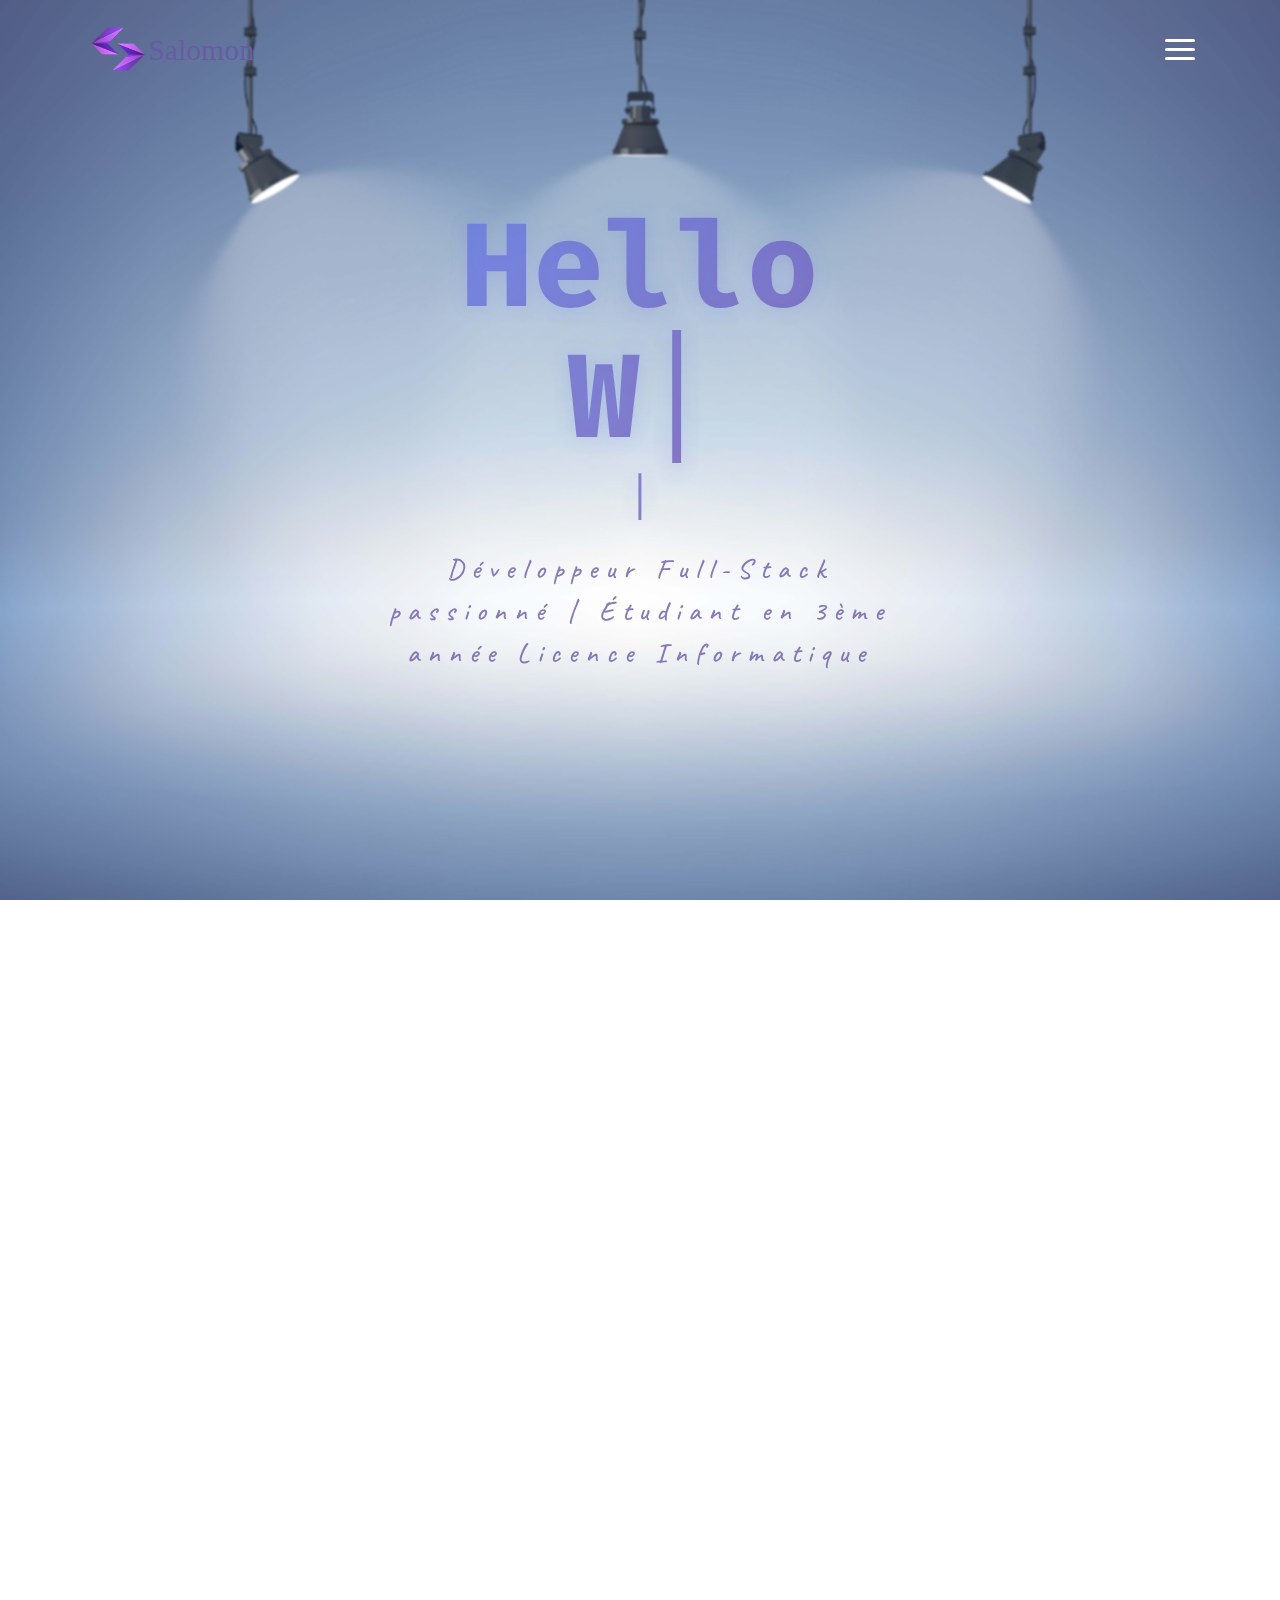
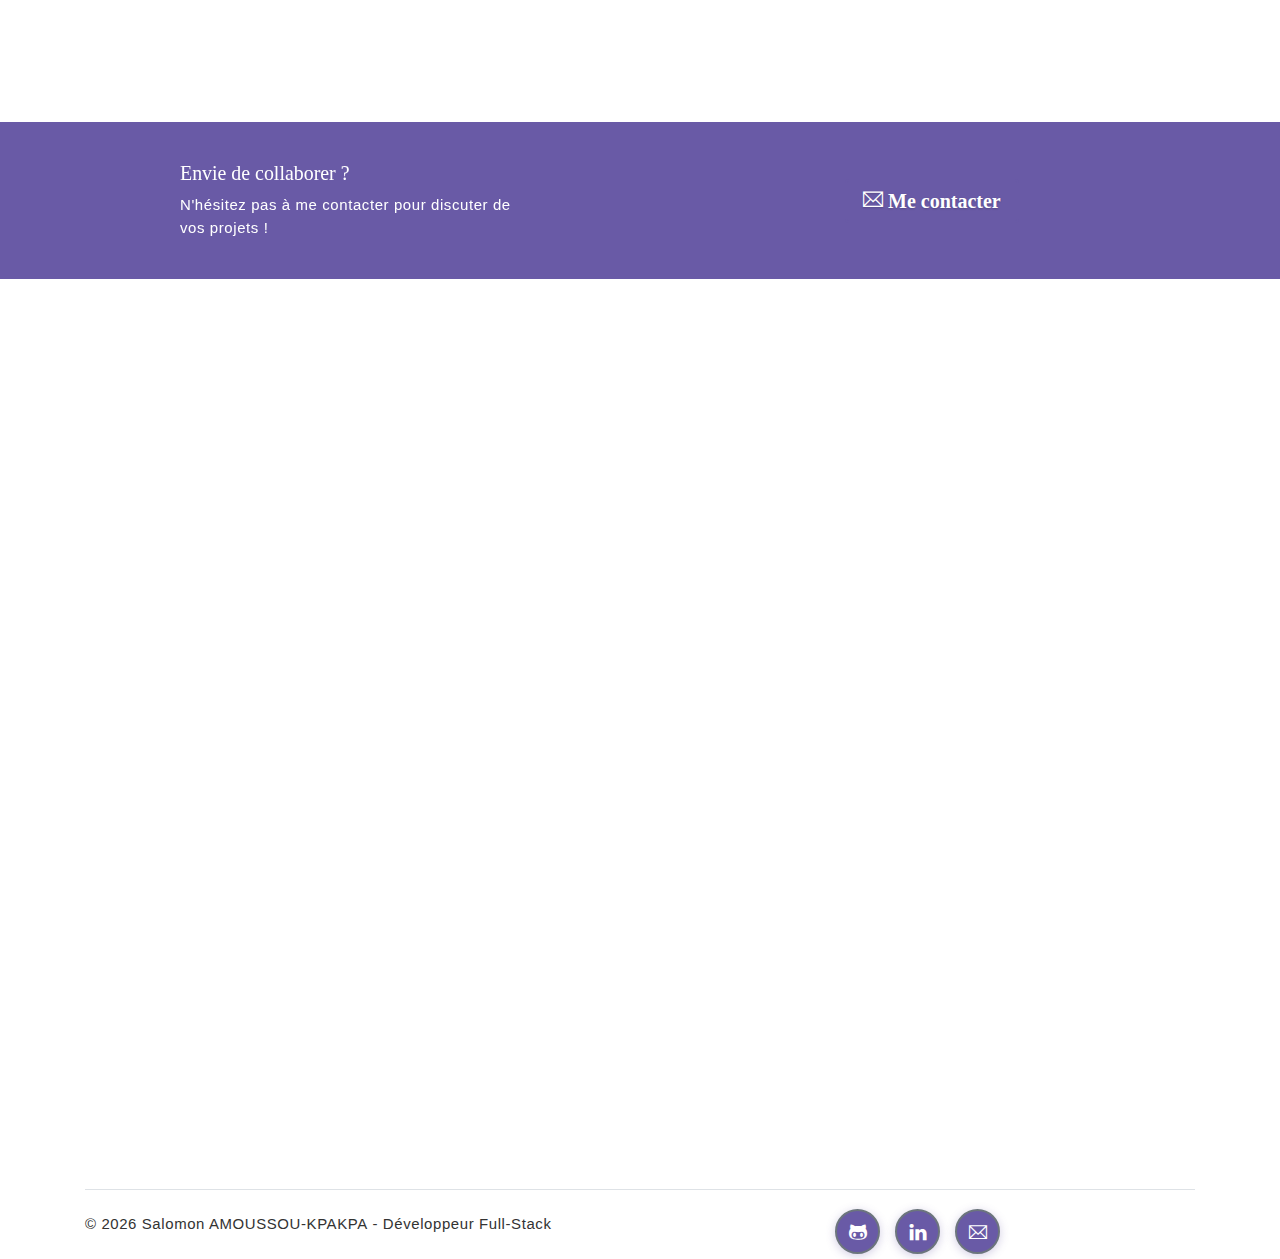
<file: index.html>
<!DOCTYPE html>
<html lang="fr">

<head>
    <meta charset="utf-8">
    <meta name="viewport" content="width=device-width, initial-scale=1, shrink-to-fit=no">
    <meta name="description" content="Portfolio de Salomon AMOUSSOU-KPAKPA - Développeur Full-Stack passionné, étudiant en 3ème année Licence Informatique. Spécialisé en HTML, CSS, JavaScript, PHP, Python.">
    <meta name="keywords" content="développeur, full-stack, portfolio, web, HTML, CSS, JavaScript, PHP, Python, étudiant informatique">
    <meta name="author" content="Salomon AMOUSSOU-KPAKPA">
    
    <!-- Open Graph Meta Tags -->
    <meta property="og:title" content="Salomon AMOUSSOU-KPAKPA - Développeur Full-Stack">
    <meta property="og:description" content="Portfolio de Salomon AMOUSSOU-KPAKPA - Développeur Full-Stack passionné, étudiant en 3ème année Licence Informatique. Spécialisé en HTML, CSS, JavaScript, PHP, Python.">
    <meta property="og:type" content="website">
    <meta property="og:image" content="assets/imgs/mon logo.png">
    <meta property="og:url" content="https://salomonams.github.io/mon-portfolio.github.io/">
    
    <!-- Security Headers -->
    <meta http-equiv="X-Content-Type-Options" content="nosniff">
    <meta http-equiv="X-Frame-Options" content="DENY">
    <meta http-equiv="X-XSS-Protection" content="1; mode=block">
    <meta name="referrer" content="strict-origin-when-cross-origin">
    
    <title>Mon portfolio</title>
    
    <!-- Favicon -->
    <link rel="icon" type="image/png" href="assets/imgs/favicon-96x96.png" sizes="96x96" />
    <link rel="icon" type="image/svg+xml" href="assets/imgs/favicon.svg" />
    <link rel="shortcut icon" href="assets/imgs/favicon.ico" />
    <link rel="apple-touch-icon" sizes="180x180" href="assets/imgs/apple-touch-icon.png" />
    <link rel="manifest" href="assets/imgs/site.webmanifest" />
    <meta name="msapplication-TileImage" content="assets/imgs/mon logo.png">
    <meta name="msapplication-TileColor" content="#695aa6">
    <meta name="theme-color" content="#695aa6">
    
    <!-- font icons -->
    <link rel="stylesheet" href="assets/vendors/themify-icons/css/themify-icons.css">
    <!-- Bootstrap + Meyawo main styles -->
    <link rel="stylesheet" href="assets/css/meyawo.css?v=1.1">
    
    <!-- Styles responsifs pour mobile -->
    <style>
        /* Optimisations pour mobile */
        @media (max-width: 768px) {
            .header {
                min-height: 100vh !important;
                display: flex !important;
                align-items: center !important;
                justify-content: center !important;
            }
            
            .header-content {
                padding: 20px 15px !important;
                text-align: center !important;
                max-width: 100% !important;
                width: 100% !important;
            }
            
            .header-subtitle {
                font-size: 1rem !important;
                line-height: 1.4 !important;
                margin-bottom: 25px !important;
                padding: 0 10px !important;
            }
            
            .btn-responsive-header {
                max-width: 280px !important;
                width: 95% !important;
                margin: 0 auto !important;
                padding: 15px 20px !important;
                font-size: 0.9rem !important;
                border-radius: 30px !important;
                display: flex !important;
                align-items: center !important;
                justify-content: center !important;
                text-align: center !important;
                white-space: normal !important;
                line-height: 1.2 !important;
                box-sizing: border-box !important;
            }
            
            .btn-responsive-header .ti-eye {
                margin-right: 8px !important;
                font-size: 1rem !important;
                flex-shrink: 0 !important;
            }
            
            .btn-text-header {
                font-size: 0.9rem !important;
                font-weight: 600 !important;
                text-align: center !important;
            }
        }
        
        /* Très petits écrans */
        @media (max-width: 480px) {
            .header-subtitle {
                font-size: 0.9rem !important;
                padding: 0 5px !important;
            }
            
            .btn-responsive-header {
                max-width: 260px !important;
                width: 90% !important;
                padding: 12px 16px !important;
                font-size: 0.85rem !important;
            }
            
            .btn-text-header {
                font-size: 0.85rem !important;
            }
        }
        
        /* Styles pour les boutons de réseaux sociaux */
        .social-links a:hover {
            transform: translateY(-2px) !important;
            box-shadow: 0 4px 15px rgba(105, 90, 166, 0.5) !important;
        }
        
        /* Styles pour les informations de contact - responsive */
        .contact-info-container {
            text-align: left;
        }
        
        @media (max-width: 768px) {
            .contact-info-container {
                text-align: center !important;
            }
            
            .contact-info-container > div {
                justify-content: center !important;
            }
        }
        
        /* Bouton de bascule de thème */
        .theme-toggle-btn {
            background: none;
            border: none;
            color: #333;
            font-size: 1.2rem;
            cursor: pointer;
            padding: 8px;
            border-radius: 50%;
            transition: all 0.3s ease;
            display: flex;
            align-items: center;
            justify-content: center;
            width: 40px;
            height: 40px;
        }
        
        .theme-toggle-btn:hover {
            background: rgba(105, 90, 166, 0.1);
            color: #695aa6;
        }
        
        /* Styles pour le mode sombre */
        body.dark-mode {
            background-color: #ffffff;
            color: #e0e0e0;
        }
        
        .dark-mode .custom-navbar {
            background-color: #2d2d2d;
            border-bottom: 1px solid #444;
        }
        
        /* Mode sombre pour navbar sur mobile */
        @media (max-width: 768px) {
            .dark-mode .custom-navbar {
                background-color: #000000 !important;
                border-bottom: 1px solid #333 !important;
            }
        }
        
        .dark-mode .theme-toggle-btn {
            color: #e0e0e0;
        }
        
        .dark-mode .theme-toggle-btn:hover {
            background: rgba(255, 255, 255, 0.1);
            color: #fff;
        }
        
        .dark-mode .section-professional {
            background-color: #1a1a1a;
        }
        
        .dark-mode .section-professional.reverse {
            background-color: #2d2d2d;
        }
        
        .dark-mode .section-title-pro,
        .dark-mode .section-subtitle-pro {
            color: #e0e0e0;
        }
        
        .dark-mode .section-description {
            color: #b0b0b0;
        }
        
        .dark-mode .skill-card {
            background-color: #000000 !important;
            border-color: #000000 !important;
        }
        
        .dark-mode .skill-card:hover {
            background-color: #1a1a1a !important;
        }
        
        .dark-mode .skill-title {
            color: #ffffff !important;
        }
        
        .dark-mode .skill-description-short,
        .dark-mode .skill-description-detailed {
            color: #ffffff !important;
        }
        
        /* Force les tech-tags en blanc dans tous les modes et écrans */
        .tech-tag {
            color: #ffffff !important;
        }
        
        .dark-mode .portfolio-item {
            background-color: #000000 !important;
            border-color: #333 !important;
        }
        
        .dark-mode .portfolio-title {
            color: #ffffff !important;
        }
        
        .dark-mode .portfolio-description,
        .dark-mode .portfolio-category {
            color: #ffffff !important;
        }
        
        .dark-mode .footer {
            background-color: #ffffff;
            border-top: 1px solid #444;
        }
        
        .dark-mode .footer p {
            color: #000000 !important;
        }
        
        .dark-mode .footer strong {
            color: #000000 !important;
        }
        
        .dark-mode .contact-info-container a {
            color: #000000 !important;
        }
        
        .dark-mode .contact-info-container strong {
            color: #000000 !important;
        }
        
        .dark-mode .stat-number {
            color: #ffffff;
        }
        
        .dark-mode .stat-label {
            color: #ffffff;
        }
        
        /* Mode sombre pour les barres de progression */
        .dark-mode .progress-skills-grid > div {
            background: rgba(5, 5, 5, 0.7) !important;
            border: 1px solid rgba(255, 255, 255, 0.1) !important;
        }
        
        .dark-mode .progress-skills-grid span {
            color: #e0e0e0 !important;
        }
        
        /* Mode sombre pour le formulaire */
        .dark-mode .form-input-responsive {
            background-color: #2d2d2d !important;
            border-color: #444 !important;
            color: #e0e0e0 !important;
        }
        
        .dark-mode .form-input-responsive::placeholder {
            color: #888 !important;
        }
        
        .dark-mode .form-input-responsive:focus {
            border-color: #695aa6 !important;
        }
        
        /* Animation pour la transition */
        body {
            transition: background-color 0.3s ease, color 0.3s ease;
        }
        
        .section-professional {
            transition: background-color 0.3s ease;
        }
    </style>

</head>

<body data-spy="scroll" data-target=".navbar" data-offset="40">

    <!-- Page Navbar -->
    <nav class="custom-navbar" data-spy="affix" data-offset-top="20">
        <div class="container">
            <a class="logo" href="#"><img src="assets/imgs/mon logo.png" alt="Mon Logo">Salomon</a>
            <ul class="nav">
                <li class="item">
                    <a class="link" href="#home">Accueil</a>
                </li>
                <li class="item">
                    <a class="link" href="#about">À propos</a>
                </li>
                <li class="item">
                    <a class="link" href="#skills">Compétences</a>
                </li>
                <li class="item">
                    <a class="link" href="#portfolio">Portfolio</a>
                </li>
                <li class="item">
                    <a class="link" href="#contact">Contact</a>
                </li>
                <li class="item">
                    <button id="theme-toggle" class="theme-toggle-btn" title="Basculer le thème">
                        <i class="ti-palette"> Thème</i>
                    </button>
                </li>
            </ul>
            <a href="javascript:void(0)" id="nav-toggle" class="hamburger hamburger--elastic">
                <div class="hamburger-box">
                    <div class="hamburger-inner"></div>
                </div>
            </a>
        </div>
    </nav><!-- End of Page Navbar -->

<!-- page header -->
<header id="home" class="header" style="background: url('assets/imgs/header.jpg') center center/cover no-repeat; min-height: 100vh; position: relative;">
    <!-- Overlay transparent pour améliorer la lisibilité -->
    <div style="position: absolute; top: 0; left: 0; width: 100%; height: 100%; background: rgba(255, 255, 255, 0.05); backdrop-filter: blur(1px);"></div>
    
    <div class="header-content container" style="position: relative; z-index: 2; text-align: center; padding: 20px;">
        <h1 class="header-title">
            <div class="text-hero"></div>
            <div class="text-impact"></div>
        </h1>
        <p class="header-subtitle fade-in-up text-emphasis" style="color: #695aa6 !important; margin-bottom: 30px;">Développeur Full-Stack passionné | Étudiant en 3ème année Licence Informatique</p>
        <button class="btn btn-primary fade-in-button btn-responsive-header" 
                style="color: #fff !important; 
                       background: #695aa6 !important; 
                       border: 2px solid #695aa6; 
                       border-radius: 25px; 
                       padding: 12px 20px; 
                       font-size: 0.9rem; 
                       font-weight: 600; 
                       text-transform: none; 
                       letter-spacing: 0.5px;
                       box-shadow: 0 4px 15px rgba(105, 90, 166, 0.3);
                       transition: all 0.3s ease;
                       max-width: 250px;
                       width: 90%;
                       margin: 0 auto;
                       display: flex;
                       align-items: center;
                       justify-content: center;
                       text-align: center;
                       white-space: normal;
                       line-height: 1.2;" 
                onclick="document.getElementById('about').scrollIntoView({behavior: 'smooth'})" 
                title="Découvrir mes projets">
            <i class="ti-eye" style="margin-right: 6px; flex-shrink: 0;"></i> 
            <span class="btn-text-header" style="color: #fff !important;">Découvrir mes projets</span>
        </button>
    </div>
</header><!-- end of page header -->


    <!-- Section À propos - Mise en page professionnelle -->
    <section class="section-professional" id="about">
        <div class="container">
            <div class="section-content">
                <div class="section-visual">
                    <div class="profile-image-container">
                        <img src="assets/imgs/télécharger (3).jpeg" class="profile-image" alt="Salomon AMOUSSOU-KPAKPA">
                    </div>
                </div>
                <div class="section-text">
                    <p class="section-subtitle-pro">Découvrez mon parcours</p>
                    <h2 class="section-title-pro">À propos de moi</h2>
                    <div class="section-description">
                        <p>
                            Salut ! Je suis <span class="highlight">Salomon AMOUSSOU-KPAKPA</span>, 
                            étudiant en 3ème année de Licence Informatique au Togo. Ma passion pour 
                            la programmation web a commencé il y a quelques années quand j'ai découvert 
                            la magie de créer des interfaces interactives.
                        </p>
                        <p>
                            Ce qui m'a attiré vers le développement web, c'est la possibilité de 
                            <span class="highlight">transformer des idées en réalité digitale</span>. 
                            Chaque ligne de code est une opportunité de résoudre un problème concret 
                            et d'améliorer l'expérience utilisateur.
                        </p>
                        <p>
                            Mon parcours académique en informatique me donne une base solide en 
                            algorithmique et en structures de données, que j'applique quotidiennement 
                            dans mes projets web. Je suis particulièrement motivé par l'apprentissage 
                            continu - le monde du web évolue rapidement et j'adore relever ces défis !
                        </p>
                    </div>
                    
                    <div class="stats-container">
                        <div class="stat-item">
                            <span class="stat-number">3+</span>
                            <span class="stat-label">Années d'études</span>
                        </div>
                        <div class="stat-item">
                            <span class="stat-number">5+</span>
                            <span class="stat-label">Projets réalisés</span>
                        </div>
                        <div class="stat-item">
                            <span class="stat-number">6+</span>
                            <span class="stat-label">Technologies maîtrisées</span>
                        </div>
                    </div>
                    
                    <div class="buttons-container-responsive" style="display: flex; gap: 20px; flex-wrap: wrap;">
                        <a id="cv-download-btn" href="CV-Salomon-AMOUSSOU-KPAKPA.pdf" target="_blank" rel="noopener" class="btn-professional btn-responsive" title="Télécharger mon CV" style="color: #fff !important; text-decoration: none; position: relative; z-index: 10; display: flex; align-items: center; justify-content: center;">
                            <i class="ti-download" style="margin-right: 8px;"></i> <span class="btn-text" style="color: #fff !important;">Télécharger mon CV</span>
                        </a>
                        <a href="#contact" class="btn-professional btn-responsive" title="Me contacter" style="color: #fff !important; text-decoration: none; display: flex; align-items: center; justify-content: center;">
                            <i class="ti-email" style="margin-right: 8px;"></i> <span class="btn-text" style="color: #fff !important;">Me contacter</span>
                        </a>
                    </div>
                </div>
            </div>
        </div>
    </section>

    <!-- Section Compétences - Disposition inversée -->
    <section class="section-professional reverse" id="skills">
        <div class="container">
            <div class="section-content">
                <div class="section-text">
                    <p class="section-subtitle-pro">Mon expertise technique</p>
                    <h2 class="section-title-pro">Compétences & Technologies</h2>
                    <div class="section-description">
                        <p>
                            En tant que <span class="highlight">développeur full-stack en devenir</span>, 
                            je maîtrise un ensemble de technologies modernes qui me permettent de créer 
                            des applications web complètes et performantes.
                        </p>
                        <p>
                            Mon approche se concentre sur l'écriture de code propre, maintenable et 
                            l'utilisation des meilleures pratiques de développement pour garantir 
                            des solutions robustes et évolutives.
                        </p>
                    </div>
                    
                    <!-- Compétences techniques avec barres de progression -->
                    <div style="margin-top: 30px;">
                        <h5 style="font-family: 'Inter', sans-serif; font-weight: 600; color: #333; margin-bottom: 20px;">
                            <i class="ti-bar-chart" style="margin-right: 8px; color: #695aa6;"></i>
                            Niveau de maîtrise
                        </h5>
                        
                        <div class="progress-skills-grid" style="display: grid; grid-template-columns: repeat(2, 1fr); gap: 15px; max-width: 100%;">
                            <div style="padding: 12px; background: rgba(255, 255, 255, 0.7); border-radius: 10px; border: 1px solid rgba(105, 90, 166, 0.1);">
                                <div style="display: flex; justify-content: space-between; align-items: center; margin-bottom: 6px;">
                                    <span style="font-family: 'Inter', sans-serif; font-weight: 600; color: #333; font-size: 0.9rem;">HTML/CSS</span>
                                    <span style="font-family: 'Fira Code', monospace; font-weight: 700; color: #695aa6; background: rgba(105, 90, 166, 0.1); padding: 2px 6px; border-radius: 10px; font-size: 0.75rem;">85%</span>
                                </div>
                                <div style="width: 100%; height: 4px; background: #e1e5e9; border-radius: 6px; overflow: hidden;">
                                    <div style="height: 100%; background: linear-gradient(135deg, #667eea 0%, #764ba2 100%); border-radius: 6px; width: 85%; transition: width 2s ease;"></div>
                                </div>
                            </div>
                            
                            <div style="padding: 12px; background: rgba(255, 255, 255, 0.7); border-radius: 10px; border: 1px solid rgba(105, 90, 166, 0.1);">
                                <div style="display: flex; justify-content: space-between; align-items: center; margin-bottom: 6px;">
                                    <span style="font-family: 'Inter', sans-serif; font-weight: 600; color: #333; font-size: 0.9rem;">JavaScript</span>
                                    <span style="font-family: 'Fira Code', monospace; font-weight: 700; color: #695aa6; background: rgba(105, 90, 166, 0.1); padding: 2px 6px; border-radius: 10px; font-size: 0.75rem;">30%</span>
                                </div>
                                <div style="width: 100%; height: 4px; background: #e1e5e9; border-radius: 6px; overflow: hidden;">
                                    <div style="height: 100%; background: linear-gradient(135deg, #667eea 0%, #764ba2 100%); border-radius: 6px; width: 30%; transition: width 2s ease;"></div>
                                </div>
                            </div>
                            
                            <div style="padding: 12px; background: rgba(255, 255, 255, 0.7); border-radius: 10px; border: 1px solid rgba(105, 90, 166, 0.1);">
                                <div style="display: flex; justify-content: space-between; align-items: center; margin-bottom: 6px;">
                                    <span style="font-family: 'Inter', sans-serif; font-weight: 600; color: #333; font-size: 0.9rem;">PHP</span>
                                    <span style="font-family: 'Fira Code', monospace; font-weight: 700; color: #695aa6; background: rgba(105, 90, 166, 0.1); padding: 2px 6px; border-radius: 10px; font-size: 0.75rem;">60%</span>
                                </div>
                                <div style="width: 100%; height: 4px; background: #e1e5e9; border-radius: 6px; overflow: hidden;">
                                    <div style="height: 100%; background: linear-gradient(135deg, #667eea 0%, #764ba2 100%); border-radius: 6px; width: 60%; transition: width 2s ease;"></div>
                                </div>
                            </div>
                            
                            <div style="padding: 12px; background: rgba(255, 255, 255, 0.7); border-radius: 10px; border: 1px solid rgba(105, 90, 166, 0.1);">
                                <div style="display: flex; justify-content: space-between; align-items: center; margin-bottom: 6px;">
                                    <span style="font-family: 'Inter', sans-serif; font-weight: 600; color: #333; font-size: 0.9rem;">MySQL</span>
                                    <span style="font-family: 'Fira Code', monospace; font-weight: 700; color: #695aa6; background: rgba(105, 90, 166, 0.1); padding: 2px 6px; border-radius: 10px; font-size: 0.75rem;">60%</span>
                                </div>
                                <div style="width: 100%; height: 4px; background: #e1e5e9; border-radius: 6px; overflow: hidden;">
                                    <div style="height: 100%; background: linear-gradient(135deg, #667eea 0%, #764ba2 100%); border-radius: 6px; width: 60%; transition: width 2s ease;"></div>
                                </div>
                            </div>
                            
                            <div style="padding: 12px; background: rgba(255, 255, 255, 0.7); border-radius: 10px; border: 1px solid rgba(105, 90, 166, 0.1);">
                                <div style="display: flex; justify-content: space-between; align-items: center; margin-bottom: 6px;">
                                    <span style="font-family: 'Inter', sans-serif; font-weight: 600; color: #333; font-size: 0.9rem;">Bootstrap</span>
                                    <span style="font-family: 'Fira Code', monospace; font-weight: 700; color: #695aa6; background: rgba(105, 90, 166, 0.1); padding: 2px 6px; border-radius: 10px; font-size: 0.75rem;">85%</span>
                                </div>
                                <div style="width: 100%; height: 4px; background: #e1e5e9; border-radius: 6px; overflow: hidden;">
                                    <div style="height: 100%; background: linear-gradient(135deg, #667eea 0%, #764ba2 100%); border-radius: 6px; width: 85%; transition: width 2s ease;"></div>
                                </div>
                            </div>
                            
                            <div style="padding: 12px; background: rgba(255, 255, 255, 0.7); border-radius: 10px; border: 1px solid rgba(105, 90, 166, 0.1);">
                                <div style="display: flex; justify-content: space-between; align-items: center; margin-bottom: 6px;">
                                    <span style="font-family: 'Inter', sans-serif; font-weight: 600; color: #333; font-size: 0.9rem;">Git/GitHub</span>
                                    <span style="font-family: 'Fira Code', monospace; font-weight: 700; color: #695aa6; background: rgba(105, 90, 166, 0.1); padding: 2px 6px; border-radius: 10px; font-size: 0.75rem;">80%</span>
                                </div>
                                <div style="width: 100%; height: 4px; background: #e1e5e9; border-radius: 6px; overflow: hidden;">
                                    <div style="height: 100%; background: linear-gradient(135deg, #667eea 0%, #764ba2 100%); border-radius: 6px; width: 80%; transition: width 2s ease;"></div>
                                </div>
                            </div>
                        </div>
                        
                        <div style="text-align: center; margin-top: 20px;">
                            <p style="color: #666; font-style: italic; font-size: 0.8rem; margin: 0;">
                                * Niveaux basés sur l'expérience pratique et les projets réalisés
                            </p>
                        </div>
                    </div>
                </div>
                <div class="section-visual">
                    <div class="row">
                        <div class="col-md-6">
                            <div class="skill-card">
                                <div class="skill-card-main">
                                    <img src="assets/imgs/responsive.svg" alt="Frontend Development" class="skill-icon">
                                    <h6 class="skill-title">Frontend</h6>
                                    <p class="skill-description-short">Interfaces modernes et responsives</p>
                                </div>
                                <div class="skill-card-details">
                                    <div class="skill-card-header">
                                        <img src="assets/imgs/responsive.svg" alt="Frontend Development" class="skill-icon">
                                        <h6 class="skill-title">Frontend</h6>
                                    </div>
                                    <div class="skill-card-content">
                                        <p class="skill-description-detailed">
                                            HTML5, CSS3, JavaScript, Bootstrap - Création d'interfaces utilisateur 
                                            dynamiques et responsives avec une attention particulière à l'UX.
                                        </p>
                                    </div>
                                    <div class="skill-technologies">
                                        <h6>Technologies :</h6>
                                        <div class="tech-tags">
                                            <span class="tech-tag">HTML5</span>
                                            <span class="tech-tag">CSS3</span>
                                            <span class="tech-tag">JavaScript</span>
                                            <span class="tech-tag">Bootstrap</span>
                                        </div>
                                    </div>
                                </div>
                            </div>
                        </div>
                        <div class="col-md-6">
                            <div class="skill-card">
                                <div class="skill-card-main">
                                    <img src="assets/imgs/toolbox.svg" alt="Backend Development" class="skill-icon">
                                    <h6 class="skill-title">Backend</h6>
                                    <p class="skill-description-short">Serveurs robustes et APIs</p>
                                </div>
                                <div class="skill-card-details">
                                    <img src="assets/imgs/toolbox.svg" alt="Backend Development" class="skill-icon">
                                    <h6 class="skill-title">Backend</h6>
                                    <p class="skill-description-detailed">
                                        PHP, Laravel (en apprentissage) - Développement de serveurs robustes, 
                                        APIs RESTful et gestion de bases de données.
                                    </p>
                                    <div class="skill-technologies">
                                        <h6>Technologies :</h6>
                                        <div class="tech-tags">
                                            <span class="tech-tag">PHP</span>
                                            <span class="tech-tag">Laravel</span>
                                            <span class="tech-tag">MySQL</span>
                                            <span class="tech-tag">API REST</span>
                                        </div>
                                    </div>
                                </div>
                            </div>
                        </div>
                        <div class="col-md-6">
                            <div class="skill-card">
                                <div class="skill-card-main">
                                    <img src="assets/imgs/analytics.svg" alt="Outils de développement" class="skill-icon">
                                    <h6 class="skill-title">Outils & Méthodes</h6>
                                    <p class="skill-description-short">Workflow moderne</p>
                                </div>
                                <div class="skill-card-details">
                                    <img src="assets/imgs/analytics.svg" alt="Outils de développement" class="skill-icon">
                                    <h6 class="skill-title">Outils & Méthodes</h6>
                                    <p class="skill-description-detailed">
                                        Git, GitHub, VS Code - Maîtrise des outils de développement moderne 
                                        et des workflows collaboratifs.
                                    </p>
                                    <div class="skill-technologies">
                                        <h6>Outils :</h6>
                                        <div class="tech-tags">
                                            <span class="tech-tag">Git</span>
                                            <span class="tech-tag">GitHub</span>
                                            <span class="tech-tag">VS Code</span>
                                            <span class="tech-tag">Terminal</span>
                                        </div>
                                    </div>
                                </div>
                            </div>
                        </div>
                        <div class="col-md-6">
                            <div class="skill-card">
                                <div class="skill-card-main">
                                    <img src="assets/imgs/pencil-case.svg" alt="UI/UX Design" class="skill-icon">
                                    <h6 class="skill-title">UI/UX Design</h6>
                                    <p class="skill-description-short">Design centré utilisateur</p>
                                </div>
                                <div class="skill-card-details">
                                    <img src="assets/imgs/pencil-case.svg" alt="UI/UX Design" class="skill-icon">
                                    <h6 class="skill-title">UI/UX Design</h6>
                                    <p class="skill-description-detailed">
                                        Conception d'interfaces intuitives, wireframing et apprentissage 
                                        des meilleures pratiques de design centré utilisateur.
                                    </p>
                                    <div class="skill-technologies">
                                        <h6>Compétences :</h6>
                                        <div class="tech-tags">
                                            <span class="tech-tag">Wireframing</span>
                                            <span class="tech-tag">Prototyping</span>
                                            <span class="tech-tag">User Research</span>
                                            <span class="tech-tag">Design Systems</span>
                                        </div>
                                    </div>
                                </div>
                            </div>
                        </div>
                    </div>
                </div>
            </div>
        </div>
    </section>

    <!-- Section Portfolio - Mise en page professionnelle -->
    <section class="section-professional" id="portfolio">
        <div class="container">
            <div class="section-content" style="flex-direction: column;">
                <div class="section-text responsive-portfolio-text" style="text-align: center; max-width: 800px; margin: 0 auto;">
                    <p class="section-subtitle-pro">Mes réalisations</p>
                    <h2 class="section-title-pro">Portfolio</h2>
                    <div class="section-description">
                        <p>
                            Découvrez une sélection de mes projets qui illustrent ma progression et 
                            ma polyvalence en développement web. Chaque projet représente une étape 
                            importante dans mon apprentissage et témoigne de ma passion pour créer 
                            des solutions innovantes.
                        </p>
                    </div>
                </div>
                
                <div class="portfolio-grid">
                    <div class="portfolio-item">
                        <img src="assets/imgs/todolist.shot.png" alt="To-Do List Application" class="portfolio-image">
                        <div class="portfolio-content">
                            <h4 class="portfolio-title">To-Do List App</h4>
                            <p class="portfolio-category">Application Web PHP</p>
                            <p class="portfolio-description">
                                Application complète de gestion de tâches développée en PHP natif. 
                                Fonctionnalités CRUD, interface responsive et gestion de sessions utilisateur.
                            </p>
                            <div class="portfolio-links">
                                <a href="https://github.com/salomonAMS/To-do-list" target="_blank" rel="noopener" class="portfolio-link" style="color: #fff !important;">
                                    <i class="ti-github"></i> Code source
                                </a>
                            </div>
                        </div>
                    </div>
                    
                    <div class="portfolio-item">
                        <img src="assets/imgs/auth.shot.png" alt="Système d'authentification" class="portfolio-image">
                        <div class="portfolio-content">
                            <h4 class="portfolio-title">Système d'authentification</h4>
                            <p class="portfolio-category">Frontend UI/UX</p>
                            <p class="portfolio-description">
                                Interface d'authentification moderne et responsive développée en HTML5/CSS3. 
                                Design moderne avec animations fluides et validation côté client.
                            </p>
                            <div class="portfolio-links">
                                <a href="https://github.com/salomonAMS/auth.github.io" target="_blank" rel="noopener" class="portfolio-link" style="color: #fff !important;">
                                    <i class="ti-github"></i> Code source
                                </a>
                                <a href="https://salomonams.github.io/auth.github.io" target="_blank" rel="noopener" class="portfolio-link" style="color: #fff !important;">
                                    <i class="ti-world"></i> Démo live
                                </a>
                            </div>
                        </div>
                    </div>
                    
                    <div class="portfolio-item">
                        <img src="assets/imgs/Bot.shot.png" alt="Bot WhatsApp" class="portfolio-image">
                        <div class="portfolio-content">
                            <h4 class="portfolio-title">Bot WhatsApp</h4>
                            <p class="portfolio-category">Automation Python</p>
                            <p class="portfolio-description">
                                Bot d'envoi de messages automatisé pour WhatsApp développé en Python. 
                                Utilisation de Selenium pour l'automatisation et interface simple.
                            </p>
                            <div class="portfolio-links">
                                <a href="https://github.com/salomonAMS/BOT" target="_blank" rel="noopener" class="portfolio-link" style="color: #fff !important;">
                                    <i class="ti-github"></i> Code source
                                </a>
                            </div>
                        </div>
                    </div>
                </div>
                
                <div style="text-align: center; margin-top: 70px;">
                    <a href="https://github.com/salomonAMS" target="_blank" rel="noopener" class="btn-professional btn-responsive" title="Voir tous mes projets sur GitHub" style="color: #fff !important; padding: 12px 25px; display: inline-flex; align-items: center; justify-content: center; max-width: 100%; white-space: normal;">
                        <i class="ti-github"></i> <span class="btn-text" style="color: #fff !important;">Voir tous mes projets sur GitHub</span>
                    </a>
                </div>
            </div>
        </div>
    </section>

    <!-- Appel à l'action section -->
    <section class="section-sm bg-primary">
        <div class="container text-center text-sm-left">
            <div class="row align-items-center">
                <div class="col-sm offset-md-1 mb-4 mb-md-0">
                    <h6 class="title text-light">Envie de collaborer ?</h6>
                    <p class="m-0 text-light">N'hésitez pas à me contacter pour discuter de vos projets !</p>
                </div>
                <div class="col-sm offset-sm-2 offset-md-3">
                    <a href="mailto:amssalomon@gmail.com" class="btn btn-lg my-font btn-light rounded btn-responsive-cta" title="Me contacter" style="color: #fff !important;">
                        <i class="ti-email"></i> <span class="btn-text-cta" style="color: #fff !important;">Me contacter</span>
                    </a>
                </div>
            </div>
        </div>
    </section>

    <!-- Section Contact - Disposition inversée -->
    <section class="section-professional reverse" id="contact">
        <div class="container">
            <div class="section-content">
                <div class="section-text">
                    <p class="section-subtitle-pro">Restons en contact</p>
                    <h2 class="section-title-pro">Contactez-moi</h2>
                    <div class="section-description">
                        <p>
                            Vous avez un projet en tête ? Une opportunité de collaboration ? 
                            Ou simplement envie d'échanger sur le développement web ? 
                            <span class="highlight">Je suis toujours ouvert aux discussions !</span>
                        </p>
                        <p>
                            N'hésitez pas à me contacter via les moyens ci-dessous. 
                            Je m'efforce de répondre dans les plus brefs délais.
                        </p>
                    </div>
                    
                    <!-- Informations de contact -->
                    <div class="contact-info-container" style="margin: 40px 0;">
                        <div style="display: flex; align-items: center; margin-bottom: 20px;">
                            <i class="ti-email" style="font-size: 1.5rem; color: #695aa6; margin-right: 15px;"></i>
                            <div style="text-align: left;">
                                <strong>Email</strong><br>
                                <a href="mailto:amssalomon@gmail.com" style="color: #666;">amssalomon@gmail.com</a>
                            </div>
                        </div>
                        <div style="display: flex; align-items: center; margin-bottom: 20px;">
                            <i class="ti-world" style="font-size: 1.5rem; color: #695aa6; margin-right: 15px;"></i>
                            <div style="text-align: left;">
                                <strong>GitHub</strong><br>
                                <a href="https://github.com/salomonAMS" target="_blank" rel="noopener" style="color: #666;">github.com/salomonAMS</a>
                            </div>
                        </div>
                        <div style="display: flex; align-items: center;">
                            <i class="ti-linkedin" style="font-size: 1.5rem; color: #695aa6; margin-right: 15px;"></i>
                            <div style="text-align: left;">
                                <strong>LinkedIn</strong><br>
                                <a href="https://www.linkedin.com/in/salomon-ams-890b94275" target="_blank" rel="noopener" style="color: #666;">Salomon AMS</a>
                            </div>
                        </div>
                    </div>
                    
                    <div style="text-align: center;">
                        <a href="mailto:amssalomon@gmail.com" class="btn-professional btn-compact" style="padding: 6px 12px; font-size: 0.8rem; width: auto; display: inline-flex; max-width: 120px; color: #fff !important;" title="Envoyer un email">
                            <i class="ti-email" style="margin-right: 4px;"></i><span class="btn-text" style="color: #fff !important;">Email</span>
                        </a>
                    </div>
                </div>
                
                <div class="section-visual">
                    <!-- Formulaire de contact -->
                    <div style="background: rgba(255, 255, 255, 0.9); backdrop-filter: blur(10px); border-radius: 20px; padding: 40px; border: 1px solid rgba(105, 90, 166, 0.1);">
                        <h4 style="font-family: 'Inter', sans-serif; color: #333; margin-bottom: 30px; text-align: center;">Envoyez-moi un message</h4>
                        <form id="contactForm" onsubmit="sendEmail(event)">
                            <div style="margin-bottom: 20px;">
                                <input type="text" id="name" name="name" placeholder="Votre nom" required class="form-input-responsive"
                                       style="width: 100%; padding: 15px; border: 2px solid #e1e5e9; border-radius: 10px; font-family: 'Inter', sans-serif; transition: border-color 0.3s ease;">
                            </div>
                            <div style="margin-bottom: 20px;">
                                <input type="email" id="email" name="email" placeholder="Votre email" required class="form-input-responsive"
                                       style="width: 100%; padding: 15px; border: 2px solid #e1e5e9; border-radius: 10px; font-family: 'Inter', sans-serif; transition: border-color 0.3s ease;">
                            </div>
                            <div style="margin-bottom: 20px;">
                                <input type="text" id="subject" name="subject" placeholder="Sujet du message" required class="form-input-responsive"
                                       style="width: 100%; padding: 15px; border: 2px solid #e1e5e9; border-radius: 10px; font-family: 'Inter', sans-serif; transition: border-color 0.3s ease;">
                            </div>
                            <div style="margin-bottom: 30px;">
                                <textarea id="message" name="body" rows="5" placeholder="Votre message..." required class="form-input-responsive"
                                          style="width: 100%; padding: 15px; border: 2px solid #e1e5e9; border-radius: 10px; font-family: 'Inter', sans-serif; resize: vertical; transition: border-color 0.3s ease;"></textarea>
                            </div>
                            <div style="text-align: center;">
                                <button type="submit" class="btn-professional btn-form-submit" style="width: auto; justify-content: center; color: #fff !important; padding: 12px 30px; margin: 0 auto; display: inline-flex;" title="Envoyer le message">
                                    <i class="ti-email" style="margin-right: 8px;"></i> <span class="btn-text-form" style="color: #fff !important;">Envoyer le message</span>
                                </button>
                            </div>
                        </form>
                    </div>
                </div>
            </div>
        </div>
    </section>

    <!-- footer -->
    <div class="container">
        <footer class="footer">
            <p class="mb-0">© 
                <script>document.write(new Date().getFullYear())</script> 
                <strong>Salomon AMOUSSOU-KPAKPA</strong> - Développeur Full-Stack
            </p>
            <div class="social-links" style="display: flex; justify-content: center; gap: 15px; margin-top: 15px;">
                <a href="https://github.com/salomonAMS" target="_blank" rel="noopener" class="link" 
                   style="display: inline-flex; align-items: center; justify-content: center; 
                          width: 45px; height: 45px; background: #695aa6; color: #fff !important; 
                          border-radius: 50%; text-decoration: none; font-size: 18px;
                          transition: all 0.3s ease; box-shadow: 0 2px 10px rgba(105, 90, 166, 0.3);" 
                   title="GitHub">
                    <i class="ti-github" style="color: #fff !important;"></i>
                </a>
                <a href="https://www.linkedin.com/in/salomon-ams-890b94275" target="_blank" rel="noopener" class="link" 
                   style="display: inline-flex; align-items: center; justify-content: center; 
                          width: 45px; height: 45px; background: #695aa6; color: #fff !important; 
                          border-radius: 50%; text-decoration: none; font-size: 18px;
                          transition: all 0.3s ease; box-shadow: 0 2px 10px rgba(105, 90, 166, 0.3);" 
                   title="LinkedIn">
                    <i class="ti-linkedin" style="color: #fff !important;"></i>
                </a>
                <a href="mailto:amssalomon@gmail.com" class="link" 
                   style="display: inline-flex; align-items: center; justify-content: center; 
                          width: 45px; height: 45px; background: #695aa6; color: #fff !important; 
                          border-radius: 50%; text-decoration: none; font-size: 18px;
                          transition: all 0.3s ease; box-shadow: 0 2px 10px rgba(105, 90, 166, 0.3);" 
                   title="Email">
                    <i class="ti-email" style="color: #fff !important;"></i>
                </a>
            </div>
        </footer>
    </div> <!-- end of page footer -->

    <!-- core  -->
    <script src="assets/vendors/jquery/jquery-3.4.1.js"></script>
    <script src="assets/vendors/bootstrap/bootstrap.bundle.js"></script>

    <!-- bootstrap 3 affix -->
    <script src="assets/vendors/bootstrap/bootstrap.affix.js"></script>

    <!-- Meyawo js -->
    <script src="assets/js/meyawo.js"></script>
    <script src="assets/js/navbar-scroll.js"></script>
    
    <!-- Typewriter effect -->
    <script src="assets/js/typewriter.js"></script>
    
    <!-- Script pour formulaire de contact sécurisé -->
    <script>
        function sendEmail(event) {
            event.preventDefault();
            
            const name = document.getElementById('name').value;
            const email = document.getElementById('email').value;
            const subject = document.getElementById('subject').value;
            const message = document.getElementById('message').value;
            
            const emailBody = `Nom: ${name}%0D%0AEmail: ${email}%0D%0A%0D%0AMessage:%0D%0A${message}`;
            const emailSubject = `Portfolio - ${subject}`;
            
            // Créer le lien mailto de manière sécurisée
            const mailtoLink = `mailto:amssalomon@gmail.com?subject=${encodeURIComponent(emailSubject)}&body=${emailBody}`;
            
            // Ouvrir dans une nouvelle fenêtre pour éviter les problèmes de sécurité
            window.open(mailtoLink, '_blank');
            
            // Optionnel: Afficher un message de confirmation
            alert('Votre client email va s\'ouvrir avec le message pré-rempli. Merci !');
        }
        
        // Script pour corriger le problème du bouton de téléchargement CV
        document.addEventListener('DOMContentLoaded', function() {
            console.log('DOM chargé - initialisation du bouton CV');
            
            // Sélectionner le bouton CV spécifique
            const cvButton = document.getElementById('cv-download-btn');
            
            if (cvButton) {
                console.log('Bouton CV trouvé, ajout des gestionnaires d\'événements');
                
                // Supprimer tous les gestionnaires existants et en ajouter un nouveau
                cvButton.onclick = function(e) {
                    e.preventDefault();
                    console.log('Clic sur bouton CV détecté');
                    window.open('CV-Salomon-AMOUSSOU-KPAKPA.pdf', '_blank');
                    return false;
                };
            } else {
                console.error('Bouton CV non trouvé !');
            }
            
            // Gestionnaire pour le bouton de bascule de thème
            const themeToggle = document.getElementById('theme-toggle');
            const body = document.body;
            const themeIcon = themeToggle.querySelector('i');
            
            // Vérifier si un thème est déjà sauvegardé
            const savedTheme = localStorage.getItem('theme');
            if (savedTheme === 'dark') {
                body.classList.add('dark-mode');
                themeIcon.className = 'ti-light-bulb';
                themeToggle.title = 'Passer au mode clair';
            } else {
                themeIcon.className = 'ti-palette';
                themeToggle.title = 'Passer au mode sombre';
            }
            
            // Gestionnaire de clic pour basculer le thème
            themeToggle.addEventListener('click', function() {
                body.classList.toggle('dark-mode');
                
                if (body.classList.contains('dark-mode')) {
                    // Passer en mode sombre
                    themeIcon.className = 'ti-light-bulb';
                    themeToggle.title = 'Passer au mode clair';
                    localStorage.setItem('theme', 'dark');
                } else {
                    // Passer en mode clair
                    themeIcon.className = 'ti-palette';
                    themeToggle.title = 'Passer au mode sombre';
                    localStorage.setItem('theme', 'light');
                }
            });
        });
    </script>
</body>

</html>
</file>
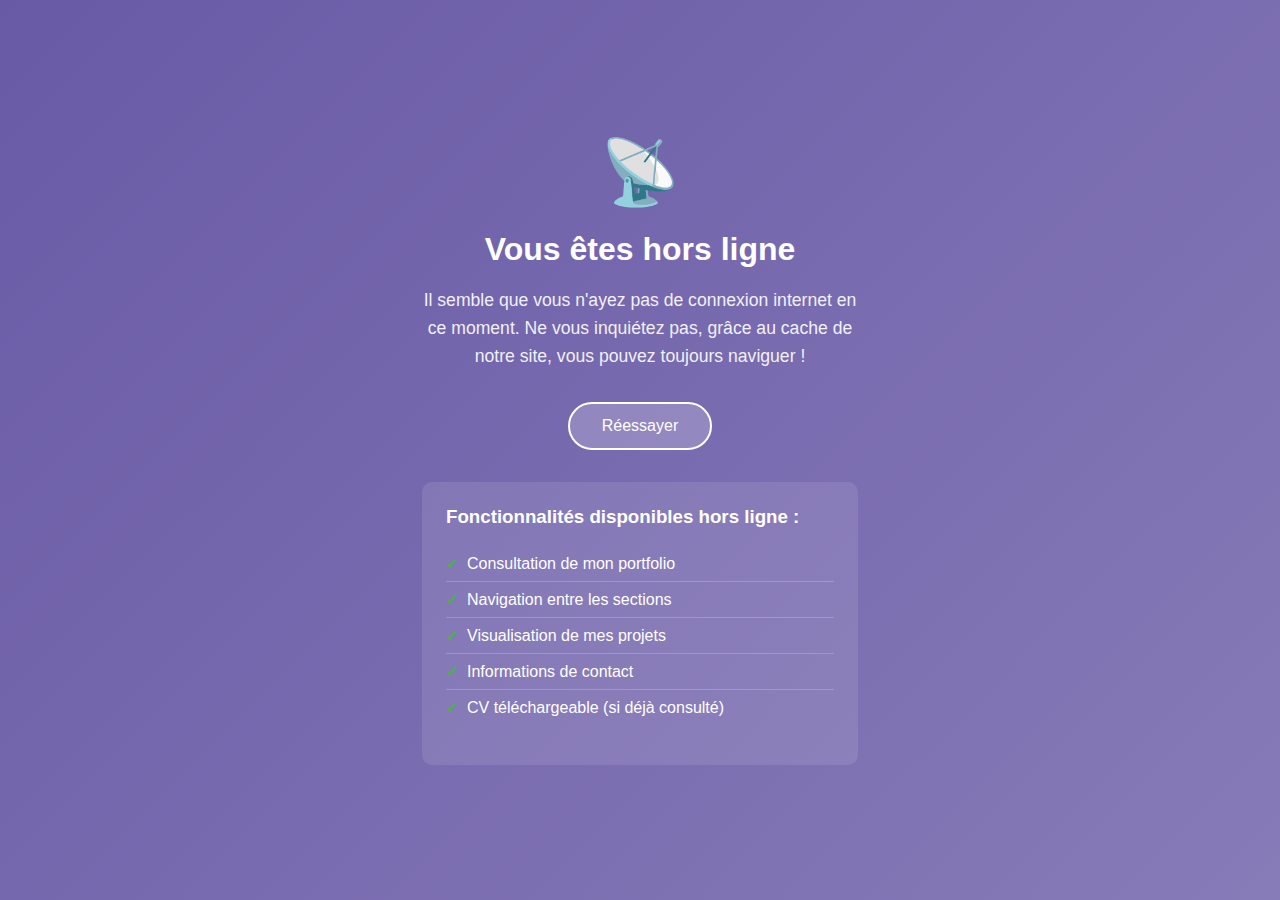
<file: offline.html>
<!DOCTYPE html>
<html lang="fr">
<head>
    <meta charset="utf-8">
    <meta name="viewport" content="width=device-width, initial-scale=1, shrink-to-fit=no">
    <title>Hors ligne - Portfolio Salomon</title>
    <style>
        body {
            font-family: -apple-system, BlinkMacSystemFont, "Segoe UI", Roboto, sans-serif;
            margin: 0;
            padding: 0;
            background: linear-gradient(135deg, #695aa6 0%, rgba(105, 90, 166, 0.8) 100%);
            color: white;
            min-height: 100vh;
            display: flex;
            align-items: center;
            justify-content: center;
            text-align: center;
        }
        
        .offline-container {
            max-width: 500px;
            padding: 2rem;
            margin: 0 auto;
            width: 100%;
            box-sizing: border-box;
        }
        
        /* Optimisations mobiles */
        @media (max-width: 768px) {
            .offline-container {
                padding: 1.5rem;
                max-width: 95%;
            }
            
            .offline-icon {
                font-size: 3rem;
            }
            
            h1 {
                font-size: 1.75rem;
            }
            
            p {
                font-size: 1rem;
            }
            
            .features-list {
                padding: 1rem;
                margin-top: 1.5rem;
            }
            
            .retry-btn {
                padding: 0.7rem 1.5rem;
                font-size: 0.9rem;
                width: 100%;
                max-width: 200px;
                margin: 0 auto;
                display: block;
                text-align: center;
            }
        }
        
        @media (max-width: 480px) {
            .offline-container {
                padding: 1rem;
            }
            
            .offline-icon {
                font-size: 2.5rem;
            }
            
            h1 {
                font-size: 1.5rem;
                margin-bottom: 0.75rem;
            }
            
            p {
                font-size: 0.95rem;
                margin-bottom: 1.5rem;
            }
            
            .features-list {
                padding: 0.75rem;
                margin-top: 1rem;
            }
            
            .features-list h3 {
                font-size: 1rem;
                margin-bottom: 0.75rem;
            }
            
            .features-list li {
                padding: 0.4rem 0;
                font-size: 0.9rem;
            }
        }
        
        .offline-icon {
            font-size: 4rem;
            margin-bottom: 1rem;
        }
        
        h1 {
            font-size: 2rem;
            margin-bottom: 1rem;
            font-weight: 600;
        }
        
        p {
            font-size: 1.1rem;
            line-height: 1.6;
            margin-bottom: 2rem;
            opacity: 0.9;
        }
        
        .retry-btn {
            background: rgba(255, 255, 255, 0.2);
            border: 2px solid white;
            color: white;
            padding: 0.8rem 2rem;
            font-size: 1rem;
            border-radius: 25px;
            cursor: pointer;
            transition: all 0.3s ease;
            text-decoration: none;
            display: inline-block;
        }
        
        .retry-btn:hover {
            background: white;
            color: #695aa6;
            transform: translateY(-2px);
        }
        
        .features-list {
            margin-top: 2rem;
            text-align: left;
            background: rgba(255, 255, 255, 0.1);
            padding: 1.5rem;
            border-radius: 10px;
        }
        
        .features-list h3 {
            margin-top: 0;
            color: #fff;
        }
        
        .features-list ul {
            list-style: none;
            padding: 0;
        }
        
        .features-list li {
            padding: 0.5rem 0;
            border-bottom: 1px solid rgba(255, 255, 255, 0.2);
        }
        
        .features-list li:last-child {
            border-bottom: none;
        }
        
        .features-list li:before {
            content: "✓";
            color: #4CAF50;
            font-weight: bold;
            margin-right: 0.5rem;
        }
    </style>
</head>
<body>
    <div class="offline-container">
        <div class="offline-icon">📡</div>
        <h1>Vous êtes hors ligne</h1>
        <p>
            Il semble que vous n'ayez pas de connexion internet en ce moment. 
            Ne vous inquiétez pas, grâce au cache de notre site, vous pouvez toujours naviguer !
        </p>
        
        <a href="/" class="retry-btn" onclick="window.location.reload()">
            Réessayer
        </a>
        
        <div class="features-list">
            <h3>Fonctionnalités disponibles hors ligne :</h3>
            <ul>
                <li>Consultation de mon portfolio</li>
                <li>Navigation entre les sections</li>
                <li>Visualisation de mes projets</li>
                <li>Informations de contact</li>
                <li>CV téléchargeable (si déjà consulté)</li>
            </ul>
        </div>
    </div>
    
    <script>
        // Vérifier la connexion périodiquement
        function checkConnection() {
            if (navigator.onLine) {
                // Rediriger vers la page principale si la connexion est rétablie
                window.location.href = '/';
            }
        }
        
        // Vérifier la connexion toutes les 5 secondes
        setInterval(checkConnection, 5000);
        
        // Écouter les événements de connexion
        window.addEventListener('online', checkConnection);
        
        // Message de statut
        console.log('Page hors ligne chargée. Vérification de la connexion en cours...');
    </script>
</body>
</html>
</file>
<file: assets/vendors/themify-icons/css/themify-icons.css>
@font-face {
	font-family: 'themify';
	src:url("../fonts/themify.eot?-fvbane");
	src:url("../fonts/themify.eot?#iefix-fvbane") format("embedded-opentype"),
		url("../fonts/themify.woff?-fvbane") format("woff"),
		url("../fonts/themify.ttf?-fvbane") format("truetype"),
		url("../fonts/themify.svg?-fvbane#themify") format("svg");
	font-weight: normal;
	font-style: normal;
}

[class^="ti-"], [class*=" ti-"] {
	font-family: 'themify';
	speak: none;
	font-style: normal;
	font-weight: normal;
	font-variant: normal;
	text-transform: none;
	line-height: 1;

	/* Better Font Rendering =========== */
	-webkit-font-smoothing: antialiased;
	-moz-osx-font-smoothing: grayscale;
}

.ti-wand:before {
	content: "\e600";
}
.ti-volume:before {
	content: "\e601";
}
.ti-user:before {
	content: "\e602";
}
.ti-unlock:before {
	content: "\e603";
}
.ti-unlink:before {
	content: "\e604";
}
.ti-trash:before {
	content: "\e605";
}
.ti-thought:before {
	content: "\e606";
}
.ti-target:before {
	content: "\e607";
}
.ti-tag:before {
	content: "\e608";
}
.ti-tablet:before {
	content: "\e609";
}
.ti-star:before {
	content: "\e60a";
}
.ti-spray:before {
	content: "\e60b";
}
.ti-signal:before {
	content: "\e60c";
}
.ti-shopping-cart:before {
	content: "\e60d";
}
.ti-shopping-cart-full:before {
	content: "\e60e";
}
.ti-settings:before {
	content: "\e60f";
}
.ti-search:before {
	content: "\e610";
}
.ti-zoom-in:before {
	content: "\e611";
}
.ti-zoom-out:before {
	content: "\e612";
}
.ti-cut:before {
	content: "\e613";
}
.ti-ruler:before {
	content: "\e614";
}
.ti-ruler-pencil:before {
	content: "\e615";
}
.ti-ruler-alt:before {
	content: "\e616";
}
.ti-bookmark:before {
	content: "\e617";
}
.ti-bookmark-alt:before {
	content: "\e618";
}
.ti-reload:before {
	content: "\e619";
}
.ti-plus:before {
	content: "\e61a";
}
.ti-pin:before {
	content: "\e61b";
}
.ti-pencil:before {
	content: "\e61c";
}
.ti-pencil-alt:before {
	content: "\e61d";
}
.ti-paint-roller:before {
	content: "\e61e";
}
.ti-paint-bucket:before {
	content: "\e61f";
}
.ti-na:before {
	content: "\e620";
}
.ti-mobile:before {
	content: "\e621";
}
.ti-minus:before {
	content: "\e622";
}
.ti-medall:before {
	content: "\e623";
}
.ti-medall-alt:before {
	content: "\e624";
}
.ti-marker:before {
	content: "\e625";
}
.ti-marker-alt:before {
	content: "\e626";
}
.ti-arrow-up:before {
	content: "\e627";
}
.ti-arrow-right:before {
	content: "\e628";
}
.ti-arrow-left:before {
	content: "\e629";
}
.ti-arrow-down:before {
	content: "\e62a";
}
.ti-lock:before {
	content: "\e62b";
}
.ti-location-arrow:before {
	content: "\e62c";
}
.ti-link:before {
	content: "\e62d";
}
.ti-layout:before {
	content: "\e62e";
}
.ti-layers:before {
	content: "\e62f";
}
.ti-layers-alt:before {
	content: "\e630";
}
.ti-key:before {
	content: "\e631";
}
.ti-import:before {
	content: "\e632";
}
.ti-image:before {
	content: "\e633";
}
.ti-heart:before {
	content: "\e634";
}
.ti-heart-broken:before {
	content: "\e635";
}
.ti-hand-stop:before {
	content: "\e636";
}
.ti-hand-open:before {
	content: "\e637";
}
.ti-hand-drag:before {
	content: "\e638";
}
.ti-folder:before {
	content: "\e639";
}
.ti-flag:before {
	content: "\e63a";
}
.ti-flag-alt:before {
	content: "\e63b";
}
.ti-flag-alt-2:before {
	content: "\e63c";
}
.ti-eye:before {
	content: "\e63d";
}
.ti-export:before {
	content: "\e63e";
}
.ti-exchange-vertical:before {
	content: "\e63f";
}
.ti-desktop:before {
	content: "\e640";
}
.ti-cup:before {
	content: "\e641";
}
.ti-crown:before {
	content: "\e642";
}
.ti-comments:before {
	content: "\e643";
}
.ti-comment:before {
	content: "\e644";
}
.ti-comment-alt:before {
	content: "\e645";
}
.ti-close:before {
	content: "\e646";
}
.ti-clip:before {
	content: "\e647";
}
.ti-angle-up:before {
	content: "\e648";
}
.ti-angle-right:before {
	content: "\e649";
}
.ti-angle-left:before {
	content: "\e64a";
}
.ti-angle-down:before {
	content: "\e64b";
}
.ti-check:before {
	content: "\e64c";
}
.ti-check-box:before {
	content: "\e64d";
}
.ti-camera:before {
	content: "\e64e";
}
.ti-announcement:before {
	content: "\e64f";
}
.ti-brush:before {
	content: "\e650";
}
.ti-briefcase:before {
	content: "\e651";
}
.ti-bolt:before {
	content: "\e652";
}
.ti-bolt-alt:before {
	content: "\e653";
}
.ti-blackboard:before {
	content: "\e654";
}
.ti-bag:before {
	content: "\e655";
}
.ti-move:before {
	content: "\e656";
}
.ti-arrows-vertical:before {
	content: "\e657";
}
.ti-arrows-horizontal:before {
	content: "\e658";
}
.ti-fullscreen:before {
	content: "\e659";
}
.ti-arrow-top-right:before {
	content: "\e65a";
}
.ti-arrow-top-left:before {
	content: "\e65b";
}
.ti-arrow-circle-up:before {
	content: "\e65c";
}
.ti-arrow-circle-right:before {
	content: "\e65d";
}
.ti-arrow-circle-left:before {
	content: "\e65e";
}
.ti-arrow-circle-down:before {
	content: "\e65f";
}
.ti-angle-double-up:before {
	content: "\e660";
}
.ti-angle-double-right:before {
	content: "\e661";
}
.ti-angle-double-left:before {
	content: "\e662";
}
.ti-angle-double-down:before {
	content: "\e663";
}
.ti-zip:before {
	content: "\e664";
}
.ti-world:before {
	content: "\e665";
}
.ti-wheelchair:before {
	content: "\e666";
}
.ti-view-list:before {
	content: "\e667";
}
.ti-view-list-alt:before {
	content: "\e668";
}
.ti-view-grid:before {
	content: "\e669";
}
.ti-uppercase:before {
	content: "\e66a";
}
.ti-upload:before {
	content: "\e66b";
}
.ti-underline:before {
	content: "\e66c";
}
.ti-truck:before {
	content: "\e66d";
}
.ti-timer:before {
	content: "\e66e";
}
.ti-ticket:before {
	content: "\e66f";
}
.ti-thumb-up:before {
	content: "\e670";
}
.ti-thumb-down:before {
	content: "\e671";
}
.ti-text:before {
	content: "\e672";
}
.ti-stats-up:before {
	content: "\e673";
}
.ti-stats-down:before {
	content: "\e674";
}
.ti-split-v:before {
	content: "\e675";
}
.ti-split-h:before {
	content: "\e676";
}
.ti-smallcap:before {
	content: "\e677";
}
.ti-shine:before {
	content: "\e678";
}
.ti-shift-right:before {
	content: "\e679";
}
.ti-shift-left:before {
	content: "\e67a";
}
.ti-shield:before {
	content: "\e67b";
}
.ti-notepad:before {
	content: "\e67c";
}
.ti-server:before {
	content: "\e67d";
}
.ti-quote-right:before {
	content: "\e67e";
}
.ti-quote-left:before {
	content: "\e67f";
}
.ti-pulse:before {
	content: "\e680";
}
.ti-printer:before {
	content: "\e681";
}
.ti-power-off:before {
	content: "\e682";
}
.ti-plug:before {
	content: "\e683";
}
.ti-pie-chart:before {
	content: "\e684";
}
.ti-paragraph:before {
	content: "\e685";
}
.ti-panel:before {
	content: "\e686";
}
.ti-package:before {
	content: "\e687";
}
.ti-music:before {
	content: "\e688";
}
.ti-music-alt:before {
	content: "\e689";
}
.ti-mouse:before {
	content: "\e68a";
}
.ti-mouse-alt:before {
	content: "\e68b";
}
.ti-money:before {
	content: "\e68c";
}
.ti-microphone:before {
	content: "\e68d";
}
.ti-menu:before {
	content: "\e68e";
}
.ti-menu-alt:before {
	content: "\e68f";
}
.ti-map:before {
	content: "\e690";
}
.ti-map-alt:before {
	content: "\e691";
}
.ti-loop:before {
	content: "\e692";
}
.ti-location-pin:before {
	content: "\e693";
}
.ti-list:before {
	content: "\e694";
}
.ti-light-bulb:before {
	content: "\e695";
}
.ti-Italic:before {
	content: "\e696";
}
.ti-info:before {
	content: "\e697";
}
.ti-infinite:before {
	content: "\e698";
}
.ti-id-badge:before {
	content: "\e699";
}
.ti-hummer:before {
	content: "\e69a";
}
.ti-home:before {
	content: "\e69b";
}
.ti-help:before {
	content: "\e69c";
}
.ti-headphone:before {
	content: "\e69d";
}
.ti-harddrives:before {
	content: "\e69e";
}
.ti-harddrive:before {
	content: "\e69f";
}
.ti-gift:before {
	content: "\e6a0";
}
.ti-game:before {
	content: "\e6a1";
}
.ti-filter:before {
	content: "\e6a2";
}
.ti-files:before {
	content: "\e6a3";
}
.ti-file:before {
	content: "\e6a4";
}
.ti-eraser:before {
	content: "\e6a5";
}
.ti-envelope:before {
	content: "\e6a6";
}
.ti-download:before {
	content: "\e6a7";
}
.ti-direction:before {
	content: "\e6a8";
}
.ti-direction-alt:before {
	content: "\e6a9";
}
.ti-dashboard:before {
	content: "\e6aa";
}
.ti-control-stop:before {
	content: "\e6ab";
}
.ti-control-shuffle:before {
	content: "\e6ac";
}
.ti-control-play:before {
	content: "\e6ad";
}
.ti-control-pause:before {
	content: "\e6ae";
}
.ti-control-forward:before {
	content: "\e6af";
}
.ti-control-backward:before {
	content: "\e6b0";
}
.ti-cloud:before {
	content: "\e6b1";
}
.ti-cloud-up:before {
	content: "\e6b2";
}
.ti-cloud-down:before {
	content: "\e6b3";
}
.ti-clipboard:before {
	content: "\e6b4";
}
.ti-car:before {
	content: "\e6b5";
}
.ti-calendar:before {
	content: "\e6b6";
}
.ti-book:before {
	content: "\e6b7";
}
.ti-bell:before {
	content: "\e6b8";
}
.ti-basketball:before {
	content: "\e6b9";
}
.ti-bar-chart:before {
	content: "\e6ba";
}
.ti-bar-chart-alt:before {
	content: "\e6bb";
}
.ti-back-right:before {
	content: "\e6bc";
}
.ti-back-left:before {
	content: "\e6bd";
}
.ti-arrows-corner:before {
	content: "\e6be";
}
.ti-archive:before {
	content: "\e6bf";
}
.ti-anchor:before {
	content: "\e6c0";
}
.ti-align-right:before {
	content: "\e6c1";
}
.ti-align-left:before {
	content: "\e6c2";
}
.ti-align-justify:before {
	content: "\e6c3";
}
.ti-align-center:before {
	content: "\e6c4";
}
.ti-alert:before {
	content: "\e6c5";
}
.ti-alarm-clock:before {
	content: "\e6c6";
}
.ti-agenda:before {
	content: "\e6c7";
}
.ti-write:before {
	content: "\e6c8";
}
.ti-window:before {
	content: "\e6c9";
}
.ti-widgetized:before {
	content: "\e6ca";
}
.ti-widget:before {
	content: "\e6cb";
}
.ti-widget-alt:before {
	content: "\e6cc";
}
.ti-wallet:before {
	content: "\e6cd";
}
.ti-video-clapper:before {
	content: "\e6ce";
}
.ti-video-camera:before {
	content: "\e6cf";
}
.ti-vector:before {
	content: "\e6d0";
}
.ti-themify-logo:before {
	content: "\e6d1";
}
.ti-themify-favicon:before {
	content: "\e6d2";
}
.ti-themify-favicon-alt:before {
	content: "\e6d3";
}
.ti-support:before {
	content: "\e6d4";
}
.ti-stamp:before {
	content: "\e6d5";
}
.ti-split-v-alt:before {
	content: "\e6d6";
}
.ti-slice:before {
	content: "\e6d7";
}
.ti-shortcode:before {
	content: "\e6d8";
}
.ti-shift-right-alt:before {
	content: "\e6d9";
}
.ti-shift-left-alt:before {
	content: "\e6da";
}
.ti-ruler-alt-2:before {
	content: "\e6db";
}
.ti-receipt:before {
	content: "\e6dc";
}
.ti-pin2:before {
	content: "\e6dd";
}
.ti-pin-alt:before {
	content: "\e6de";
}
.ti-pencil-alt2:before {
	content: "\e6df";
}
.ti-palette:before {
	content: "\e6e0";
}
.ti-more:before {
	content: "\e6e1";
}
.ti-more-alt:before {
	content: "\e6e2";
}
.ti-microphone-alt:before {
	content: "\e6e3";
}
.ti-magnet:before {
	content: "\e6e4";
}
.ti-line-double:before {
	content: "\e6e5";
}
.ti-line-dotted:before {
	content: "\e6e6";
}
.ti-line-dashed:before {
	content: "\e6e7";
}
.ti-layout-width-full:before {
	content: "\e6e8";
}
.ti-layout-width-default:before {
	content: "\e6e9";
}
.ti-layout-width-default-alt:before {
	content: "\e6ea";
}
.ti-layout-tab:before {
	content: "\e6eb";
}
.ti-layout-tab-window:before {
	content: "\e6ec";
}
.ti-layout-tab-v:before {
	content: "\e6ed";
}
.ti-layout-tab-min:before {
	content: "\e6ee";
}
.ti-layout-slider:before {
	content: "\e6ef";
}
.ti-layout-slider-alt:before {
	content: "\e6f0";
}
.ti-layout-sidebar-right:before {
	content: "\e6f1";
}
.ti-layout-sidebar-none:before {
	content: "\e6f2";
}
.ti-layout-sidebar-left:before {
	content: "\e6f3";
}
.ti-layout-placeholder:before {
	content: "\e6f4";
}
.ti-layout-menu:before {
	content: "\e6f5";
}
.ti-layout-menu-v:before {
	content: "\e6f6";
}
.ti-layout-menu-separated:before {
	content: "\e6f7";
}
.ti-layout-menu-full:before {
	content: "\e6f8";
}
.ti-layout-media-right-alt:before {
	content: "\e6f9";
}
.ti-layout-media-right:before {
	content: "\e6fa";
}
.ti-layout-media-overlay:before {
	content: "\e6fb";
}
.ti-layout-media-overlay-alt:before {
	content: "\e6fc";
}
.ti-layout-media-overlay-alt-2:before {
	content: "\e6fd";
}
.ti-layout-media-left-alt:before {
	content: "\e6fe";
}
.ti-layout-media-left:before {
	content: "\e6ff";
}
.ti-layout-media-center-alt:before {
	content: "\e700";
}
.ti-layout-media-center:before {
	content: "\e701";
}
.ti-layout-list-thumb:before {
	content: "\e702";
}
.ti-layout-list-thumb-alt:before {
	content: "\e703";
}
.ti-layout-list-post:before {
	content: "\e704";
}
.ti-layout-list-large-image:before {
	content: "\e705";
}
.ti-layout-line-solid:before {
	content: "\e706";
}
.ti-layout-grid4:before {
	content: "\e707";
}
.ti-layout-grid3:before {
	content: "\e708";
}
.ti-layout-grid2:before {
	content: "\e709";
}
.ti-layout-grid2-thumb:before {
	content: "\e70a";
}
.ti-layout-cta-right:before {
	content: "\e70b";
}
.ti-layout-cta-left:before {
	content: "\e70c";
}
.ti-layout-cta-center:before {
	content: "\e70d";
}
.ti-layout-cta-btn-right:before {
	content: "\e70e";
}
.ti-layout-cta-btn-left:before {
	content: "\e70f";
}
.ti-layout-column4:before {
	content: "\e710";
}
.ti-layout-column3:before {
	content: "\e711";
}
.ti-layout-column2:before {
	content: "\e712";
}
.ti-layout-accordion-separated:before {
	content: "\e713";
}
.ti-layout-accordion-merged:before {
	content: "\e714";
}
.ti-layout-accordion-list:before {
	content: "\e715";
}
.ti-ink-pen:before {
	content: "\e716";
}
.ti-info-alt:before {
	content: "\e717";
}
.ti-help-alt:before {
	content: "\e718";
}
.ti-headphone-alt:before {
	content: "\e719";
}
.ti-hand-point-up:before {
	content: "\e71a";
}
.ti-hand-point-right:before {
	content: "\e71b";
}
.ti-hand-point-left:before {
	content: "\e71c";
}
.ti-hand-point-down:before {
	content: "\e71d";
}
.ti-gallery:before {
	content: "\e71e";
}
.ti-face-smile:before {
	content: "\e71f";
}
.ti-face-sad:before {
	content: "\e720";
}
.ti-credit-card:before {
	content: "\e721";
}
.ti-control-skip-forward:before {
	content: "\e722";
}
.ti-control-skip-backward:before {
	content: "\e723";
}
.ti-control-record:before {
	content: "\e724";
}
.ti-control-eject:before {
	content: "\e725";
}
.ti-comments-smiley:before {
	content: "\e726";
}
.ti-brush-alt:before {
	content: "\e727";
}
.ti-youtube:before {
	content: "\e728";
}
.ti-vimeo:before {
	content: "\e729";
}
.ti-twitter:before {
	content: "\e72a";
}
.ti-time:before {
	content: "\e72b";
}
.ti-tumblr:before {
	content: "\e72c";
}
.ti-skype:before {
	content: "\e72d";
}
.ti-share:before {
	content: "\e72e";
}
.ti-share-alt:before {
	content: "\e72f";
}
.ti-rocket:before {
	content: "\e730";
}
.ti-pinterest:before {
	content: "\e731";
}
.ti-new-window:before {
	content: "\e732";
}
.ti-microsoft:before {
	content: "\e733";
}
.ti-list-ol:before {
	content: "\e734";
}
.ti-linkedin:before {
	content: "\e735";
}
.ti-layout-sidebar-2:before {
	content: "\e736";
}
.ti-layout-grid4-alt:before {
	content: "\e737";
}
.ti-layout-grid3-alt:before {
	content: "\e738";
}
.ti-layout-grid2-alt:before {
	content: "\e739";
}
.ti-layout-column4-alt:before {
	content: "\e73a";
}
.ti-layout-column3-alt:before {
	content: "\e73b";
}
.ti-layout-column2-alt:before {
	content: "\e73c";
}
.ti-instagram:before {
	content: "\e73d";
}
.ti-google:before {
	content: "\e73e";
}
.ti-github:before {
	content: "\e73f";
}
.ti-flickr:before {
	content: "\e740";
}
.ti-facebook:before {
	content: "\e741";
}
.ti-dropbox:before {
	content: "\e742";
}
.ti-dribbble:before {
	content: "\e743";
}
.ti-apple:before {
	content: "\e744";
}
.ti-android:before {
	content: "\e745";
}
.ti-save:before {
	content: "\e746";
}
.ti-save-alt:before {
	content: "\e747";
}
.ti-yahoo:before {
	content: "\e748";
}
.ti-wordpress:before {
	content: "\e749";
}
.ti-vimeo-alt:before {
	content: "\e74a";
}
.ti-twitter-alt:before {
	content: "\e74b";
}
.ti-tumblr-alt:before {
	content: "\e74c";
}
.ti-trello:before {
	content: "\e74d";
}
.ti-stack-overflow:before {
	content: "\e74e";
}
.ti-soundcloud:before {
	content: "\e74f";
}
.ti-sharethis:before {
	content: "\e750";
}
.ti-sharethis-alt:before {
	content: "\e751";
}
.ti-reddit:before {
	content: "\e752";
}
.ti-pinterest-alt:before {
	content: "\e753";
}
.ti-microsoft-alt:before {
	content: "\e754";
}
.ti-linux:before {
	content: "\e755";
}
.ti-jsfiddle:before {
	content: "\e756";
}
.ti-joomla:before {
	content: "\e757";
}
.ti-html5:before {
	content: "\e758";
}
.ti-flickr-alt:before {
	content: "\e759";
}
.ti-email:before {
	content: "\e75a";
}
.ti-drupal:before {
	content: "\e75b";
}
.ti-dropbox-alt:before {
	content: "\e75c";
}
.ti-css3:before {
	content: "\e75d";
}
.ti-rss:before {
	content: "\e75e";
}
.ti-rss-alt:before {
	content: "\e75f";
}
</file>
<file: assets/css/meyawo.css>
@charset "UTF-8";
/*!
=========================================================
* Meyawo Landing page - Performance Optimized
=========================================================

* Copyright: 2019 DevCRUD (https://devcrud.com)
* Licensed: (https://devcrud.com/licenses)
* Coded by www.devcrud.com

=========================================================

* The above copyright notice and this permission notice shall be included in all copies or substantial portions of the Software.
*/

/* Optimized font loading with fallbacks */
@import url("https://fonts.googleapis.com/css2?family=Inter:wght@300;400;500;600;700&display=swap");
@import url("https://fonts.googleapis.com/css2?family=Fira+Code:wght@400;500;600;700&display=swap");
@import url("https://fonts.googleapis.com/css2?family=Caveat:wght@400;700&display=swap");

:root {
  --blue: #1e549f;
  --indigo: #695aa6;
  --purple: #6f42c1;
  --pink: #e83e8c;
  --red: #ec185d;
  --orange: #ff6d02;
  --yellow: #ffc107;
  --green: #1bb74f;
  --teal: #20c997;
  --cyan: #17a2b8;
  --white: #fff;
  --gray: #6c757d;
  --gray-dark: #393e46;
  --primary: #695aa6;
  --secondary: #393e46;
  --success: #1bb74f;
  --info: #17a2b8;
  --warning: #ff6d02;
  --danger: #ec185d;
  --light: #f8f9fa;
  --dark: #212529;
  --breakpoint-xs: 0;
  --breakpoint-sm: 576px;
  --breakpoint-md: 768px;
  --breakpoint-lg: 992px;
  --breakpoint-xl: 1200px;
  --font-family-sans-serif: "Inter", -apple-system, BlinkMacSystemFont, "Segoe UI", Roboto, "Helvetica Neue", Arial, sans-serif;
  --font-family-monospace: "Fira Code", "SF Mono", Monaco, "Cascadia Code", "Roboto Mono", Consolas, "Courier New", monospace;
  --font-family-decorative: "Caveat", "Apple Chancery", "Dancing Script", cursive, serif;
}

*,
*::before,
*::after {
  box-sizing: border-box;
}

html {
  font-family: sans-serif;
  line-height: 1.15;
  -webkit-text-size-adjust: 100%;
  -webkit-tap-highlight-color: rgba(0, 0, 0, 0);
}

article, aside, figcaption, figure, footer, header, hgroup, main, nav, section {
  display: block;
}

body {
  margin: 0;
  font-family: "Open Sans", sans-serif;
  font-size: 1rem;
  font-weight: 400;
  line-height: 1.5;
  color: #212529;
  text-align: left;
  background-color: #fff;
}

[tabindex="-1"]:focus {
  outline: 0 !important;
}

hr {
  box-sizing: content-box;
  height: 0;
  overflow: visible;
}

h1, h2, h3, h4, h5, h6 {
  margin-top: 0;
  margin-bottom: 0.5rem;
}

p {
  margin-top: 0;
  margin-bottom: 1rem;
}

abbr[title],
abbr[data-original-title] {
  text-decoration: underline;
  -webkit-text-decoration: underline dotted;
          text-decoration: underline dotted;
  cursor: help;
  border-bottom: 0;
  -webkit-text-decoration-skip-ink: none;
          text-decoration-skip-ink: none;
}

address {
  margin-bottom: 1rem;
  font-style: normal;
  line-height: inherit;
}

ol,
ul,
dl {
  margin-top: 0;
  margin-bottom: 1rem;
}

ol ol,
ul ul,
ol ul,
ul ol {
  margin-bottom: 0;
}

dt {
  font-weight: 700;
}

dd {
  margin-bottom: .5rem;
  margin-left: 0;
}

blockquote {
  margin: 0 0 1rem;
}

b,
strong {
  font-weight: bolder;
}

small {
  font-size: 80%;
}

sub,
sup {
  position: relative;
  font-size: 75%;
  line-height: 0;
  vertical-align: baseline;
}

sub {
  bottom: -.25em;
}

sup {
  top: -.5em;
}

a {
  color: #695aa6;
  text-decoration: none;
  background-color: transparent;
}

a:hover {
  color: #493f75;
  text-decoration: none;
}

a:not([href]):not([tabindex]) {
  color: inherit;
  text-decoration: none;
}

a:not([href]):not([tabindex]):hover, a:not([href]):not([tabindex]):focus {
  color: inherit;
  text-decoration: none;
}

a:not([href]):not([tabindex]):focus {
  outline: 0;
}

pre,
code,
kbd,
samp {
  font-family: SFMono-Regular, Menlo, Monaco, Consolas, "Liberation Mono", "Courier New", monospace;
  font-size: 1em;
}

pre {
  margin-top: 0;
  margin-bottom: 1rem;
  overflow: auto;
}

figure {
  margin: 0 0 1rem;
}

img {
  vertical-align: middle;
  border-style: none;
}

svg {
  overflow: hidden;
  vertical-align: middle;
}

table {
  border-collapse: collapse;
}

caption {
  padding-top: 0.75rem;
  padding-bottom: 0.75rem;
  color: #6c757d;
  text-align: left;
  caption-side: bottom;
}

th {
  text-align: inherit;
}

label {
  display: inline-block;
  margin-bottom: 0.5rem;
}

button {
  border-radius: 0;
}

button:focus {
  outline: 1px dotted;
  outline: 5px auto -webkit-focus-ring-color;
}

input,
button,
select,
optgroup,
textarea {
  margin: 0;
  font-family: inherit;
  font-size: inherit;
  line-height: inherit;
}

button,
input {
  overflow: visible;
}

button,
select {
  text-transform: none;
}

select {
  word-wrap: normal;
}

button,
[type="button"],
[type="reset"],
[type="submit"] {
  -webkit-appearance: button;
  appearance: button;
}

button:not(:disabled),
[type="button"]:not(:disabled),
[type="reset"]:not(:disabled),
[type="submit"]:not(:disabled) {
  cursor: pointer;
}

button::-moz-focus-inner,
[type="button"]::-moz-focus-inner,
[type="reset"]::-moz-focus-inner,
[type="submit"]::-moz-focus-inner {
  padding: 0;
  border-style: none;
}

input[type="radio"],
input[type="checkbox"] {
  box-sizing: border-box;
  padding: 0;
}

input[type="date"],
input[type="time"],
input[type="datetime-local"],
input[type="month"] {
  -webkit-appearance: listbox;
  appearance: listbox;
}

textarea {
  overflow: auto;
  resize: vertical;
}

fieldset {
  min-width: 0;
  padding: 0;
  margin: 0;
  border: 0;
}

legend {
  display: block;
  width: 100%;
  max-width: 100%;
  padding: 0;
  margin-bottom: .5rem;
  font-size: 1.5rem;
  line-height: inherit;
  color: inherit;
  white-space: normal;
}

progress {
  vertical-align: baseline;
}

[type="number"]::-webkit-inner-spin-button,
[type="number"]::-webkit-outer-spin-button {
  height: auto;
}

[type="search"] {
  outline-offset: -2px;
  -webkit-appearance: none;
  appearance: none;
}

[type="search"]::-webkit-search-decoration {
  -webkit-appearance: none;
}

::-webkit-file-upload-button {
  font: inherit;
  -webkit-appearance: button;
}

output {
  display: inline-block;
}

summary {
  display: list-item;
  cursor: pointer;
}

template {
  display: none;
}

[hidden] {
  display: none !important;
}

h1, h2, h3, h4, h5, h6,
.h1, .h2, .h3, .h4, .h5, .h6 {
  margin-bottom: 0.5rem;
  font-weight: 500;
  line-height: 1.2;
}

/* Styles de base des titres - remplacés par les versions personnalisées plus bas */

h4, .h4 {
  font-size: 1.5rem;
}

h5, .h5 {
  font-size: 1.25rem;
}

h6, .h6 {
  font-size: 1rem;
}

.lead {
  font-size: 1.25rem;
  font-weight: 300;
}

.display-1 {
  font-size: 6rem;
  font-weight: 300;
  line-height: 1.2;
}

.display-2 {
  font-size: 5.5rem;
  font-weight: 300;
  line-height: 1.2;
}

.display-3 {
  font-size: 4.5rem;
  font-weight: 300;
  line-height: 1.2;
}

.display-4 {
  font-size: 3.5rem;
  font-weight: 300;
  line-height: 1.2;
}

hr {
  margin-top: 1rem;
  margin-bottom: 1rem;
  border: 0;
  border-top: 1px solid rgba(0, 0, 0, 0.1);
}

small,
.small {
  font-size: 80%;
  font-weight: 400;
}

mark,
.mark {
  padding: 0.2em;
  background-color: #fcf8e3;
}

.list-unstyled {
  padding-left: 0;
  list-style: none;
}

.list-inline {
  padding-left: 0;
  list-style: none;
}

.list-inline-item {
  display: inline-block;
}

.list-inline-item:not(:last-child) {
  margin-right: 0.5rem;
}

.initialism {
  font-size: 90%;
  text-transform: uppercase;
}

.blockquote {
  margin-bottom: 1rem;
  font-size: 1.25rem;
}

.blockquote-footer {
  display: block;
  font-size: 80%;
  color: #6c757d;
}

.blockquote-footer::before {
  content: "\2014\00A0";
}

.img-fluid {
  max-width: 100%;
  height: auto;
}

.img-thumbnail {
  padding: 0.25rem;
  background-color: #fff;
  border: 1px solid #dee2e6;
  border-radius: 0.25rem;
  max-width: 100%;
  height: auto;
}

.figure {
  display: inline-block;
}

.figure-img {
  margin-bottom: 0.5rem;
  line-height: 1;
}

.figure-caption {
  font-size: 90%;
  color: #6c757d;
}

code {
  font-size: 87.5%;
  color: #e83e8c;
  word-break: break-word;
}

a > code {
  color: inherit;
}

kbd {
  padding: 0.2rem 0.4rem;
  font-size: 87.5%;
  color: #fff;
  background-color: #212529;
  border-radius: 0.2rem;
}

kbd kbd {
  padding: 0;
  font-size: 100%;
  font-weight: 700;
}

pre {
  display: block;
  font-size: 87.5%;
  color: #212529;
}

pre code {
  font-size: inherit;
  color: inherit;
  word-break: normal;
}

.pre-scrollable {
  max-height: 340px;
  overflow-y: scroll;
}

.container {
  width: 100%;
  padding-right: 15px;
  padding-left: 15px;
  margin-right: auto;
  margin-left: auto;
}

@media (min-width: 576px) {
  .container {
    max-width: 540px;
  }
}

@media (min-width: 768px) {
  .container {
    max-width: 720px;
  }
}

@media (min-width: 992px) {
  .container {
    max-width: 960px;
  }
}

@media (min-width: 1200px) {
  .container {
    max-width: 1140px;
  }
}

.container-fluid {
  width: 100%;
  padding-right: 15px;
  padding-left: 15px;
  margin-right: auto;
  margin-left: auto;
}

.row {
  display: -webkit-box;
  display: -webkit-flex;
  display: -ms-flexbox;
  display: flex;
  -webkit-flex-wrap: wrap;
      -ms-flex-wrap: wrap;
          flex-wrap: wrap;
  margin-right: -15px;
  margin-left: -15px;
}

.no-gutters {
  margin-right: 0;
  margin-left: 0;
}

.no-gutters > .col,
.no-gutters > [class*="col-"] {
  padding-right: 0;
  padding-left: 0;
}

.col-1, .col-2, .col-3, .col-4, .col-5, .col-6, .col-7, .col-8, .col-9, .col-10, .col-11, .col-12, .col,
.col-auto, .col-sm-1, .col-sm-2, .col-sm-3, .col-sm-4, .col-sm-5, .col-sm-6, .col-sm-7, .col-sm-8, .col-sm-9, .col-sm-10, .col-sm-11, .col-sm-12, .col-sm,
.col-sm-auto, .col-md-1, .col-md-2, .col-md-3, .col-md-4, .col-md-5, .col-md-6, .col-md-7, .col-md-8, .col-md-9, .col-md-10, .col-md-11, .col-md-12, .col-md,
.col-md-auto, .col-lg-1, .col-lg-2, .col-lg-3, .col-lg-4, .col-lg-5, .col-lg-6, .col-lg-7, .col-lg-8, .col-lg-9, .col-lg-10, .col-lg-11, .col-lg-12, .col-lg,
.col-lg-auto, .col-xl-1, .col-xl-2, .col-xl-3, .col-xl-4, .col-xl-5, .col-xl-6, .col-xl-7, .col-xl-8, .col-xl-9, .col-xl-10, .col-xl-11, .col-xl-12, .col-xl,
.col-xl-auto {
  position: relative;
  width: 100%;
  padding-right: 15px;
  padding-left: 15px;
}

.col {
  -webkit-flex-basis: 0;
      -ms-flex-preferred-size: 0;
          flex-basis: 0;
  -webkit-box-flex: 1;
  -webkit-flex-grow: 1;
      -ms-flex-positive: 1;
          flex-grow: 1;
  max-width: 100%;
}

.col-auto {
  -webkit-box-flex: 0;
  -webkit-flex: 0 0 auto;
      -ms-flex: 0 0 auto;
          flex: 0 0 auto;
  width: auto;
  max-width: 100%;
}

.col-1 {
  -webkit-box-flex: 0;
  -webkit-flex: 0 0 8.33333%;
      -ms-flex: 0 0 8.33333%;
          flex: 0 0 8.33333%;
  max-width: 8.33333%;
}

.col-2 {
  -webkit-box-flex: 0;
  -webkit-flex: 0 0 16.66667%;
      -ms-flex: 0 0 16.66667%;
          flex: 0 0 16.66667%;
  max-width: 16.66667%;
}

.col-3 {
  -webkit-box-flex: 0;
  -webkit-flex: 0 0 25%;
      -ms-flex: 0 0 25%;
          flex: 0 0 25%;
  max-width: 25%;
}

.col-4 {
  -webkit-box-flex: 0;
  -webkit-flex: 0 0 33.33333%;
      -ms-flex: 0 0 33.33333%;
          flex: 0 0 33.33333%;
  max-width: 33.33333%;
}

.col-5 {
  -webkit-box-flex: 0;
  -webkit-flex: 0 0 41.66667%;
      -ms-flex: 0 0 41.66667%;
          flex: 0 0 41.66667%;
  max-width: 41.66667%;
}

.col-6 {
  -webkit-box-flex: 0;
  -webkit-flex: 0 0 50%;
      -ms-flex: 0 0 50%;
          flex: 0 0 50%;
  max-width: 50%;
}

.col-7 {
  -webkit-box-flex: 0;
  -webkit-flex: 0 0 58.33333%;
      -ms-flex: 0 0 58.33333%;
          flex: 0 0 58.33333%;
  max-width: 58.33333%;
}

.col-8 {
  -webkit-box-flex: 0;
  -webkit-flex: 0 0 66.66667%;
      -ms-flex: 0 0 66.66667%;
          flex: 0 0 66.66667%;
  max-width: 66.66667%;
}

.col-9 {
  -webkit-box-flex: 0;
  -webkit-flex: 0 0 75%;
      -ms-flex: 0 0 75%;
          flex: 0 0 75%;
  max-width: 75%;
}

.col-10 {
  -webkit-box-flex: 0;
  -webkit-flex: 0 0 83.33333%;
      -ms-flex: 0 0 83.33333%;
          flex: 0 0 83.33333%;
  max-width: 83.33333%;
}

.col-11 {
  -webkit-box-flex: 0;
  -webkit-flex: 0 0 91.66667%;
      -ms-flex: 0 0 91.66667%;
          flex: 0 0 91.66667%;
  max-width: 91.66667%;
}

.col-12 {
  -webkit-box-flex: 0;
  -webkit-flex: 0 0 100%;
      -ms-flex: 0 0 100%;
          flex: 0 0 100%;
  max-width: 100%;
}

.order-first {
  -webkit-box-ordinal-group: 0;
  -webkit-order: -1;
      -ms-flex-order: -1;
          order: -1;
}

.order-last {
  -webkit-box-ordinal-group: 14;
  -webkit-order: 13;
      -ms-flex-order: 13;
          order: 13;
}

.order-0 {
  -webkit-box-ordinal-group: 1;
  -webkit-order: 0;
      -ms-flex-order: 0;
          order: 0;
}

.order-1 {
  -webkit-box-ordinal-group: 2;
  -webkit-order: 1;
      -ms-flex-order: 1;
          order: 1;
}

.order-2 {
  -webkit-box-ordinal-group: 3;
  -webkit-order: 2;
      -ms-flex-order: 2;
          order: 2;
}

.order-3 {
  -webkit-box-ordinal-group: 4;
  -webkit-order: 3;
      -ms-flex-order: 3;
          order: 3;
}

.order-4 {
  -webkit-box-ordinal-group: 5;
  -webkit-order: 4;
      -ms-flex-order: 4;
          order: 4;
}

.order-5 {
  -webkit-box-ordinal-group: 6;
  -webkit-order: 5;
      -ms-flex-order: 5;
          order: 5;
}

.order-6 {
  -webkit-box-ordinal-group: 7;
  -webkit-order: 6;
      -ms-flex-order: 6;
          order: 6;
}

.order-7 {
  -webkit-box-ordinal-group: 8;
  -webkit-order: 7;
      -ms-flex-order: 7;
          order: 7;
}

.order-8 {
  -webkit-box-ordinal-group: 9;
  -webkit-order: 8;
      -ms-flex-order: 8;
          order: 8;
}

.order-9 {
  -webkit-box-ordinal-group: 10;
  -webkit-order: 9;
      -ms-flex-order: 9;
          order: 9;
}

.order-10 {
  -webkit-box-ordinal-group: 11;
  -webkit-order: 10;
      -ms-flex-order: 10;
          order: 10;
}

.order-11 {
  -webkit-box-ordinal-group: 12;
  -webkit-order: 11;
      -ms-flex-order: 11;
          order: 11;
}

.order-12 {
  -webkit-box-ordinal-group: 13;
  -webkit-order: 12;
      -ms-flex-order: 12;
          order: 12;
}

.offset-1 {
  margin-left: 8.33333%;
}

.offset-2 {
  margin-left: 16.66667%;
}

.offset-3 {
  margin-left: 25%;
}

.offset-4 {
  margin-left: 33.33333%;
}

.offset-5 {
  margin-left: 41.66667%;
}

.offset-6 {
  margin-left: 50%;
}

.offset-7 {
  margin-left: 58.33333%;
}

.offset-8 {
  margin-left: 66.66667%;
}

.offset-9 {
  margin-left: 75%;
}

.offset-10 {
  margin-left: 83.33333%;
}

.offset-11 {
  margin-left: 91.66667%;
}

@media (min-width: 576px) {
  .col-sm {
    -webkit-flex-basis: 0;
        -ms-flex-preferred-size: 0;
            flex-basis: 0;
    -webkit-box-flex: 1;
    -webkit-flex-grow: 1;
        -ms-flex-positive: 1;
            flex-grow: 1;
    max-width: 100%;
  }
  .col-sm-auto {
    -webkit-box-flex: 0;
    -webkit-flex: 0 0 auto;
        -ms-flex: 0 0 auto;
            flex: 0 0 auto;
    width: auto;
    max-width: 100%;
  }
  .col-sm-1 {
    -webkit-box-flex: 0;
    -webkit-flex: 0 0 8.33333%;
        -ms-flex: 0 0 8.33333%;
            flex: 0 0 8.33333%;
    max-width: 8.33333%;
  }
  .col-sm-2 {
    -webkit-box-flex: 0;
    -webkit-flex: 0 0 16.66667%;
        -ms-flex: 0 0 16.66667%;
            flex: 0 0 16.66667%;
    max-width: 16.66667%;
  }
  .col-sm-3 {
    -webkit-box-flex: 0;
    -webkit-flex: 0 0 25%;
        -ms-flex: 0 0 25%;
            flex: 0 0 25%;
    max-width: 25%;
  }
  .col-sm-4 {
    -webkit-box-flex: 0;
    -webkit-flex: 0 0 33.33333%;
        -ms-flex: 0 0 33.33333%;
            flex: 0 0 33.33333%;
    max-width: 33.33333%;
  }
  .col-sm-5 {
    -webkit-box-flex: 0;
    -webkit-flex: 0 0 41.66667%;
        -ms-flex: 0 0 41.66667%;
            flex: 0 0 41.66667%;
    max-width: 41.66667%;
  }
  .col-sm-6 {
    -webkit-box-flex: 0;
    -webkit-flex: 0 0 50%;
        -ms-flex: 0 0 50%;
            flex: 0 0 50%;
    max-width: 50%;
  }
  .col-sm-7 {
    -webkit-box-flex: 0;
    -webkit-flex: 0 0 58.33333%;
        -ms-flex: 0 0 58.33333%;
            flex: 0 0 58.33333%;
    max-width: 58.33333%;
  }
  .col-sm-8 {
    -webkit-box-flex: 0;
    -webkit-flex: 0 0 66.66667%;
        -ms-flex: 0 0 66.66667%;
            flex: 0 0 66.66667%;
    max-width: 66.66667%;
  }
  .col-sm-9 {
    -webkit-box-flex: 0;
    -webkit-flex: 0 0 75%;
        -ms-flex: 0 0 75%;
            flex: 0 0 75%;
    max-width: 75%;
  }
  .col-sm-10 {
    -webkit-box-flex: 0;
    -webkit-flex: 0 0 83.33333%;
        -ms-flex: 0 0 83.33333%;
            flex: 0 0 83.33333%;
    max-width: 83.33333%;
  }
  .col-sm-11 {
    -webkit-box-flex: 0;
    -webkit-flex: 0 0 91.66667%;
        -ms-flex: 0 0 91.66667%;
            flex: 0 0 91.66667%;
    max-width: 91.66667%;
  }
  .col-sm-12 {
    -webkit-box-flex: 0;
    -webkit-flex: 0 0 100%;
        -ms-flex: 0 0 100%;
            flex: 0 0 100%;
    max-width: 100%;
  }
  .order-sm-first {
    -webkit-box-ordinal-group: 0;
    -webkit-order: -1;
        -ms-flex-order: -1;
            order: -1;
  }
  .order-sm-last {
    -webkit-box-ordinal-group: 14;
    -webkit-order: 13;
        -ms-flex-order: 13;
            order: 13;
  }
  .order-sm-0 {
    -webkit-box-ordinal-group: 1;
    -webkit-order: 0;
        -ms-flex-order: 0;
            order: 0;
  }
  .order-sm-1 {
    -webkit-box-ordinal-group: 2;
    -webkit-order: 1;
        -ms-flex-order: 1;
            order: 1;
  }
  .order-sm-2 {
    -webkit-box-ordinal-group: 3;
    -webkit-order: 2;
        -ms-flex-order: 2;
            order: 2;
  }
  .order-sm-3 {
    -webkit-box-ordinal-group: 4;
    -webkit-order: 3;
        -ms-flex-order: 3;
            order: 3;
  }
  .order-sm-4 {
    -webkit-box-ordinal-group: 5;
    -webkit-order: 4;
        -ms-flex-order: 4;
            order: 4;
  }
  .order-sm-5 {
    -webkit-box-ordinal-group: 6;
    -webkit-order: 5;
        -ms-flex-order: 5;
            order: 5;
  }
  .order-sm-6 {
    -webkit-box-ordinal-group: 7;
    -webkit-order: 6;
        -ms-flex-order: 6;
            order: 6;
  }
  .order-sm-7 {
    -webkit-box-ordinal-group: 8;
    -webkit-order: 7;
        -ms-flex-order: 7;
            order: 7;
  }
  .order-sm-8 {
    -webkit-box-ordinal-group: 9;
    -webkit-order: 8;
        -ms-flex-order: 8;
            order: 8;
  }
  .order-sm-9 {
    -webkit-box-ordinal-group: 10;
    -webkit-order: 9;
        -ms-flex-order: 9;
            order: 9;
  }
  .order-sm-10 {
    -webkit-box-ordinal-group: 11;
    -webkit-order: 10;
        -ms-flex-order: 10;
            order: 10;
  }
  .order-sm-11 {
    -webkit-box-ordinal-group: 12;
    -webkit-order: 11;
        -ms-flex-order: 11;
            order: 11;
  }
  .order-sm-12 {
    -webkit-box-ordinal-group: 13;
    -webkit-order: 12;
        -ms-flex-order: 12;
            order: 12;
  }
  .offset-sm-0 {
    margin-left: 0;
  }
  .offset-sm-1 {
    margin-left: 8.33333%;
  }
  .offset-sm-2 {
    margin-left: 16.66667%;
  }
  .offset-sm-3 {
    margin-left: 25%;
  }
  .offset-sm-4 {
    margin-left: 33.33333%;
  }
  .offset-sm-5 {
    margin-left: 41.66667%;
  }
  .offset-sm-6 {
    margin-left: 50%;
  }
  .offset-sm-7 {
    margin-left: 58.33333%;
  }
  .offset-sm-8 {
    margin-left: 66.66667%;
  }
  .offset-sm-9 {
    margin-left: 75%;
  }
  .offset-sm-10 {
    margin-left: 83.33333%;
  }
  .offset-sm-11 {
    margin-left: 91.66667%;
  }
}

@media (min-width: 768px) {
  .col-md {
    -webkit-flex-basis: 0;
        -ms-flex-preferred-size: 0;
            flex-basis: 0;
    -webkit-box-flex: 1;
    -webkit-flex-grow: 1;
        -ms-flex-positive: 1;
            flex-grow: 1;
    max-width: 100%;
  }
  .col-md-auto {
    -webkit-box-flex: 0;
    -webkit-flex: 0 0 auto;
        -ms-flex: 0 0 auto;
            flex: 0 0 auto;
    width: auto;
    max-width: 100%;
  }
  .col-md-1 {
    -webkit-box-flex: 0;
    -webkit-flex: 0 0 8.33333%;
        -ms-flex: 0 0 8.33333%;
            flex: 0 0 8.33333%;
    max-width: 8.33333%;
  }
  .col-md-2 {
    -webkit-box-flex: 0;
    -webkit-flex: 0 0 16.66667%;
        -ms-flex: 0 0 16.66667%;
            flex: 0 0 16.66667%;
    max-width: 16.66667%;
  }
  .col-md-3 {
    -webkit-box-flex: 0;
    -webkit-flex: 0 0 25%;
        -ms-flex: 0 0 25%;
            flex: 0 0 25%;
    max-width: 25%;
  }
  .col-md-4 {
    -webkit-box-flex: 0;
    -webkit-flex: 0 0 33.33333%;
        -ms-flex: 0 0 33.33333%;
            flex: 0 0 33.33333%;
    max-width: 33.33333%;
  }
  .col-md-5 {
    -webkit-box-flex: 0;
    -webkit-flex: 0 0 41.66667%;
        -ms-flex: 0 0 41.66667%;
            flex: 0 0 41.66667%;
    max-width: 41.66667%;
  }
  .col-md-6 {
    -webkit-box-flex: 0;
    -webkit-flex: 0 0 50%;
        -ms-flex: 0 0 50%;
            flex: 0 0 50%;
    max-width: 50%;
  }
  .col-md-7 {
    -webkit-box-flex: 0;
    -webkit-flex: 0 0 58.33333%;
        -ms-flex: 0 0 58.33333%;
            flex: 0 0 58.33333%;
    max-width: 58.33333%;
  }
  .col-md-8 {
    -webkit-box-flex: 0;
    -webkit-flex: 0 0 66.66667%;
        -ms-flex: 0 0 66.66667%;
            flex: 0 0 66.66667%;
    max-width: 66.66667%;
  }
  .col-md-9 {
    -webkit-box-flex: 0;
    -webkit-flex: 0 0 75%;
        -ms-flex: 0 0 75%;
            flex: 0 0 75%;
    max-width: 75%;
  }
  .col-md-10 {
    -webkit-box-flex: 0;
    -webkit-flex: 0 0 83.33333%;
        -ms-flex: 0 0 83.33333%;
            flex: 0 0 83.33333%;
    max-width: 83.33333%;
  }
  .col-md-11 {
    -webkit-box-flex: 0;
    -webkit-flex: 0 0 91.66667%;
        -ms-flex: 0 0 91.66667%;
            flex: 0 0 91.66667%;
    max-width: 91.66667%;
  }
  .col-md-12 {
    -webkit-box-flex: 0;
    -webkit-flex: 0 0 100%;
        -ms-flex: 0 0 100%;
            flex: 0 0 100%;
    max-width: 100%;
  }
  .order-md-first {
    -webkit-box-ordinal-group: 0;
    -webkit-order: -1;
        -ms-flex-order: -1;
            order: -1;
  }
  .order-md-last {
    -webkit-box-ordinal-group: 14;
    -webkit-order: 13;
        -ms-flex-order: 13;
            order: 13;
  }
  .order-md-0 {
    -webkit-box-ordinal-group: 1;
    -webkit-order: 0;
        -ms-flex-order: 0;
            order: 0;
  }
  .order-md-1 {
    -webkit-box-ordinal-group: 2;
    -webkit-order: 1;
        -ms-flex-order: 1;
            order: 1;
  }
  .order-md-2 {
    -webkit-box-ordinal-group: 3;
    -webkit-order: 2;
        -ms-flex-order: 2;
            order: 2;
  }
  .order-md-3 {
    -webkit-box-ordinal-group: 4;
    -webkit-order: 3;
        -ms-flex-order: 3;
            order: 3;
  }
  .order-md-4 {
    -webkit-box-ordinal-group: 5;
    -webkit-order: 4;
        -ms-flex-order: 4;
            order: 4;
  }
  .order-md-5 {
    -webkit-box-ordinal-group: 6;
    -webkit-order: 5;
        -ms-flex-order: 5;
            order: 5;
  }
  .order-md-6 {
    -webkit-box-ordinal-group: 7;
    -webkit-order: 6;
        -ms-flex-order: 6;
            order: 6;
  }
  .order-md-7 {
    -webkit-box-ordinal-group: 8;
    -webkit-order: 7;
        -ms-flex-order: 7;
            order: 7;
  }
  .order-md-8 {
    -webkit-box-ordinal-group: 9;
    -webkit-order: 8;
        -ms-flex-order: 8;
            order: 8;
  }
  .order-md-9 {
    -webkit-box-ordinal-group: 10;
    -webkit-order: 9;
        -ms-flex-order: 9;
            order: 9;
  }
  .order-md-10 {
    -webkit-box-ordinal-group: 11;
    -webkit-order: 10;
        -ms-flex-order: 10;
            order: 10;
  }
  .order-md-11 {
    -webkit-box-ordinal-group: 12;
    -webkit-order: 11;
        -ms-flex-order: 11;
            order: 11;
  }
  .order-md-12 {
    -webkit-box-ordinal-group: 13;
    -webkit-order: 12;
        -ms-flex-order: 12;
            order: 12;
  }
  .offset-md-0 {
    margin-left: 0;
  }
  .offset-md-1 {
    margin-left: 8.33333%;
  }
  .offset-md-2 {
    margin-left: 16.66667%;
  }
  .offset-md-3 {
    margin-left: 25%;
  }
  .offset-md-4 {
    margin-left: 33.33333%;
  }
  .offset-md-5 {
    margin-left: 41.66667%;
  }
  .offset-md-6 {
    margin-left: 50%;
  }
  .offset-md-7 {
    margin-left: 58.33333%;
  }
  .offset-md-8 {
    margin-left: 66.66667%;
  }
  .offset-md-9 {
    margin-left: 75%;
  }
  .offset-md-10 {
    margin-left: 83.33333%;
  }
  .offset-md-11 {
    margin-left: 91.66667%;
  }
}

@media (min-width: 992px) {
  .col-lg {
    -webkit-flex-basis: 0;
        -ms-flex-preferred-size: 0;
            flex-basis: 0;
    -webkit-box-flex: 1;
    -webkit-flex-grow: 1;
        -ms-flex-positive: 1;
            flex-grow: 1;
    max-width: 100%;
  }
  .col-lg-auto {
    -webkit-box-flex: 0;
    -webkit-flex: 0 0 auto;
        -ms-flex: 0 0 auto;
            flex: 0 0 auto;
    width: auto;
    max-width: 100%;
  }
  .col-lg-1 {
    -webkit-box-flex: 0;
    -webkit-flex: 0 0 8.33333%;
        -ms-flex: 0 0 8.33333%;
            flex: 0 0 8.33333%;
    max-width: 8.33333%;
  }
  .col-lg-2 {
    -webkit-box-flex: 0;
    -webkit-flex: 0 0 16.66667%;
        -ms-flex: 0 0 16.66667%;
            flex: 0 0 16.66667%;
    max-width: 16.66667%;
  }
  .col-lg-3 {
    -webkit-box-flex: 0;
    -webkit-flex: 0 0 25%;
        -ms-flex: 0 0 25%;
            flex: 0 0 25%;
    max-width: 25%;
  }
  .col-lg-4 {
    -webkit-box-flex: 0;
    -webkit-flex: 0 0 33.33333%;
        -ms-flex: 0 0 33.33333%;
            flex: 0 0 33.33333%;
    max-width: 33.33333%;
  }
  .col-lg-5 {
    -webkit-box-flex: 0;
    -webkit-flex: 0 0 41.66667%;
        -ms-flex: 0 0 41.66667%;
            flex: 0 0 41.66667%;
    max-width: 41.66667%;
  }
  .col-lg-6 {
    -webkit-box-flex: 0;
    -webkit-flex: 0 0 50%;
        -ms-flex: 0 0 50%;
            flex: 0 0 50%;
    max-width: 50%;
  }
  .col-lg-7 {
    -webkit-box-flex: 0;
    -webkit-flex: 0 0 58.33333%;
        -ms-flex: 0 0 58.33333%;
            flex: 0 0 58.33333%;
    max-width: 58.33333%;
  }
  .col-lg-8 {
    -webkit-box-flex: 0;
    -webkit-flex: 0 0 66.66667%;
        -ms-flex: 0 0 66.66667%;
            flex: 0 0 66.66667%;
    max-width: 66.66667%;
  }
  .col-lg-9 {
    -webkit-box-flex: 0;
    -webkit-flex: 0 0 75%;
        -ms-flex: 0 0 75%;
            flex: 0 0 75%;
    max-width: 75%;
  }
  .col-lg-10 {
    -webkit-box-flex: 0;
    -webkit-flex: 0 0 83.33333%;
        -ms-flex: 0 0 83.33333%;
            flex: 0 0 83.33333%;
    max-width: 83.33333%;
  }
  .col-lg-11 {
    -webkit-box-flex: 0;
    -webkit-flex: 0 0 91.66667%;
        -ms-flex: 0 0 91.66667%;
            flex: 0 0 91.66667%;
    max-width: 91.66667%;
  }
  .col-lg-12 {
    -webkit-box-flex: 0;
    -webkit-flex: 0 0 100%;
        -ms-flex: 0 0 100%;
            flex: 0 0 100%;
    max-width: 100%;
  }
  .order-lg-first {
    -webkit-box-ordinal-group: 0;
    -webkit-order: -1;
        -ms-flex-order: -1;
            order: -1;
  }
  .order-lg-last {
    -webkit-box-ordinal-group: 14;
    -webkit-order: 13;
        -ms-flex-order: 13;
            order: 13;
  }
  .order-lg-0 {
    -webkit-box-ordinal-group: 1;
    -webkit-order: 0;
        -ms-flex-order: 0;
            order: 0;
  }
  .order-lg-1 {
    -webkit-box-ordinal-group: 2;
    -webkit-order: 1;
        -ms-flex-order: 1;
            order: 1;
  }
  .order-lg-2 {
    -webkit-box-ordinal-group: 3;
    -webkit-order: 2;
        -ms-flex-order: 2;
            order: 2;
  }
  .order-lg-3 {
    -webkit-box-ordinal-group: 4;
    -webkit-order: 3;
        -ms-flex-order: 3;
            order: 3;
  }
  .order-lg-4 {
    -webkit-box-ordinal-group: 5;
    -webkit-order: 4;
        -ms-flex-order: 4;
            order: 4;
  }
  .order-lg-5 {
    -webkit-box-ordinal-group: 6;
    -webkit-order: 5;
        -ms-flex-order: 5;
            order: 5;
  }
  .order-lg-6 {
    -webkit-box-ordinal-group: 7;
    -webkit-order: 6;
        -ms-flex-order: 6;
            order: 6;
  }
  .order-lg-7 {
    -webkit-box-ordinal-group: 8;
    -webkit-order: 7;
        -ms-flex-order: 7;
            order: 7;
  }
  .order-lg-8 {
    -webkit-box-ordinal-group: 9;
    -webkit-order: 8;
        -ms-flex-order: 8;
            order: 8;
  }
  .order-lg-9 {
    -webkit-box-ordinal-group: 10;
    -webkit-order: 9;
        -ms-flex-order: 9;
            order: 9;
  }
  .order-lg-10 {
    -webkit-box-ordinal-group: 11;
    -webkit-order: 10;
        -ms-flex-order: 10;
            order: 10;
  }
  .order-lg-11 {
    -webkit-box-ordinal-group: 12;
    -webkit-order: 11;
        -ms-flex-order: 11;
            order: 11;
  }
  .order-lg-12 {
    -webkit-box-ordinal-group: 13;
    -webkit-order: 12;
        -ms-flex-order: 12;
            order: 12;
  }
  .offset-lg-0 {
    margin-left: 0;
  }
  .offset-lg-1 {
    margin-left: 8.33333%;
  }
  .offset-lg-2 {
    margin-left: 16.66667%;
  }
  .offset-lg-3 {
    margin-left: 25%;
  }
  .offset-lg-4 {
    margin-left: 33.33333%;
  }
  .offset-lg-5 {
    margin-left: 41.66667%;
  }
  .offset-lg-6 {
    margin-left: 50%;
  }
  .offset-lg-7 {
    margin-left: 58.33333%;
  }
  .offset-lg-8 {
    margin-left: 66.66667%;
  }
  .offset-lg-9 {
    margin-left: 75%;
  }
  .offset-lg-10 {
    margin-left: 83.33333%;
  }
  .offset-lg-11 {
    margin-left: 91.66667%;
  }
}

@media (min-width: 1200px) {
  .col-xl {
    -webkit-flex-basis: 0;
        -ms-flex-preferred-size: 0;
            flex-basis: 0;
    -webkit-box-flex: 1;
    -webkit-flex-grow: 1;
        -ms-flex-positive: 1;
            flex-grow: 1;
    max-width: 100%;
  }
  .col-xl-auto {
    -webkit-box-flex: 0;
    -webkit-flex: 0 0 auto;
        -ms-flex: 0 0 auto;
            flex: 0 0 auto;
    width: auto;
    max-width: 100%;
  }
  .col-xl-1 {
    -webkit-box-flex: 0;
    -webkit-flex: 0 0 8.33333%;
        -ms-flex: 0 0 8.33333%;
            flex: 0 0 8.33333%;
    max-width: 8.33333%;
  }
  .col-xl-2 {
    -webkit-box-flex: 0;
    -webkit-flex: 0 0 16.66667%;
        -ms-flex: 0 0 16.66667%;
            flex: 0 0 16.66667%;
    max-width: 16.66667%;
  }
  .col-xl-3 {
    -webkit-box-flex: 0;
    -webkit-flex: 0 0 25%;
        -ms-flex: 0 0 25%;
            flex: 0 0 25%;
    max-width: 25%;
  }
  .col-xl-4 {
    -webkit-box-flex: 0;
    -webkit-flex: 0 0 33.33333%;
        -ms-flex: 0 0 33.33333%;
            flex: 0 0 33.33333%;
    max-width: 33.33333%;
  }
  .col-xl-5 {
    -webkit-box-flex: 0;
    -webkit-flex: 0 0 41.66667%;
        -ms-flex: 0 0 41.66667%;
            flex: 0 0 41.66667%;
    max-width: 41.66667%;
  }
  .col-xl-6 {
    -webkit-box-flex: 0;
    -webkit-flex: 0 0 50%;
        -ms-flex: 0 0 50%;
            flex: 0 0 50%;
    max-width: 50%;
  }
  .col-xl-7 {
    -webkit-box-flex: 0;
    -webkit-flex: 0 0 58.33333%;
        -ms-flex: 0 0 58.33333%;
            flex: 0 0 58.33333%;
    max-width: 58.33333%;
  }
  .col-xl-8 {
    -webkit-box-flex: 0;
    -webkit-flex: 0 0 66.66667%;
        -ms-flex: 0 0 66.66667%;
            flex: 0 0 66.66667%;
    max-width: 66.66667%;
  }
  .col-xl-9 {
    -webkit-box-flex: 0;
    -webkit-flex: 0 0 75%;
        -ms-flex: 0 0 75%;
            flex: 0 0 75%;
    max-width: 75%;
  }
  .col-xl-10 {
    -webkit-box-flex: 0;
    -webkit-flex: 0 0 83.33333%;
        -ms-flex: 0 0 83.33333%;
            flex: 0 0 83.33333%;
    max-width: 83.33333%;
  }
  .col-xl-11 {
    -webkit-box-flex: 0;
    -webkit-flex: 0 0 91.66667%;
        -ms-flex: 0 0 91.66667%;
            flex: 0 0 91.66667%;
    max-width: 91.66667%;
  }
  .col-xl-12 {
    -webkit-box-flex: 0;
    -webkit-flex: 0 0 100%;
        -ms-flex: 0 0 100%;
            flex: 0 0 100%;
    max-width: 100%;
  }
  .order-xl-first {
    -webkit-box-ordinal-group: 0;
    -webkit-order: -1;
        -ms-flex-order: -1;
            order: -1;
  }
  .order-xl-last {
    -webkit-box-ordinal-group: 14;
    -webkit-order: 13;
        -ms-flex-order: 13;
            order: 13;
  }
  .order-xl-0 {
    -webkit-box-ordinal-group: 1;
    -webkit-order: 0;
        -ms-flex-order: 0;
            order: 0;
  }
  .order-xl-1 {
    -webkit-box-ordinal-group: 2;
    -webkit-order: 1;
        -ms-flex-order: 1;
            order: 1;
  }
  .order-xl-2 {
    -webkit-box-ordinal-group: 3;
    -webkit-order: 2;
        -ms-flex-order: 2;
            order: 2;
  }
  .order-xl-3 {
    -webkit-box-ordinal-group: 4;
    -webkit-order: 3;
        -ms-flex-order: 3;
            order: 3;
  }
  .order-xl-4 {
    -webkit-box-ordinal-group: 5;
    -webkit-order: 4;
        -ms-flex-order: 4;
            order: 4;
  }
  .order-xl-5 {
    -webkit-box-ordinal-group: 6;
    -webkit-order: 5;
        -ms-flex-order: 5;
            order: 5;
  }
  .order-xl-6 {
    -webkit-box-ordinal-group: 7;
    -webkit-order: 6;
        -ms-flex-order: 6;
            order: 6;
  }
  .order-xl-7 {
    -webkit-box-ordinal-group: 8;
    -webkit-order: 7;
        -ms-flex-order: 7;
            order: 7;
  }
  .order-xl-8 {
    -webkit-box-ordinal-group: 9;
    -webkit-order: 8;
        -ms-flex-order: 8;
            order: 8;
  }
  .order-xl-9 {
    -webkit-box-ordinal-group: 10;
    -webkit-order: 9;
        -ms-flex-order: 9;
            order: 9;
  }
  .order-xl-10 {
    -webkit-box-ordinal-group: 11;
    -webkit-order: 10;
        -ms-flex-order: 10;
            order: 10;
  }
  .order-xl-11 {
    -webkit-box-ordinal-group: 12;
    -webkit-order: 11;
        -ms-flex-order: 11;
            order: 11;
  }
  .order-xl-12 {
    -webkit-box-ordinal-group: 13;
    -webkit-order: 12;
        -ms-flex-order: 12;
            order: 12;
  }
  .offset-xl-0 {
    margin-left: 0;
  }
  .offset-xl-1 {
    margin-left: 8.33333%;
  }
  .offset-xl-2 {
    margin-left: 16.66667%;
  }
  .offset-xl-3 {
    margin-left: 25%;
  }
  .offset-xl-4 {
    margin-left: 33.33333%;
  }
  .offset-xl-5 {
    margin-left: 41.66667%;
  }
  .offset-xl-6 {
    margin-left: 50%;
  }
  .offset-xl-7 {
    margin-left: 58.33333%;
  }
  .offset-xl-8 {
    margin-left: 66.66667%;
  }
  .offset-xl-9 {
    margin-left: 75%;
  }
  .offset-xl-10 {
    margin-left: 83.33333%;
  }
  .offset-xl-11 {
    margin-left: 91.66667%;
  }
}

.table {
  width: 100%;
  margin-bottom: 1rem;
  color: #212529;
}

.table th,
.table td {
  padding: 0.75rem;
  vertical-align: top;
  border-top: 1px solid #dee2e6;
}

.table thead th {
  vertical-align: bottom;
  border-bottom: 2px solid #dee2e6;
}

.table tbody + tbody {
  border-top: 2px solid #dee2e6;
}

.table-sm th,
.table-sm td {
  padding: 0.3rem;
}

.table-bordered {
  border: 1px solid #dee2e6;
}

.table-bordered th,
.table-bordered td {
  border: 1px solid #dee2e6;
}

.table-bordered thead th,
.table-bordered thead td {
  border-bottom-width: 2px;
}

.table-borderless th,
.table-borderless td,
.table-borderless thead th,
.table-borderless tbody + tbody {
  border: 0;
}

.table-striped tbody tr:nth-of-type(odd) {
  background-color: rgba(0, 0, 0, 0.05);
}

.table-hover tbody tr:hover {
  color: #212529;
  background-color: rgba(0, 0, 0, 0.075);
}

.table-primary,
.table-primary > th,
.table-primary > td {
  background-color: #d5d1e6;
}

.table-primary th,
.table-primary td,
.table-primary thead th,
.table-primary tbody + tbody {
  border-color: #b1a9d1;
}

.table-hover .table-primary:hover {
  background-color: #c6c0dd;
}

.table-hover .table-primary:hover > td,
.table-hover .table-primary:hover > th {
  background-color: #c6c0dd;
}

.table-secondary,
.table-secondary > th,
.table-secondary > td {
  background-color: #c8c9cb;
}

.table-secondary th,
.table-secondary td,
.table-secondary thead th,
.table-secondary tbody + tbody {
  border-color: #989b9f;
}

.table-hover .table-secondary:hover {
  background-color: #bbbcbf;
}

.table-hover .table-secondary:hover > td,
.table-hover .table-secondary:hover > th {
  background-color: #bbbcbf;
}

.table-success,
.table-success > th,
.table-success > td {
  background-color: #bfebce;
}

.table-success th,
.table-success td,
.table-success thead th,
.table-success tbody + tbody {
  border-color: #88daa3;
}

.table-hover .table-success:hover {
  background-color: #ace5bf;
}

.table-hover .table-success:hover > td,
.table-hover .table-success:hover > th {
  background-color: #ace5bf;
}

.table-info,
.table-info > th,
.table-info > td {
  background-color: #bee5eb;
}

.table-info th,
.table-info td,
.table-info thead th,
.table-info tbody + tbody {
  border-color: #86cfda;
}

.table-hover .table-info:hover {
  background-color: #abdde5;
}

.table-hover .table-info:hover > td,
.table-hover .table-info:hover > th {
  background-color: #abdde5;
}

.table-warning,
.table-warning > th,
.table-warning > td {
  background-color: #ffd6b8;
}

.table-warning th,
.table-warning td,
.table-warning thead th,
.table-warning tbody + tbody {
  border-color: #ffb37b;
}

.table-hover .table-warning:hover {
  background-color: #ffc79f;
}

.table-hover .table-warning:hover > td,
.table-hover .table-warning:hover > th {
  background-color: #ffc79f;
}

.table-danger,
.table-danger > th,
.table-danger > td {
  background-color: #fabed2;
}

.table-danger th,
.table-danger td,
.table-danger thead th,
.table-danger tbody + tbody {
  border-color: #f587ab;
}

.table-hover .table-danger:hover {
  background-color: #f8a6c2;
}

.table-hover .table-danger:hover > td,
.table-hover .table-danger:hover > th {
  background-color: #f8a6c2;
}

.table-light,
.table-light > th,
.table-light > td {
  background-color: #fdfdfe;
}

.table-light th,
.table-light td,
.table-light thead th,
.table-light tbody + tbody {
  border-color: #fbfcfc;
}

.table-hover .table-light:hover {
  background-color: #ececf6;
}

.table-hover .table-light:hover > td,
.table-hover .table-light:hover > th {
  background-color: #ececf6;
}

.table-dark,
.table-dark > th,
.table-dark > td {
  background-color: #c1c2c3;
}

.table-dark th,
.table-dark td,
.table-dark thead th,
.table-dark tbody + tbody {
  border-color: #8c8e90;
}

.table-hover .table-dark:hover {
  background-color: #b4b5b6;
}

.table-hover .table-dark:hover > td,
.table-hover .table-dark:hover > th {
  background-color: #b4b5b6;
}

.table-active,
.table-active > th,
.table-active > td {
  background-color: rgba(0, 0, 0, 0.075);
}

.table-hover .table-active:hover {
  background-color: rgba(0, 0, 0, 0.075);
}

.table-hover .table-active:hover > td,
.table-hover .table-active:hover > th {
  background-color: rgba(0, 0, 0, 0.075);
}

.table .thead-dark th {
  color: #fff;
  background-color: #393e46;
  border-color: #4a515b;
}

.table .thead-light th {
  color: #495057;
  background-color: #e9ecef;
  border-color: #dee2e6;
}

.table-dark {
  color: #fff;
  background-color: #393e46;
}

.table-dark th,
.table-dark td,
.table-dark thead th {
  border-color: #4a515b;
}

.table-dark.table-bordered {
  border: 0;
}

.table-dark.table-striped tbody tr:nth-of-type(odd) {
  background-color: rgba(255, 255, 255, 0.05);
}

.table-dark.table-hover tbody tr:hover {
  color: #fff;
  background-color: rgba(255, 255, 255, 0.075);
}

@media (max-width: 575.98px) {
  .table-responsive-sm {
    display: block;
    width: 100%;
    overflow-x: auto;
    -webkit-overflow-scrolling: touch;
  }
  .table-responsive-sm > .table-bordered {
    border: 0;
  }
}

@media (max-width: 767.98px) {
  .table-responsive-md {
    display: block;
    width: 100%;
    overflow-x: auto;
    -webkit-overflow-scrolling: touch;
  }
  .table-responsive-md > .table-bordered {
    border: 0;
  }
}

@media (max-width: 991.98px) {
  .table-responsive-lg {
    display: block;
    width: 100%;
    overflow-x: auto;
    -webkit-overflow-scrolling: touch;
  }
  .table-responsive-lg > .table-bordered {
    border: 0;
  }
}

@media (max-width: 1199.98px) {
  .table-responsive-xl {
    display: block;
    width: 100%;
    overflow-x: auto;
    -webkit-overflow-scrolling: touch;
  }
  .table-responsive-xl > .table-bordered {
    border: 0;
  }
}

.table-responsive {
  display: block;
  width: 100%;
  overflow-x: auto;
  -webkit-overflow-scrolling: touch;
}

.table-responsive > .table-bordered {
  border: 0;
}

.form-control {
  display: block;
  width: 100%;
  height: calc(1.5em + 0.75rem + 2px);
  padding: 0.375rem 0.75rem;
  font-size: 1rem;
  font-weight: 400;
  line-height: 1.5;
  color: #495057;
  background-color: rgba(0, 0, 0, 0.01);
  background-clip: padding-box;
  border: 1px solid #ced4da;
  border-radius: 0.25rem;
  -webkit-transition: border-color 0.15s ease-in-out, box-shadow 0.15s ease-in-out;
  transition: border-color 0.15s ease-in-out, box-shadow 0.15s ease-in-out;
}

@media (prefers-reduced-motion: reduce) {
  .form-control {
    -webkit-transition: none;
    transition: none;
  }
}

.form-control::-ms-expand {
  background-color: transparent;
  border: 0;
}

.form-control:focus {
  color: #495057;
  background-color: rgba(0, 0, 0, 0.01);
  border-color: #b4add3;
  outline: 0;
  box-shadow: 0 0 0 0.2rem rgba(105, 90, 166, 0.25);
}

.form-control::-webkit-input-placeholder {
  color: #6c757d;
  opacity: 1;
}

.form-control::-moz-placeholder {
  color: #6c757d;
  opacity: 1;
}

.form-control:-ms-input-placeholder {
  color: #6c757d;
  opacity: 1;
}

.form-control::-ms-input-placeholder {
  color: #6c757d;
  opacity: 1;
}

.form-control::placeholder {
  color: #6c757d;
  opacity: 1;
}

.form-control:disabled, .form-control[readonly] {
  background-color: #e9ecef;
  opacity: 1;
}

select.form-control:focus::-ms-value {
  color: #495057;
  background-color: rgba(0, 0, 0, 0.01);
}

.form-control-file,
.form-control-range {
  display: block;
  width: 100%;
}

.col-form-label {
  padding-top: calc(0.375rem + 1px);
  padding-bottom: calc(0.375rem + 1px);
  margin-bottom: 0;
  font-size: inherit;
  line-height: 1.5;
}

.col-form-label-lg {
  padding-top: calc(0.5rem + 1px);
  padding-bottom: calc(0.5rem + 1px);
  font-size: 1.25rem;
  line-height: 1.5;
}

.col-form-label-sm {
  padding-top: calc(0.25rem + 1px);
  padding-bottom: calc(0.25rem + 1px);
  font-size: 0.875rem;
  line-height: 1.5;
}

.form-control-plaintext {
  display: block;
  width: 100%;
  padding-top: 0.375rem;
  padding-bottom: 0.375rem;
  margin-bottom: 0;
  line-height: 1.5;
  color: #212529;
  background-color: transparent;
  border: solid transparent;
  border-width: 1px 0;
}

.form-control-plaintext.form-control-sm, .form-control-plaintext.form-control-lg {
  padding-right: 0;
  padding-left: 0;
}

.form-control-sm {
  height: calc(1.5em + 0.5rem + 2px);
  padding: 0.25rem 0.5rem;
  font-size: 0.875rem;
  line-height: 1.5;
  border-radius: 0.2rem;
}

.form-control-lg {
  height: calc(1.5em + 1rem + 2px);
  padding: 0.5rem 1rem;
  font-size: 1.25rem;
  line-height: 1.5;
  border-radius: 0.3rem;
}

select.form-control[size], select.form-control[multiple] {
  height: auto;
}

textarea.form-control {
  height: auto;
}

.form-group {
  margin-bottom: 1rem;
}

.form-text {
  display: block;
  margin-top: 0.25rem;
}

.form-row {
  display: -webkit-box;
  display: -webkit-flex;
  display: -ms-flexbox;
  display: flex;
  -webkit-flex-wrap: wrap;
      -ms-flex-wrap: wrap;
          flex-wrap: wrap;
  margin-right: -5px;
  margin-left: -5px;
}

.form-row > .col,
.form-row > [class*="col-"] {
  padding-right: 5px;
  padding-left: 5px;
}

.form-check {
  position: relative;
  display: block;
  padding-left: 1.25rem;
}

.form-check-input {
  position: absolute;
  margin-top: 0.3rem;
  margin-left: -1.25rem;
}

.form-check-input:disabled ~ .form-check-label {
  color: #6c757d;
}

.form-check-label {
  margin-bottom: 0;
}

.form-check-inline {
  display: -webkit-inline-box;
  display: -webkit-inline-flex;
  display: -ms-inline-flexbox;
  display: inline-flex;
  -webkit-box-align: center;
  -webkit-align-items: center;
      -ms-flex-align: center;
          align-items: center;
  padding-left: 0;
  margin-right: 0.75rem;
}

.form-check-inline .form-check-input {
  position: static;
  margin-top: 0;
  margin-right: 0.3125rem;
  margin-left: 0;
}

.valid-feedback {
  display: none;
  width: 100%;
  margin-top: 0.25rem;
  font-size: 80%;
  color: #1bb74f;
}

.valid-tooltip {
  position: absolute;
  top: 100%;
  z-index: 5;
  display: none;
  max-width: 100%;
  padding: 0.25rem 0.5rem;
  margin-top: .1rem;
  font-size: 0.875rem;
  line-height: 1.5;
  color: #fff;
  background-color: rgba(27, 183, 79, 0.9);
  border-radius: 0.25rem;
}

.was-validated .form-control:valid, .form-control.is-valid {
  border-color: #1bb74f;
  padding-right: calc(1.5em + 0.75rem);
  background-image: url("data:image/svg+xml,%3csvg xmlns='http://www.w3.org/2000/svg' viewBox='0 0 8 8'%3e%3cpath fill='%231bb74f' d='M2.3 6.73L.6 4.53c-.4-1.04.46-1.4 1.1-.8l1.1 1.4 3.4-3.8c.6-.63 1.6-.27 1.2.7l-4 4.6c-.43.5-.8.4-1.1.1z'/%3e%3c/svg%3e");
  background-repeat: no-repeat;
  background-position: center right calc(0.375em + 0.1875rem);
  background-size: calc(0.75em + 0.375rem) calc(0.75em + 0.375rem);
}

.was-validated .form-control:valid:focus, .form-control.is-valid:focus {
  border-color: #1bb74f;
  box-shadow: 0 0 0 0.2rem rgba(27, 183, 79, 0.25);
}

.was-validated .form-control:valid ~ .valid-feedback,
.was-validated .form-control:valid ~ .valid-tooltip, .form-control.is-valid ~ .valid-feedback,
.form-control.is-valid ~ .valid-tooltip {
  display: block;
}

.was-validated textarea.form-control:valid, textarea.form-control.is-valid {
  padding-right: calc(1.5em + 0.75rem);
  background-position: top calc(0.375em + 0.1875rem) right calc(0.375em + 0.1875rem);
}

.was-validated .custom-select:valid, .custom-select.is-valid {
  border-color: #1bb74f;
  padding-right: calc((1em + 0.75rem) * 3 / 4 + 1.75rem);
  background: url("data:image/svg+xml,%3csvg xmlns='http://www.w3.org/2000/svg' viewBox='0 0 4 5'%3e%3cpath fill='%23393e46' d='M2 0L0 2h4zm0 5L0 3h4z'/%3e%3c/svg%3e") no-repeat right 0.75rem center/8px 10px, url("data:image/svg+xml,%3csvg xmlns='http://www.w3.org/2000/svg' viewBox='0 0 8 8'%3e%3cpath fill='%231bb74f' d='M2.3 6.73L.6 4.53c-.4-1.04.46-1.4 1.1-.8l1.1 1.4 3.4-3.8c.6-.63 1.6-.27 1.2.7l-4 4.6c-.43.5-.8.4-1.1.1z'/%3e%3c/svg%3e") rgba(0, 0, 0, 0.01) no-repeat center right 1.75rem/calc(0.75em + 0.375rem) calc(0.75em + 0.375rem);
}

.was-validated .custom-select:valid:focus, .custom-select.is-valid:focus {
  border-color: #1bb74f;
  box-shadow: 0 0 0 0.2rem rgba(27, 183, 79, 0.25);
}

.was-validated .custom-select:valid ~ .valid-feedback,
.was-validated .custom-select:valid ~ .valid-tooltip, .custom-select.is-valid ~ .valid-feedback,
.custom-select.is-valid ~ .valid-tooltip {
  display: block;
}

.was-validated .form-control-file:valid ~ .valid-feedback,
.was-validated .form-control-file:valid ~ .valid-tooltip, .form-control-file.is-valid ~ .valid-feedback,
.form-control-file.is-valid ~ .valid-tooltip {
  display: block;
}

.was-validated .form-check-input:valid ~ .form-check-label, .form-check-input.is-valid ~ .form-check-label {
  color: #1bb74f;
}

.was-validated .form-check-input:valid ~ .valid-feedback,
.was-validated .form-check-input:valid ~ .valid-tooltip, .form-check-input.is-valid ~ .valid-feedback,
.form-check-input.is-valid ~ .valid-tooltip {
  display: block;
}

.was-validated .custom-control-input:valid ~ .custom-control-label, .custom-control-input.is-valid ~ .custom-control-label {
  color: #1bb74f;
}

.was-validated .custom-control-input:valid ~ .custom-control-label::before, .custom-control-input.is-valid ~ .custom-control-label::before {
  border-color: #1bb74f;
}

.was-validated .custom-control-input:valid ~ .valid-feedback,
.was-validated .custom-control-input:valid ~ .valid-tooltip, .custom-control-input.is-valid ~ .valid-feedback,
.custom-control-input.is-valid ~ .valid-tooltip {
  display: block;
}

.was-validated .custom-control-input:valid:checked ~ .custom-control-label::before, .custom-control-input.is-valid:checked ~ .custom-control-label::before {
  border-color: #26df64;
  background-color: #26df64;
}

.was-validated .custom-control-input:valid:focus ~ .custom-control-label::before, .custom-control-input.is-valid:focus ~ .custom-control-label::before {
  box-shadow: 0 0 0 0.2rem rgba(27, 183, 79, 0.25);
}

.was-validated .custom-control-input:valid:focus:not(:checked) ~ .custom-control-label::before, .custom-control-input.is-valid:focus:not(:checked) ~ .custom-control-label::before {
  border-color: #1bb74f;
}

.was-validated .custom-file-input:valid ~ .custom-file-label, .custom-file-input.is-valid ~ .custom-file-label {
  border-color: #1bb74f;
}

.was-validated .custom-file-input:valid ~ .valid-feedback,
.was-validated .custom-file-input:valid ~ .valid-tooltip, .custom-file-input.is-valid ~ .valid-feedback,
.custom-file-input.is-valid ~ .valid-tooltip {
  display: block;
}

.was-validated .custom-file-input:valid:focus ~ .custom-file-label, .custom-file-input.is-valid:focus ~ .custom-file-label {
  border-color: #1bb74f;
  box-shadow: 0 0 0 0.2rem rgba(27, 183, 79, 0.25);
}

.invalid-feedback {
  display: none;
  width: 100%;
  margin-top: 0.25rem;
  font-size: 80%;
  color: #ec185d;
}

.invalid-tooltip {
  position: absolute;
  top: 100%;
  z-index: 5;
  display: none;
  max-width: 100%;
  padding: 0.25rem 0.5rem;
  margin-top: .1rem;
  font-size: 0.875rem;
  line-height: 1.5;
  color: #fff;
  background-color: rgba(236, 24, 93, 0.9);
  border-radius: 0.25rem;
}

.was-validated .form-control:invalid, .form-control.is-invalid {
  border-color: #ec185d;
  padding-right: calc(1.5em + 0.75rem);
  background-image: url("data:image/svg+xml,%3csvg xmlns='http://www.w3.org/2000/svg' fill='%23ec185d' viewBox='-2 -2 7 7'%3e%3cpath stroke='%23ec185d' d='M0 0l3 3m0-3L0 3'/%3e%3ccircle r='.5'/%3e%3ccircle cx='3' r='.5'/%3e%3ccircle cy='3' r='.5'/%3e%3ccircle cx='3' cy='3' r='.5'/%3e%3c/svg%3E");
  background-repeat: no-repeat;
  background-position: center right calc(0.375em + 0.1875rem);
  background-size: calc(0.75em + 0.375rem) calc(0.75em + 0.375rem);
}

.was-validated .form-control:invalid:focus, .form-control.is-invalid:focus {
  border-color: #ec185d;
  box-shadow: 0 0 0 0.2rem rgba(236, 24, 93, 0.25);
}

.was-validated .form-control:invalid ~ .invalid-feedback,
.was-validated .form-control:invalid ~ .invalid-tooltip, .form-control.is-invalid ~ .invalid-feedback,
.form-control.is-invalid ~ .invalid-tooltip {
  display: block;
}

.was-validated textarea.form-control:invalid, textarea.form-control.is-invalid {
  padding-right: calc(1.5em + 0.75rem);
  background-position: top calc(0.375em + 0.1875rem) right calc(0.375em + 0.1875rem);
}

.was-validated .custom-select:invalid, .custom-select.is-invalid {
  border-color: #ec185d;
  padding-right: calc((1em + 0.75rem) * 3 / 4 + 1.75rem);
  background: url("data:image/svg+xml,%3csvg xmlns='http://www.w3.org/2000/svg' viewBox='0 0 4 5'%3e%3cpath fill='%23393e46' d='M2 0L0 2h4zm0 5L0 3h4z'/%3e%3c/svg%3e") no-repeat right 0.75rem center/8px 10px, url("data:image/svg+xml,%3csvg xmlns='http://www.w3.org/2000/svg' fill='%23ec185d' viewBox='-2 -2 7 7'%3e%3cpath stroke='%23ec185d' d='M0 0l3 3m0-3L0 3'/%3e%3ccircle r='.5'/%3e%3ccircle cx='3' r='.5'/%3e%3ccircle cy='3' r='.5'/%3e%3ccircle cx='3' cy='3' r='.5'/%3e%3c/svg%3E") rgba(0, 0, 0, 0.01) no-repeat center right 1.75rem/calc(0.75em + 0.375rem) calc(0.75em + 0.375rem);
}

.was-validated .custom-select:invalid:focus, .custom-select.is-invalid:focus {
  border-color: #ec185d;
  box-shadow: 0 0 0 0.2rem rgba(236, 24, 93, 0.25);
}

.was-validated .custom-select:invalid ~ .invalid-feedback,
.was-validated .custom-select:invalid ~ .invalid-tooltip, .custom-select.is-invalid ~ .invalid-feedback,
.custom-select.is-invalid ~ .invalid-tooltip {
  display: block;
}

.was-validated .form-control-file:invalid ~ .invalid-feedback,
.was-validated .form-control-file:invalid ~ .invalid-tooltip, .form-control-file.is-invalid ~ .invalid-feedback,
.form-control-file.is-invalid ~ .invalid-tooltip {
  display: block;
}

.was-validated .form-check-input:invalid ~ .form-check-label, .form-check-input.is-invalid ~ .form-check-label {
  color: #ec185d;
}

.was-validated .form-check-input:invalid ~ .invalid-feedback,
.was-validated .form-check-input:invalid ~ .invalid-tooltip, .form-check-input.is-invalid ~ .invalid-feedback,
.form-check-input.is-invalid ~ .invalid-tooltip {
  display: block;
}

.was-validated .custom-control-input:invalid ~ .custom-control-label, .custom-control-input.is-invalid ~ .custom-control-label {
  color: #ec185d;
}

.was-validated .custom-control-input:invalid ~ .custom-control-label::before, .custom-control-input.is-invalid ~ .custom-control-label::before {
  border-color: #ec185d;
}

.was-validated .custom-control-input:invalid ~ .invalid-feedback,
.was-validated .custom-control-input:invalid ~ .invalid-tooltip, .custom-control-input.is-invalid ~ .invalid-feedback,
.custom-control-input.is-invalid ~ .invalid-tooltip {
  display: block;
}

.was-validated .custom-control-input:invalid:checked ~ .custom-control-label::before, .custom-control-input.is-invalid:checked ~ .custom-control-label::before {
  border-color: #f0477e;
  background-color: #f0477e;
}

.was-validated .custom-control-input:invalid:focus ~ .custom-control-label::before, .custom-control-input.is-invalid:focus ~ .custom-control-label::before {
  box-shadow: 0 0 0 0.2rem rgba(236, 24, 93, 0.25);
}

.was-validated .custom-control-input:invalid:focus:not(:checked) ~ .custom-control-label::before, .custom-control-input.is-invalid:focus:not(:checked) ~ .custom-control-label::before {
  border-color: #ec185d;
}

.was-validated .custom-file-input:invalid ~ .custom-file-label, .custom-file-input.is-invalid ~ .custom-file-label {
  border-color: #ec185d;
}

.was-validated .custom-file-input:invalid ~ .invalid-feedback,
.was-validated .custom-file-input:invalid ~ .invalid-tooltip, .custom-file-input.is-invalid ~ .invalid-feedback,
.custom-file-input.is-invalid ~ .invalid-tooltip {
  display: block;
}

.was-validated .custom-file-input:invalid:focus ~ .custom-file-label, .custom-file-input.is-invalid:focus ~ .custom-file-label {
  border-color: #ec185d;
  box-shadow: 0 0 0 0.2rem rgba(236, 24, 93, 0.25);
}

.form-inline {
  display: -webkit-box;
  display: -webkit-flex;
  display: -ms-flexbox;
  display: flex;
  -webkit-box-orient: horizontal;
  -webkit-box-direction: normal;
  -webkit-flex-flow: row wrap;
      -ms-flex-flow: row wrap;
          flex-flow: row wrap;
  -webkit-box-align: center;
  -webkit-align-items: center;
      -ms-flex-align: center;
          align-items: center;
}

.form-inline .form-check {
  width: 100%;
}

@media (min-width: 576px) {
  .form-inline label {
    display: -webkit-box;
    display: -webkit-flex;
    display: -ms-flexbox;
    display: flex;
    -webkit-box-align: center;
    -webkit-align-items: center;
        -ms-flex-align: center;
            align-items: center;
    -webkit-box-pack: center;
    -webkit-justify-content: center;
        -ms-flex-pack: center;
            justify-content: center;
    margin-bottom: 0;
  }
  .form-inline .form-group {
    display: -webkit-box;
    display: -webkit-flex;
    display: -ms-flexbox;
    display: flex;
    -webkit-box-flex: 0;
    -webkit-flex: 0 0 auto;
        -ms-flex: 0 0 auto;
            flex: 0 0 auto;
    -webkit-box-orient: horizontal;
    -webkit-box-direction: normal;
    -webkit-flex-flow: row wrap;
        -ms-flex-flow: row wrap;
            flex-flow: row wrap;
    -webkit-box-align: center;
    -webkit-align-items: center;
        -ms-flex-align: center;
            align-items: center;
    margin-bottom: 0;
  }
  .form-inline .form-control {
    display: inline-block;
    width: auto;
    vertical-align: middle;
  }
  .form-inline .form-control-plaintext {
    display: inline-block;
  }
  .form-inline .input-group,
  .form-inline .custom-select {
    width: auto;
  }
  .form-inline .form-check {
    display: -webkit-box;
    display: -webkit-flex;
    display: -ms-flexbox;
    display: flex;
    -webkit-box-align: center;
    -webkit-align-items: center;
        -ms-flex-align: center;
            align-items: center;
    -webkit-box-pack: center;
    -webkit-justify-content: center;
        -ms-flex-pack: center;
            justify-content: center;
    width: auto;
    padding-left: 0;
  }
  .form-inline .form-check-input {
    position: relative;
    -webkit-flex-shrink: 0;
        -ms-flex-negative: 0;
            flex-shrink: 0;
    margin-top: 0;
    margin-right: 0.25rem;
    margin-left: 0;
  }
  .form-inline .custom-control {
    -webkit-box-align: center;
    -webkit-align-items: center;
        -ms-flex-align: center;
            align-items: center;
    -webkit-box-pack: center;
    -webkit-justify-content: center;
        -ms-flex-pack: center;
            justify-content: center;
  }
  .form-inline .custom-control-label {
    margin-bottom: 0;
  }
}

.btn {
  display: inline-block;
  font-weight: 400;
  color: #212529;
  text-align: center;
  vertical-align: middle;
  -webkit-user-select: none;
     -moz-user-select: none;
      -ms-user-select: none;
          user-select: none;
  background-color: transparent;
  border: 1px solid transparent;
  padding: 0.375rem 0.75rem;
  font-size: 1rem;
  line-height: 1.5;
  border-radius: 0.1rem;
  -webkit-transition: color 0.15s ease-in-out, background-color 0.15s ease-in-out, border-color 0.15s ease-in-out, box-shadow 0.15s ease-in-out;
  transition: color 0.15s ease-in-out, background-color 0.15s ease-in-out, border-color 0.15s ease-in-out, box-shadow 0.15s ease-in-out;
}

@media (prefers-reduced-motion: reduce) {
  .btn {
    -webkit-transition: none;
    transition: none;
  }
}

.btn:hover {
  color: #212529;
  text-decoration: none;
}

.btn:focus, .btn.focus {
  outline: 0;
  box-shadow: 0 0 0 0.2rem rgba(105, 90, 166, 0.25);
}

.btn.disabled, .btn:disabled {
  opacity: 0.65;
}

a.btn.disabled,
fieldset:disabled a.btn {
  pointer-events: none;
}

.btn-primary {
  color: #fff;
  background-color: #695aa6;
  border-color: #695aa6;
}

.btn-primary:hover {
  color: #fff;
  background-color: #594c8d;
  border-color: #544885;
}

.btn-primary:focus, .btn-primary.focus {
  box-shadow: 0 0 0 0.2rem rgba(128, 115, 179, 0.5);
}

.btn-primary.disabled, .btn-primary:disabled {
  color: #fff;
  background-color: #695aa6;
  border-color: #695aa6;
}

.btn-primary:not(:disabled):not(.disabled):active, .btn-primary:not(:disabled):not(.disabled).active,
.show > .btn-primary.dropdown-toggle {
  color: #fff;
  background-color: #544885;
  border-color: #4f437d;
}

.btn-primary:not(:disabled):not(.disabled):active:focus, .btn-primary:not(:disabled):not(.disabled).active:focus,
.show > .btn-primary.dropdown-toggle:focus {
  box-shadow: 0 0 0 0.2rem rgba(128, 115, 179, 0.5);
}

.btn-secondary {
  color: #fff;
  background-color: #393e46;
  border-color: #393e46;
}

.btn-secondary:hover {
  color: #fff;
  background-color: #282b31;
  border-color: #22252a;
}

.btn-secondary:focus, .btn-secondary.focus {
  box-shadow: 0 0 0 0.2rem rgba(87, 91, 98, 0.5);
}

.btn-secondary.disabled, .btn-secondary:disabled {
  color: #fff;
  background-color: #393e46;
  border-color: #393e46;
}

.btn-secondary:not(:disabled):not(.disabled):active, .btn-secondary:not(:disabled):not(.disabled).active,
.show > .btn-secondary.dropdown-toggle {
  color: #fff;
  background-color: #22252a;
  border-color: #1c1f23;
}

.btn-secondary:not(:disabled):not(.disabled):active:focus, .btn-secondary:not(:disabled):not(.disabled).active:focus,
.show > .btn-secondary.dropdown-toggle:focus {
  box-shadow: 0 0 0 0.2rem rgba(87, 91, 98, 0.5);
}

.btn-success {
  color: #fff;
  background-color: #1bb74f;
  border-color: #1bb74f;
}

.btn-success:hover {
  color: #fff;
  background-color: #169641;
  border-color: #148b3c;
}

.btn-success:focus, .btn-success.focus {
  box-shadow: 0 0 0 0.2rem rgba(61, 194, 105, 0.5);
}

.btn-success.disabled, .btn-success:disabled {
  color: #fff;
  background-color: #1bb74f;
  border-color: #1bb74f;
}

.btn-success:not(:disabled):not(.disabled):active, .btn-success:not(:disabled):not(.disabled).active,
.show > .btn-success.dropdown-toggle {
  color: #fff;
  background-color: #148b3c;
  border-color: #137f37;
}

.btn-success:not(:disabled):not(.disabled):active:focus, .btn-success:not(:disabled):not(.disabled).active:focus,
.show > .btn-success.dropdown-toggle:focus {
  box-shadow: 0 0 0 0.2rem rgba(61, 194, 105, 0.5);
}

.btn-info {
  color: #fff;
  background-color: #17a2b8;
  border-color: #17a2b8;
}

.btn-info:hover {
  color: #fff;
  background-color: #138496;
  border-color: #117a8b;
}

.btn-info:focus, .btn-info.focus {
  box-shadow: 0 0 0 0.2rem rgba(58, 176, 195, 0.5);
}

.btn-info.disabled, .btn-info:disabled {
  color: #fff;
  background-color: #17a2b8;
  border-color: #17a2b8;
}

.btn-info:not(:disabled):not(.disabled):active, .btn-info:not(:disabled):not(.disabled).active,
.show > .btn-info.dropdown-toggle {
  color: #fff;
  background-color: #117a8b;
  border-color: #10707f;
}

.btn-info:not(:disabled):not(.disabled):active:focus, .btn-info:not(:disabled):not(.disabled).active:focus,
.show > .btn-info.dropdown-toggle:focus {
  box-shadow: 0 0 0 0.2rem rgba(58, 176, 195, 0.5);
}

.btn-warning {
  color: #fff;
  background-color: #ff6d02;
  border-color: #ff6d02;
}

.btn-warning:hover {
  color: #fff;
  background-color: #db5d00;
  border-color: #ce5700;
}

.btn-warning:focus, .btn-warning.focus {
  box-shadow: 0 0 0 0.2rem rgba(255, 131, 40, 0.5);
}

.btn-warning.disabled, .btn-warning:disabled {
  color: #fff;
  background-color: #ff6d02;
  border-color: #ff6d02;
}

.btn-warning:not(:disabled):not(.disabled):active, .btn-warning:not(:disabled):not(.disabled).active,
.show > .btn-warning.dropdown-toggle {
  color: #fff;
  background-color: #ce5700;
  border-color: #c15200;
}

.btn-warning:not(:disabled):not(.disabled):active:focus, .btn-warning:not(:disabled):not(.disabled).active:focus,
.show > .btn-warning.dropdown-toggle:focus {
  box-shadow: 0 0 0 0.2rem rgba(255, 131, 40, 0.5);
}

.btn-danger {
  color: #fff;
  background-color: #ec185d;
  border-color: #ec185d;
}

.btn-danger:hover {
  color: #fff;
  background-color: #cd114e;
  border-color: #c1104a;
}

.btn-danger:focus, .btn-danger.focus {
  box-shadow: 0 0 0 0.2rem rgba(239, 59, 117, 0.5);
}

.btn-danger.disabled, .btn-danger:disabled {
  color: #fff;
  background-color: #ec185d;
  border-color: #ec185d;
}

.btn-danger:not(:disabled):not(.disabled):active, .btn-danger:not(:disabled):not(.disabled).active,
.show > .btn-danger.dropdown-toggle {
  color: #fff;
  background-color: #c1104a;
  border-color: #b50f45;
}

.btn-danger:not(:disabled):not(.disabled):active:focus, .btn-danger:not(:disabled):not(.disabled).active:focus,
.show > .btn-danger.dropdown-toggle:focus {
  box-shadow: 0 0 0 0.2rem rgba(239, 59, 117, 0.5);
}

.btn-light {
  color: #212529;
  background-color: #f8f9fa;
  border-color: #f8f9fa;
}

.btn-light:hover {
  color: #212529;
  background-color: #e2e6ea;
  border-color: #dae0e5;
}

.btn-light:focus, .btn-light.focus {
  box-shadow: 0 0 0 0.2rem rgba(216, 217, 219, 0.5);
}

.btn-light.disabled, .btn-light:disabled {
  color: #212529;
  background-color: #f8f9fa;
  border-color: #f8f9fa;
}

.btn-light:not(:disabled):not(.disabled):active, .btn-light:not(:disabled):not(.disabled).active,
.show > .btn-light.dropdown-toggle {
  color: #212529;
  background-color: #dae0e5;
  border-color: #d3d9df;
}

.btn-light:not(:disabled):not(.disabled):active:focus, .btn-light:not(:disabled):not(.disabled).active:focus,
.show > .btn-light.dropdown-toggle:focus {
  box-shadow: 0 0 0 0.2rem rgba(216, 217, 219, 0.5);
}

.btn-dark {
  color: #fff;
  background-color: #212529;
  border-color: #212529;
}

.btn-dark:hover {
  color: #fff;
  background-color: #101214;
  border-color: #0a0c0d;
}

.btn-dark:focus, .btn-dark.focus {
  box-shadow: 0 0 0 0.2rem rgba(66, 70, 73, 0.5);
}

.btn-dark.disabled, .btn-dark:disabled {
  color: #fff;
  background-color: #212529;
  border-color: #212529;
}

.btn-dark:not(:disabled):not(.disabled):active, .btn-dark:not(:disabled):not(.disabled).active,
.show > .btn-dark.dropdown-toggle {
  color: #fff;
  background-color: #0a0c0d;
  border-color: #050506;
}

.btn-dark:not(:disabled):not(.disabled):active:focus, .btn-dark:not(:disabled):not(.disabled).active:focus,
.show > .btn-dark.dropdown-toggle:focus {
  box-shadow: 0 0 0 0.2rem rgba(66, 70, 73, 0.5);
}

.btn-outline-primary {
  color: #695aa6;
  border-color: #695aa6;
}

.btn-outline-primary:hover {
  color: #fff;
  background-color: #695aa6;
  border-color: #695aa6;
}

.btn-outline-primary:focus, .btn-outline-primary.focus {
  box-shadow: 0 0 0 0.2rem rgba(105, 90, 166, 0.5);
}

.btn-outline-primary.disabled, .btn-outline-primary:disabled {
  color: #695aa6;
  background-color: transparent;
}

.btn-outline-primary:not(:disabled):not(.disabled):active, .btn-outline-primary:not(:disabled):not(.disabled).active,
.show > .btn-outline-primary.dropdown-toggle {
  color: #fff;
  background-color: #695aa6;
  border-color: #695aa6;
}

.btn-outline-primary:not(:disabled):not(.disabled):active:focus, .btn-outline-primary:not(:disabled):not(.disabled).active:focus,
.show > .btn-outline-primary.dropdown-toggle:focus {
  box-shadow: 0 0 0 0.2rem rgba(105, 90, 166, 0.5);
}

.btn-outline-secondary {
  color: #393e46;
  border-color: #393e46;
}

.btn-outline-secondary:hover {
  color: #fff;
  background-color: #393e46;
  border-color: #393e46;
}

.btn-outline-secondary:focus, .btn-outline-secondary.focus {
  box-shadow: 0 0 0 0.2rem rgba(57, 62, 70, 0.5);
}

.btn-outline-secondary.disabled, .btn-outline-secondary:disabled {
  color: #393e46;
  background-color: transparent;
}

.btn-outline-secondary:not(:disabled):not(.disabled):active, .btn-outline-secondary:not(:disabled):not(.disabled).active,
.show > .btn-outline-secondary.dropdown-toggle {
  color: #fff;
  background-color: #393e46;
  border-color: #393e46;
}

.btn-outline-secondary:not(:disabled):not(.disabled):active:focus, .btn-outline-secondary:not(:disabled):not(.disabled).active:focus,
.show > .btn-outline-secondary.dropdown-toggle:focus {
  box-shadow: 0 0 0 0.2rem rgba(57, 62, 70, 0.5);
}

.btn-outline-success {
  color: #1bb74f;
  border-color: #1bb74f;
}

.btn-outline-success:hover {
  color: #fff;
  background-color: #1bb74f;
  border-color: #1bb74f;
}

.btn-outline-success:focus, .btn-outline-success.focus {
  box-shadow: 0 0 0 0.2rem rgba(27, 183, 79, 0.5);
}

.btn-outline-success.disabled, .btn-outline-success:disabled {
  color: #1bb74f;
  background-color: transparent;
}

.btn-outline-success:not(:disabled):not(.disabled):active, .btn-outline-success:not(:disabled):not(.disabled).active,
.show > .btn-outline-success.dropdown-toggle {
  color: #fff;
  background-color: #1bb74f;
  border-color: #1bb74f;
}

.btn-outline-success:not(:disabled):not(.disabled):active:focus, .btn-outline-success:not(:disabled):not(.disabled).active:focus,
.show > .btn-outline-success.dropdown-toggle:focus {
  box-shadow: 0 0 0 0.2rem rgba(27, 183, 79, 0.5);
}

.btn-outline-info {
  color: #17a2b8;
  border-color: #17a2b8;
}

.btn-outline-info:hover {
  color: #fff;
  background-color: #17a2b8;
  border-color: #17a2b8;
}

.btn-outline-info:focus, .btn-outline-info.focus {
  box-shadow: 0 0 0 0.2rem rgba(23, 162, 184, 0.5);
}

.btn-outline-info.disabled, .btn-outline-info:disabled {
  color: #17a2b8;
  background-color: transparent;
}

.btn-outline-info:not(:disabled):not(.disabled):active, .btn-outline-info:not(:disabled):not(.disabled).active,
.show > .btn-outline-info.dropdown-toggle {
  color: #fff;
  background-color: #17a2b8;
  border-color: #17a2b8;
}

.btn-outline-info:not(:disabled):not(.disabled):active:focus, .btn-outline-info:not(:disabled):not(.disabled).active:focus,
.show > .btn-outline-info.dropdown-toggle:focus {
  box-shadow: 0 0 0 0.2rem rgba(23, 162, 184, 0.5);
}

.btn-outline-warning {
  color: #ff6d02;
  border-color: #ff6d02;
}

.btn-outline-warning:hover {
  color: #fff;
  background-color: #ff6d02;
  border-color: #ff6d02;
}

.btn-outline-warning:focus, .btn-outline-warning.focus {
  box-shadow: 0 0 0 0.2rem rgba(255, 109, 2, 0.5);
}

.btn-outline-warning.disabled, .btn-outline-warning:disabled {
  color: #ff6d02;
  background-color: transparent;
}

.btn-outline-warning:not(:disabled):not(.disabled):active, .btn-outline-warning:not(:disabled):not(.disabled).active,
.show > .btn-outline-warning.dropdown-toggle {
  color: #fff;
  background-color: #ff6d02;
  border-color: #ff6d02;
}

.btn-outline-warning:not(:disabled):not(.disabled):active:focus, .btn-outline-warning:not(:disabled):not(.disabled).active:focus,
.show > .btn-outline-warning.dropdown-toggle:focus {
  box-shadow: 0 0 0 0.2rem rgba(255, 109, 2, 0.5);
}

.btn-outline-danger {
  color: #ec185d;
  border-color: #ec185d;
}

.btn-outline-danger:hover {
  color: #fff;
  background-color: #ec185d;
  border-color: #ec185d;
}

.btn-outline-danger:focus, .btn-outline-danger.focus {
  box-shadow: 0 0 0 0.2rem rgba(236, 24, 93, 0.5);
}

.btn-outline-danger.disabled, .btn-outline-danger:disabled {
  color: #ec185d;
  background-color: transparent;
}

.btn-outline-danger:not(:disabled):not(.disabled):active, .btn-outline-danger:not(:disabled):not(.disabled).active,
.show > .btn-outline-danger.dropdown-toggle {
  color: #fff;
  background-color: #ec185d;
  border-color: #ec185d;
}

.btn-outline-danger:not(:disabled):not(.disabled):active:focus, .btn-outline-danger:not(:disabled):not(.disabled).active:focus,
.show > .btn-outline-danger.dropdown-toggle:focus {
  box-shadow: 0 0 0 0.2rem rgba(236, 24, 93, 0.5);
}

.btn-outline-light {
  color: #f8f9fa;
  border-color: #f8f9fa;
}

.btn-outline-light:hover {
  color: #212529;
  background-color: #f8f9fa;
  border-color: #f8f9fa;
}

.btn-outline-light:focus, .btn-outline-light.focus {
  box-shadow: 0 0 0 0.2rem rgba(248, 249, 250, 0.5);
}

.btn-outline-light.disabled, .btn-outline-light:disabled {
  color: #f8f9fa;
  background-color: transparent;
}

.btn-outline-light:not(:disabled):not(.disabled):active, .btn-outline-light:not(:disabled):not(.disabled).active,
.show > .btn-outline-light.dropdown-toggle {
  color: #212529;
  background-color: #f8f9fa;
  border-color: #f8f9fa;
}

.btn-outline-light:not(:disabled):not(.disabled):active:focus, .btn-outline-light:not(:disabled):not(.disabled).active:focus,
.show > .btn-outline-light.dropdown-toggle:focus {
  box-shadow: 0 0 0 0.2rem rgba(248, 249, 250, 0.5);
}

.btn-outline-dark {
  color: #212529;
  border-color: #212529;
}

.btn-outline-dark:hover {
  color: #fff;
  background-color: #212529;
  border-color: #212529;
}

.btn-outline-dark:focus, .btn-outline-dark.focus {
  box-shadow: 0 0 0 0.2rem rgba(33, 37, 41, 0.5);
}

.btn-outline-dark.disabled, .btn-outline-dark:disabled {
  color: #212529;
  background-color: transparent;
}

.btn-outline-dark:not(:disabled):not(.disabled):active, .btn-outline-dark:not(:disabled):not(.disabled).active,
.show > .btn-outline-dark.dropdown-toggle {
  color: #fff;
  background-color: #212529;
  border-color: #212529;
}

.btn-outline-dark:not(:disabled):not(.disabled):active:focus, .btn-outline-dark:not(:disabled):not(.disabled).active:focus,
.show > .btn-outline-dark.dropdown-toggle:focus {
  box-shadow: 0 0 0 0.2rem rgba(33, 37, 41, 0.5);
}

.btn-link {
  font-weight: 400;
  color: #695aa6;
  text-decoration: none;
}

.btn-link:hover {
  color: #493f75;
  text-decoration: none;
}

.btn-link:focus, .btn-link.focus {
  text-decoration: none;
  box-shadow: none;
}

.btn-link:disabled, .btn-link.disabled {
  color: #6c757d;
  pointer-events: none;
}

.btn-lg, .btn-group-lg > .btn {
  padding: 0.5rem 1rem;
  font-size: 1.25rem;
  line-height: 1.5;
  border-radius: 0.3rem;
}

.btn-sm, .btn-group-sm > .btn {
  padding: 0.25rem 0.5rem;
  font-size: 0.875rem;
  line-height: 1.5;
  border-radius: 0.05rem;
}

.btn-block {
  display: block;
  width: 100%;
}

.btn-block + .btn-block {
  margin-top: 0.5rem;
}

input[type="submit"].btn-block,
input[type="reset"].btn-block,
input[type="button"].btn-block {
  width: 100%;
}

.fade {
  -webkit-transition: opacity 0.15s linear;
  transition: opacity 0.15s linear;
}

@media (prefers-reduced-motion: reduce) {
  .fade {
    -webkit-transition: none;
    transition: none;
  }
}

.fade:not(.show) {
  opacity: 0;
}

.collapse:not(.show) {
  display: none;
}

.collapsing {
  position: relative;
  height: 0;
  overflow: hidden;
  -webkit-transition: height 0.35s ease;
  transition: height 0.35s ease;
}

@media (prefers-reduced-motion: reduce) {
  .collapsing {
    -webkit-transition: none;
    transition: none;
  }
}

.dropup,
.dropright,
.dropdown,
.dropleft {
  position: relative;
}

.dropdown-toggle {
  white-space: nowrap;
}

.dropdown-toggle::after {
  display: inline-block;
  margin-left: 0.255em;
  vertical-align: 0.255em;
  content: "";
  border-top: 0.3em solid;
  border-right: 0.3em solid transparent;
  border-bottom: 0;
  border-left: 0.3em solid transparent;
}

.dropdown-toggle:empty::after {
  margin-left: 0;
}

.dropdown-menu {
  position: absolute;
  top: 100%;
  left: 0;
  z-index: 1000;
  display: none;
  float: left;
  min-width: 10rem;
  padding: 0.5rem 0;
  margin: 0.125rem 0 0;
  font-size: 1rem;
  color: #212529;
  text-align: left;
  list-style: none;
  background-color: #fff;
  background-clip: padding-box;
  border: 1px solid rgba(0, 0, 0, 0.15);
  border-radius: 0.25rem;
}

.dropdown-menu-left {
  right: auto;
  left: 0;
}

.dropdown-menu-right {
  right: 0;
  left: auto;
}

@media (min-width: 576px) {
  .dropdown-menu-sm-left {
    right: auto;
    left: 0;
  }
  .dropdown-menu-sm-right {
    right: 0;
    left: auto;
  }
}

@media (min-width: 768px) {
  .dropdown-menu-md-left {
    right: auto;
    left: 0;
  }
  .dropdown-menu-md-right {
    right: 0;
    left: auto;
  }
}

@media (min-width: 992px) {
  .dropdown-menu-lg-left {
    right: auto;
    left: 0;
  }
  .dropdown-menu-lg-right {
    right: 0;
    left: auto;
  }
}

@media (min-width: 1200px) {
  .dropdown-menu-xl-left {
    right: auto;
    left: 0;
  }
  .dropdown-menu-xl-right {
    right: 0;
    left: auto;
  }
}

.dropup .dropdown-menu {
  top: auto;
  bottom: 100%;
  margin-top: 0;
  margin-bottom: 0.125rem;
}

.dropup .dropdown-toggle::after {
  display: inline-block;
  margin-left: 0.255em;
  vertical-align: 0.255em;
  content: "";
  border-top: 0;
  border-right: 0.3em solid transparent;
  border-bottom: 0.3em solid;
  border-left: 0.3em solid transparent;
}

.dropup .dropdown-toggle:empty::after {
  margin-left: 0;
}

.dropright .dropdown-menu {
  top: 0;
  right: auto;
  left: 100%;
  margin-top: 0;
  margin-left: 0.125rem;
}

.dropright .dropdown-toggle::after {
  display: inline-block;
  margin-left: 0.255em;
  vertical-align: 0.255em;
  content: "";
  border-top: 0.3em solid transparent;
  border-right: 0;
  border-bottom: 0.3em solid transparent;
  border-left: 0.3em solid;
}

.dropright .dropdown-toggle:empty::after {
  margin-left: 0;
}

.dropright .dropdown-toggle::after {
  vertical-align: 0;
}

.dropleft .dropdown-menu {
  top: 0;
  right: 100%;
  left: auto;
  margin-top: 0;
  margin-right: 0.125rem;
}

.dropleft .dropdown-toggle::after {
  display: inline-block;
  margin-left: 0.255em;
  vertical-align: 0.255em;
  content: "";
}

.dropleft .dropdown-toggle::after {
  display: none;
}

.dropleft .dropdown-toggle::before {
  display: inline-block;
  margin-right: 0.255em;
  vertical-align: 0.255em;
  content: "";
  border-top: 0.3em solid transparent;
  border-right: 0.3em solid;
  border-bottom: 0.3em solid transparent;
}

.dropleft .dropdown-toggle:empty::after {
  margin-left: 0;
}

.dropleft .dropdown-toggle::before {
  vertical-align: 0;
}

.dropdown-menu[x-placement^="top"], .dropdown-menu[x-placement^="right"], .dropdown-menu[x-placement^="bottom"], .dropdown-menu[x-placement^="left"] {
  right: auto;
  bottom: auto;
}

.dropdown-divider {
  height: 0;
  margin: 0.5rem 0;
  overflow: hidden;
  border-top: 1px solid #e9ecef;
}

.dropdown-item {
  display: block;
  width: 100%;
  padding: 0.25rem 1.5rem;
  clear: both;
  font-weight: 400;
  color: #212529;
  text-align: inherit;
  white-space: nowrap;
  background-color: transparent;
  border: 0;
}

.dropdown-item:hover, .dropdown-item:focus {
  color: #16181b;
  text-decoration: none;
  background-color: #f8f9fa;
}

.dropdown-item.active, .dropdown-item:active {
  color: #fff;
  text-decoration: none;
  background-color: #695aa6;
}

.dropdown-item.disabled, .dropdown-item:disabled {
  color: #6c757d;
  pointer-events: none;
  background-color: transparent;
}

.dropdown-menu.show {
  display: block;
}

.dropdown-header {
  display: block;
  padding: 0.5rem 1.5rem;
  margin-bottom: 0;
  font-size: 0.875rem;
  color: #6c757d;
  white-space: nowrap;
}

.dropdown-item-text {
  display: block;
  padding: 0.25rem 1.5rem;
  color: #212529;
}

.btn-group,
.btn-group-vertical {
  position: relative;
  display: -webkit-inline-box;
  display: -webkit-inline-flex;
  display: -ms-inline-flexbox;
  display: inline-flex;
  vertical-align: middle;
}

.btn-group > .btn,
.btn-group-vertical > .btn {
  position: relative;
  -webkit-box-flex: 1;
  -webkit-flex: 1 1 auto;
      -ms-flex: 1 1 auto;
          flex: 1 1 auto;
}

.btn-group > .btn:hover,
.btn-group-vertical > .btn:hover {
  z-index: 1;
}

.btn-group > .btn:focus, .btn-group > .btn:active, .btn-group > .btn.active,
.btn-group-vertical > .btn:focus,
.btn-group-vertical > .btn:active,
.btn-group-vertical > .btn.active {
  z-index: 1;
}

.btn-toolbar {
  display: -webkit-box;
  display: -webkit-flex;
  display: -ms-flexbox;
  display: flex;
  -webkit-flex-wrap: wrap;
      -ms-flex-wrap: wrap;
          flex-wrap: wrap;
  -webkit-box-pack: start;
  -webkit-justify-content: flex-start;
      -ms-flex-pack: start;
          justify-content: flex-start;
}

.btn-toolbar .input-group {
  width: auto;
}

.btn-group > .btn:not(:first-child),
.btn-group > .btn-group:not(:first-child) {
  margin-left: -1px;
}

.btn-group > .btn:not(:last-child):not(.dropdown-toggle),
.btn-group > .btn-group:not(:last-child) > .btn {
  border-top-right-radius: 0;
  border-bottom-right-radius: 0;
}

.btn-group > .btn:not(:first-child),
.btn-group > .btn-group:not(:first-child) > .btn {
  border-top-left-radius: 0;
  border-bottom-left-radius: 0;
}

.dropdown-toggle-split {
  padding-right: 0.5625rem;
  padding-left: 0.5625rem;
}

.dropdown-toggle-split::after,
.dropup .dropdown-toggle-split::after,
.dropright .dropdown-toggle-split::after {
  margin-left: 0;
}

.dropleft .dropdown-toggle-split::before {
  margin-right: 0;
}

.btn-sm + .dropdown-toggle-split, .btn-group-sm > .btn + .dropdown-toggle-split {
  padding-right: 0.375rem;
  padding-left: 0.375rem;
}

.btn-lg + .dropdown-toggle-split, .btn-group-lg > .btn + .dropdown-toggle-split {
  padding-right: 0.75rem;
  padding-left: 0.75rem;
}

.btn-group-vertical {
  -webkit-box-orient: vertical;
  -webkit-box-direction: normal;
  -webkit-flex-direction: column;
      -ms-flex-direction: column;
          flex-direction: column;
  -webkit-box-align: start;
  -webkit-align-items: flex-start;
      -ms-flex-align: start;
          align-items: flex-start;
  -webkit-box-pack: center;
  -webkit-justify-content: center;
      -ms-flex-pack: center;
          justify-content: center;
}

.btn-group-vertical > .btn,
.btn-group-vertical > .btn-group {
  width: 100%;
}

.btn-group-vertical > .btn:not(:first-child),
.btn-group-vertical > .btn-group:not(:first-child) {
  margin-top: -1px;
}

.btn-group-vertical > .btn:not(:last-child):not(.dropdown-toggle),
.btn-group-vertical > .btn-group:not(:last-child) > .btn {
  border-bottom-right-radius: 0;
  border-bottom-left-radius: 0;
}

.btn-group-vertical > .btn:not(:first-child),
.btn-group-vertical > .btn-group:not(:first-child) > .btn {
  border-top-left-radius: 0;
  border-top-right-radius: 0;
}

.btn-group-toggle > .btn,
.btn-group-toggle > .btn-group > .btn {
  margin-bottom: 0;
}

.btn-group-toggle > .btn input[type="radio"],
.btn-group-toggle > .btn input[type="checkbox"],
.btn-group-toggle > .btn-group > .btn input[type="radio"],
.btn-group-toggle > .btn-group > .btn input[type="checkbox"] {
  position: absolute;
  clip: rect(0, 0, 0, 0);
  pointer-events: none;
}

.input-group {
  position: relative;
  display: -webkit-box;
  display: -webkit-flex;
  display: -ms-flexbox;
  display: flex;
  -webkit-flex-wrap: wrap;
      -ms-flex-wrap: wrap;
          flex-wrap: wrap;
  -webkit-box-align: stretch;
  -webkit-align-items: stretch;
      -ms-flex-align: stretch;
          align-items: stretch;
  width: 100%;
}

.input-group > .form-control,
.input-group > .form-control-plaintext,
.input-group > .custom-select,
.input-group > .custom-file {
  position: relative;
  -webkit-box-flex: 1;
  -webkit-flex: 1 1 auto;
      -ms-flex: 1 1 auto;
          flex: 1 1 auto;
  width: 1%;
  margin-bottom: 0;
}

.input-group > .form-control + .form-control,
.input-group > .form-control + .custom-select,
.input-group > .form-control + .custom-file,
.input-group > .form-control-plaintext + .form-control,
.input-group > .form-control-plaintext + .custom-select,
.input-group > .form-control-plaintext + .custom-file,
.input-group > .custom-select + .form-control,
.input-group > .custom-select + .custom-select,
.input-group > .custom-select + .custom-file,
.input-group > .custom-file + .form-control,
.input-group > .custom-file + .custom-select,
.input-group > .custom-file + .custom-file {
  margin-left: -1px;
}

.input-group > .form-control:focus,
.input-group > .custom-select:focus,
.input-group > .custom-file .custom-file-input:focus ~ .custom-file-label {
  z-index: 3;
}

.input-group > .custom-file .custom-file-input:focus {
  z-index: 4;
}

.input-group > .form-control:not(:last-child),
.input-group > .custom-select:not(:last-child) {
  border-top-right-radius: 0;
  border-bottom-right-radius: 0;
}

.input-group > .form-control:not(:first-child),
.input-group > .custom-select:not(:first-child) {
  border-top-left-radius: 0;
  border-bottom-left-radius: 0;
}

.input-group > .custom-file {
  display: -webkit-box;
  display: -webkit-flex;
  display: -ms-flexbox;
  display: flex;
  -webkit-box-align: center;
  -webkit-align-items: center;
      -ms-flex-align: center;
          align-items: center;
}

.input-group > .custom-file:not(:last-child) .custom-file-label,
.input-group > .custom-file:not(:last-child) .custom-file-label::after {
  border-top-right-radius: 0;
  border-bottom-right-radius: 0;
}

.input-group > .custom-file:not(:first-child) .custom-file-label {
  border-top-left-radius: 0;
  border-bottom-left-radius: 0;
}

.input-group-prepend,
.input-group-append {
  display: -webkit-box;
  display: -webkit-flex;
  display: -ms-flexbox;
  display: flex;
}

.input-group-prepend .btn,
.input-group-append .btn {
  position: relative;
  z-index: 2;
}

.input-group-prepend .btn:focus,
.input-group-append .btn:focus {
  z-index: 3;
}

.input-group-prepend .btn + .btn,
.input-group-prepend .btn + .input-group-text,
.input-group-prepend .input-group-text + .input-group-text,
.input-group-prepend .input-group-text + .btn,
.input-group-append .btn + .btn,
.input-group-append .btn + .input-group-text,
.input-group-append .input-group-text + .input-group-text,
.input-group-append .input-group-text + .btn {
  margin-left: -1px;
}

.input-group-prepend {
  margin-right: -1px;
}

.input-group-append {
  margin-left: -1px;
}

.input-group-text {
  display: -webkit-box;
  display: -webkit-flex;
  display: -ms-flexbox;
  display: flex;
  -webkit-box-align: center;
  -webkit-align-items: center;
      -ms-flex-align: center;
          align-items: center;
  padding: 0.375rem 0.75rem;
  margin-bottom: 0;
  font-size: 1rem;
  font-weight: 400;
  line-height: 1.5;
  color: #495057;
  text-align: center;
  white-space: nowrap;
  background-color: #e9ecef;
  border: 1px solid #ced4da;
  border-radius: 0.25rem;
}

.input-group-text input[type="radio"],
.input-group-text input[type="checkbox"] {
  margin-top: 0;
}

.input-group-lg > .form-control:not(textarea),
.input-group-lg > .custom-select {
  height: calc(1.5em + 1rem + 2px);
}

.input-group-lg > .form-control,
.input-group-lg > .custom-select,
.input-group-lg > .input-group-prepend > .input-group-text,
.input-group-lg > .input-group-append > .input-group-text,
.input-group-lg > .input-group-prepend > .btn,
.input-group-lg > .input-group-append > .btn {
  padding: 0.5rem 1rem;
  font-size: 1.25rem;
  line-height: 1.5;
  border-radius: 0.3rem;
}

.input-group-sm > .form-control:not(textarea),
.input-group-sm > .custom-select {
  height: calc(1.5em + 0.5rem + 2px);
}

.input-group-sm > .form-control,
.input-group-sm > .custom-select,
.input-group-sm > .input-group-prepend > .input-group-text,
.input-group-sm > .input-group-append > .input-group-text,
.input-group-sm > .input-group-prepend > .btn,
.input-group-sm > .input-group-append > .btn {
  padding: 0.25rem 0.5rem;
  font-size: 0.875rem;
  line-height: 1.5;
  border-radius: 0.2rem;
}

.input-group-lg > .custom-select,
.input-group-sm > .custom-select {
  padding-right: 1.75rem;
}

.input-group > .input-group-prepend > .btn,
.input-group > .input-group-prepend > .input-group-text,
.input-group > .input-group-append:not(:last-child) > .btn,
.input-group > .input-group-append:not(:last-child) > .input-group-text,
.input-group > .input-group-append:last-child > .btn:not(:last-child):not(.dropdown-toggle),
.input-group > .input-group-append:last-child > .input-group-text:not(:last-child) {
  border-top-right-radius: 0;
  border-bottom-right-radius: 0;
}

.input-group > .input-group-append > .btn,
.input-group > .input-group-append > .input-group-text,
.input-group > .input-group-prepend:not(:first-child) > .btn,
.input-group > .input-group-prepend:not(:first-child) > .input-group-text,
.input-group > .input-group-prepend:first-child > .btn:not(:first-child),
.input-group > .input-group-prepend:first-child > .input-group-text:not(:first-child) {
  border-top-left-radius: 0;
  border-bottom-left-radius: 0;
}

.custom-control {
  position: relative;
  display: block;
  min-height: 1.5rem;
  padding-left: 1.5rem;
}

.custom-control-inline {
  display: -webkit-inline-box;
  display: -webkit-inline-flex;
  display: -ms-inline-flexbox;
  display: inline-flex;
  margin-right: 1rem;
}

.custom-control-input {
  position: absolute;
  z-index: -1;
  opacity: 0;
}

.custom-control-input:checked ~ .custom-control-label::before {
  color: #fff;
  border-color: #695aa6;
  background-color: #695aa6;
}

.custom-control-input:focus ~ .custom-control-label::before {
  box-shadow: 0 0 0 0.2rem rgba(105, 90, 166, 0.25);
}

.custom-control-input:focus:not(:checked) ~ .custom-control-label::before {
  border-color: #b4add3;
}

.custom-control-input:not(:disabled):active ~ .custom-control-label::before {
  color: #fff;
  background-color: #d2cee5;
  border-color: #d2cee5;
}

.custom-control-input:disabled ~ .custom-control-label {
  color: #6c757d;
}

.custom-control-input:disabled ~ .custom-control-label::before {
  background-color: #e9ecef;
}

.custom-control-label {
  position: relative;
  margin-bottom: 0;
  vertical-align: top;
}

.custom-control-label::before {
  position: absolute;
  top: 0.25rem;
  left: -1.5rem;
  display: block;
  width: 1rem;
  height: 1rem;
  pointer-events: none;
  content: "";
  background-color: rgba(0, 0, 0, 0.01);
  border: #adb5bd solid 1px;
}

.custom-control-label::after {
  position: absolute;
  top: 0.25rem;
  left: -1.5rem;
  display: block;
  width: 1rem;
  height: 1rem;
  content: "";
  background: no-repeat 50% / 50% 50%;
}

.custom-checkbox .custom-control-label::before {
  border-radius: 0.25rem;
}

.custom-checkbox .custom-control-input:checked ~ .custom-control-label::after {
  background-image: url("data:image/svg+xml,%3csvg xmlns='http://www.w3.org/2000/svg' viewBox='0 0 8 8'%3e%3cpath fill='%23fff' d='M6.564.75l-3.59 3.612-1.538-1.55L0 4.26 2.974 7.25 8 2.193z'/%3e%3c/svg%3e");
}

.custom-checkbox .custom-control-input:indeterminate ~ .custom-control-label::before {
  border-color: #695aa6;
  background-color: #695aa6;
}

.custom-checkbox .custom-control-input:indeterminate ~ .custom-control-label::after {
  background-image: url("data:image/svg+xml,%3csvg xmlns='http://www.w3.org/2000/svg' viewBox='0 0 4 4'%3e%3cpath stroke='%23fff' d='M0 2h4'/%3e%3c/svg%3e");
}

.custom-checkbox .custom-control-input:disabled:checked ~ .custom-control-label::before {
  background-color: rgba(105, 90, 166, 0.5);
}

.custom-checkbox .custom-control-input:disabled:indeterminate ~ .custom-control-label::before {
  background-color: rgba(105, 90, 166, 0.5);
}

.custom-radio .custom-control-label::before {
  border-radius: 50%;
}

.custom-radio .custom-control-input:checked ~ .custom-control-label::after {
  background-image: url("data:image/svg+xml,%3csvg xmlns='http://www.w3.org/2000/svg' viewBox='-4 -4 8 8'%3e%3ccircle r='3' fill='%23fff'/%3e%3c/svg%3e");
}

.custom-radio .custom-control-input:disabled:checked ~ .custom-control-label::before {
  background-color: rgba(105, 90, 166, 0.5);
}

.custom-switch {
  padding-left: 2.25rem;
}

.custom-switch .custom-control-label::before {
  left: -2.25rem;
  width: 1.75rem;
  pointer-events: all;
  border-radius: 0.5rem;
}

.custom-switch .custom-control-label::after {
  top: calc(0.25rem + 2px);
  left: calc(-2.25rem + 2px);
  width: calc(1rem - 4px);
  height: calc(1rem - 4px);
  background-color: #adb5bd;
  border-radius: 0.5rem;
  -webkit-transition: background-color 0.15s ease-in-out, border-color 0.15s ease-in-out, box-shadow 0.15s ease-in-out, -webkit-transform 0.15s ease-in-out;
  transition: background-color 0.15s ease-in-out, border-color 0.15s ease-in-out, box-shadow 0.15s ease-in-out, -webkit-transform 0.15s ease-in-out;
  transition: transform 0.15s ease-in-out, background-color 0.15s ease-in-out, border-color 0.15s ease-in-out, box-shadow 0.15s ease-in-out;
  transition: transform 0.15s ease-in-out, background-color 0.15s ease-in-out, border-color 0.15s ease-in-out, box-shadow 0.15s ease-in-out, -webkit-transform 0.15s ease-in-out;
}

@media (prefers-reduced-motion: reduce) {
  .custom-switch .custom-control-label::after {
    -webkit-transition: none;
    transition: none;
  }
}

.custom-switch .custom-control-input:checked ~ .custom-control-label::after {
  background-color: rgba(0, 0, 0, 0.01);
  -webkit-transform: translateX(0.75rem);
      -ms-transform: translateX(0.75rem);
          transform: translateX(0.75rem);
}

.custom-switch .custom-control-input:disabled:checked ~ .custom-control-label::before {
  background-color: rgba(105, 90, 166, 0.5);
}

.custom-select {
  display: inline-block;
  width: 100%;
  height: calc(1.5em + 0.75rem + 2px);
  padding: 0.375rem 1.75rem 0.375rem 0.75rem;
  font-size: 1rem;
  font-weight: 400;
  line-height: 1.5;
  color: #495057;
  vertical-align: middle;
  background: url("data:image/svg+xml,%3csvg xmlns='http://www.w3.org/2000/svg' viewBox='0 0 4 5'%3e%3cpath fill='%23393e46' d='M2 0L0 2h4zm0 5L0 3h4z'/%3e%3c/svg%3e") no-repeat right 0.75rem center/8px 10px;
  background-color: rgba(0, 0, 0, 0.01);
  border: 1px solid #ced4da;
  border-radius: 0.25rem;
  -webkit-appearance: none;
     -moz-appearance: none;
          appearance: none;
}

.custom-select:focus {
  border-color: #b4add3;
  outline: 0;
  box-shadow: 0 0 0 0.2rem rgba(105, 90, 166, 0.25);
}

.custom-select:focus::-ms-value {
  color: #495057;
  background-color: rgba(0, 0, 0, 0.01);
}

.custom-select[multiple], .custom-select[size]:not([size="1"]) {
  height: auto;
  padding-right: 0.75rem;
  background-image: none;
}

.custom-select:disabled {
  color: #6c757d;
  background-color: #e9ecef;
}

.custom-select::-ms-expand {
  display: none;
}

.custom-select-sm {
  height: calc(1.5em + 0.5rem + 2px);
  padding-top: 0.25rem;
  padding-bottom: 0.25rem;
  padding-left: 0.5rem;
  font-size: 0.875rem;
}

.custom-select-lg {
  height: calc(1.5em + 1rem + 2px);
  padding-top: 0.5rem;
  padding-bottom: 0.5rem;
  padding-left: 1rem;
  font-size: 1.25rem;
}

.custom-file {
  position: relative;
  display: inline-block;
  width: 100%;
  height: calc(1.5em + 0.75rem + 2px);
  margin-bottom: 0;
}

.custom-file-input {
  position: relative;
  z-index: 2;
  width: 100%;
  height: calc(1.5em + 0.75rem + 2px);
  margin: 0;
  opacity: 0;
}

.custom-file-input:focus ~ .custom-file-label {
  border-color: #b4add3;
  box-shadow: 0 0 0 0.2rem rgba(105, 90, 166, 0.25);
}

.custom-file-input:disabled ~ .custom-file-label {
  background-color: #e9ecef;
}

.custom-file-input:lang(en) ~ .custom-file-label::after {
  content: "Browse";
}

.custom-file-input ~ .custom-file-label[data-browse]::after {
  content: attr(data-browse);
}

.custom-file-label {
  position: absolute;
  top: 0;
  right: 0;
  left: 0;
  z-index: 1;
  height: calc(1.5em + 0.75rem + 2px);
  padding: 0.375rem 0.75rem;
  font-weight: 400;
  line-height: 1.5;
  color: #495057;
  background-color: rgba(0, 0, 0, 0.01);
  border: 1px solid #ced4da;
  border-radius: 0.25rem;
}

.custom-file-label::after {
  position: absolute;
  top: 0;
  right: 0;
  bottom: 0;
  z-index: 3;
  display: block;
  height: calc(1.5em + 0.75rem);
  padding: 0.375rem 0.75rem;
  line-height: 1.5;
  color: #495057;
  content: "Browse";
  background-color: #e9ecef;
  border-left: inherit;
  border-radius: 0 0.25rem 0.25rem 0;
}

.custom-range {
  width: 100%;
  height: calc(1rem + 0.4rem);
  padding: 0;
  background-color: transparent;
  -webkit-appearance: none;
     -moz-appearance: none;
          appearance: none;
}

.custom-range:focus {
  outline: none;
}

.custom-range:focus::-webkit-slider-thumb {
  box-shadow: 0 0 0 1px #fff, 0 0 0 0.2rem rgba(105, 90, 166, 0.25);
}

.custom-range:focus::-moz-range-thumb {
  box-shadow: 0 0 0 1px #fff, 0 0 0 0.2rem rgba(105, 90, 166, 0.25);
}

.custom-range:focus::-ms-thumb {
  box-shadow: 0 0 0 1px #fff, 0 0 0 0.2rem rgba(105, 90, 166, 0.25);
}

.custom-range::-moz-focus-outer {
  border: 0;
}

.custom-range::-webkit-slider-thumb {
  width: 1rem;
  height: 1rem;
  margin-top: -0.25rem;
  background-color: #695aa6;
  border: 0;
  border-radius: 1rem;
  -webkit-transition: background-color 0.15s ease-in-out, border-color 0.15s ease-in-out, box-shadow 0.15s ease-in-out;
  transition: background-color 0.15s ease-in-out, border-color 0.15s ease-in-out, box-shadow 0.15s ease-in-out;
  -webkit-appearance: none;
          appearance: none;
}

@media (prefers-reduced-motion: reduce) {
  .custom-range::-webkit-slider-thumb {
    -webkit-transition: none;
    transition: none;
  }
}

.custom-range::-webkit-slider-thumb:active {
  background-color: #d2cee5;
}

.custom-range::-webkit-slider-runnable-track {
  width: 100%;
  height: 0.5rem;
  color: transparent;
  cursor: pointer;
  background-color: #dee2e6;
  border-color: transparent;
  border-radius: 1rem;
}

.custom-range::-moz-range-thumb {
  width: 1rem;
  height: 1rem;
  background-color: #695aa6;
  border: 0;
  border-radius: 1rem;
  -webkit-transition: background-color 0.15s ease-in-out, border-color 0.15s ease-in-out, box-shadow 0.15s ease-in-out;
  transition: background-color 0.15s ease-in-out, border-color 0.15s ease-in-out, box-shadow 0.15s ease-in-out;
  -moz-appearance: none;
       appearance: none;
}

@media (prefers-reduced-motion: reduce) {
  .custom-range::-moz-range-thumb {
    -webkit-transition: none;
    transition: none;
  }
}

.custom-range::-moz-range-thumb:active {
  background-color: #d2cee5;
}

.custom-range::-moz-range-track {
  width: 100%;
  height: 0.5rem;
  color: transparent;
  cursor: pointer;
  background-color: #dee2e6;
  border-color: transparent;
  border-radius: 1rem;
}

.custom-range::-ms-thumb {
  width: 1rem;
  height: 1rem;
  margin-top: 0;
  margin-right: 0.2rem;
  margin-left: 0.2rem;
  background-color: #695aa6;
  border: 0;
  border-radius: 1rem;
  -webkit-transition: background-color 0.15s ease-in-out, border-color 0.15s ease-in-out, box-shadow 0.15s ease-in-out;
  transition: background-color 0.15s ease-in-out, border-color 0.15s ease-in-out, box-shadow 0.15s ease-in-out;
  appearance: none;
}

@media (prefers-reduced-motion: reduce) {
  .custom-range::-ms-thumb {
    -webkit-transition: none;
    transition: none;
  }
}

.custom-range::-ms-thumb:active {
  background-color: #d2cee5;
}

.custom-range::-ms-track {
  width: 100%;
  height: 0.5rem;
  color: transparent;
  cursor: pointer;
  background-color: transparent;
  border-color: transparent;
  border-width: 0.5rem;
}

.custom-range::-ms-fill-lower {
  background-color: #dee2e6;
  border-radius: 1rem;
}

.custom-range::-ms-fill-upper {
  margin-right: 15px;
  background-color: #dee2e6;
  border-radius: 1rem;
}

.custom-range:disabled::-webkit-slider-thumb {
  background-color: #adb5bd;
}

.custom-range:disabled::-webkit-slider-runnable-track {
  cursor: default;
}

.custom-range:disabled::-moz-range-thumb {
  background-color: #adb5bd;
}

.custom-range:disabled::-moz-range-track {
  cursor: default;
}

.custom-range:disabled::-ms-thumb {
  background-color: #adb5bd;
}

.custom-control-label::before,
.custom-file-label,
.custom-select {
  -webkit-transition: background-color 0.15s ease-in-out, border-color 0.15s ease-in-out, box-shadow 0.15s ease-in-out;
  transition: background-color 0.15s ease-in-out, border-color 0.15s ease-in-out, box-shadow 0.15s ease-in-out;
}

@media (prefers-reduced-motion: reduce) {
  .custom-control-label::before,
  .custom-file-label,
  .custom-select {
    -webkit-transition: none;
    transition: none;
  }
}

.nav {
  display: -webkit-box;
  display: -webkit-flex;
  display: -ms-flexbox;
  display: flex;
  -webkit-flex-wrap: wrap;
      -ms-flex-wrap: wrap;
          flex-wrap: wrap;
  padding-left: 0;
  margin-bottom: 0;
  list-style: none;
}

.nav-link {
  display: block;
  padding: 0.5rem 1rem;
}

.nav-link:hover, .nav-link:focus {
  text-decoration: none;
}

.nav-link.disabled {
  color: #6c757d;
  pointer-events: none;
  cursor: default;
}

.nav-tabs {
  border-bottom: 1px solid #dee2e6;
}

.nav-tabs .nav-item {
  margin-bottom: -1px;
}

.nav-tabs .nav-link {
  border: 1px solid transparent;
  border-top-left-radius: 0.25rem;
  border-top-right-radius: 0.25rem;
}

.nav-tabs .nav-link:hover, .nav-tabs .nav-link:focus {
  border-color: #e9ecef #e9ecef #dee2e6;
}

.nav-tabs .nav-link.disabled {
  color: #6c757d;
  background-color: transparent;
  border-color: transparent;
}

.nav-tabs .nav-link.active,
.nav-tabs .nav-item.show .nav-link {
  color: #495057;
  background-color: #fff;
  border-color: #dee2e6 #dee2e6 #fff;
}

.nav-tabs .dropdown-menu {
  margin-top: -1px;
  border-top-left-radius: 0;
  border-top-right-radius: 0;
}

.nav-pills .nav-link {
  border-radius: 0.25rem;
}

.nav-pills .nav-link.active,
.nav-pills .show > .nav-link {
  color: #fff;
  background-color: #695aa6;
}

.nav-fill .nav-item {
  -webkit-box-flex: 1;
  -webkit-flex: 1 1 auto;
      -ms-flex: 1 1 auto;
          flex: 1 1 auto;
  text-align: center;
}

.nav-justified .nav-item {
  -webkit-flex-basis: 0;
      -ms-flex-preferred-size: 0;
          flex-basis: 0;
  -webkit-box-flex: 1;
  -webkit-flex-grow: 1;
      -ms-flex-positive: 1;
          flex-grow: 1;
  text-align: center;
}

.tab-content > .tab-pane {
  display: none;
}

.tab-content > .active {
  display: block;
}

.navbar {
  position: relative;
  display: -webkit-box;
  display: -webkit-flex;
  display: -ms-flexbox;
  display: flex;
  -webkit-flex-wrap: wrap;
      -ms-flex-wrap: wrap;
          flex-wrap: wrap;
  -webkit-box-align: center;
  -webkit-align-items: center;
      -ms-flex-align: center;
          align-items: center;
  -webkit-box-pack: justify;
  -webkit-justify-content: space-between;
      -ms-flex-pack: justify;
          justify-content: space-between;
  padding: 0.8rem 1rem;
}

.navbar > .container,
.navbar > .container-fluid {
  display: -webkit-box;
  display: -webkit-flex;
  display: -ms-flexbox;
  display: flex;
  -webkit-flex-wrap: wrap;
      -ms-flex-wrap: wrap;
          flex-wrap: wrap;
  -webkit-box-align: center;
  -webkit-align-items: center;
      -ms-flex-align: center;
          align-items: center;
  -webkit-box-pack: justify;
  -webkit-justify-content: space-between;
      -ms-flex-pack: justify;
          justify-content: space-between;
}

.navbar-brand {
  display: inline-block;
  padding-top: 0.3125rem;
  padding-bottom: 0.3125rem;
  margin-right: 1rem;
  font-size: 1.25rem;
  line-height: inherit;
  white-space: nowrap;
}

.navbar-brand:hover, .navbar-brand:focus {
  text-decoration: none;
}

.navbar-nav {
  display: -webkit-box;
  display: -webkit-flex;
  display: -ms-flexbox;
  display: flex;
  -webkit-box-orient: vertical;
  -webkit-box-direction: normal;
  -webkit-flex-direction: column;
      -ms-flex-direction: column;
          flex-direction: column;
  padding-left: 0;
  margin-bottom: 0;
  list-style: none;
}

.navbar-nav .nav-link {
  padding-right: 0;
  padding-left: 0;
}

.navbar-nav .dropdown-menu {
  position: static;
  float: none;
}

.navbar-text {
  display: inline-block;
  padding-top: 0.5rem;
  padding-bottom: 0.5rem;
}

.navbar-collapse {
  -webkit-flex-basis: 100%;
      -ms-flex-preferred-size: 100%;
          flex-basis: 100%;
  -webkit-box-flex: 1;
  -webkit-flex-grow: 1;
      -ms-flex-positive: 1;
          flex-grow: 1;
  -webkit-box-align: center;
  -webkit-align-items: center;
      -ms-flex-align: center;
          align-items: center;
}

.navbar-toggler {
  padding: 0 0;
  font-size: 1.25rem;
  line-height: 1;
  background-color: transparent;
  border: 1px solid transparent;
  border-radius: 0;
}

.navbar-toggler:hover, .navbar-toggler:focus {
  text-decoration: none;
}

.navbar-toggler-icon {
  display: inline-block;
  width: 1.5em;
  height: 1.5em;
  vertical-align: middle;
  content: "";
  background: no-repeat center center;
  background-size: 100% 100%;
}

@media (max-width: 575.98px) {
  .navbar-expand-sm > .container,
  .navbar-expand-sm > .container-fluid {
    padding-right: 0;
    padding-left: 0;
  }
}

@media (min-width: 576px) {
  .navbar-expand-sm {
    -webkit-box-orient: horizontal;
    -webkit-box-direction: normal;
    -webkit-flex-flow: row nowrap;
        -ms-flex-flow: row nowrap;
            flex-flow: row nowrap;
    -webkit-box-pack: start;
    -webkit-justify-content: flex-start;
        -ms-flex-pack: start;
            justify-content: flex-start;
  }
  .navbar-expand-sm .navbar-nav {
    -webkit-box-orient: horizontal;
    -webkit-box-direction: normal;
    -webkit-flex-direction: row;
        -ms-flex-direction: row;
            flex-direction: row;
  }
  .navbar-expand-sm .navbar-nav .dropdown-menu {
    position: absolute;
  }
  .navbar-expand-sm .navbar-nav .nav-link {
    padding-right: 0.8rem;
    padding-left: 0.8rem;
  }
  .navbar-expand-sm > .container,
  .navbar-expand-sm > .container-fluid {
    -webkit-flex-wrap: nowrap;
        -ms-flex-wrap: nowrap;
            flex-wrap: nowrap;
  }
  .navbar-expand-sm .navbar-collapse {
    display: -webkit-box !important;
    display: -webkit-flex !important;
    display: -ms-flexbox !important;
    display: flex !important;
    -webkit-flex-basis: auto;
        -ms-flex-preferred-size: auto;
            flex-basis: auto;
  }
  .navbar-expand-sm .navbar-toggler {
    display: none;
  }
}

@media (max-width: 767.98px) {
  .navbar-expand-md > .container,
  .navbar-expand-md > .container-fluid {
    padding-right: 0;
    padding-left: 0;
  }
}

@media (min-width: 768px) {
  .navbar-expand-md {
    -webkit-box-orient: horizontal;
    -webkit-box-direction: normal;
    -webkit-flex-flow: row nowrap;
        -ms-flex-flow: row nowrap;
            flex-flow: row nowrap;
    -webkit-box-pack: start;
    -webkit-justify-content: flex-start;
        -ms-flex-pack: start;
            justify-content: flex-start;
  }
  .navbar-expand-md .navbar-nav {
    -webkit-box-orient: horizontal;
    -webkit-box-direction: normal;
    -webkit-flex-direction: row;
        -ms-flex-direction: row;
            flex-direction: row;
  }
  .navbar-expand-md .navbar-nav .dropdown-menu {
    position: absolute;
  }
  .navbar-expand-md .navbar-nav .nav-link {
    padding-right: 0.8rem;
    padding-left: 0.8rem;
  }
  .navbar-expand-md > .container,
  .navbar-expand-md > .container-fluid {
    -webkit-flex-wrap: nowrap;
        -ms-flex-wrap: nowrap;
            flex-wrap: nowrap;
  }
  .navbar-expand-md .navbar-collapse {
    display: -webkit-box !important;
    display: -webkit-flex !important;
    display: -ms-flexbox !important;
    display: flex !important;
    -webkit-flex-basis: auto;
        -ms-flex-preferred-size: auto;
            flex-basis: auto;
  }
  .navbar-expand-md .navbar-toggler {
    display: none;
  }
}

@media (max-width: 991.98px) {
  .navbar-expand-lg > .container,
  .navbar-expand-lg > .container-fluid {
    padding-right: 0;
    padding-left: 0;
  }
}

@media (min-width: 992px) {
  .navbar-expand-lg {
    -webkit-box-orient: horizontal;
    -webkit-box-direction: normal;
    -webkit-flex-flow: row nowrap;
        -ms-flex-flow: row nowrap;
            flex-flow: row nowrap;
    -webkit-box-pack: start;
    -webkit-justify-content: flex-start;
        -ms-flex-pack: start;
            justify-content: flex-start;
  }
  .navbar-expand-lg .navbar-nav {
    -webkit-box-orient: horizontal;
    -webkit-box-direction: normal;
    -webkit-flex-direction: row;
        -ms-flex-direction: row;
            flex-direction: row;
  }
  .navbar-expand-lg .navbar-nav .dropdown-menu {
    position: absolute;
  }
  .navbar-expand-lg .navbar-nav .nav-link {
    padding-right: 0.8rem;
    padding-left: 0.8rem;
  }
  .navbar-expand-lg > .container,
  .navbar-expand-lg > .container-fluid {
    -webkit-flex-wrap: nowrap;
        -ms-flex-wrap: nowrap;
            flex-wrap: nowrap;
  }
  .navbar-expand-lg .navbar-collapse {
    display: -webkit-box !important;
    display: -webkit-flex !important;
    display: -ms-flexbox !important;
    display: flex !important;
    -webkit-flex-basis: auto;
        -ms-flex-preferred-size: auto;
            flex-basis: auto;
  }
  .navbar-expand-lg .navbar-toggler {
    display: none;
  }
}

@media (max-width: 1199.98px) {
  .navbar-expand-xl > .container,
  .navbar-expand-xl > .container-fluid {
    padding-right: 0;
    padding-left: 0;
  }
}

@media (min-width: 1200px) {
  .navbar-expand-xl {
    -webkit-box-orient: horizontal;
    -webkit-box-direction: normal;
    -webkit-flex-flow: row nowrap;
        -ms-flex-flow: row nowrap;
            flex-flow: row nowrap;
    -webkit-box-pack: start;
    -webkit-justify-content: flex-start;
        -ms-flex-pack: start;
            justify-content: flex-start;
  }
  .navbar-expand-xl .navbar-nav {
    -webkit-box-orient: horizontal;
    -webkit-box-direction: normal;
    -webkit-flex-direction: row;
        -ms-flex-direction: row;
            flex-direction: row;
  }
  .navbar-expand-xl .navbar-nav .dropdown-menu {
    position: absolute;
  }
  .navbar-expand-xl .navbar-nav .nav-link {
    padding-right: 0.8rem;
    padding-left: 0.8rem;
  }
  .navbar-expand-xl > .container,
  .navbar-expand-xl > .container-fluid {
    -webkit-flex-wrap: nowrap;
        -ms-flex-wrap: nowrap;
            flex-wrap: nowrap;
  }
  .navbar-expand-xl .navbar-collapse {
    display: -webkit-box !important;
    display: -webkit-flex !important;
    display: -ms-flexbox !important;
    display: flex !important;
    -webkit-flex-basis: auto;
        -ms-flex-preferred-size: auto;
            flex-basis: auto;
  }
  .navbar-expand-xl .navbar-toggler {
    display: none;
  }
}

.navbar-expand {
  -webkit-box-orient: horizontal;
  -webkit-box-direction: normal;
  -webkit-flex-flow: row nowrap;
      -ms-flex-flow: row nowrap;
          flex-flow: row nowrap;
  -webkit-box-pack: start;
  -webkit-justify-content: flex-start;
      -ms-flex-pack: start;
          justify-content: flex-start;
}

.navbar-expand > .container,
.navbar-expand > .container-fluid {
  padding-right: 0;
  padding-left: 0;
}

.navbar-expand .navbar-nav {
  -webkit-box-orient: horizontal;
  -webkit-box-direction: normal;
  -webkit-flex-direction: row;
      -ms-flex-direction: row;
          flex-direction: row;
}

.navbar-expand .navbar-nav .dropdown-menu {
  position: absolute;
}

.navbar-expand .navbar-nav .nav-link {
  padding-right: 0.8rem;
  padding-left: 0.8rem;
}

.navbar-expand > .container,
.navbar-expand > .container-fluid {
  -webkit-flex-wrap: nowrap;
      -ms-flex-wrap: nowrap;
          flex-wrap: nowrap;
}

.navbar-expand .navbar-collapse {
  display: -webkit-box !important;
  display: -webkit-flex !important;
  display: -ms-flexbox !important;
  display: flex !important;
  -webkit-flex-basis: auto;
      -ms-flex-preferred-size: auto;
          flex-basis: auto;
}

.navbar-expand .navbar-toggler {
  display: none;
}

.navbar-light .navbar-brand {
  color: rgba(0, 0, 0, 0.9);
}

.navbar-light .navbar-brand:hover, .navbar-light .navbar-brand:focus {
  color: rgba(0, 0, 0, 0.9);
}

.navbar-light .navbar-nav .nav-link {
  color: rgba(0, 0, 0, 0.7);
}

.navbar-light .navbar-nav .nav-link:hover, .navbar-light .navbar-nav .nav-link:focus {
  color: rgba(0, 0, 0, 0.95);
}

.navbar-light .navbar-nav .nav-link.disabled {
  color: rgba(0, 0, 0, 0.3);
}

.navbar-light .navbar-nav .show > .nav-link,
.navbar-light .navbar-nav .active > .nav-link,
.navbar-light .navbar-nav .nav-link.show,
.navbar-light .navbar-nav .nav-link.active {
  color: rgba(0, 0, 0, 0.9);
}

.navbar-light .navbar-toggler {
  color: rgba(0, 0, 0, 0.7);
  border-color: rgba(0, 0, 0, 0.1);
}

.navbar-light .navbar-toggler-icon {
  background-image: url("data:image/svg+xml,%3csvg viewBox='0 0 30 30' xmlns='http://www.w3.org/2000/svg'%3e%3cpath stroke='rgba(0, 0, 0, 0.7)' stroke-width='2' stroke-linecap='round' stroke-miterlimit='10' d='M4 7h22M4 15h22M4 23h22'/%3e%3c/svg%3e");
}

.navbar-light .navbar-text {
  color: rgba(0, 0, 0, 0.7);
}

.navbar-light .navbar-text a {
  color: rgba(0, 0, 0, 0.9);
}

.navbar-light .navbar-text a:hover, .navbar-light .navbar-text a:focus {
  color: rgba(0, 0, 0, 0.9);
}

.navbar-dark .navbar-brand {
  color: #fff;
}

.navbar-dark .navbar-brand:hover, .navbar-dark .navbar-brand:focus {
  color: #fff;
}

.navbar-dark .navbar-nav .nav-link {
  color: rgba(255, 255, 255, 0.8);
}

.navbar-dark .navbar-nav .nav-link:hover, .navbar-dark .navbar-nav .nav-link:focus {
  color: rgba(255, 255, 255, 0.95);
}

.navbar-dark .navbar-nav .nav-link.disabled {
  color: rgba(255, 255, 255, 0.25);
}

.navbar-dark .navbar-nav .show > .nav-link,
.navbar-dark .navbar-nav .active > .nav-link,
.navbar-dark .navbar-nav .nav-link.show,
.navbar-dark .navbar-nav .nav-link.active {
  color: #fff;
}

.navbar-dark .navbar-toggler {
  color: rgba(255, 255, 255, 0.8);
  border-color: rgba(255, 255, 255, 0.1);
}

.navbar-dark .navbar-toggler-icon {
  background-image: url("data:image/svg+xml,%3csvg viewBox='0 0 30 30' xmlns='http://www.w3.org/2000/svg'%3e%3cpath stroke='rgba(255, 255, 255, 0.8)' stroke-width='2' stroke-linecap='round' stroke-miterlimit='10' d='M4 7h22M4 15h22M4 23h22'/%3e%3c/svg%3e");
}

.navbar-dark .navbar-text {
  color: rgba(255, 255, 255, 0.8);
}

.navbar-dark .navbar-text a {
  color: #fff;
}

.navbar-dark .navbar-text a:hover, .navbar-dark .navbar-text a:focus {
  color: #fff;
}

.card {
  position: relative;
  display: -webkit-box;
  display: -webkit-flex;
  display: -ms-flexbox;
  display: flex;
  -webkit-box-orient: vertical;
  -webkit-box-direction: normal;
  -webkit-flex-direction: column;
      -ms-flex-direction: column;
          flex-direction: column;
  min-width: 0;
  word-wrap: break-word;
  background-color: #fff;
  background-clip: border-box;
  border: 1px solid rgba(0, 0, 0, 0.125);
  border-radius: 0;
}

.card > hr {
  margin-right: 0;
  margin-left: 0;
}

.card > .list-group:first-child .list-group-item:first-child {
  border-top-left-radius: 0;
  border-top-right-radius: 0;
}

.card > .list-group:last-child .list-group-item:last-child {
  border-bottom-right-radius: 0;
  border-bottom-left-radius: 0;
}

.card-body {
  -webkit-box-flex: 1;
  -webkit-flex: 1 1 auto;
      -ms-flex: 1 1 auto;
          flex: 1 1 auto;
  padding: 1.25rem;
}

.card-title {
  margin-bottom: 0.75rem;
}

.card-subtitle {
  margin-top: -0.375rem;
  margin-bottom: 0;
}

.card-text:last-child {
  margin-bottom: 0;
}

.card-link:hover {
  text-decoration: none;
}

.card-link + .card-link {
  margin-left: 1.25rem;
}

.card-header {
  padding: 0.75rem 1.25rem;
  margin-bottom: 0;
  background-color: rgba(0, 0, 0, 0.03);
  border-bottom: 1px solid rgba(0, 0, 0, 0.125);
}

.card-header:first-child {
  border-radius: calc(0 - 1px) calc(0 - 1px) 0 0;
}

.card-header + .list-group .list-group-item:first-child {
  border-top: 0;
}

.card-footer {
  padding: 0.75rem 1.25rem;
  background-color: rgba(0, 0, 0, 0.03);
  border-top: 1px solid rgba(0, 0, 0, 0.125);
}

.card-footer:last-child {
  border-radius: 0 0 calc(0 - 1px) calc(0 - 1px);
}

.card-header-tabs {
  margin-right: -0.625rem;
  margin-bottom: -0.75rem;
  margin-left: -0.625rem;
  border-bottom: 0;
}

.card-header-pills {
  margin-right: -0.625rem;
  margin-left: -0.625rem;
}

.card-img-overlay {
  position: absolute;
  top: 0;
  right: 0;
  bottom: 0;
  left: 0;
  padding: 1.25rem;
}

.card-img {
  width: 100%;
  border-radius: calc(0 - 1px);
}

.card-img-top {
  width: 100%;
  border-top-left-radius: calc(0 - 1px);
  border-top-right-radius: calc(0 - 1px);
}

.card-img-bottom {
  width: 100%;
  border-bottom-right-radius: calc(0 - 1px);
  border-bottom-left-radius: calc(0 - 1px);
}

.card-deck {
  display: -webkit-box;
  display: -webkit-flex;
  display: -ms-flexbox;
  display: flex;
  -webkit-box-orient: vertical;
  -webkit-box-direction: normal;
  -webkit-flex-direction: column;
      -ms-flex-direction: column;
          flex-direction: column;
}

.card-deck .card {
  margin-bottom: 15px;
}

@media (min-width: 576px) {
  .card-deck {
    -webkit-box-orient: horizontal;
    -webkit-box-direction: normal;
    -webkit-flex-flow: row wrap;
        -ms-flex-flow: row wrap;
            flex-flow: row wrap;
    margin-right: -15px;
    margin-left: -15px;
  }
  .card-deck .card {
    display: -webkit-box;
    display: -webkit-flex;
    display: -ms-flexbox;
    display: flex;
    -webkit-box-flex: 1;
    -webkit-flex: 1 0 0%;
        -ms-flex: 1 0 0%;
            flex: 1 0 0%;
    -webkit-box-orient: vertical;
    -webkit-box-direction: normal;
    -webkit-flex-direction: column;
        -ms-flex-direction: column;
            flex-direction: column;
    margin-right: 15px;
    margin-bottom: 0;
    margin-left: 15px;
  }
}

.card-group {
  display: -webkit-box;
  display: -webkit-flex;
  display: -ms-flexbox;
  display: flex;
  -webkit-box-orient: vertical;
  -webkit-box-direction: normal;
  -webkit-flex-direction: column;
      -ms-flex-direction: column;
          flex-direction: column;
}

.card-group > .card {
  margin-bottom: 15px;
}

@media (min-width: 576px) {
  .card-group {
    -webkit-box-orient: horizontal;
    -webkit-box-direction: normal;
    -webkit-flex-flow: row wrap;
        -ms-flex-flow: row wrap;
            flex-flow: row wrap;
  }
  .card-group > .card {
    -webkit-box-flex: 1;
    -webkit-flex: 1 0 0%;
        -ms-flex: 1 0 0%;
            flex: 1 0 0%;
    margin-bottom: 0;
  }
  .card-group > .card + .card {
    margin-left: 0;
    border-left: 0;
  }
  .card-group > .card:not(:last-child) {
    border-top-right-radius: 0;
    border-bottom-right-radius: 0;
  }
  .card-group > .card:not(:last-child) .card-img-top,
  .card-group > .card:not(:last-child) .card-header {
    border-top-right-radius: 0;
  }
  .card-group > .card:not(:last-child) .card-img-bottom,
  .card-group > .card:not(:last-child) .card-footer {
    border-bottom-right-radius: 0;
  }
  .card-group > .card:not(:first-child) {
    border-top-left-radius: 0;
    border-bottom-left-radius: 0;
  }
  .card-group > .card:not(:first-child) .card-img-top,
  .card-group > .card:not(:first-child) .card-header {
    border-top-left-radius: 0;
  }
  .card-group > .card:not(:first-child) .card-img-bottom,
  .card-group > .card:not(:first-child) .card-footer {
    border-bottom-left-radius: 0;
  }
}

.card-columns .card {
  margin-bottom: 0.75rem;
}

@media (min-width: 576px) {
  .card-columns {
    -webkit-column-count: 3;
       -moz-column-count: 3;
            column-count: 3;
    -webkit-column-gap: 1.25rem;
       -moz-column-gap: 1.25rem;
            column-gap: 1.25rem;
    orphans: 1;
    widows: 1;
  }
  .card-columns .card {
    display: inline-block;
    width: 100%;
  }
}

.accordion > .card {
  overflow: hidden;
}

.accordion > .card:not(:first-of-type) .card-header:first-child {
  border-radius: 0;
}

.accordion > .card:not(:first-of-type):not(:last-of-type) {
  border-bottom: 0;
  border-radius: 0;
}

.accordion > .card:first-of-type {
  border-bottom: 0;
  border-bottom-right-radius: 0;
  border-bottom-left-radius: 0;
}

.accordion > .card:last-of-type {
  border-top-left-radius: 0;
  border-top-right-radius: 0;
}

.accordion > .card .card-header {
  margin-bottom: -1px;
}

.breadcrumb {
  display: -webkit-box;
  display: -webkit-flex;
  display: -ms-flexbox;
  display: flex;
  -webkit-flex-wrap: wrap;
      -ms-flex-wrap: wrap;
          flex-wrap: wrap;
  padding: 0.55rem 1rem;
  margin-bottom: 1rem;
  list-style: none;
  background-color: transparent;
  border-radius: 0.25rem;
}

.breadcrumb-item + .breadcrumb-item {
  padding-left: 0.5rem;
}

.breadcrumb-item + .breadcrumb-item::before {
  display: inline-block;
  padding-right: 0.5rem;
  color: #212529;
  content: "·";
}

.breadcrumb-item + .breadcrumb-item:hover::before {
  text-decoration: underline;
}

.breadcrumb-item + .breadcrumb-item:hover::before {
  text-decoration: none;
}

.breadcrumb-item.active {
  color: #495057;
}

.pagination {
  display: -webkit-box;
  display: -webkit-flex;
  display: -ms-flexbox;
  display: flex;
  padding-left: 0;
  list-style: none;
  border-radius: 0.25rem;
}

.page-link {
  position: relative;
  display: block;
  padding: 0.3rem 0.7rem;
  margin-left: -1px;
  line-height: 1.25;
  color: #393e46;
  background-color: #fff;
  border: 1px solid transparent;
}

.page-link:hover {
  z-index: 2;
  color: #493f75;
  text-decoration: none;
  background-color: rgba(105, 90, 166, 0.3);
  border-color: transparent;
}

.page-link:focus {
  z-index: 2;
  outline: 0;
  box-shadow: 0 0 0 0.2rem rgba(105, 90, 166, 0.25);
}

.page-item:first-child .page-link {
  margin-left: 0;
  border-top-left-radius: 0.25rem;
  border-bottom-left-radius: 0.25rem;
}

.page-item:last-child .page-link {
  border-top-right-radius: 0.25rem;
  border-bottom-right-radius: 0.25rem;
}

.page-item.active .page-link {
  z-index: 1;
  color: #fff;
  background-color: #695aa6;
  border-color: #695aa6;
}

.page-item.disabled .page-link {
  color: #6c757d;
  pointer-events: none;
  cursor: auto;
  background-color: #fff;
  border-color: #dee2e6;
}

.pagination-lg .page-link {
  padding: 0.4rem 1rem;
  font-size: 1.25rem;
  line-height: 1.5;
}

.pagination-lg .page-item:first-child .page-link {
  border-top-left-radius: 0.3rem;
  border-bottom-left-radius: 0.3rem;
}

.pagination-lg .page-item:last-child .page-link {
  border-top-right-radius: 0.3rem;
  border-bottom-right-radius: 0.3rem;
}

.pagination-sm .page-link {
  padding: 0.15rem 0.5rem;
  font-size: 0.875rem;
  line-height: 1.5;
}

.pagination-sm .page-item:first-child .page-link {
  border-top-left-radius: 0.2rem;
  border-bottom-left-radius: 0.2rem;
}

.pagination-sm .page-item:last-child .page-link {
  border-top-right-radius: 0.2rem;
  border-bottom-right-radius: 0.2rem;
}

.badge {
  display: inline-block;
  padding: 0.25em 0.4em;
  font-size: 75%;
  font-weight: 700;
  line-height: 1;
  text-align: center;
  white-space: nowrap;
  vertical-align: baseline;
  border-radius: 0.25rem;
  -webkit-transition: color 0.15s ease-in-out, background-color 0.15s ease-in-out, border-color 0.15s ease-in-out, box-shadow 0.15s ease-in-out;
  transition: color 0.15s ease-in-out, background-color 0.15s ease-in-out, border-color 0.15s ease-in-out, box-shadow 0.15s ease-in-out;
}

@media (prefers-reduced-motion: reduce) {
  .badge {
    -webkit-transition: none;
    transition: none;
  }
}

a.badge:hover, a.badge:focus {
  text-decoration: none;
}

.badge:empty {
  display: none;
}

.btn .badge {
  position: relative;
  top: -1px;
}

.badge-pill {
  padding-right: 0.6em;
  padding-left: 0.6em;
  border-radius: 10rem;
}

.badge-primary {
  color: #fff;
  background-color: #695aa6;
}

a.badge-primary:hover, a.badge-primary:focus {
  color: #fff;
  background-color: #544885;
}

a.badge-primary:focus, a.badge-primary.focus {
  outline: 0;
  box-shadow: 0 0 0 0.2rem rgba(105, 90, 166, 0.5);
}

.badge-secondary {
  color: #fff;
  background-color: #393e46;
}

a.badge-secondary:hover, a.badge-secondary:focus {
  color: #fff;
  background-color: #22252a;
}

a.badge-secondary:focus, a.badge-secondary.focus {
  outline: 0;
  box-shadow: 0 0 0 0.2rem rgba(57, 62, 70, 0.5);
}

.badge-success {
  color: #fff;
  background-color: #1bb74f;
}

a.badge-success:hover, a.badge-success:focus {
  color: #fff;
  background-color: #148b3c;
}

a.badge-success:focus, a.badge-success.focus {
  outline: 0;
  box-shadow: 0 0 0 0.2rem rgba(27, 183, 79, 0.5);
}

.badge-info {
  color: #fff;
  background-color: #17a2b8;
}

a.badge-info:hover, a.badge-info:focus {
  color: #fff;
  background-color: #117a8b;
}

a.badge-info:focus, a.badge-info.focus {
  outline: 0;
  box-shadow: 0 0 0 0.2rem rgba(23, 162, 184, 0.5);
}

.badge-warning {
  color: #fff;
  background-color: #ff6d02;
}

a.badge-warning:hover, a.badge-warning:focus {
  color: #fff;
  background-color: #ce5700;
}

a.badge-warning:focus, a.badge-warning.focus {
  outline: 0;
  box-shadow: 0 0 0 0.2rem rgba(255, 109, 2, 0.5);
}

.badge-danger {
  color: #fff;
  background-color: #ec185d;
}

a.badge-danger:hover, a.badge-danger:focus {
  color: #fff;
  background-color: #c1104a;
}

a.badge-danger:focus, a.badge-danger.focus {
  outline: 0;
  box-shadow: 0 0 0 0.2rem rgba(236, 24, 93, 0.5);
}

.badge-light {
  color: #212529;
  background-color: #f8f9fa;
}

a.badge-light:hover, a.badge-light:focus {
  color: #212529;
  background-color: #dae0e5;
}

a.badge-light:focus, a.badge-light.focus {
  outline: 0;
  box-shadow: 0 0 0 0.2rem rgba(248, 249, 250, 0.5);
}

.badge-dark {
  color: #fff;
  background-color: #212529;
}

a.badge-dark:hover, a.badge-dark:focus {
  color: #fff;
  background-color: #0a0c0d;
}

a.badge-dark:focus, a.badge-dark.focus {
  outline: 0;
  box-shadow: 0 0 0 0.2rem rgba(33, 37, 41, 0.5);
}

.jumbotron {
  padding: 2rem 1rem;
  margin-bottom: 2rem;
  background-color: #e9ecef;
  border-radius: 0.3rem;
}

@media (min-width: 576px) {
  .jumbotron {
    padding: 4rem 2rem;
  }
}

.jumbotron-fluid {
  padding-right: 0;
  padding-left: 0;
  border-radius: 0;
}

.alert {
  position: relative;
  padding: 0.75rem 1.25rem;
  margin-bottom: 1rem;
  border: 1px solid transparent;
  border-radius: 0.25rem;
}

.alert-heading {
  color: inherit;
}

.alert-link {
  font-weight: 700;
}

.alert-dismissible {
  padding-right: 4rem;
}

.alert-dismissible .close {
  position: absolute;
  top: 0;
  right: 0;
  padding: 0.75rem 1.25rem;
  color: inherit;
}

.alert-primary {
  color: #372f56;
  background-color: #e1deed;
  border-color: #d5d1e6;
}

.alert-primary hr {
  border-top-color: #c6c0dd;
}

.alert-primary .alert-link {
  color: #221d35;
}

.alert-secondary {
  color: #1e2024;
  background-color: #d7d8da;
  border-color: #c8c9cb;
}

.alert-secondary hr {
  border-top-color: #bbbcbf;
}

.alert-secondary .alert-link {
  color: #070708;
}

.alert-success {
  color: #0e5f29;
  background-color: #d1f1dc;
  border-color: #bfebce;
}

.alert-success hr {
  border-top-color: #ace5bf;
}

.alert-success .alert-link {
  color: #073316;
}

.alert-info {
  color: #0c5460;
  background-color: #d1ecf1;
  border-color: #bee5eb;
}

.alert-info hr {
  border-top-color: #abdde5;
}

.alert-info .alert-link {
  color: #062c33;
}

.alert-warning {
  color: #853901;
  background-color: #ffe2cc;
  border-color: #ffd6b8;
}

.alert-warning hr {
  border-top-color: #ffc79f;
}

.alert-warning .alert-link {
  color: #522301;
}

.alert-danger {
  color: #7b0c30;
  background-color: #fbd1df;
  border-color: #fabed2;
}

.alert-danger hr {
  border-top-color: #f8a6c2;
}

.alert-danger .alert-link {
  color: #4d071e;
}

.alert-light {
  color: #818182;
  background-color: #fefefe;
  border-color: #fdfdfe;
}

.alert-light hr {
  border-top-color: #ececf6;
}

.alert-light .alert-link {
  color: #686868;
}

.alert-dark {
  color: #111315;
  background-color: #d3d3d4;
  border-color: #c1c2c3;
}

.alert-dark hr {
  border-top-color: #b4b5b6;
}

.alert-dark .alert-link {
  color: black;
}

@-webkit-keyframes progress-bar-stripes {
  from {
    background-position: 0.3rem 0;
  }
  to {
    background-position: 0 0;
  }
}

@keyframes progress-bar-stripes {
  from {
    background-position: 0.3rem 0;
  }
  to {
    background-position: 0 0;
  }
}

.progress {
  display: -webkit-box;
  display: -webkit-flex;
  display: -ms-flexbox;
  display: flex;
  height: 0.3rem;
  overflow: hidden;
  font-size: 0.75rem;
  background-color: #e9ecef;
  border-radius: 0.25rem;
}

.progress-bar {
  display: -webkit-box;
  display: -webkit-flex;
  display: -ms-flexbox;
  display: flex;
  -webkit-box-orient: vertical;
  -webkit-box-direction: normal;
  -webkit-flex-direction: column;
      -ms-flex-direction: column;
          flex-direction: column;
  -webkit-box-pack: center;
  -webkit-justify-content: center;
      -ms-flex-pack: center;
          justify-content: center;
  color: #fff;
  text-align: center;
  white-space: nowrap;
  background-color: #695aa6;
  -webkit-transition: width 0.6s ease;
  transition: width 0.6s ease;
}

@media (prefers-reduced-motion: reduce) {
  .progress-bar {
    -webkit-transition: none;
    transition: none;
  }
}

.progress-bar-striped {
  background-image: -webkit-linear-gradient(45deg, rgba(255, 255, 255, 0.15) 25%, transparent 25%, transparent 50%, rgba(255, 255, 255, 0.15) 50%, rgba(255, 255, 255, 0.15) 75%, transparent 75%, transparent);
  background-image: linear-gradient(45deg, rgba(255, 255, 255, 0.15) 25%, transparent 25%, transparent 50%, rgba(255, 255, 255, 0.15) 50%, rgba(255, 255, 255, 0.15) 75%, transparent 75%, transparent);
  background-size: 0.3rem 0.3rem;
}

.progress-bar-animated {
  -webkit-animation: progress-bar-stripes 1s linear infinite;
          animation: progress-bar-stripes 1s linear infinite;
}

@media (prefers-reduced-motion: reduce) {
  .progress-bar-animated {
    -webkit-animation: none;
            animation: none;
  }
}

.media {
  display: -webkit-box;
  display: -webkit-flex;
  display: -ms-flexbox;
  display: flex;
  -webkit-box-align: start;
  -webkit-align-items: flex-start;
      -ms-flex-align: start;
          align-items: flex-start;
}

.media-body {
  -webkit-box-flex: 1;
  -webkit-flex: 1;
      -ms-flex: 1;
          flex: 1;
}

.list-group {
  display: -webkit-box;
  display: -webkit-flex;
  display: -ms-flexbox;
  display: flex;
  -webkit-box-orient: vertical;
  -webkit-box-direction: normal;
  -webkit-flex-direction: column;
      -ms-flex-direction: column;
          flex-direction: column;
  padding-left: 0;
  margin-bottom: 0;
}

.list-group-item-action {
  width: 100%;
  color: #495057;
  text-align: inherit;
}

.list-group-item-action:hover, .list-group-item-action:focus {
  z-index: 1;
  color: #495057;
  text-decoration: none;
  background-color: #f8f9fa;
}

.list-group-item-action:active {
  color: #212529;
  background-color: #e9ecef;
}

.list-group-item {
  position: relative;
  display: block;
  padding: 0.75rem 1.25rem;
  margin-bottom: -1px;
  background-color: #fff;
  border: 1px solid rgba(0, 0, 0, 0.125);
}

.list-group-item:first-child {
  border-top-left-radius: 0.25rem;
  border-top-right-radius: 0.25rem;
}

.list-group-item:last-child {
  margin-bottom: 0;
  border-bottom-right-radius: 0.25rem;
  border-bottom-left-radius: 0.25rem;
}

.list-group-item.disabled, .list-group-item:disabled {
  color: #6c757d;
  pointer-events: none;
  background-color: #fff;
}

.list-group-item.active {
  z-index: 2;
  color: #fff;
  background-color: #695aa6;
  border-color: #695aa6;
}

.list-group-horizontal {
  -webkit-box-orient: horizontal;
  -webkit-box-direction: normal;
  -webkit-flex-direction: row;
      -ms-flex-direction: row;
          flex-direction: row;
}

.list-group-horizontal .list-group-item {
  margin-right: -1px;
  margin-bottom: 0;
}

.list-group-horizontal .list-group-item:first-child {
  border-top-left-radius: 0.25rem;
  border-bottom-left-radius: 0.25rem;
  border-top-right-radius: 0;
}

.list-group-horizontal .list-group-item:last-child {
  margin-right: 0;
  border-top-right-radius: 0.25rem;
  border-bottom-right-radius: 0.25rem;
  border-bottom-left-radius: 0;
}

@media (min-width: 576px) {
  .list-group-horizontal-sm {
    -webkit-box-orient: horizontal;
    -webkit-box-direction: normal;
    -webkit-flex-direction: row;
        -ms-flex-direction: row;
            flex-direction: row;
  }
  .list-group-horizontal-sm .list-group-item {
    margin-right: -1px;
    margin-bottom: 0;
  }
  .list-group-horizontal-sm .list-group-item:first-child {
    border-top-left-radius: 0.25rem;
    border-bottom-left-radius: 0.25rem;
    border-top-right-radius: 0;
  }
  .list-group-horizontal-sm .list-group-item:last-child {
    margin-right: 0;
    border-top-right-radius: 0.25rem;
    border-bottom-right-radius: 0.25rem;
    border-bottom-left-radius: 0;
  }
}

@media (min-width: 768px) {
  .list-group-horizontal-md {
    -webkit-box-orient: horizontal;
    -webkit-box-direction: normal;
    -webkit-flex-direction: row;
        -ms-flex-direction: row;
            flex-direction: row;
  }
  .list-group-horizontal-md .list-group-item {
    margin-right: -1px;
    margin-bottom: 0;
  }
  .list-group-horizontal-md .list-group-item:first-child {
    border-top-left-radius: 0.25rem;
    border-bottom-left-radius: 0.25rem;
    border-top-right-radius: 0;
  }
  .list-group-horizontal-md .list-group-item:last-child {
    margin-right: 0;
    border-top-right-radius: 0.25rem;
    border-bottom-right-radius: 0.25rem;
    border-bottom-left-radius: 0;
  }
}

@media (min-width: 992px) {
  .list-group-horizontal-lg {
    -webkit-box-orient: horizontal;
    -webkit-box-direction: normal;
    -webkit-flex-direction: row;
        -ms-flex-direction: row;
            flex-direction: row;
  }
  .list-group-horizontal-lg .list-group-item {
    margin-right: -1px;
    margin-bottom: 0;
  }
  .list-group-horizontal-lg .list-group-item:first-child {
    border-top-left-radius: 0.25rem;
    border-bottom-left-radius: 0.25rem;
    border-top-right-radius: 0;
  }
  .list-group-horizontal-lg .list-group-item:last-child {
    margin-right: 0;
    border-top-right-radius: 0.25rem;
    border-bottom-right-radius: 0.25rem;
    border-bottom-left-radius: 0;
  }
}

@media (min-width: 1200px) {
  .list-group-horizontal-xl {
    -webkit-box-orient: horizontal;
    -webkit-box-direction: normal;
    -webkit-flex-direction: row;
        -ms-flex-direction: row;
            flex-direction: row;
  }
  .list-group-horizontal-xl .list-group-item {
    margin-right: -1px;
    margin-bottom: 0;
  }
  .list-group-horizontal-xl .list-group-item:first-child {
    border-top-left-radius: 0.25rem;
    border-bottom-left-radius: 0.25rem;
    border-top-right-radius: 0;
  }
  .list-group-horizontal-xl .list-group-item:last-child {
    margin-right: 0;
    border-top-right-radius: 0.25rem;
    border-bottom-right-radius: 0.25rem;
    border-bottom-left-radius: 0;
  }
}

.list-group-flush .list-group-item {
  border-right: 0;
  border-left: 0;
  border-radius: 0;
}

.list-group-flush .list-group-item:last-child {
  margin-bottom: -1px;
}

.list-group-flush:first-child .list-group-item:first-child {
  border-top: 0;
}

.list-group-flush:last-child .list-group-item:last-child {
  margin-bottom: 0;
  border-bottom: 0;
}

.list-group-item-primary {
  color: #372f56;
  background-color: #d5d1e6;
}

.list-group-item-primary.list-group-item-action:hover, .list-group-item-primary.list-group-item-action:focus {
  color: #372f56;
  background-color: #c6c0dd;
}

.list-group-item-primary.list-group-item-action.active {
  color: #fff;
  background-color: #372f56;
  border-color: #372f56;
}

.list-group-item-secondary {
  color: #1e2024;
  background-color: #c8c9cb;
}

.list-group-item-secondary.list-group-item-action:hover, .list-group-item-secondary.list-group-item-action:focus {
  color: #1e2024;
  background-color: #bbbcbf;
}

.list-group-item-secondary.list-group-item-action.active {
  color: #fff;
  background-color: #1e2024;
  border-color: #1e2024;
}

.list-group-item-success {
  color: #0e5f29;
  background-color: #bfebce;
}

.list-group-item-success.list-group-item-action:hover, .list-group-item-success.list-group-item-action:focus {
  color: #0e5f29;
  background-color: #ace5bf;
}

.list-group-item-success.list-group-item-action.active {
  color: #fff;
  background-color: #0e5f29;
  border-color: #0e5f29;
}

.list-group-item-info {
  color: #0c5460;
  background-color: #bee5eb;
}

.list-group-item-info.list-group-item-action:hover, .list-group-item-info.list-group-item-action:focus {
  color: #0c5460;
  background-color: #abdde5;
}

.list-group-item-info.list-group-item-action.active {
  color: #fff;
  background-color: #0c5460;
  border-color: #0c5460;
}

.list-group-item-warning {
  color: #853901;
  background-color: #ffd6b8;
}

.list-group-item-warning.list-group-item-action:hover, .list-group-item-warning.list-group-item-action:focus {
  color: #853901;
  background-color: #ffc79f;
}

.list-group-item-warning.list-group-item-action.active {
  color: #fff;
  background-color: #853901;
  border-color: #853901;
}

.list-group-item-danger {
  color: #7b0c30;
  background-color: #fabed2;
}

.list-group-item-danger.list-group-item-action:hover, .list-group-item-danger.list-group-item-action:focus {
  color: #7b0c30;
  background-color: #f8a6c2;
}

.list-group-item-danger.list-group-item-action.active {
  color: #fff;
  background-color: #7b0c30;
  border-color: #7b0c30;
}

.list-group-item-light {
  color: #818182;
  background-color: #fdfdfe;
}

.list-group-item-light.list-group-item-action:hover, .list-group-item-light.list-group-item-action:focus {
  color: #818182;
  background-color: #ececf6;
}

.list-group-item-light.list-group-item-action.active {
  color: #fff;
  background-color: #818182;
  border-color: #818182;
}

.list-group-item-dark {
  color: #111315;
  background-color: #c1c2c3;
}

.list-group-item-dark.list-group-item-action:hover, .list-group-item-dark.list-group-item-action:focus {
  color: #111315;
  background-color: #b4b5b6;
}

.list-group-item-dark.list-group-item-action.active {
  color: #fff;
  background-color: #111315;
  border-color: #111315;
}

.close {
  float: right;
  font-size: 1.5rem;
  font-weight: 700;
  line-height: 1;
  color: #000;
  text-shadow: 0 1px 0 #fff;
  opacity: .5;
}

.close:hover {
  color: #000;
  text-decoration: none;
}

.close:not(:disabled):not(.disabled):hover, .close:not(:disabled):not(.disabled):focus {
  opacity: .75;
}

button.close {
  padding: 0;
  background-color: transparent;
  border: 0;
  -webkit-appearance: none;
     -moz-appearance: none;
          appearance: none;
}

a.close.disabled {
  pointer-events: none;
}

.toast {
  max-width: 350px;
  overflow: hidden;
  font-size: 0.875rem;
  background-color: rgba(255, 255, 255, 0.85);
  background-clip: padding-box;
  border: 1px solid rgba(0, 0, 0, 0.1);
  box-shadow: 0 0.25rem 0.75rem rgba(0, 0, 0, 0.1);
  -webkit-backdrop-filter: blur(10px);
          backdrop-filter: blur(10px);
  opacity: 0;
  border-radius: 0.25rem;
}

.toast:not(:last-child) {
  margin-bottom: 0.75rem;
}

.toast.showing {
  opacity: 1;
}

.toast.show {
  display: block;
  opacity: 1;
}

.toast.hide {
  display: none;
}

.toast-header {
  display: -webkit-box;
  display: -webkit-flex;
  display: -ms-flexbox;
  display: flex;
  -webkit-box-align: center;
  -webkit-align-items: center;
      -ms-flex-align: center;
          align-items: center;
  padding: 0.25rem 0.75rem;
  color: #6c757d;
  background-color: rgba(255, 255, 255, 0.85);
  background-clip: padding-box;
  border-bottom: 1px solid rgba(0, 0, 0, 0.05);
}

.toast-body {
  padding: 0.75rem;
}

.modal-open {
  overflow: hidden;
}

.modal-open .modal {
  overflow-x: hidden;
  overflow-y: auto;
}

.modal {
  position: fixed;
  top: 0;
  left: 0;
  z-index: 1050;
  display: none;
  width: 100%;
  height: 100%;
  overflow: hidden;
  outline: 0;
}

.modal-dialog {
  position: relative;
  width: auto;
  margin: 0.5rem;
  pointer-events: none;
}

.modal.fade .modal-dialog {
  -webkit-transition: -webkit-transform 0.3s ease-out;
  transition: -webkit-transform 0.3s ease-out;
  transition: transform 0.3s ease-out;
  transition: transform 0.3s ease-out, -webkit-transform 0.3s ease-out;
  -webkit-transform: translate(0, -50px);
      -ms-transform: translate(0, -50px);
          transform: translate(0, -50px);
}

@media (prefers-reduced-motion: reduce) {
  .modal.fade .modal-dialog {
    -webkit-transition: none;
    transition: none;
  }
}

.modal.show .modal-dialog {
  -webkit-transform: none;
      -ms-transform: none;
          transform: none;
}

.modal-dialog-scrollable {
  display: -webkit-box;
  display: -webkit-flex;
  display: -ms-flexbox;
  display: flex;
  max-height: calc(100% - 1rem);
}

.modal-dialog-scrollable .modal-content {
  max-height: calc(100vh - 1rem);
  overflow: hidden;
}

.modal-dialog-scrollable .modal-header,
.modal-dialog-scrollable .modal-footer {
  -webkit-flex-shrink: 0;
      -ms-flex-negative: 0;
          flex-shrink: 0;
}

.modal-dialog-scrollable .modal-body {
  overflow-y: auto;
}

.modal-dialog-centered {
  display: -webkit-box;
  display: -webkit-flex;
  display: -ms-flexbox;
  display: flex;
  -webkit-box-align: center;
  -webkit-align-items: center;
      -ms-flex-align: center;
          align-items: center;
  min-height: calc(100% - 1rem);
}

.modal-dialog-centered::before {
  display: block;
  height: calc(100vh - 1rem);
  content: "";
}

.modal-dialog-centered.modal-dialog-scrollable {
  -webkit-box-orient: vertical;
  -webkit-box-direction: normal;
  -webkit-flex-direction: column;
      -ms-flex-direction: column;
          flex-direction: column;
  -webkit-box-pack: center;
  -webkit-justify-content: center;
      -ms-flex-pack: center;
          justify-content: center;
  height: 100%;
}

.modal-dialog-centered.modal-dialog-scrollable .modal-content {
  max-height: none;
}

.modal-dialog-centered.modal-dialog-scrollable::before {
  content: none;
}

.modal-content {
  position: relative;
  display: -webkit-box;
  display: -webkit-flex;
  display: -ms-flexbox;
  display: flex;
  -webkit-box-orient: vertical;
  -webkit-box-direction: normal;
  -webkit-flex-direction: column;
      -ms-flex-direction: column;
          flex-direction: column;
  width: 100%;
  pointer-events: auto;
  background-color: #fff;
  background-clip: padding-box;
  border: 1px solid rgba(0, 0, 0, 0.2);
  border-radius: 0.3rem;
  outline: 0;
}

.modal-backdrop {
  position: fixed;
  top: 0;
  left: 0;
  z-index: 1040;
  width: 100vw;
  height: 100vh;
  background-color: #000;
}

.modal-backdrop.fade {
  opacity: 0;
}

.modal-backdrop.show {
  opacity: 0.5;
}

.modal-header {
  display: -webkit-box;
  display: -webkit-flex;
  display: -ms-flexbox;
  display: flex;
  -webkit-box-align: start;
  -webkit-align-items: flex-start;
      -ms-flex-align: start;
          align-items: flex-start;
  -webkit-box-pack: justify;
  -webkit-justify-content: space-between;
      -ms-flex-pack: justify;
          justify-content: space-between;
  padding: 1rem 1rem;
  border-bottom: 1px solid #dee2e6;
  border-top-left-radius: 0.3rem;
  border-top-right-radius: 0.3rem;
}

.modal-header .close {
  padding: 1rem 1rem;
  margin: -1rem -1rem -1rem auto;
}

.modal-title {
  margin-bottom: 0;
  line-height: 1.5;
}

.modal-body {
  position: relative;
  -webkit-box-flex: 1;
  -webkit-flex: 1 1 auto;
      -ms-flex: 1 1 auto;
          flex: 1 1 auto;
  padding: 1rem;
}

.modal-footer {
  display: -webkit-box;
  display: -webkit-flex;
  display: -ms-flexbox;
  display: flex;
  -webkit-box-align: center;
  -webkit-align-items: center;
      -ms-flex-align: center;
          align-items: center;
  -webkit-box-pack: end;
  -webkit-justify-content: flex-end;
      -ms-flex-pack: end;
          justify-content: flex-end;
  padding: 1rem;
  border-top: 1px solid #dee2e6;
  border-bottom-right-radius: 0.3rem;
  border-bottom-left-radius: 0.3rem;
}

.modal-footer > :not(:first-child) {
  margin-left: .25rem;
}

.modal-footer > :not(:last-child) {
  margin-right: .25rem;
}

.modal-scrollbar-measure {
  position: absolute;
  top: -9999px;
  width: 50px;
  height: 50px;
  overflow: scroll;
}

@media (min-width: 576px) {
  .modal-dialog {
    max-width: 500px;
    margin: 1.75rem auto;
  }
  .modal-dialog-scrollable {
    max-height: calc(100% - 3.5rem);
  }
  .modal-dialog-scrollable .modal-content {
    max-height: calc(100vh - 3.5rem);
  }
  .modal-dialog-centered {
    min-height: calc(100% - 3.5rem);
  }
  .modal-dialog-centered::before {
    height: calc(100vh - 3.5rem);
  }
  .modal-sm {
    max-width: 300px;
  }
}

@media (min-width: 992px) {
  .modal-lg,
  .modal-xl {
    max-width: 800px;
  }
}

@media (min-width: 1200px) {
  .modal-xl {
    max-width: 1140px;
  }
}

.tooltip {
  position: absolute;
  z-index: 1070;
  display: block;
  margin: 0;
  font-family: "Open Sans", sans-serif;
  font-style: normal;
  font-weight: 400;
  line-height: 1.5;
  text-align: left;
  text-align: start;
  text-decoration: none;
  text-shadow: none;
  text-transform: none;
  letter-spacing: normal;
  word-break: normal;
  word-spacing: normal;
  white-space: normal;
  line-break: auto;
  font-size: 0.875rem;
  word-wrap: break-word;
  opacity: 0;
}

.tooltip.show {
  opacity: 0.9;
}

.tooltip .arrow {
  position: absolute;
  display: block;
  width: 0.8rem;
  height: 0.4rem;
}

.tooltip .arrow::before {
  position: absolute;
  content: "";
  border-color: transparent;
  border-style: solid;
}

.bs-tooltip-top, .bs-tooltip-auto[x-placement^="top"] {
  padding: 0.4rem 0;
}

.bs-tooltip-top .arrow, .bs-tooltip-auto[x-placement^="top"] .arrow {
  bottom: 0;
}

.bs-tooltip-top .arrow::before, .bs-tooltip-auto[x-placement^="top"] .arrow::before {
  top: 0;
  border-width: 0.4rem 0.4rem 0;
  border-top-color: #000;
}

.bs-tooltip-right, .bs-tooltip-auto[x-placement^="right"] {
  padding: 0 0.4rem;
}

.bs-tooltip-right .arrow, .bs-tooltip-auto[x-placement^="right"] .arrow {
  left: 0;
  width: 0.4rem;
  height: 0.8rem;
}

.bs-tooltip-right .arrow::before, .bs-tooltip-auto[x-placement^="right"] .arrow::before {
  right: 0;
  border-width: 0.4rem 0.4rem 0.4rem 0;
  border-right-color: #000;
}

.bs-tooltip-bottom, .bs-tooltip-auto[x-placement^="bottom"] {
  padding: 0.4rem 0;
}

.bs-tooltip-bottom .arrow, .bs-tooltip-auto[x-placement^="bottom"] .arrow {
  top: 0;
}

.bs-tooltip-bottom .arrow::before, .bs-tooltip-auto[x-placement^="bottom"] .arrow::before {
  bottom: 0;
  border-width: 0 0.4rem 0.4rem;
  border-bottom-color: #000;
}

.bs-tooltip-left, .bs-tooltip-auto[x-placement^="left"] {
  padding: 0 0.4rem;
}

.bs-tooltip-left .arrow, .bs-tooltip-auto[x-placement^="left"] .arrow {
  right: 0;
  width: 0.4rem;
  height: 0.8rem;
}

.bs-tooltip-left .arrow::before, .bs-tooltip-auto[x-placement^="left"] .arrow::before {
  left: 0;
  border-width: 0.4rem 0 0.4rem 0.4rem;
  border-left-color: #000;
}

.tooltip-inner {
  max-width: 200px;
  padding: 0.25rem 0.5rem;
  color: #fff;
  text-align: center;
  background-color: #000;
  border-radius: 0.25rem;
}

.popover {
  position: absolute;
  top: 0;
  left: 0;
  z-index: 1060;
  display: block;
  max-width: 276px;
  font-family: "Open Sans", sans-serif;
  font-style: normal;
  font-weight: 400;
  line-height: 1.5;
  text-align: left;
  text-align: start;
  text-decoration: none;
  text-shadow: none;
  text-transform: none;
  letter-spacing: normal;
  word-break: normal;
  word-spacing: normal;
  white-space: normal;
  line-break: auto;
  font-size: 0.875rem;
  word-wrap: break-word;
  background-color: #fff;
  background-clip: padding-box;
  border: 1px solid rgba(0, 0, 0, 0.2);
  border-radius: 0.3rem;
}

.popover .arrow {
  position: absolute;
  display: block;
  width: 1rem;
  height: 0.5rem;
  margin: 0 0.3rem;
}

.popover .arrow::before, .popover .arrow::after {
  position: absolute;
  display: block;
  content: "";
  border-color: transparent;
  border-style: solid;
}

.bs-popover-top, .bs-popover-auto[x-placement^="top"] {
  margin-bottom: 0.5rem;
}

.bs-popover-top > .arrow, .bs-popover-auto[x-placement^="top"] > .arrow {
  bottom: calc((0.5rem + 1px) * -1);
}

.bs-popover-top > .arrow::before, .bs-popover-auto[x-placement^="top"] > .arrow::before {
  bottom: 0;
  border-width: 0.5rem 0.5rem 0;
  border-top-color: rgba(0, 0, 0, 0.25);
}

.bs-popover-top > .arrow::after, .bs-popover-auto[x-placement^="top"] > .arrow::after {
  bottom: 1px;
  border-width: 0.5rem 0.5rem 0;
  border-top-color: #fff;
}

.bs-popover-right, .bs-popover-auto[x-placement^="right"] {
  margin-left: 0.5rem;
}

.bs-popover-right > .arrow, .bs-popover-auto[x-placement^="right"] > .arrow {
  left: calc((0.5rem + 1px) * -1);
  width: 0.5rem;
  height: 1rem;
  margin: 0.3rem 0;
}

.bs-popover-right > .arrow::before, .bs-popover-auto[x-placement^="right"] > .arrow::before {
  left: 0;
  border-width: 0.5rem 0.5rem 0.5rem 0;
  border-right-color: rgba(0, 0, 0, 0.25);
}

.bs-popover-right > .arrow::after, .bs-popover-auto[x-placement^="right"] > .arrow::after {
  left: 1px;
  border-width: 0.5rem 0.5rem 0.5rem 0;
  border-right-color: #fff;
}

.bs-popover-bottom, .bs-popover-auto[x-placement^="bottom"] {
  margin-top: 0.5rem;
}

.bs-popover-bottom > .arrow, .bs-popover-auto[x-placement^="bottom"] > .arrow {
  top: calc((0.5rem + 1px) * -1);
}

.bs-popover-bottom > .arrow::before, .bs-popover-auto[x-placement^="bottom"] > .arrow::before {
  top: 0;
  border-width: 0 0.5rem 0.5rem 0.5rem;
  border-bottom-color: rgba(0, 0, 0, 0.25);
}

.bs-popover-bottom > .arrow::after, .bs-popover-auto[x-placement^="bottom"] > .arrow::after {
  top: 1px;
  border-width: 0 0.5rem 0.5rem 0.5rem;
  border-bottom-color: #fff;
}

.bs-popover-bottom .popover-header::before, .bs-popover-auto[x-placement^="bottom"] .popover-header::before {
  position: absolute;
  top: 0;
  left: 50%;
  display: block;
  width: 1rem;
  margin-left: -0.5rem;
  content: "";
  border-bottom: 1px solid #f7f7f7;
}

.bs-popover-left, .bs-popover-auto[x-placement^="left"] {
  margin-right: 0.5rem;
}

.bs-popover-left > .arrow, .bs-popover-auto[x-placement^="left"] > .arrow {
  right: calc((0.5rem + 1px) * -1);
  width: 0.5rem;
  height: 1rem;
  margin: 0.3rem 0;
}

.bs-popover-left > .arrow::before, .bs-popover-auto[x-placement^="left"] > .arrow::before {
  right: 0;
  border-width: 0.5rem 0 0.5rem 0.5rem;
  border-left-color: rgba(0, 0, 0, 0.25);
}

.bs-popover-left > .arrow::after, .bs-popover-auto[x-placement^="left"] > .arrow::after {
  right: 1px;
  border-width: 0.5rem 0 0.5rem 0.5rem;
  border-left-color: #fff;
}

.popover-header {
  padding: 0.5rem 0.75rem;
  margin-bottom: 0;
  font-size: 1rem;
  background-color: #f7f7f7;
  border-bottom: 1px solid #ebebeb;
  border-top-left-radius: calc(0.3rem - 1px);
  border-top-right-radius: calc(0.3rem - 1px);
}

.popover-header:empty {
  display: none;
}

.popover-body {
  padding: 0.5rem 0.75rem;
  color: #212529;
}

.carousel {
  position: relative;
}

.carousel.pointer-event {
  -ms-touch-action: pan-y;
      touch-action: pan-y;
}

.carousel-inner {
  position: relative;
  width: 100%;
  overflow: hidden;
}

.carousel-inner::after {
  display: block;
  clear: both;
  content: "";
}

.carousel-item {
  position: relative;
  display: none;
  float: left;
  width: 100%;
  margin-right: -100%;
  -webkit-backface-visibility: hidden;
          backface-visibility: hidden;
  -webkit-transition: -webkit-transform 0.6s ease-in-out;
  transition: -webkit-transform 0.6s ease-in-out;
  transition: transform 0.6s ease-in-out;
  transition: transform 0.6s ease-in-out, -webkit-transform 0.6s ease-in-out;
}

@media (prefers-reduced-motion: reduce) {
  .carousel-item {
    -webkit-transition: none;
    transition: none;
  }
}

.carousel-item.active,
.carousel-item-next,
.carousel-item-prev {
  display: block;
}

.carousel-item-next:not(.carousel-item-left),
.active.carousel-item-right {
  -webkit-transform: translateX(100%);
      -ms-transform: translateX(100%);
          transform: translateX(100%);
}

.carousel-item-prev:not(.carousel-item-right),
.active.carousel-item-left {
  -webkit-transform: translateX(-100%);
      -ms-transform: translateX(-100%);
          transform: translateX(-100%);
}

.carousel-fade .carousel-item {
  opacity: 0;
  -webkit-transition-property: opacity;
  transition-property: opacity;
  -webkit-transform: none;
      -ms-transform: none;
          transform: none;
}

.carousel-fade .carousel-item.active,
.carousel-fade .carousel-item-next.carousel-item-left,
.carousel-fade .carousel-item-prev.carousel-item-right {
  z-index: 1;
  opacity: 1;
}

.carousel-fade .active.carousel-item-left,
.carousel-fade .active.carousel-item-right {
  z-index: 0;
  opacity: 0;
  -webkit-transition: 0s 0.6s opacity;
  transition: 0s 0.6s opacity;
}

@media (prefers-reduced-motion: reduce) {
  .carousel-fade .active.carousel-item-left,
  .carousel-fade .active.carousel-item-right {
    -webkit-transition: none;
    transition: none;
  }
}

.carousel-control-prev,
.carousel-control-next {
  position: absolute;
  top: 0;
  bottom: 0;
  z-index: 1;
  display: -webkit-box;
  display: -webkit-flex;
  display: -ms-flexbox;
  display: flex;
  -webkit-box-align: center;
  -webkit-align-items: center;
      -ms-flex-align: center;
          align-items: center;
  -webkit-box-pack: center;
  -webkit-justify-content: center;
      -ms-flex-pack: center;
          justify-content: center;
  width: 15%;
  color: #fff;
  text-align: center;
  opacity: 0.5;
  -webkit-transition: opacity 0.15s ease;
  transition: opacity 0.15s ease;
}

@media (prefers-reduced-motion: reduce) {
  .carousel-control-prev,
  .carousel-control-next {
    -webkit-transition: none;
    transition: none;
  }
}

.carousel-control-prev:hover, .carousel-control-prev:focus,
.carousel-control-next:hover,
.carousel-control-next:focus {
  color: #fff;
  text-decoration: none;
  outline: 0;
  opacity: 0.9;
}

.carousel-control-prev {
  left: 0;
}

.carousel-control-next {
  right: 0;
}

.carousel-control-prev-icon,
.carousel-control-next-icon {
  display: inline-block;
  width: 20px;
  height: 20px;
  background: no-repeat 50% / 100% 100%;
}

.carousel-control-prev-icon {
  background-image: url("data:image/svg+xml,%3csvg xmlns='http://www.w3.org/2000/svg' fill='%23fff' viewBox='0 0 8 8'%3e%3cpath d='M5.25 0l-4 4 4 4 1.5-1.5-2.5-2.5 2.5-2.5-1.5-1.5z'/%3e%3c/svg%3e");
}

.carousel-control-next-icon {
  background-image: url("data:image/svg+xml,%3csvg xmlns='http://www.w3.org/2000/svg' fill='%23fff' viewBox='0 0 8 8'%3e%3cpath d='M2.75 0l-1.5 1.5 2.5 2.5-2.5 2.5 1.5 1.5 4-4-4-4z'/%3e%3c/svg%3e");
}

.carousel-indicators {
  position: absolute;
  right: 0;
  bottom: 0;
  left: 0;
  z-index: 15;
  display: -webkit-box;
  display: -webkit-flex;
  display: -ms-flexbox;
  display: flex;
  -webkit-box-pack: center;
  -webkit-justify-content: center;
      -ms-flex-pack: center;
          justify-content: center;
  padding-left: 0;
  margin-right: 15%;
  margin-left: 15%;
  list-style: none;
}

.carousel-indicators li {
  box-sizing: content-box;
  -webkit-box-flex: 0;
  -webkit-flex: 0 1 auto;
      -ms-flex: 0 1 auto;
          flex: 0 1 auto;
  width: 30px;
  height: 3px;
  margin-right: 3px;
  margin-left: 3px;
  text-indent: -999px;
  cursor: pointer;
  background-color: #fff;
  background-clip: padding-box;
  border-top: 10px solid transparent;
  border-bottom: 10px solid transparent;
  opacity: .5;
  -webkit-transition: opacity 0.6s ease;
  transition: opacity 0.6s ease;
}

@media (prefers-reduced-motion: reduce) {
  .carousel-indicators li {
    -webkit-transition: none;
    transition: none;
  }
}

.carousel-indicators .active {
  opacity: 1;
}

.carousel-caption {
  position: absolute;
  right: 15%;
  bottom: 20px;
  left: 15%;
  z-index: 10;
  padding-top: 20px;
  padding-bottom: 20px;
  color: #fff;
  text-align: center;
}

@-webkit-keyframes spinner-border {
  to {
    -webkit-transform: rotate(360deg);
            transform: rotate(360deg);
  }
}

@keyframes spinner-border {
  to {
    -webkit-transform: rotate(360deg);
            transform: rotate(360deg);
  }
}

.spinner-border {
  display: inline-block;
  width: 2rem;
  height: 2rem;
  vertical-align: text-bottom;
  border: 0.25em solid currentColor;
  border-right-color: transparent;
  border-radius: 50%;
  -webkit-animation: spinner-border .75s linear infinite;
          animation: spinner-border .75s linear infinite;
}

.spinner-border-sm {
  width: 1rem;
  height: 1rem;
  border-width: 0.2em;
}

@-webkit-keyframes spinner-grow {
  0% {
    -webkit-transform: scale(0);
            transform: scale(0);
  }
  50% {
    opacity: 1;
  }
}

@keyframes spinner-grow {
  0% {
    -webkit-transform: scale(0);
            transform: scale(0);
  }
  50% {
    opacity: 1;
  }
}

.spinner-grow {
  display: inline-block;
  width: 2rem;
  height: 2rem;
  vertical-align: text-bottom;
  background-color: currentColor;
  border-radius: 50%;
  opacity: 0;
  -webkit-animation: spinner-grow .75s linear infinite;
          animation: spinner-grow .75s linear infinite;
}

.spinner-grow-sm {
  width: 1rem;
  height: 1rem;
}

.align-baseline {
  vertical-align: baseline !important;
}

.align-top {
  vertical-align: top !important;
}

.align-middle {
  vertical-align: middle !important;
}

.align-bottom {
  vertical-align: bottom !important;
}

.align-text-bottom {
  vertical-align: text-bottom !important;
}

.align-text-top {
  vertical-align: text-top !important;
}

.bg-primary {
  background-color: #695aa6 !important;
}

a.bg-primary:hover, a.bg-primary:focus,
button.bg-primary:hover,
button.bg-primary:focus {
  background-color: #544885 !important;
}

.bg-secondary {
  background-color: #393e46 !important;
}

a.bg-secondary:hover, a.bg-secondary:focus,
button.bg-secondary:hover,
button.bg-secondary:focus {
  background-color: #22252a !important;
}

.bg-success {
  background-color: #1bb74f !important;
}

a.bg-success:hover, a.bg-success:focus,
button.bg-success:hover,
button.bg-success:focus {
  background-color: #148b3c !important;
}

.bg-info {
  background-color: #17a2b8 !important;
}

a.bg-info:hover, a.bg-info:focus,
button.bg-info:hover,
button.bg-info:focus {
  background-color: #117a8b !important;
}

.bg-warning {
  background-color: #ff6d02 !important;
}

a.bg-warning:hover, a.bg-warning:focus,
button.bg-warning:hover,
button.bg-warning:focus {
  background-color: #ce5700 !important;
}

.bg-danger {
  background-color: #ec185d !important;
}

a.bg-danger:hover, a.bg-danger:focus,
button.bg-danger:hover,
button.bg-danger:focus {
  background-color: #c1104a !important;
}

.bg-light {
  background-color: #f8f9fa !important;
}

a.bg-light:hover, a.bg-light:focus,
button.bg-light:hover,
button.bg-light:focus {
  background-color: #dae0e5 !important;
}

.bg-dark {
  background-color: #212529 !important;
}

a.bg-dark:hover, a.bg-dark:focus,
button.bg-dark:hover,
button.bg-dark:focus {
  background-color: #0a0c0d !important;
}

.bg-white {
  background-color: #fff !important;
}

.bg-transparent {
  background-color: transparent !important;
}

.border {
  border: 1px solid #dee2e6 !important;
}

.border-top {
  border-top: 1px solid #dee2e6 !important;
}

.border-right {
  border-right: 1px solid #dee2e6 !important;
}

.border-bottom {
  border-bottom: 1px solid #dee2e6 !important;
}

.border-left {
  border-left: 1px solid #dee2e6 !important;
}

.border-0 {
  border: 0 !important;
}

.border-top-0 {
  border-top: 0 !important;
}

.border-right-0 {
  border-right: 0 !important;
}

.border-bottom-0 {
  border-bottom: 0 !important;
}

.border-left-0 {
  border-left: 0 !important;
}

.border-primary {
  border-color: #695aa6 !important;
}

.border-secondary {
  border-color: #393e46 !important;
}

.border-success {
  border-color: #1bb74f !important;
}

.border-info {
  border-color: #17a2b8 !important;
}

.border-warning {
  border-color: #ff6d02 !important;
}

.border-danger {
  border-color: #ec185d !important;
}

.border-light {
  border-color: #f8f9fa !important;
}

.border-dark {
  border-color: #212529 !important;
}

.border-white {
  border-color: #fff !important;
}

.rounded-sm {
  border-radius: 0.2rem !important;
}

.rounded {
  border-radius: 0.25rem !important;
}

.rounded-top {
  border-top-left-radius: 0.25rem !important;
  border-top-right-radius: 0.25rem !important;
}

.rounded-right {
  border-top-right-radius: 0.25rem !important;
  border-bottom-right-radius: 0.25rem !important;
}

.rounded-bottom {
  border-bottom-right-radius: 0.25rem !important;
  border-bottom-left-radius: 0.25rem !important;
}

.rounded-left {
  border-top-left-radius: 0.25rem !important;
  border-bottom-left-radius: 0.25rem !important;
}

.rounded-lg {
  border-radius: 0.3rem !important;
}

.rounded-circle {
  border-radius: 50% !important;
}

.rounded-pill {
  border-radius: 50rem !important;
}

.rounded-0 {
  border-radius: 0 !important;
}

.clearfix::after {
  display: block;
  clear: both;
  content: "";
}

.d-none {
  display: none !important;
}

.d-inline {
  display: inline !important;
}

.d-inline-block {
  display: inline-block !important;
}

.d-block {
  display: block !important;
}

.d-table {
  display: table !important;
}

.d-table-row {
  display: table-row !important;
}

.d-table-cell {
  display: table-cell !important;
}

.d-flex {
  display: -webkit-box !important;
  display: -webkit-flex !important;
  display: -ms-flexbox !important;
  display: flex !important;
}

.d-inline-flex {
  display: -webkit-inline-box !important;
  display: -webkit-inline-flex !important;
  display: -ms-inline-flexbox !important;
  display: inline-flex !important;
}

@media (min-width: 576px) {
  .d-sm-none {
    display: none !important;
  }
  .d-sm-inline {
    display: inline !important;
  }
  .d-sm-inline-block {
    display: inline-block !important;
  }
  .d-sm-block {
    display: block !important;
  }
  .d-sm-table {
    display: table !important;
  }
  .d-sm-table-row {
    display: table-row !important;
  }
  .d-sm-table-cell {
    display: table-cell !important;
  }
  .d-sm-flex {
    display: -webkit-box !important;
    display: -webkit-flex !important;
    display: -ms-flexbox !important;
    display: flex !important;
  }
  .d-sm-inline-flex {
    display: -webkit-inline-box !important;
    display: -webkit-inline-flex !important;
    display: -ms-inline-flexbox !important;
    display: inline-flex !important;
  }
}

@media (min-width: 768px) {
  .d-md-none {
    display: none !important;
  }
  .d-md-inline {
    display: inline !important;
  }
  .d-md-inline-block {
    display: inline-block !important;
  }
  .d-md-block {
    display: block !important;
  }
  .d-md-table {
    display: table !important;
  }
  .d-md-table-row {
    display: table-row !important;
  }
  .d-md-table-cell {
    display: table-cell !important;
  }
  .d-md-flex {
    display: -webkit-box !important;
    display: -webkit-flex !important;
    display: -ms-flexbox !important;
    display: flex !important;
  }
  .d-md-inline-flex {
    display: -webkit-inline-box !important;
    display: -webkit-inline-flex !important;
    display: -ms-inline-flexbox !important;
    display: inline-flex !important;
  }
}

@media (min-width: 992px) {
  .d-lg-none {
    display: none !important;
  }
  .d-lg-inline {
    display: inline !important;
  }
  .d-lg-inline-block {
    display: inline-block !important;
  }
  .d-lg-block {
    display: block !important;
  }
  .d-lg-table {
    display: table !important;
  }
  .d-lg-table-row {
    display: table-row !important;
  }
  .d-lg-table-cell {
    display: table-cell !important;
  }
  .d-lg-flex {
    display: -webkit-box !important;
    display: -webkit-flex !important;
    display: -ms-flexbox !important;
    display: flex !important;
  }
  .d-lg-inline-flex {
    display: -webkit-inline-box !important;
    display: -webkit-inline-flex !important;
    display: -ms-inline-flexbox !important;
    display: inline-flex !important;
  }
}

@media (min-width: 1200px) {
  .d-xl-none {
    display: none !important;
  }
  .d-xl-inline {
    display: inline !important;
  }
  .d-xl-inline-block {
    display: inline-block !important;
  }
  .d-xl-block {
    display: block !important;
  }
  .d-xl-table {
    display: table !important;
  }
  .d-xl-table-row {
    display: table-row !important;
  }
  .d-xl-table-cell {
    display: table-cell !important;
  }
  .d-xl-flex {
    display: -webkit-box !important;
    display: -webkit-flex !important;
    display: -ms-flexbox !important;
    display: flex !important;
  }
  .d-xl-inline-flex {
    display: -webkit-inline-box !important;
    display: -webkit-inline-flex !important;
    display: -ms-inline-flexbox !important;
    display: inline-flex !important;
  }
}

@media print {
  .d-print-none {
    display: none !important;
  }
  .d-print-inline {
    display: inline !important;
  }
  .d-print-inline-block {
    display: inline-block !important;
  }
  .d-print-block {
    display: block !important;
  }
  .d-print-table {
    display: table !important;
  }
  .d-print-table-row {
    display: table-row !important;
  }
  .d-print-table-cell {
    display: table-cell !important;
  }
  .d-print-flex {
    display: -webkit-box !important;
    display: -webkit-flex !important;
    display: -ms-flexbox !important;
    display: flex !important;
  }
  .d-print-inline-flex {
    display: -webkit-inline-box !important;
    display: -webkit-inline-flex !important;
    display: -ms-inline-flexbox !important;
    display: inline-flex !important;
  }
}

.embed-responsive {
  position: relative;
  display: block;
  width: 100%;
  padding: 0;
  overflow: hidden;
}

.embed-responsive::before {
  display: block;
  content: "";
}

.embed-responsive .embed-responsive-item,
.embed-responsive iframe,
.embed-responsive embed,
.embed-responsive object,
.embed-responsive video {
  position: absolute;
  top: 0;
  bottom: 0;
  left: 0;
  width: 100%;
  height: 100%;
  border: 0;
}

.embed-responsive-21by9::before {
  padding-top: 42.85714%;
}

.embed-responsive-16by9::before {
  padding-top: 56.25%;
}

.embed-responsive-4by3::before {
  padding-top: 75%;
}

.embed-responsive-1by1::before {
  padding-top: 100%;
}

.flex-row {
  -webkit-box-orient: horizontal !important;
  -webkit-box-direction: normal !important;
  -webkit-flex-direction: row !important;
      -ms-flex-direction: row !important;
          flex-direction: row !important;
}

.flex-column {
  -webkit-box-orient: vertical !important;
  -webkit-box-direction: normal !important;
  -webkit-flex-direction: column !important;
      -ms-flex-direction: column !important;
          flex-direction: column !important;
}

.flex-row-reverse {
  -webkit-box-orient: horizontal !important;
  -webkit-box-direction: reverse !important;
  -webkit-flex-direction: row-reverse !important;
      -ms-flex-direction: row-reverse !important;
          flex-direction: row-reverse !important;
}

.flex-column-reverse {
  -webkit-box-orient: vertical !important;
  -webkit-box-direction: reverse !important;
  -webkit-flex-direction: column-reverse !important;
      -ms-flex-direction: column-reverse !important;
          flex-direction: column-reverse !important;
}

.flex-wrap {
  -webkit-flex-wrap: wrap !important;
      -ms-flex-wrap: wrap !important;
          flex-wrap: wrap !important;
}

.flex-nowrap {
  -webkit-flex-wrap: nowrap !important;
      -ms-flex-wrap: nowrap !important;
          flex-wrap: nowrap !important;
}

.flex-wrap-reverse {
  -webkit-flex-wrap: wrap-reverse !important;
      -ms-flex-wrap: wrap-reverse !important;
          flex-wrap: wrap-reverse !important;
}

.flex-fill {
  -webkit-box-flex: 1 !important;
  -webkit-flex: 1 1 auto !important;
      -ms-flex: 1 1 auto !important;
          flex: 1 1 auto !important;
}

.flex-grow-0 {
  -webkit-box-flex: 0 !important;
  -webkit-flex-grow: 0 !important;
      -ms-flex-positive: 0 !important;
          flex-grow: 0 !important;
}

.flex-grow-1 {
  -webkit-box-flex: 1 !important;
  -webkit-flex-grow: 1 !important;
      -ms-flex-positive: 1 !important;
          flex-grow: 1 !important;
}

.flex-shrink-0 {
  -webkit-flex-shrink: 0 !important;
      -ms-flex-negative: 0 !important;
          flex-shrink: 0 !important;
}

.flex-shrink-1 {
  -webkit-flex-shrink: 1 !important;
      -ms-flex-negative: 1 !important;
          flex-shrink: 1 !important;
}

.justify-content-start {
  -webkit-box-pack: start !important;
  -webkit-justify-content: flex-start !important;
      -ms-flex-pack: start !important;
          justify-content: flex-start !important;
}

.justify-content-end {
  -webkit-box-pack: end !important;
  -webkit-justify-content: flex-end !important;
      -ms-flex-pack: end !important;
          justify-content: flex-end !important;
}

.justify-content-center {
  -webkit-box-pack: center !important;
  -webkit-justify-content: center !important;
      -ms-flex-pack: center !important;
          justify-content: center !important;
}

.justify-content-between {
  -webkit-box-pack: justify !important;
  -webkit-justify-content: space-between !important;
      -ms-flex-pack: justify !important;
          justify-content: space-between !important;
}

.justify-content-around {
  -webkit-justify-content: space-around !important;
      -ms-flex-pack: distribute !important;
          justify-content: space-around !important;
}

.align-items-start {
  -webkit-box-align: start !important;
  -webkit-align-items: flex-start !important;
      -ms-flex-align: start !important;
          align-items: flex-start !important;
}

.align-items-end {
  -webkit-box-align: end !important;
  -webkit-align-items: flex-end !important;
      -ms-flex-align: end !important;
          align-items: flex-end !important;
}

.align-items-center {
  -webkit-box-align: center !important;
  -webkit-align-items: center !important;
      -ms-flex-align: center !important;
          align-items: center !important;
}

.align-items-baseline {
  -webkit-box-align: baseline !important;
  -webkit-align-items: baseline !important;
      -ms-flex-align: baseline !important;
          align-items: baseline !important;
}

.align-items-stretch {
  -webkit-box-align: stretch !important;
  -webkit-align-items: stretch !important;
      -ms-flex-align: stretch !important;
          align-items: stretch !important;
}

.align-content-start {
  -webkit-align-content: flex-start !important;
      -ms-flex-line-pack: start !important;
          align-content: flex-start !important;
}

.align-content-end {
  -webkit-align-content: flex-end !important;
      -ms-flex-line-pack: end !important;
          align-content: flex-end !important;
}

.align-content-center {
  -webkit-align-content: center !important;
      -ms-flex-line-pack: center !important;
          align-content: center !important;
}

.align-content-between {
  -webkit-align-content: space-between !important;
      -ms-flex-line-pack: justify !important;
          align-content: space-between !important;
}

.align-content-around {
  -webkit-align-content: space-around !important;
      -ms-flex-line-pack: distribute !important;
          align-content: space-around !important;
}

.align-content-stretch {
  -webkit-align-content: stretch !important;
      -ms-flex-line-pack: stretch !important;
          align-content: stretch !important;
}

.align-self-auto {
  -webkit-align-self: auto !important;
      -ms-flex-item-align: auto !important;
          align-self: auto !important;
}

.align-self-start {
  -webkit-align-self: flex-start !important;
      -ms-flex-item-align: start !important;
          align-self: flex-start !important;
}

.align-self-end {
  -webkit-align-self: flex-end !important;
      -ms-flex-item-align: end !important;
          align-self: flex-end !important;
}

.align-self-center {
  -webkit-align-self: center !important;
      -ms-flex-item-align: center !important;
          align-self: center !important;
}

.align-self-baseline {
  -webkit-align-self: baseline !important;
      -ms-flex-item-align: baseline !important;
          align-self: baseline !important;
}

.align-self-stretch {
  -webkit-align-self: stretch !important;
      -ms-flex-item-align: stretch !important;
          align-self: stretch !important;
}

@media (min-width: 576px) {
  .flex-sm-row {
    -webkit-box-orient: horizontal !important;
    -webkit-box-direction: normal !important;
    -webkit-flex-direction: row !important;
        -ms-flex-direction: row !important;
            flex-direction: row !important;
  }
  .flex-sm-column {
    -webkit-box-orient: vertical !important;
    -webkit-box-direction: normal !important;
    -webkit-flex-direction: column !important;
        -ms-flex-direction: column !important;
            flex-direction: column !important;
  }
  .flex-sm-row-reverse {
    -webkit-box-orient: horizontal !important;
    -webkit-box-direction: reverse !important;
    -webkit-flex-direction: row-reverse !important;
        -ms-flex-direction: row-reverse !important;
            flex-direction: row-reverse !important;
  }
  .flex-sm-column-reverse {
    -webkit-box-orient: vertical !important;
    -webkit-box-direction: reverse !important;
    -webkit-flex-direction: column-reverse !important;
        -ms-flex-direction: column-reverse !important;
            flex-direction: column-reverse !important;
  }
  .flex-sm-wrap {
    -webkit-flex-wrap: wrap !important;
        -ms-flex-wrap: wrap !important;
            flex-wrap: wrap !important;
  }
  .flex-sm-nowrap {
    -webkit-flex-wrap: nowrap !important;
        -ms-flex-wrap: nowrap !important;
            flex-wrap: nowrap !important;
  }
  .flex-sm-wrap-reverse {
    -webkit-flex-wrap: wrap-reverse !important;
        -ms-flex-wrap: wrap-reverse !important;
            flex-wrap: wrap-reverse !important;
  }
  .flex-sm-fill {
    -webkit-box-flex: 1 !important;
    -webkit-flex: 1 1 auto !important;
        -ms-flex: 1 1 auto !important;
            flex: 1 1 auto !important;
  }
  .flex-sm-grow-0 {
    -webkit-box-flex: 0 !important;
    -webkit-flex-grow: 0 !important;
        -ms-flex-positive: 0 !important;
            flex-grow: 0 !important;
  }
  .flex-sm-grow-1 {
    -webkit-box-flex: 1 !important;
    -webkit-flex-grow: 1 !important;
        -ms-flex-positive: 1 !important;
            flex-grow: 1 !important;
  }
  .flex-sm-shrink-0 {
    -webkit-flex-shrink: 0 !important;
        -ms-flex-negative: 0 !important;
            flex-shrink: 0 !important;
  }
  .flex-sm-shrink-1 {
    -webkit-flex-shrink: 1 !important;
        -ms-flex-negative: 1 !important;
            flex-shrink: 1 !important;
  }
  .justify-content-sm-start {
    -webkit-box-pack: start !important;
    -webkit-justify-content: flex-start !important;
        -ms-flex-pack: start !important;
            justify-content: flex-start !important;
  }
  .justify-content-sm-end {
    -webkit-box-pack: end !important;
    -webkit-justify-content: flex-end !important;
        -ms-flex-pack: end !important;
            justify-content: flex-end !important;
  }
  .justify-content-sm-center {
    -webkit-box-pack: center !important;
    -webkit-justify-content: center !important;
        -ms-flex-pack: center !important;
            justify-content: center !important;
  }
  .justify-content-sm-between {
    -webkit-box-pack: justify !important;
    -webkit-justify-content: space-between !important;
        -ms-flex-pack: justify !important;
            justify-content: space-between !important;
  }
  .justify-content-sm-around {
    -webkit-justify-content: space-around !important;
        -ms-flex-pack: distribute !important;
            justify-content: space-around !important;
  }
  .align-items-sm-start {
    -webkit-box-align: start !important;
    -webkit-align-items: flex-start !important;
        -ms-flex-align: start !important;
            align-items: flex-start !important;
  }
  .align-items-sm-end {
    -webkit-box-align: end !important;
    -webkit-align-items: flex-end !important;
        -ms-flex-align: end !important;
            align-items: flex-end !important;
  }
  .align-items-sm-center {
    -webkit-box-align: center !important;
    -webkit-align-items: center !important;
        -ms-flex-align: center !important;
            align-items: center !important;
  }
  .align-items-sm-baseline {
    -webkit-box-align: baseline !important;
    -webkit-align-items: baseline !important;
        -ms-flex-align: baseline !important;
            align-items: baseline !important;
  }
  .align-items-sm-stretch {
    -webkit-box-align: stretch !important;
    -webkit-align-items: stretch !important;
        -ms-flex-align: stretch !important;
            align-items: stretch !important;
  }
  .align-content-sm-start {
    -webkit-align-content: flex-start !important;
        -ms-flex-line-pack: start !important;
            align-content: flex-start !important;
  }
  .align-content-sm-end {
    -webkit-align-content: flex-end !important;
        -ms-flex-line-pack: end !important;
            align-content: flex-end !important;
  }
  .align-content-sm-center {
    -webkit-align-content: center !important;
        -ms-flex-line-pack: center !important;
            align-content: center !important;
  }
  .align-content-sm-between {
    -webkit-align-content: space-between !important;
        -ms-flex-line-pack: justify !important;
            align-content: space-between !important;
  }
  .align-content-sm-around {
    -webkit-align-content: space-around !important;
        -ms-flex-line-pack: distribute !important;
            align-content: space-around !important;
  }
  .align-content-sm-stretch {
    -webkit-align-content: stretch !important;
        -ms-flex-line-pack: stretch !important;
            align-content: stretch !important;
  }
  .align-self-sm-auto {
    -webkit-align-self: auto !important;
        -ms-flex-item-align: auto !important;
            align-self: auto !important;
  }
  .align-self-sm-start {
    -webkit-align-self: flex-start !important;
        -ms-flex-item-align: start !important;
            align-self: flex-start !important;
  }
  .align-self-sm-end {
    -webkit-align-self: flex-end !important;
        -ms-flex-item-align: end !important;
            align-self: flex-end !important;
  }
  .align-self-sm-center {
    -webkit-align-self: center !important;
        -ms-flex-item-align: center !important;
            align-self: center !important;
  }
  .align-self-sm-baseline {
    -webkit-align-self: baseline !important;
        -ms-flex-item-align: baseline !important;
            align-self: baseline !important;
  }
  .align-self-sm-stretch {
    -webkit-align-self: stretch !important;
        -ms-flex-item-align: stretch !important;
            align-self: stretch !important;
  }
}

@media (min-width: 768px) {
  .flex-md-row {
    -webkit-box-orient: horizontal !important;
    -webkit-box-direction: normal !important;
    -webkit-flex-direction: row !important;
        -ms-flex-direction: row !important;
            flex-direction: row !important;
  }
  .flex-md-column {
    -webkit-box-orient: vertical !important;
    -webkit-box-direction: normal !important;
    -webkit-flex-direction: column !important;
        -ms-flex-direction: column !important;
            flex-direction: column !important;
  }
  .flex-md-row-reverse {
    -webkit-box-orient: horizontal !important;
    -webkit-box-direction: reverse !important;
    -webkit-flex-direction: row-reverse !important;
        -ms-flex-direction: row-reverse !important;
            flex-direction: row-reverse !important;
  }
  .flex-md-column-reverse {
    -webkit-box-orient: vertical !important;
    -webkit-box-direction: reverse !important;
    -webkit-flex-direction: column-reverse !important;
        -ms-flex-direction: column-reverse !important;
            flex-direction: column-reverse !important;
  }
  .flex-md-wrap {
    -webkit-flex-wrap: wrap !important;
        -ms-flex-wrap: wrap !important;
            flex-wrap: wrap !important;
  }
  .flex-md-nowrap {
    -webkit-flex-wrap: nowrap !important;
        -ms-flex-wrap: nowrap !important;
            flex-wrap: nowrap !important;
  }
  .flex-md-wrap-reverse {
    -webkit-flex-wrap: wrap-reverse !important;
        -ms-flex-wrap: wrap-reverse !important;
            flex-wrap: wrap-reverse !important;
  }
  .flex-md-fill {
    -webkit-box-flex: 1 !important;
    -webkit-flex: 1 1 auto !important;
        -ms-flex: 1 1 auto !important;
            flex: 1 1 auto !important;
  }
  .flex-md-grow-0 {
    -webkit-box-flex: 0 !important;
    -webkit-flex-grow: 0 !important;
        -ms-flex-positive: 0 !important;
            flex-grow: 0 !important;
  }
  .flex-md-grow-1 {
    -webkit-box-flex: 1 !important;
    -webkit-flex-grow: 1 !important;
        -ms-flex-positive: 1 !important;
            flex-grow: 1 !important;
  }
  .flex-md-shrink-0 {
    -webkit-flex-shrink: 0 !important;
        -ms-flex-negative: 0 !important;
            flex-shrink: 0 !important;
  }
  .flex-md-shrink-1 {
    -webkit-flex-shrink: 1 !important;
        -ms-flex-negative: 1 !important;
            flex-shrink: 1 !important;
  }
  .justify-content-md-start {
    -webkit-box-pack: start !important;
    -webkit-justify-content: flex-start !important;
        -ms-flex-pack: start !important;
            justify-content: flex-start !important;
  }
  .justify-content-md-end {
    -webkit-box-pack: end !important;
    -webkit-justify-content: flex-end !important;
        -ms-flex-pack: end !important;
            justify-content: flex-end !important;
  }
  .justify-content-md-center {
    -webkit-box-pack: center !important;
    -webkit-justify-content: center !important;
        -ms-flex-pack: center !important;
            justify-content: center !important;
  }
  .justify-content-md-between {
    -webkit-box-pack: justify !important;
    -webkit-justify-content: space-between !important;
        -ms-flex-pack: justify !important;
            justify-content: space-between !important;
  }
  .justify-content-md-around {
    -webkit-justify-content: space-around !important;
        -ms-flex-pack: distribute !important;
            justify-content: space-around !important;
  }
  .align-items-md-start {
    -webkit-box-align: start !important;
    -webkit-align-items: flex-start !important;
        -ms-flex-align: start !important;
            align-items: flex-start !important;
  }
  .align-items-md-end {
    -webkit-box-align: end !important;
    -webkit-align-items: flex-end !important;
        -ms-flex-align: end !important;
            align-items: flex-end !important;
  }
  .align-items-md-center {
    -webkit-box-align: center !important;
    -webkit-align-items: center !important;
        -ms-flex-align: center !important;
            align-items: center !important;
  }
  .align-items-md-baseline {
    -webkit-box-align: baseline !important;
    -webkit-align-items: baseline !important;
        -ms-flex-align: baseline !important;
            align-items: baseline !important;
  }
  .align-items-md-stretch {
    -webkit-box-align: stretch !important;
    -webkit-align-items: stretch !important;
        -ms-flex-align: stretch !important;
            align-items: stretch !important;
  }
  .align-content-md-start {
    -webkit-align-content: flex-start !important;
        -ms-flex-line-pack: start !important;
            align-content: flex-start !important;
  }
  .align-content-md-end {
    -webkit-align-content: flex-end !important;
        -ms-flex-line-pack: end !important;
            align-content: flex-end !important;
  }
  .align-content-md-center {
    -webkit-align-content: center !important;
        -ms-flex-line-pack: center !important;
            align-content: center !important;
  }
  .align-content-md-between {
    -webkit-align-content: space-between !important;
        -ms-flex-line-pack: justify !important;
            align-content: space-between !important;
  }
  .align-content-md-around {
    -webkit-align-content: space-around !important;
        -ms-flex-line-pack: distribute !important;
            align-content: space-around !important;
  }
  .align-content-md-stretch {
    -webkit-align-content: stretch !important;
        -ms-flex-line-pack: stretch !important;
            align-content: stretch !important;
  }
  .align-self-md-auto {
    -webkit-align-self: auto !important;
        -ms-flex-item-align: auto !important;
            align-self: auto !important;
  }
  .align-self-md-start {
    -webkit-align-self: flex-start !important;
        -ms-flex-item-align: start !important;
            align-self: flex-start !important;
  }
  .align-self-md-end {
    -webkit-align-self: flex-end !important;
        -ms-flex-item-align: end !important;
            align-self: flex-end !important;
  }
  .align-self-md-center {
    -webkit-align-self: center !important;
        -ms-flex-item-align: center !important;
            align-self: center !important;
  }
  .align-self-md-baseline {
    -webkit-align-self: baseline !important;
        -ms-flex-item-align: baseline !important;
            align-self: baseline !important;
  }
  .align-self-md-stretch {
    -webkit-align-self: stretch !important;
        -ms-flex-item-align: stretch !important;
            align-self: stretch !important;
  }
}

@media (min-width: 992px) {
  .flex-lg-row {
    -webkit-box-orient: horizontal !important;
    -webkit-box-direction: normal !important;
    -webkit-flex-direction: row !important;
        -ms-flex-direction: row !important;
            flex-direction: row !important;
  }
  .flex-lg-column {
    -webkit-box-orient: vertical !important;
    -webkit-box-direction: normal !important;
    -webkit-flex-direction: column !important;
        -ms-flex-direction: column !important;
            flex-direction: column !important;
  }
  .flex-lg-row-reverse {
    -webkit-box-orient: horizontal !important;
    -webkit-box-direction: reverse !important;
    -webkit-flex-direction: row-reverse !important;
        -ms-flex-direction: row-reverse !important;
            flex-direction: row-reverse !important;
  }
  .flex-lg-column-reverse {
    -webkit-box-orient: vertical !important;
    -webkit-box-direction: reverse !important;
    -webkit-flex-direction: column-reverse !important;
        -ms-flex-direction: column-reverse !important;
            flex-direction: column-reverse !important;
  }
  .flex-lg-wrap {
    -webkit-flex-wrap: wrap !important;
        -ms-flex-wrap: wrap !important;
            flex-wrap: wrap !important;
  }
  .flex-lg-nowrap {
    -webkit-flex-wrap: nowrap !important;
        -ms-flex-wrap: nowrap !important;
            flex-wrap: nowrap !important;
  }
  .flex-lg-wrap-reverse {
    -webkit-flex-wrap: wrap-reverse !important;
        -ms-flex-wrap: wrap-reverse !important;
            flex-wrap: wrap-reverse !important;
  }
  .flex-lg-fill {
    -webkit-box-flex: 1 !important;
    -webkit-flex: 1 1 auto !important;
        -ms-flex: 1 1 auto !important;
            flex: 1 1 auto !important;
  }
  .flex-lg-grow-0 {
    -webkit-box-flex: 0 !important;
    -webkit-flex-grow: 0 !important;
        -ms-flex-positive: 0 !important;
            flex-grow: 0 !important;
  }
  .flex-lg-grow-1 {
    -webkit-box-flex: 1 !important;
    -webkit-flex-grow: 1 !important;
        -ms-flex-positive: 1 !important;
            flex-grow: 1 !important;
  }
  .flex-lg-shrink-0 {
    -webkit-flex-shrink: 0 !important;
        -ms-flex-negative: 0 !important;
            flex-shrink: 0 !important;
  }
  .flex-lg-shrink-1 {
    -webkit-flex-shrink: 1 !important;
        -ms-flex-negative: 1 !important;
            flex-shrink: 1 !important;
  }
  .justify-content-lg-start {
    -webkit-box-pack: start !important;
    -webkit-justify-content: flex-start !important;
        -ms-flex-pack: start !important;
            justify-content: flex-start !important;
  }
  .justify-content-lg-end {
    -webkit-box-pack: end !important;
    -webkit-justify-content: flex-end !important;
        -ms-flex-pack: end !important;
            justify-content: flex-end !important;
  }
  .justify-content-lg-center {
    -webkit-box-pack: center !important;
    -webkit-justify-content: center !important;
        -ms-flex-pack: center !important;
            justify-content: center !important;
  }
  .justify-content-lg-between {
    -webkit-box-pack: justify !important;
    -webkit-justify-content: space-between !important;
        -ms-flex-pack: justify !important;
            justify-content: space-between !important;
  }
  .justify-content-lg-around {
    -webkit-justify-content: space-around !important;
        -ms-flex-pack: distribute !important;
            justify-content: space-around !important;
  }
  .align-items-lg-start {
    -webkit-box-align: start !important;
    -webkit-align-items: flex-start !important;
        -ms-flex-align: start !important;
            align-items: flex-start !important;
  }
  .align-items-lg-end {
    -webkit-box-align: end !important;
    -webkit-align-items: flex-end !important;
        -ms-flex-align: end !important;
            align-items: flex-end !important;
  }
  .align-items-lg-center {
    -webkit-box-align: center !important;
    -webkit-align-items: center !important;
        -ms-flex-align: center !important;
            align-items: center !important;
  }
  .align-items-lg-baseline {
    -webkit-box-align: baseline !important;
    -webkit-align-items: baseline !important;
        -ms-flex-align: baseline !important;
            align-items: baseline !important;
  }
  .align-items-lg-stretch {
    -webkit-box-align: stretch !important;
    -webkit-align-items: stretch !important;
        -ms-flex-align: stretch !important;
            align-items: stretch !important;
  }
  .align-content-lg-start {
    -webkit-align-content: flex-start !important;
        -ms-flex-line-pack: start !important;
            align-content: flex-start !important;
  }
  .align-content-lg-end {
    -webkit-align-content: flex-end !important;
        -ms-flex-line-pack: end !important;
            align-content: flex-end !important;
  }
  .align-content-lg-center {
    -webkit-align-content: center !important;
        -ms-flex-line-pack: center !important;
            align-content: center !important;
  }
  .align-content-lg-between {
    -webkit-align-content: space-between !important;
        -ms-flex-line-pack: justify !important;
            align-content: space-between !important;
  }
  .align-content-lg-around {
    -webkit-align-content: space-around !important;
        -ms-flex-line-pack: distribute !important;
            align-content: space-around !important;
  }
  .align-content-lg-stretch {
    -webkit-align-content: stretch !important;
        -ms-flex-line-pack: stretch !important;
            align-content: stretch !important;
  }
  .align-self-lg-auto {
    -webkit-align-self: auto !important;
        -ms-flex-item-align: auto !important;
            align-self: auto !important;
  }
  .align-self-lg-start {
    -webkit-align-self: flex-start !important;
        -ms-flex-item-align: start !important;
            align-self: flex-start !important;
  }
  .align-self-lg-end {
    -webkit-align-self: flex-end !important;
        -ms-flex-item-align: end !important;
            align-self: flex-end !important;
  }
  .align-self-lg-center {
    -webkit-align-self: center !important;
        -ms-flex-item-align: center !important;
            align-self: center !important;
  }
  .align-self-lg-baseline {
    -webkit-align-self: baseline !important;
        -ms-flex-item-align: baseline !important;
            align-self: baseline !important;
  }
  .align-self-lg-stretch {
    -webkit-align-self: stretch !important;
        -ms-flex-item-align: stretch !important;
            align-self: stretch !important;
  }
}

@media (min-width: 1200px) {
  .flex-xl-row {
    -webkit-box-orient: horizontal !important;
    -webkit-box-direction: normal !important;
    -webkit-flex-direction: row !important;
        -ms-flex-direction: row !important;
            flex-direction: row !important;
  }
  .flex-xl-column {
    -webkit-box-orient: vertical !important;
    -webkit-box-direction: normal !important;
    -webkit-flex-direction: column !important;
        -ms-flex-direction: column !important;
            flex-direction: column !important;
  }
  .flex-xl-row-reverse {
    -webkit-box-orient: horizontal !important;
    -webkit-box-direction: reverse !important;
    -webkit-flex-direction: row-reverse !important;
        -ms-flex-direction: row-reverse !important;
            flex-direction: row-reverse !important;
  }
  .flex-xl-column-reverse {
    -webkit-box-orient: vertical !important;
    -webkit-box-direction: reverse !important;
    -webkit-flex-direction: column-reverse !important;
        -ms-flex-direction: column-reverse !important;
            flex-direction: column-reverse !important;
  }
  .flex-xl-wrap {
    -webkit-flex-wrap: wrap !important;
        -ms-flex-wrap: wrap !important;
            flex-wrap: wrap !important;
  }
  .flex-xl-nowrap {
    -webkit-flex-wrap: nowrap !important;
        -ms-flex-wrap: nowrap !important;
            flex-wrap: nowrap !important;
  }
  .flex-xl-wrap-reverse {
    -webkit-flex-wrap: wrap-reverse !important;
        -ms-flex-wrap: wrap-reverse !important;
            flex-wrap: wrap-reverse !important;
  }
  .flex-xl-fill {
    -webkit-box-flex: 1 !important;
    -webkit-flex: 1 1 auto !important;
        -ms-flex: 1 1 auto !important;
            flex: 1 1 auto !important;
  }
  .flex-xl-grow-0 {
    -webkit-box-flex: 0 !important;
    -webkit-flex-grow: 0 !important;
        -ms-flex-positive: 0 !important;
            flex-grow: 0 !important;
  }
  .flex-xl-grow-1 {
    -webkit-box-flex: 1 !important;
    -webkit-flex-grow: 1 !important;
        -ms-flex-positive: 1 !important;
            flex-grow: 1 !important;
  }
  .flex-xl-shrink-0 {
    -webkit-flex-shrink: 0 !important;
        -ms-flex-negative: 0 !important;
            flex-shrink: 0 !important;
  }
  .flex-xl-shrink-1 {
    -webkit-flex-shrink: 1 !important;
        -ms-flex-negative: 1 !important;
            flex-shrink: 1 !important;
  }
  .justify-content-xl-start {
    -webkit-box-pack: start !important;
    -webkit-justify-content: flex-start !important;
        -ms-flex-pack: start !important;
            justify-content: flex-start !important;
  }
  .justify-content-xl-end {
    -webkit-box-pack: end !important;
    -webkit-justify-content: flex-end !important;
        -ms-flex-pack: end !important;
            justify-content: flex-end !important;
  }
  .justify-content-xl-center {
    -webkit-box-pack: center !important;
    -webkit-justify-content: center !important;
        -ms-flex-pack: center !important;
            justify-content: center !important;
  }
  .justify-content-xl-between {
    -webkit-box-pack: justify !important;
    -webkit-justify-content: space-between !important;
        -ms-flex-pack: justify !important;
            justify-content: space-between !important;
  }
  .justify-content-xl-around {
    -webkit-justify-content: space-around !important;
        -ms-flex-pack: distribute !important;
            justify-content: space-around !important;
  }
  .align-items-xl-start {
    -webkit-box-align: start !important;
    -webkit-align-items: flex-start !important;
        -ms-flex-align: start !important;
            align-items: flex-start !important;
  }
  .align-items-xl-end {
    -webkit-box-align: end !important;
    -webkit-align-items: flex-end !important;
        -ms-flex-align: end !important;
            align-items: flex-end !important;
  }
  .align-items-xl-center {
    -webkit-box-align: center !important;
    -webkit-align-items: center !important;
        -ms-flex-align: center !important;
            align-items: center !important;
  }
  .align-items-xl-baseline {
    -webkit-box-align: baseline !important;
    -webkit-align-items: baseline !important;
        -ms-flex-align: baseline !important;
            align-items: baseline !important;
  }
  .align-items-xl-stretch {
    -webkit-box-align: stretch !important;
    -webkit-align-items: stretch !important;
        -ms-flex-align: stretch !important;
            align-items: stretch !important;
  }
  .align-content-xl-start {
    -webkit-align-content: flex-start !important;
        -ms-flex-line-pack: start !important;
            align-content: flex-start !important;
  }
  .align-content-xl-end {
    -webkit-align-content: flex-end !important;
        -ms-flex-line-pack: end !important;
            align-content: flex-end !important;
  }
  .align-content-xl-center {
    -webkit-align-content: center !important;
        -ms-flex-line-pack: center !important;
            align-content: center !important;
  }
  .align-content-xl-between {
    -webkit-align-content: space-between !important;
        -ms-flex-line-pack: justify !important;
            align-content: space-between !important;
  }
  .align-content-xl-around {
    -webkit-align-content: space-around !important;
        -ms-flex-line-pack: distribute !important;
            align-content: space-around !important;
  }
  .align-content-xl-stretch {
    -webkit-align-content: stretch !important;
        -ms-flex-line-pack: stretch !important;
            align-content: stretch !important;
  }
  .align-self-xl-auto {
    -webkit-align-self: auto !important;
        -ms-flex-item-align: auto !important;
            align-self: auto !important;
  }
  .align-self-xl-start {
    -webkit-align-self: flex-start !important;
        -ms-flex-item-align: start !important;
            align-self: flex-start !important;
  }
  .align-self-xl-end {
    -webkit-align-self: flex-end !important;
        -ms-flex-item-align: end !important;
            align-self: flex-end !important;
  }
  .align-self-xl-center {
    -webkit-align-self: center !important;
        -ms-flex-item-align: center !important;
            align-self: center !important;
  }
  .align-self-xl-baseline {
    -webkit-align-self: baseline !important;
        -ms-flex-item-align: baseline !important;
            align-self: baseline !important;
  }
  .align-self-xl-stretch {
    -webkit-align-self: stretch !important;
        -ms-flex-item-align: stretch !important;
            align-self: stretch !important;
  }
}

.float-left {
  float: left !important;
}

.float-right {
  float: right !important;
}

.float-none {
  float: none !important;
}

@media (min-width: 576px) {
  .float-sm-left {
    float: left !important;
  }
  .float-sm-right {
    float: right !important;
  }
  .float-sm-none {
    float: none !important;
  }
}

@media (min-width: 768px) {
  .float-md-left {
    float: left !important;
  }
  .float-md-right {
    float: right !important;
  }
  .float-md-none {
    float: none !important;
  }
}

@media (min-width: 992px) {
  .float-lg-left {
    float: left !important;
  }
  .float-lg-right {
    float: right !important;
  }
  .float-lg-none {
    float: none !important;
  }
}

@media (min-width: 1200px) {
  .float-xl-left {
    float: left !important;
  }
  .float-xl-right {
    float: right !important;
  }
  .float-xl-none {
    float: none !important;
  }
}

.overflow-auto {
  overflow: auto !important;
}

.overflow-hidden {
  overflow: hidden !important;
}

.position-static {
  position: static !important;
}

.position-relative {
  position: relative !important;
}

.position-absolute {
  position: absolute !important;
}

.position-fixed {
  position: fixed !important;
}

.position-sticky {
  position: -webkit-sticky !important;
  position: sticky !important;
}

.fixed-top {
  position: fixed;
  top: 0;
  right: 0;
  left: 0;
  z-index: 1030;
}

.fixed-bottom {
  position: fixed;
  right: 0;
  bottom: 0;
  left: 0;
  z-index: 1030;
}

@supports ((position: -webkit-sticky) or (position: sticky)) {
  .sticky-top {
    position: -webkit-sticky;
    position: sticky;
    top: 0;
    z-index: 1020;
  }
}

.sr-only {
  position: absolute;
  width: 1px;
  height: 1px;
  padding: 0;
  overflow: hidden;
  clip: rect(0, 0, 0, 0);
  white-space: nowrap;
  border: 0;
}

.sr-only-focusable:active, .sr-only-focusable:focus {
  position: static;
  width: auto;
  height: auto;
  overflow: visible;
  clip: auto;
  white-space: normal;
}

.shadow-sm {
  box-shadow: 0 0.125rem 0.25rem rgba(0, 0, 0, 0.075) !important;
}

.shadow {
  box-shadow: 0 1px 1px rgba(0, 0, 0, 0.2) !important;
}

.shadow-lg {
  box-shadow: 0 1rem 3rem rgba(0, 0, 0, 0.175) !important;
}

.shadow-none {
  box-shadow: none !important;
}

.w-25 {
  width: 25% !important;
}

.w-50 {
  width: 50% !important;
}

.w-75 {
  width: 75% !important;
}

.w-100 {
  width: 100% !important;
}

.w-auto {
  width: auto !important;
}

.h-25 {
  height: 25% !important;
}

.h-50 {
  height: 50% !important;
}

.h-75 {
  height: 75% !important;
}

.h-100 {
  height: 100% !important;
}

.h-auto {
  height: auto !important;
}

.mw-100 {
  max-width: 100% !important;
}

.mh-100 {
  max-height: 100% !important;
}

.min-vw-100 {
  min-width: 100vw !important;
}

.min-vh-100 {
  min-height: 100vh !important;
}

.vw-100 {
  width: 100vw !important;
}

.vh-100 {
  height: 100vh !important;
}

.stretched-link::after {
  position: absolute;
  top: 0;
  right: 0;
  bottom: 0;
  left: 0;
  z-index: 1;
  pointer-events: auto;
  content: "";
  background-color: rgba(0, 0, 0, 0);
}

.m-0 {
  margin: 0 !important;
}

.mt-0,
.my-0 {
  margin-top: 0 !important;
}

.mr-0,
.mx-0 {
  margin-right: 0 !important;
}

.mb-0,
.my-0 {
  margin-bottom: 0 !important;
}

.ml-0,
.mx-0 {
  margin-left: 0 !important;
}

.m-1 {
  margin: 0.25rem !important;
}

.mt-1,
.my-1 {
  margin-top: 0.25rem !important;
}

.mr-1,
.mx-1 {
  margin-right: 0.25rem !important;
}

.mb-1,
.my-1 {
  margin-bottom: 0.25rem !important;
}

.ml-1,
.mx-1 {
  margin-left: 0.25rem !important;
}

.m-2 {
  margin: 0.5rem !important;
}

.mt-2,
.my-2 {
  margin-top: 0.5rem !important;
}

.mr-2,
.mx-2 {
  margin-right: 0.5rem !important;
}

.mb-2,
.my-2 {
  margin-bottom: 0.5rem !important;
}

.ml-2,
.mx-2 {
  margin-left: 0.5rem !important;
}

.m-3 {
  margin: 1rem !important;
}

.mt-3,
.my-3 {
  margin-top: 1rem !important;
}

.mr-3,
.mx-3 {
  margin-right: 1rem !important;
}

.mb-3,
.my-3 {
  margin-bottom: 1rem !important;
}

.ml-3,
.mx-3 {
  margin-left: 1rem !important;
}

.m-4 {
  margin: 1.5rem !important;
}

.mt-4,
.my-4 {
  margin-top: 1.5rem !important;
}

.mr-4,
.mx-4 {
  margin-right: 1.5rem !important;
}

.mb-4,
.my-4 {
  margin-bottom: 1.5rem !important;
}

.ml-4,
.mx-4 {
  margin-left: 1.5rem !important;
}

.m-5 {
  margin: 3rem !important;
}

.mt-5,
.my-5 {
  margin-top: 3rem !important;
}

.mr-5,
.mx-5 {
  margin-right: 3rem !important;
}

.mb-5,
.my-5 {
  margin-bottom: 3rem !important;
}

.ml-5,
.mx-5 {
  margin-left: 3rem !important;
}

.p-0 {
  padding: 0 !important;
}

.pt-0,
.py-0 {
  padding-top: 0 !important;
}

.pr-0,
.px-0 {
  padding-right: 0 !important;
}

.pb-0,
.py-0 {
  padding-bottom: 0 !important;
}

.pl-0,
.px-0 {
  padding-left: 0 !important;
}

.p-1 {
  padding: 0.25rem !important;
}

.pt-1,
.py-1 {
  padding-top: 0.25rem !important;
}

.pr-1,
.px-1 {
  padding-right: 0.25rem !important;
}

.pb-1,
.py-1 {
  padding-bottom: 0.25rem !important;
}

.pl-1,
.px-1 {
  padding-left: 0.25rem !important;
}

.p-2 {
  padding: 0.5rem !important;
}

.pt-2,
.py-2 {
  padding-top: 0.5rem !important;
}

.pr-2,
.px-2 {
  padding-right: 0.5rem !important;
}

.pb-2,
.py-2 {
  padding-bottom: 0.5rem !important;
}

.pl-2,
.px-2 {
  padding-left: 0.5rem !important;
}

.p-3 {
  padding: 1rem !important;
}

.pt-3,
.py-3 {
  padding-top: 1rem !important;
}

.pr-3,
.px-3 {
  padding-right: 1rem !important;
}

.pb-3,
.py-3 {
  padding-bottom: 1rem !important;
}

.pl-3,
.px-3 {
  padding-left: 1rem !important;
}

.p-4 {
  padding: 1.5rem !important;
}

.pt-4,
.py-4 {
  padding-top: 1.5rem !important;
}

.pr-4,
.px-4 {
  padding-right: 1.5rem !important;
}

.pb-4,
.py-4 {
  padding-bottom: 1.5rem !important;
}

.pl-4,
.px-4 {
  padding-left: 1.5rem !important;
}

.p-5 {
  padding: 3rem !important;
}

.pt-5,
.py-5 {
  padding-top: 3rem !important;
}

.pr-5,
.px-5 {
  padding-right: 3rem !important;
}

.pb-5,
.py-5 {
  padding-bottom: 3rem !important;
}

.pl-5,
.px-5 {
  padding-left: 3rem !important;
}

.m-n1 {
  margin: -0.25rem !important;
}

.mt-n1,
.my-n1 {
  margin-top: -0.25rem !important;
}

.mr-n1,
.mx-n1 {
  margin-right: -0.25rem !important;
}

.mb-n1,
.my-n1 {
  margin-bottom: -0.25rem !important;
}

.ml-n1,
.mx-n1 {
  margin-left: -0.25rem !important;
}

.m-n2 {
  margin: -0.5rem !important;
}

.mt-n2,
.my-n2 {
  margin-top: -0.5rem !important;
}

.mr-n2,
.mx-n2 {
  margin-right: -0.5rem !important;
}

.mb-n2,
.my-n2 {
  margin-bottom: -0.5rem !important;
}

.ml-n2,
.mx-n2 {
  margin-left: -0.5rem !important;
}

.m-n3 {
  margin: -1rem !important;
}

.mt-n3,
.my-n3 {
  margin-top: -1rem !important;
}

.mr-n3,
.mx-n3 {
  margin-right: -1rem !important;
}

.mb-n3,
.my-n3 {
  margin-bottom: -1rem !important;
}

.ml-n3,
.mx-n3 {
  margin-left: -1rem !important;
}

.m-n4 {
  margin: -1.5rem !important;
}

.mt-n4,
.my-n4 {
  margin-top: -1.5rem !important;
}

.mr-n4,
.mx-n4 {
  margin-right: -1.5rem !important;
}

.mb-n4,
.my-n4 {
  margin-bottom: -1.5rem !important;
}

.ml-n4,
.mx-n4 {
  margin-left: -1.5rem !important;
}

.m-n5 {
  margin: -3rem !important;
}

.mt-n5,
.my-n5 {
  margin-top: -3rem !important;
}

.mr-n5,
.mx-n5 {
  margin-right: -3rem !important;
}

.mb-n5,
.my-n5 {
  margin-bottom: -3rem !important;
}

.ml-n5,
.mx-n5 {
  margin-left: -3rem !important;
}

.m-auto {
  margin: auto !important;
}

.mt-auto,
.my-auto {
  margin-top: auto !important;
}

.mr-auto,
.mx-auto {
  margin-right: auto !important;
}

.mb-auto,
.my-auto {
  margin-bottom: auto !important;
}

.ml-auto,
.mx-auto {
  margin-left: auto !important;
}

@media (min-width: 576px) {
  .m-sm-0 {
    margin: 0 !important;
  }
  .mt-sm-0,
  .my-sm-0 {
    margin-top: 0 !important;
  }
  .mr-sm-0,
  .mx-sm-0 {
    margin-right: 0 !important;
  }
  .mb-sm-0,
  .my-sm-0 {
    margin-bottom: 0 !important;
  }
  .ml-sm-0,
  .mx-sm-0 {
    margin-left: 0 !important;
  }
  .m-sm-1 {
    margin: 0.25rem !important;
  }
  .mt-sm-1,
  .my-sm-1 {
    margin-top: 0.25rem !important;
  }
  .mr-sm-1,
  .mx-sm-1 {
    margin-right: 0.25rem !important;
  }
  .mb-sm-1,
  .my-sm-1 {
    margin-bottom: 0.25rem !important;
  }
  .ml-sm-1,
  .mx-sm-1 {
    margin-left: 0.25rem !important;
  }
  .m-sm-2 {
    margin: 0.5rem !important;
  }
  .mt-sm-2,
  .my-sm-2 {
    margin-top: 0.5rem !important;
  }
  .mr-sm-2,
  .mx-sm-2 {
    margin-right: 0.5rem !important;
  }
  .mb-sm-2,
  .my-sm-2 {
    margin-bottom: 0.5rem !important;
  }
  .ml-sm-2,
  .mx-sm-2 {
    margin-left: 0.5rem !important;
  }
  .m-sm-3 {
    margin: 1rem !important;
  }
  .mt-sm-3,
  .my-sm-3 {
    margin-top: 1rem !important;
  }
  .mr-sm-3,
  .mx-sm-3 {
    margin-right: 1rem !important;
  }
  .mb-sm-3,
  .my-sm-3 {
    margin-bottom: 1rem !important;
  }
  .ml-sm-3,
  .mx-sm-3 {
    margin-left: 1rem !important;
  }
  .m-sm-4 {
    margin: 1.5rem !important;
  }
  .mt-sm-4,
  .my-sm-4 {
    margin-top: 1.5rem !important;
  }
  .mr-sm-4,
  .mx-sm-4 {
    margin-right: 1.5rem !important;
  }
  .mb-sm-4,
  .my-sm-4 {
    margin-bottom: 1.5rem !important;
  }
  .ml-sm-4,
  .mx-sm-4 {
    margin-left: 1.5rem !important;
  }
  .m-sm-5 {
    margin: 3rem !important;
  }
  .mt-sm-5,
  .my-sm-5 {
    margin-top: 3rem !important;
  }
  .mr-sm-5,
  .mx-sm-5 {
    margin-right: 3rem !important;
  }
  .mb-sm-5,
  .my-sm-5 {
    margin-bottom: 3rem !important;
  }
  .ml-sm-5,
  .mx-sm-5 {
    margin-left: 3rem !important;
  }
  .p-sm-0 {
    padding: 0 !important;
  }
  .pt-sm-0,
  .py-sm-0 {
    padding-top: 0 !important;
  }
  .pr-sm-0,
  .px-sm-0 {
    padding-right: 0 !important;
  }
  .pb-sm-0,
  .py-sm-0 {
    padding-bottom: 0 !important;
  }
  .pl-sm-0,
  .px-sm-0 {
    padding-left: 0 !important;
  }
  .p-sm-1 {
    padding: 0.25rem !important;
  }
  .pt-sm-1,
  .py-sm-1 {
    padding-top: 0.25rem !important;
  }
  .pr-sm-1,
  .px-sm-1 {
    padding-right: 0.25rem !important;
  }
  .pb-sm-1,
  .py-sm-1 {
    padding-bottom: 0.25rem !important;
  }
  .pl-sm-1,
  .px-sm-1 {
    padding-left: 0.25rem !important;
  }
  .p-sm-2 {
    padding: 0.5rem !important;
  }
  .pt-sm-2,
  .py-sm-2 {
    padding-top: 0.5rem !important;
  }
  .pr-sm-2,
  .px-sm-2 {
    padding-right: 0.5rem !important;
  }
  .pb-sm-2,
  .py-sm-2 {
    padding-bottom: 0.5rem !important;
  }
  .pl-sm-2,
  .px-sm-2 {
    padding-left: 0.5rem !important;
  }
  .p-sm-3 {
    padding: 1rem !important;
  }
  .pt-sm-3,
  .py-sm-3 {
    padding-top: 1rem !important;
  }
  .pr-sm-3,
  .px-sm-3 {
    padding-right: 1rem !important;
  }
  .pb-sm-3,
  .py-sm-3 {
    padding-bottom: 1rem !important;
  }
  .pl-sm-3,
  .px-sm-3 {
    padding-left: 1rem !important;
  }
  .p-sm-4 {
    padding: 1.5rem !important;
  }
  .pt-sm-4,
  .py-sm-4 {
    padding-top: 1.5rem !important;
  }
  .pr-sm-4,
  .px-sm-4 {
    padding-right: 1.5rem !important;
  }
  .pb-sm-4,
  .py-sm-4 {
    padding-bottom: 1.5rem !important;
  }
  .pl-sm-4,
  .px-sm-4 {
    padding-left: 1.5rem !important;
  }
  .p-sm-5 {
    padding: 3rem !important;
  }
  .pt-sm-5,
  .py-sm-5 {
    padding-top: 3rem !important;
  }
  .pr-sm-5,
  .px-sm-5 {
    padding-right: 3rem !important;
  }
  .pb-sm-5,
  .py-sm-5 {
    padding-bottom: 3rem !important;
  }
  .pl-sm-5,
  .px-sm-5 {
    padding-left: 3rem !important;
  }
  .m-sm-n1 {
    margin: -0.25rem !important;
  }
  .mt-sm-n1,
  .my-sm-n1 {
    margin-top: -0.25rem !important;
  }
  .mr-sm-n1,
  .mx-sm-n1 {
    margin-right: -0.25rem !important;
  }
  .mb-sm-n1,
  .my-sm-n1 {
    margin-bottom: -0.25rem !important;
  }
  .ml-sm-n1,
  .mx-sm-n1 {
    margin-left: -0.25rem !important;
  }
  .m-sm-n2 {
    margin: -0.5rem !important;
  }
  .mt-sm-n2,
  .my-sm-n2 {
    margin-top: -0.5rem !important;
  }
  .mr-sm-n2,
  .mx-sm-n2 {
    margin-right: -0.5rem !important;
  }
  .mb-sm-n2,
  .my-sm-n2 {
    margin-bottom: -0.5rem !important;
  }
  .ml-sm-n2,
  .mx-sm-n2 {
    margin-left: -0.5rem !important;
  }
  .m-sm-n3 {
    margin: -1rem !important;
  }
  .mt-sm-n3,
  .my-sm-n3 {
    margin-top: -1rem !important;
  }
  .mr-sm-n3,
  .mx-sm-n3 {
    margin-right: -1rem !important;
  }
  .mb-sm-n3,
  .my-sm-n3 {
    margin-bottom: -1rem !important;
  }
  .ml-sm-n3,
  .mx-sm-n3 {
    margin-left: -1rem !important;
  }
  .m-sm-n4 {
    margin: -1.5rem !important;
  }
  .mt-sm-n4,
  .my-sm-n4 {
    margin-top: -1.5rem !important;
  }
  .mr-sm-n4,
  .mx-sm-n4 {
    margin-right: -1.5rem !important;
  }
  .mb-sm-n4,
  .my-sm-n4 {
    margin-bottom: -1.5rem !important;
  }
  .ml-sm-n4,
  .mx-sm-n4 {
    margin-left: -1.5rem !important;
  }
  .m-sm-n5 {
    margin: -3rem !important;
  }
  .mt-sm-n5,
  .my-sm-n5 {
    margin-top: -3rem !important;
  }
  .mr-sm-n5,
  .mx-sm-n5 {
    margin-right: -3rem !important;
  }
  .mb-sm-n5,
  .my-sm-n5 {
    margin-bottom: -3rem !important;
  }
  .ml-sm-n5,
  .mx-sm-n5 {
    margin-left: -3rem !important;
  }
  .m-sm-auto {
    margin: auto !important;
  }
  .mt-sm-auto,
  .my-sm-auto {
    margin-top: auto !important;
  }
  .mr-sm-auto,
  .mx-sm-auto {
    margin-right: auto !important;
  }
  .mb-sm-auto,
  .my-sm-auto {
    margin-bottom: auto !important;
  }
  .ml-sm-auto,
  .mx-sm-auto {
    margin-left: auto !important;
  }
}

@media (min-width: 768px) {
  .m-md-0 {
    margin: 0 !important;
  }
  .mt-md-0,
  .my-md-0 {
    margin-top: 0 !important;
  }
  .mr-md-0,
  .mx-md-0 {
    margin-right: 0 !important;
  }
  .mb-md-0,
  .my-md-0 {
    margin-bottom: 0 !important;
  }
  .ml-md-0,
  .mx-md-0 {
    margin-left: 0 !important;
  }
  .m-md-1 {
    margin: 0.25rem !important;
  }
  .mt-md-1,
  .my-md-1 {
    margin-top: 0.25rem !important;
  }
  .mr-md-1,
  .mx-md-1 {
    margin-right: 0.25rem !important;
  }
  .mb-md-1,
  .my-md-1 {
    margin-bottom: 0.25rem !important;
  }
  .ml-md-1,
  .mx-md-1 {
    margin-left: 0.25rem !important;
  }
  .m-md-2 {
    margin: 0.5rem !important;
  }
  .mt-md-2,
  .my-md-2 {
    margin-top: 0.5rem !important;
  }
  .mr-md-2,
  .mx-md-2 {
    margin-right: 0.5rem !important;
  }
  .mb-md-2,
  .my-md-2 {
    margin-bottom: 0.5rem !important;
  }
  .ml-md-2,
  .mx-md-2 {
    margin-left: 0.5rem !important;
  }
  .m-md-3 {
    margin: 1rem !important;
  }
  .mt-md-3,
  .my-md-3 {
    margin-top: 1rem !important;
  }
  .mr-md-3,
  .mx-md-3 {
    margin-right: 1rem !important;
  }
  .mb-md-3,
  .my-md-3 {
    margin-bottom: 1rem !important;
  }
  .ml-md-3,
  .mx-md-3 {
    margin-left: 1rem !important;
  }
  .m-md-4 {
    margin: 1.5rem !important;
  }
  .mt-md-4,
  .my-md-4 {
    margin-top: 1.5rem !important;
  }
  .mr-md-4,
  .mx-md-4 {
    margin-right: 1.5rem !important;
  }
  .mb-md-4,
  .my-md-4 {
    margin-bottom: 1.5rem !important;
  }
  .ml-md-4,
  .mx-md-4 {
    margin-left: 1.5rem !important;
  }
  .m-md-5 {
    margin: 3rem !important;
  }
  .mt-md-5,
  .my-md-5 {
    margin-top: 3rem !important;
  }
  .mr-md-5,
  .mx-md-5 {
    margin-right: 3rem !important;
  }
  .mb-md-5,
  .my-md-5 {
    margin-bottom: 3rem !important;
  }
  .ml-md-5,
  .mx-md-5 {
    margin-left: 3rem !important;
  }
  .p-md-0 {
    padding: 0 !important;
  }
  .pt-md-0,
  .py-md-0 {
    padding-top: 0 !important;
  }
  .pr-md-0,
  .px-md-0 {
    padding-right: 0 !important;
  }
  .pb-md-0,
  .py-md-0 {
    padding-bottom: 0 !important;
  }
  .pl-md-0,
  .px-md-0 {
    padding-left: 0 !important;
  }
  .p-md-1 {
    padding: 0.25rem !important;
  }
  .pt-md-1,
  .py-md-1 {
    padding-top: 0.25rem !important;
  }
  .pr-md-1,
  .px-md-1 {
    padding-right: 0.25rem !important;
  }
  .pb-md-1,
  .py-md-1 {
    padding-bottom: 0.25rem !important;
  }
  .pl-md-1,
  .px-md-1 {
    padding-left: 0.25rem !important;
  }
  .p-md-2 {
    padding: 0.5rem !important;
  }
  .pt-md-2,
  .py-md-2 {
    padding-top: 0.5rem !important;
  }
  .pr-md-2,
  .px-md-2 {
    padding-right: 0.5rem !important;
  }
  .pb-md-2,
  .py-md-2 {
    padding-bottom: 0.5rem !important;
  }
  .pl-md-2,
  .px-md-2 {
    padding-left: 0.5rem !important;
  }
  .p-md-3 {
    padding: 1rem !important;
  }
  .pt-md-3,
  .py-md-3 {
    padding-top: 1rem !important;
  }
  .pr-md-3,
  .px-md-3 {
    padding-right: 1rem !important;
  }
  .pb-md-3,
  .py-md-3 {
    padding-bottom: 1rem !important;
  }
  .pl-md-3,
  .px-md-3 {
    padding-left: 1rem !important;
  }
  .p-md-4 {
    padding: 1.5rem !important;
  }
  .pt-md-4,
  .py-md-4 {
    padding-top: 1.5rem !important;
  }
  .pr-md-4,
  .px-md-4 {
    padding-right: 1.5rem !important;
  }
  .pb-md-4,
  .py-md-4 {
    padding-bottom: 1.5rem !important;
  }
  .pl-md-4,
  .px-md-4 {
    padding-left: 1.5rem !important;
  }
  .p-md-5 {
    padding: 3rem !important;
  }
  .pt-md-5,
  .py-md-5 {
    padding-top: 3rem !important;
  }
  .pr-md-5,
  .px-md-5 {
    padding-right: 3rem !important;
  }
  .pb-md-5,
  .py-md-5 {
    padding-bottom: 3rem !important;
  }
  .pl-md-5,
  .px-md-5 {
    padding-left: 3rem !important;
  }
  .m-md-n1 {
    margin: -0.25rem !important;
  }
  .mt-md-n1,
  .my-md-n1 {
    margin-top: -0.25rem !important;
  }
  .mr-md-n1,
  .mx-md-n1 {
    margin-right: -0.25rem !important;
  }
  .mb-md-n1,
  .my-md-n1 {
    margin-bottom: -0.25rem !important;
  }
  .ml-md-n1,
  .mx-md-n1 {
    margin-left: -0.25rem !important;
  }
  .m-md-n2 {
    margin: -0.5rem !important;
  }
  .mt-md-n2,
  .my-md-n2 {
    margin-top: -0.5rem !important;
  }
  .mr-md-n2,
  .mx-md-n2 {
    margin-right: -0.5rem !important;
  }
  .mb-md-n2,
  .my-md-n2 {
    margin-bottom: -0.5rem !important;
  }
  .ml-md-n2,
  .mx-md-n2 {
    margin-left: -0.5rem !important;
  }
  .m-md-n3 {
    margin: -1rem !important;
  }
  .mt-md-n3,
  .my-md-n3 {
    margin-top: -1rem !important;
  }
  .mr-md-n3,
  .mx-md-n3 {
    margin-right: -1rem !important;
  }
  .mb-md-n3,
  .my-md-n3 {
    margin-bottom: -1rem !important;
  }
  .ml-md-n3,
  .mx-md-n3 {
    margin-left: -1rem !important;
  }
  .m-md-n4 {
    margin: -1.5rem !important;
  }
  .mt-md-n4,
  .my-md-n4 {
    margin-top: -1.5rem !important;
  }
  .mr-md-n4,
  .mx-md-n4 {
    margin-right: -1.5rem !important;
  }
  .mb-md-n4,
  .my-md-n4 {
    margin-bottom: -1.5rem !important;
  }
  .ml-md-n4,
  .mx-md-n4 {
    margin-left: -1.5rem !important;
  }
  .m-md-n5 {
    margin: -3rem !important;
  }
  .mt-md-n5,
  .my-md-n5 {
    margin-top: -3rem !important;
  }
  .mr-md-n5,
  .mx-md-n5 {
    margin-right: -3rem !important;
  }
  .mb-md-n5,
  .my-md-n5 {
    margin-bottom: -3rem !important;
  }
  .ml-md-n5,
  .mx-md-n5 {
    margin-left: -3rem !important;
  }
  .m-md-auto {
    margin: auto !important;
  }
  .mt-md-auto,
  .my-md-auto {
    margin-top: auto !important;
  }
  .mr-md-auto,
  .mx-md-auto {
    margin-right: auto !important;
  }
  .mb-md-auto,
  .my-md-auto {
    margin-bottom: auto !important;
  }
  .ml-md-auto,
  .mx-md-auto {
    margin-left: auto !important;
  }
}

@media (min-width: 992px) {
  .m-lg-0 {
    margin: 0 !important;
  }
  .mt-lg-0,
  .my-lg-0 {
    margin-top: 0 !important;
  }
  .mr-lg-0,
  .mx-lg-0 {
    margin-right: 0 !important;
  }
  .mb-lg-0,
  .my-lg-0 {
    margin-bottom: 0 !important;
  }
  .ml-lg-0,
  .mx-lg-0 {
    margin-left: 0 !important;
  }
  .m-lg-1 {
    margin: 0.25rem !important;
  }
  .mt-lg-1,
  .my-lg-1 {
    margin-top: 0.25rem !important;
  }
  .mr-lg-1,
  .mx-lg-1 {
    margin-right: 0.25rem !important;
  }
  .mb-lg-1,
  .my-lg-1 {
    margin-bottom: 0.25rem !important;
  }
  .ml-lg-1,
  .mx-lg-1 {
    margin-left: 0.25rem !important;
  }
  .m-lg-2 {
    margin: 0.5rem !important;
  }
  .mt-lg-2,
  .my-lg-2 {
    margin-top: 0.5rem !important;
  }
  .mr-lg-2,
  .mx-lg-2 {
    margin-right: 0.5rem !important;
  }
  .mb-lg-2,
  .my-lg-2 {
    margin-bottom: 0.5rem !important;
  }
  .ml-lg-2,
  .mx-lg-2 {
    margin-left: 0.5rem !important;
  }
  .m-lg-3 {
    margin: 1rem !important;
  }
  .mt-lg-3,
  .my-lg-3 {
    margin-top: 1rem !important;
  }
  .mr-lg-3,
  .mx-lg-3 {
    margin-right: 1rem !important;
  }
  .mb-lg-3,
  .my-lg-3 {
    margin-bottom: 1rem !important;
  }
  .ml-lg-3,
  .mx-lg-3 {
    margin-left: 1rem !important;
  }
  .m-lg-4 {
    margin: 1.5rem !important;
  }
  .mt-lg-4,
  .my-lg-4 {
    margin-top: 1.5rem !important;
  }
  .mr-lg-4,
  .mx-lg-4 {
    margin-right: 1.5rem !important;
  }
  .mb-lg-4,
  .my-lg-4 {
    margin-bottom: 1.5rem !important;
  }
  .ml-lg-4,
  .mx-lg-4 {
    margin-left: 1.5rem !important;
  }
  .m-lg-5 {
    margin: 3rem !important;
  }
  .mt-lg-5,
  .my-lg-5 {
    margin-top: 3rem !important;
  }
  .mr-lg-5,
  .mx-lg-5 {
    margin-right: 3rem !important;
  }
  .mb-lg-5,
  .my-lg-5 {
    margin-bottom: 3rem !important;
  }
  .ml-lg-5,
  .mx-lg-5 {
    margin-left: 3rem !important;
  }
  .p-lg-0 {
    padding: 0 !important;
  }
  .pt-lg-0,
  .py-lg-0 {
    padding-top: 0 !important;
  }
  .pr-lg-0,
  .px-lg-0 {
    padding-right: 0 !important;
  }
  .pb-lg-0,
  .py-lg-0 {
    padding-bottom: 0 !important;
  }
  .pl-lg-0,
  .px-lg-0 {
    padding-left: 0 !important;
  }
  .p-lg-1 {
    padding: 0.25rem !important;
  }
  .pt-lg-1,
  .py-lg-1 {
    padding-top: 0.25rem !important;
  }
  .pr-lg-1,
  .px-lg-1 {
    padding-right: 0.25rem !important;
  }
  .pb-lg-1,
  .py-lg-1 {
    padding-bottom: 0.25rem !important;
  }
  .pl-lg-1,
  .px-lg-1 {
    padding-left: 0.25rem !important;
  }
  .p-lg-2 {
    padding: 0.5rem !important;
  }
  .pt-lg-2,
  .py-lg-2 {
    padding-top: 0.5rem !important;
  }
  .pr-lg-2,
  .px-lg-2 {
    padding-right: 0.5rem !important;
  }
  .pb-lg-2,
  .py-lg-2 {
    padding-bottom: 0.5rem !important;
  }
  .pl-lg-2,
  .px-lg-2 {
    padding-left: 0.5rem !important;
  }
  .p-lg-3 {
    padding: 1rem !important;
  }
  .pt-lg-3,
  .py-lg-3 {
    padding-top: 1rem !important;
  }
  .pr-lg-3,
  .px-lg-3 {
    padding-right: 1rem !important;
  }
  .pb-lg-3,
  .py-lg-3 {
    padding-bottom: 1rem !important;
  }
  .pl-lg-3,
  .px-lg-3 {
    padding-left: 1rem !important;
  }
  .p-lg-4 {
    padding: 1.5rem !important;
  }
  .pt-lg-4,
  .py-lg-4 {
    padding-top: 1.5rem !important;
  }
  .pr-lg-4,
  .px-lg-4 {
    padding-right: 1.5rem !important;
  }
  .pb-lg-4,
  .py-lg-4 {
    padding-bottom: 1.5rem !important;
  }
  .pl-lg-4,
  .px-lg-4 {
    padding-left: 1.5rem !important;
  }
  .p-lg-5 {
    padding: 3rem !important;
  }
  .pt-lg-5,
  .py-lg-5 {
    padding-top: 3rem !important;
  }
  .pr-lg-5,
  .px-lg-5 {
    padding-right: 3rem !important;
  }
  .pb-lg-5,
  .py-lg-5 {
    padding-bottom: 3rem !important;
  }
  .pl-lg-5,
  .px-lg-5 {
    padding-left: 3rem !important;
  }
  .m-lg-n1 {
    margin: -0.25rem !important;
  }
  .mt-lg-n1,
  .my-lg-n1 {
    margin-top: -0.25rem !important;
  }
  .mr-lg-n1,
  .mx-lg-n1 {
    margin-right: -0.25rem !important;
  }
  .mb-lg-n1,
  .my-lg-n1 {
    margin-bottom: -0.25rem !important;
  }
  .ml-lg-n1,
  .mx-lg-n1 {
    margin-left: -0.25rem !important;
  }
  .m-lg-n2 {
    margin: -0.5rem !important;
  }
  .mt-lg-n2,
  .my-lg-n2 {
    margin-top: -0.5rem !important;
  }
  .mr-lg-n2,
  .mx-lg-n2 {
    margin-right: -0.5rem !important;
  }
  .mb-lg-n2,
  .my-lg-n2 {
    margin-bottom: -0.5rem !important;
  }
  .ml-lg-n2,
  .mx-lg-n2 {
    margin-left: -0.5rem !important;
  }
  .m-lg-n3 {
    margin: -1rem !important;
  }
  .mt-lg-n3,
  .my-lg-n3 {
    margin-top: -1rem !important;
  }
  .mr-lg-n3,
  .mx-lg-n3 {
    margin-right: -1rem !important;
  }
  .mb-lg-n3,
  .my-lg-n3 {
    margin-bottom: -1rem !important;
  }
  .ml-lg-n3,
  .mx-lg-n3 {
    margin-left: -1rem !important;
  }
  .m-lg-n4 {
    margin: -1.5rem !important;
  }
  .mt-lg-n4,
  .my-lg-n4 {
    margin-top: -1.5rem !important;
  }
  .mr-lg-n4,
  .mx-lg-n4 {
    margin-right: -1.5rem !important;
  }
  .mb-lg-n4,
  .my-lg-n4 {
    margin-bottom: -1.5rem !important;
  }
  .ml-lg-n4,
  .mx-lg-n4 {
    margin-left: -1.5rem !important;
  }
  .m-lg-n5 {
    margin: -3rem !important;
  }
  .mt-lg-n5,
  .my-lg-n5 {
    margin-top: -3rem !important;
  }
  .mr-lg-n5,
  .mx-lg-n5 {
    margin-right: -3rem !important;
  }
  .mb-lg-n5,
  .my-lg-n5 {
    margin-bottom: -3rem !important;
  }
  .ml-lg-n5,
  .mx-lg-n5 {
    margin-left: -3rem !important;
  }
  .m-lg-auto {
    margin: auto !important;
  }
  .mt-lg-auto,
  .my-lg-auto {
    margin-top: auto !important;
  }
  .mr-lg-auto,
  .mx-lg-auto {
    margin-right: auto !important;
  }
  .mb-lg-auto,
  .my-lg-auto {
    margin-bottom: auto !important;
  }
  .ml-lg-auto,
  .mx-lg-auto {
    margin-left: auto !important;
  }
}

@media (min-width: 1200px) {
  .m-xl-0 {
    margin: 0 !important;
  }
  .mt-xl-0,
  .my-xl-0 {
    margin-top: 0 !important;
  }
  .mr-xl-0,
  .mx-xl-0 {
    margin-right: 0 !important;
  }
  .mb-xl-0,
  .my-xl-0 {
    margin-bottom: 0 !important;
  }
  .ml-xl-0,
  .mx-xl-0 {
    margin-left: 0 !important;
  }
  .m-xl-1 {
    margin: 0.25rem !important;
  }
  .mt-xl-1,
  .my-xl-1 {
    margin-top: 0.25rem !important;
  }
  .mr-xl-1,
  .mx-xl-1 {
    margin-right: 0.25rem !important;
  }
  .mb-xl-1,
  .my-xl-1 {
    margin-bottom: 0.25rem !important;
  }
  .ml-xl-1,
  .mx-xl-1 {
    margin-left: 0.25rem !important;
  }
  .m-xl-2 {
    margin: 0.5rem !important;
  }
  .mt-xl-2,
  .my-xl-2 {
    margin-top: 0.5rem !important;
  }
  .mr-xl-2,
  .mx-xl-2 {
    margin-right: 0.5rem !important;
  }
  .mb-xl-2,
  .my-xl-2 {
    margin-bottom: 0.5rem !important;
  }
  .ml-xl-2,
  .mx-xl-2 {
    margin-left: 0.5rem !important;
  }
  .m-xl-3 {
    margin: 1rem !important;
  }
  .mt-xl-3,
  .my-xl-3 {
    margin-top: 1rem !important;
  }
  .mr-xl-3,
  .mx-xl-3 {
    margin-right: 1rem !important;
  }
  .mb-xl-3,
  .my-xl-3 {
    margin-bottom: 1rem !important;
  }
  .ml-xl-3,
  .mx-xl-3 {
    margin-left: 1rem !important;
  }
  .m-xl-4 {
    margin: 1.5rem !important;
  }
  .mt-xl-4,
  .my-xl-4 {
    margin-top: 1.5rem !important;
  }
  .mr-xl-4,
  .mx-xl-4 {
    margin-right: 1.5rem !important;
  }
  .mb-xl-4,
  .my-xl-4 {
    margin-bottom: 1.5rem !important;
  }
  .ml-xl-4,
  .mx-xl-4 {
    margin-left: 1.5rem !important;
  }
  .m-xl-5 {
    margin: 3rem !important;
  }
  .mt-xl-5,
  .my-xl-5 {
    margin-top: 3rem !important;
  }
  .mr-xl-5,
  .mx-xl-5 {
    margin-right: 3rem !important;
  }
  .mb-xl-5,
  .my-xl-5 {
    margin-bottom: 3rem !important;
  }
  .ml-xl-5,
  .mx-xl-5 {
    margin-left: 3rem !important;
  }
  .p-xl-0 {
    padding: 0 !important;
  }
  .pt-xl-0,
  .py-xl-0 {
    padding-top: 0 !important;
  }
  .pr-xl-0,
  .px-xl-0 {
    padding-right: 0 !important;
  }
  .pb-xl-0,
  .py-xl-0 {
    padding-bottom: 0 !important;
  }
  .pl-xl-0,
  .px-xl-0 {
    padding-left: 0 !important;
  }
  .p-xl-1 {
    padding: 0.25rem !important;
  }
  .pt-xl-1,
  .py-xl-1 {
    padding-top: 0.25rem !important;
  }
  .pr-xl-1,
  .px-xl-1 {
    padding-right: 0.25rem !important;
  }
  .pb-xl-1,
  .py-xl-1 {
    padding-bottom: 0.25rem !important;
  }
  .pl-xl-1,
  .px-xl-1 {
    padding-left: 0.25rem !important;
  }
  .p-xl-2 {
    padding: 0.5rem !important;
  }
  .pt-xl-2,
  .py-xl-2 {
    padding-top: 0.5rem !important;
  }
  .pr-xl-2,
  .px-xl-2 {
    padding-right: 0.5rem !important;
  }
  .pb-xl-2,
  .py-xl-2 {
    padding-bottom: 0.5rem !important;
  }
  .pl-xl-2,
  .px-xl-2 {
    padding-left: 0.5rem !important;
  }
  .p-xl-3 {
    padding: 1rem !important;
  }
  .pt-xl-3,
  .py-xl-3 {
    padding-top: 1rem !important;
  }
  .pr-xl-3,
  .px-xl-3 {
    padding-right: 1rem !important;
  }
  .pb-xl-3,
  .py-xl-3 {
    padding-bottom: 1rem !important;
  }
  .pl-xl-3,
  .px-xl-3 {
    padding-left: 1rem !important;
  }
  .p-xl-4 {
    padding: 1.5rem !important;
  }
  .pt-xl-4,
  .py-xl-4 {
    padding-top: 1.5rem !important;
  }
  .pr-xl-4,
  .px-xl-4 {
    padding-right: 1.5rem !important;
  }
  .pb-xl-4,
  .py-xl-4 {
    padding-bottom: 1.5rem !important;
  }
  .pl-xl-4,
  .px-xl-4 {
    padding-left: 1.5rem !important;
  }
  .p-xl-5 {
    padding: 3rem !important;
  }
  .pt-xl-5,
  .py-xl-5 {
    padding-top: 3rem !important;
  }
  .pr-xl-5,
  .px-xl-5 {
    padding-right: 3rem !important;
  }
  .pb-xl-5,
  .py-xl-5 {
    padding-bottom: 3rem !important;
  }
  .pl-xl-5,
  .px-xl-5 {
    padding-left: 3rem !important;
  }
  .m-xl-n1 {
    margin: -0.25rem !important;
  }
  .mt-xl-n1,
  .my-xl-n1 {
    margin-top: -0.25rem !important;
  }
  .mr-xl-n1,
  .mx-xl-n1 {
    margin-right: -0.25rem !important;
  }
  .mb-xl-n1,
  .my-xl-n1 {
    margin-bottom: -0.25rem !important;
  }
  .ml-xl-n1,
  .mx-xl-n1 {
    margin-left: -0.25rem !important;
  }
  .m-xl-n2 {
    margin: -0.5rem !important;
  }
  .mt-xl-n2,
  .my-xl-n2 {
    margin-top: -0.5rem !important;
  }
  .mr-xl-n2,
  .mx-xl-n2 {
    margin-right: -0.5rem !important;
  }
  .mb-xl-n2,
  .my-xl-n2 {
    margin-bottom: -0.5rem !important;
  }
  .ml-xl-n2,
  .mx-xl-n2 {
    margin-left: -0.5rem !important;
  }
  .m-xl-n3 {
    margin: -1rem !important;
  }
  .mt-xl-n3,
  .my-xl-n3 {
    margin-top: -1rem !important;
  }
  .mr-xl-n3,
  .mx-xl-n3 {
    margin-right: -1rem !important;
  }
  .mb-xl-n3,
  .my-xl-n3 {
    margin-bottom: -1rem !important;
  }
  .ml-xl-n3,
  .mx-xl-n3 {
    margin-left: -1rem !important;
  }
  .m-xl-n4 {
    margin: -1.5rem !important;
  }
  .mt-xl-n4,
  .my-xl-n4 {
    margin-top: -1.5rem !important;
  }
  .mr-xl-n4,
  .mx-xl-n4 {
    margin-right: -1.5rem !important;
  }
  .mb-xl-n4,
  .my-xl-n4 {
    margin-bottom: -1.5rem !important;
  }
  .ml-xl-n4,
  .mx-xl-n4 {
    margin-left: -1.5rem !important;
  }
  .m-xl-n5 {
    margin: -3rem !important;
  }
  .mt-xl-n5,
  .my-xl-n5 {
    margin-top: -3rem !important;
  }
  .mr-xl-n5,
  .mx-xl-n5 {
    margin-right: -3rem !important;
  }
  .mb-xl-n5,
  .my-xl-n5 {
    margin-bottom: -3rem !important;
  }
  .ml-xl-n5,
  .mx-xl-n5 {
    margin-left: -3rem !important;
  }
  .m-xl-auto {
    margin: auto !important;
  }
  .mt-xl-auto,
  .my-xl-auto {
    margin-top: auto !important;
  }
  .mr-xl-auto,
  .mx-xl-auto {
    margin-right: auto !important;
  }
  .mb-xl-auto,
  .my-xl-auto {
    margin-bottom: auto !important;
  }
  .ml-xl-auto,
  .mx-xl-auto {
    margin-left: auto !important;
  }
}

.text-monospace {
  font-family: SFMono-Regular, Menlo, Monaco, Consolas, "Liberation Mono", "Courier New", monospace !important;
}

.text-justify {
  text-align: justify !important;
}

.text-wrap {
  white-space: normal !important;
}

.text-nowrap {
  white-space: nowrap !important;
}

.text-truncate {
  overflow: hidden;
  text-overflow: ellipsis;
  white-space: nowrap;
}

.text-left {
  text-align: left !important;
}

.text-right {
  text-align: right !important;
}

.text-center {
  text-align: center !important;
}

@media (min-width: 576px) {
  .text-sm-left {
    text-align: left !important;
  }
  .text-sm-right {
    text-align: right !important;
  }
  .text-sm-center {
    text-align: center !important;
  }
}

@media (min-width: 768px) {
  .text-md-left {
    text-align: left !important;
  }
  .text-md-right {
    text-align: right !important;
  }
  .text-md-center {
    text-align: center !important;
  }
}

@media (min-width: 992px) {
  .text-lg-left {
    text-align: left !important;
  }
  .text-lg-right {
    text-align: right !important;
  }
  .text-lg-center {
    text-align: center !important;
  }
}

@media (min-width: 1200px) {
  .text-xl-left {
    text-align: left !important;
  }
  .text-xl-right {
    text-align: right !important;
  }
  .text-xl-center {
    text-align: center !important;
  }
}

.text-lowercase {
  text-transform: lowercase !important;
}

.text-uppercase {
  text-transform: uppercase !important;
}

.text-capitalize {
  text-transform: capitalize !important;
}

.font-weight-light {
  font-weight: 300 !important;
}

.font-weight-lighter {
  font-weight: lighter !important;
}

.font-weight-normal {
  font-weight: 400 !important;
}

.font-weight-bold {
  font-weight: 700 !important;
}

.font-weight-bolder {
  font-weight: bolder !important;
}

.font-italic {
  font-style: italic !important;
}

.text-white {
  color: #fff !important;
}

.text-primary {
  color: #695aa6 !important;
}

a.text-primary:hover, a.text-primary:focus {
  color: #493f75 !important;
}

.text-secondary {
  color: #393e46 !important;
}

a.text-secondary:hover, a.text-secondary:focus {
  color: #17191c !important;
}

.text-success {
  color: #1bb74f !important;
}

a.text-success:hover, a.text-success:focus {
  color: #117432 !important;
}

.text-info {
  color: #17a2b8 !important;
}

a.text-info:hover, a.text-info:focus {
  color: #0f6674 !important;
}

.text-warning {
  color: #ff6d02 !important;
}

a.text-warning:hover, a.text-warning:focus {
  color: #b54c00 !important;
}

.text-danger {
  color: #ec185d !important;
}

a.text-danger:hover, a.text-danger:focus {
  color: #aa0e41 !important;
}

.text-light {
  color: #f8f9fa !important;
}

a.text-light:hover, a.text-light:focus {
  color: #cbd3da !important;
}

.text-dark {
  color: #212529 !important;
}

a.text-dark:hover, a.text-dark:focus {
  color: black !important;
}

.text-body {
  color: #212529 !important;
}

.text-muted {
  color: #6c757d !important;
}

.text-black-50 {
  color: rgba(0, 0, 0, 0.5) !important;
}

.text-white-50 {
  color: rgba(255, 255, 255, 0.5) !important;
}

.text-hide {
  font: 0/0 a;
  color: transparent;
  text-shadow: none;
  background-color: transparent;
  border: 0;
}

.text-decoration-none {
  text-decoration: none !important;
}

.text-break {
  word-break: break-word !important;
  overflow-wrap: break-word !important;
}

.text-reset {
  color: inherit !important;
}

.visible {
  visibility: visible !important;
}

.invisible {
  visibility: hidden !important;
}

@media print {
  *,
  *::before,
  *::after {
    text-shadow: none !important;
    box-shadow: none !important;
  }
  a:not(.btn) {
    text-decoration: underline;
  }
  abbr[title]::after {
    content: " (" attr(title) ")";
  }
  pre {
    white-space: pre-wrap !important;
  }
  pre,
  blockquote {
    border: 1px solid #adb5bd;
    page-break-inside: avoid;
  }
  thead {
    display: table-header-group;
  }
  tr,
  img {
    page-break-inside: avoid;
  }
  p,
  h2,
  h3 {
    orphans: 3;
    widows: 3;
  }
  h2,
  h3 {
    page-break-after: avoid;
  }
  @page {
    size: a3;
  }
  body {
    min-width: 992px !important;
  }
  .container {
    min-width: 992px !important;
  }
  .navbar {
    display: none;
  }
  .badge {
    border: 1px solid #000;
  }
  .table {
    border-collapse: collapse !important;
  }
  .table td,
  .table th {
    background-color: #fff !important;
  }
  .table-bordered th,
  .table-bordered td {
    border: 1px solid #dee2e6 !important;
  }
  .table-dark {
    color: inherit;
  }
  .table-dark th,
  .table-dark td,
  .table-dark thead th,
  .table-dark tbody + tbody {
    border-color: #dee2e6;
  }
  .table .thead-dark th {
    color: inherit;
    border-color: #dee2e6;
  }
}

::-moz-selection {
  background: #695aa6;
  color: white;
}

::selection {
  background: #695aa6;
  color: white;
}

.infos {
  height: 100px;
  padding-bottom: 20px;
  color: #fff;
  display: -webkit-box;
  display: -ms-flexbox;
  display: -webkit-flex;
  display: flex;
  opacity: .8;
  -webkit-box-align: end;
  -webkit-align-items: flex-end;
      -ms-flex-align: end;
          align-items: flex-end;
}

.infos * {
  margin: 0;
  padding: 0;
}

.infos .title,
.infos .socials {
  -webkit-box-flex: 1;
  -webkit-flex-grow: 1;
      -ms-flex-positive: 1;
          flex-grow: 1;
}

.infos .title .subtitle,
.infos .socials .subtitle {
  font-size: 14px;
  opacity: .9;
}

.infos .title .font-small {
  color: #fff;
  font-size: 13px;
}

.infos .subtitle {
  margin: 2px;
}

.infos .subtitle i {
  width: 20px;
  display: inline-block;
  position: relative;
  top: 2px;
}

.infos .social-links a {
  font-size: 14px;
  color: #fff;
}

.infos .social-links a:hover {
  color: #695aa6;
}

/* contact section */
.list {
  list-style-type: none;
  padding-left: 0;
  padding: 0 30px;
}

.list .list-head {
  border-bottom: 1px solid #dee2e6;
  padding-bottom: 6px;
}

.list .list-body {
  padding-top: 6px;
}

.list .list-body p {
  margin-bottom: 5px;
}

.list .list-body p i {
  display: inline-block;
  width: 20px;
}

.list .list-body a {
  display: block;
  text-decoration: none;
  margin-bottom: 4px;
}

.list .list-body .social-links {
  margin-top: 15px;
}

.list .list-body .social-links a {
  display: inline;
  padding: 0 8px 0 0;
}

h1, h2, h3, h4, h5, h6 {
  font-weight: 500;
  font-family: 'Baloo Paaji', cursive;
  color: #695aa6;
}

.my-font {
  font-family: 'Baloo Paaji', cursive;
}

p {
  font-size: calc(13px + (15 - 13) * ((100vw - 300px) / (1300 - 300)));
  font-weight: 100;
  opacity: 1;
  color: #111;
  letter-spacing: .6px;
}

.xs-font {
  font-size: 13px;
  opacity: .5;
}

.title {
  font-size: calc(15px + (20 - 15) * ((100vw - 300px) / (1300 - 300)));
}

.title.big {
  font-size: calc(17px + (25 - 17) * ((100vw - 300px) / (1300 - 300)));
}

.mb-6 {
  margin-bottom: 4rem !important;
}

.img-responsive {
  width: 100% !important;
}

.rounded {
  border-radius: 4px;
}

.breadcrumb {
  font-size: 0.9rem;
}

.breadcrumb .breadcrumb-item a {
  color: #212529;
}

.breadcrumb .breadcrumb-item.active {
  color: #495057;
}

.btn-rounded {
  border-radius: 100px;
}

.service-card {
  position: relative;
  min-height: 230px;
  border: 1px solid #dee2e6;
  overflow: hidden;
  border-radius: 3px;
}

.service-card .body {
  padding: 10px;
}

.service-card .body img.icon {
  margin-top: 40px;
  width: 55px;
  margin-bottom: 25px;
  -webkit-transition: all, 0.3s;
  transition: all, 0.3s;
}

@media (prefers-reduced-motion: reduce) {
  .service-card .body img.icon {
    -webkit-transition: none;
    transition: none;
  }
}

.service-card .body .subtitle {
  position: absolute;
  bottom: -100%;
  opacity: 0;
  visibility: hidden;
  -webkit-transition: all, 0.3s;
  transition: all, 0.3s;
}

@media (prefers-reduced-motion: reduce) {
  .service-card .body .subtitle {
    -webkit-transition: none;
    transition: none;
  }
}

.service-card:hover .body img.icon {
  margin-top: 5px;
  width: 45px;
  margin-bottom: 15px;
}

.service-card:hover .body .subtitle {
  bottom: 7px;
  opacity: 1;
  visibility: visible;
}

/*/ portfolio wrapper */
.portfolio-card {
  display: block;
  position: relative;
  overflow: hidden;
}

.portfolio-card .portfolio-card-img {
  width: 100%;
}

.portfolio-card .portfolio-card-overlay {
  position: absolute;
  top: 50%;
  left: 50%;
  -webkit-transform: translate(-50%, -50%);
  -ms-transform: translate(-50%, -50%);
      transform: translate(-50%, -50%);
  text-align: center;
  visibility: hidden;
  opacity: 0;
  background-image: -webkit-linear-gradient(bottom, #e1dfed 0%, rgba(225, 223, 237, 0.7) 99%, rgba(225, 223, 237, 0.8) 100%);
  background-image: linear-gradient(to top, #e1dfed 0%, rgba(225, 223, 237, 0.7) 99%, rgba(225, 223, 237, 0.8) 100%);
  -webkit-transition: all, 0.3s;
  transition: all, 0.3s;
  width: 0;
  height: 0;
  border-radius: 50%;
  overflow: hidden;
}

@media (prefers-reduced-motion: reduce) {
  .portfolio-card .portfolio-card-overlay {
    -webkit-transition: none;
    transition: none;
  }
}

.portfolio-card .portfolio-card-overlay .portfolio-card-caption {
  display: block;
  position: absolute;
  top: 50%;
  left: 50%;
  -webkit-transform: translate(-50%, -50%);
  -ms-transform: translate(-50%, -50%);
      transform: translate(-50%, -50%);
  width: 100%;
}

.portfolio-card:hover .portfolio-card-overlay {
  opacity: 1;
  visibility: visible;
  width: 100%;
  height: 100%;
  border-radius: 0;
}

@media (max-width: 767.98px) {
  .portfolio-card {
    margin-bottom: 30px;
  }
  .service-card {
    margin-bottom: 30px;
  }
}

/* Pricing card */
.pricing-wrapper {
  display: -webkit-box;
  display: -ms-flexbox;
  display: -webkit-flex;
  display: flex;
}

.pricing-wrapper .pricing-card {
  display: block;
  border: 1px solid #dee2e6;
  padding: 30px 15px;
  -webkit-box-flex: 1;
  -webkit-flex-grow: 1;
      -ms-flex-positive: 1;
          flex-grow: 1;
  -webkit-flex-basis: 0;
      -ms-flex-preferred-size: 0;
          flex-basis: 0;
  background: #fff;
  -webkit-transition: all, 0.3s;
  transition: all, 0.3s;
}

@media (prefers-reduced-motion: reduce) {
  .pricing-wrapper .pricing-card {
    -webkit-transition: none;
    transition: none;
  }
}

.pricing-wrapper .pricing-card-header .pricing-card-icon {
  width: 70px;
  margin-bottom: 25px;
}

.pricing-wrapper .pricing-card-footer {
  margin: 15px 0;
}

.pricing-wrapper .pricing-card-footer span {
  font-size: calc(18px + (35 - 18) * ((100vw - 300px) / (1300 - 300)));
  font-weight: 600;
  opacity: .8;
}

.pricing-wrapper .pricing-card-footer span:first-child {
  position: relative;
  right: -6px;
  top: -6px;
  font-size: calc(15px + (25 - 15) * ((100vw - 300px) / (1300 - 300)));
}

.pricing-wrapper .pricing-card-title {
  margin-bottom: 15px;
  font-size: calc(18px + (35 - 18) * ((100vw - 300px) / (1300 - 300)));
}

.pricing-wrapper .pricing-card-list p {
  margin-bottom: 12px;
  font-weight: 500;
  opacity: .6;
}

.pricing-wrapper .pricing-card-list p i {
  color: #ec185d;
}

.pricing-wrapper .pricing-card:hover {
  -webkit-transform: translateY(-5px);
      -ms-transform: translateY(-5px);
          transform: translateY(-5px);
  border-radius: 0 !important;
}

.pricing-wrapper .pricing-card:first-child {
  border-radius: 0 0 0 0;
}

.pricing-wrapper .pricing-card:nth-child(2) {
  margin-left: -1px;
  margin-right: -1px;
}

.pricing-wrapper .pricing-card:last-child {
  border-radius: 0 0 0 0;
}

@media (max-width: 767.98px) {
  .pricing-wrapper {
    -webkit-box-orient: vertical;
    -webkit-box-direction: normal;
    -webkit-flex-direction: column;
        -ms-flex-direction: column;
            flex-direction: column;
  }
  .pricing-card {
    border-radius: 0 !important;
    margin: 0 0 15px 0 !important;
    width: 100%;
  }
}

/* testmonial card */
.testimonial-card {
  display: -webkit-box;
  display: -ms-flexbox;
  display: -webkit-flex;
  display: flex;
  -webkit-box-align: center;
  -webkit-align-items: center;
      -ms-flex-align: center;
          align-items: center;
  margin-bottom: 30px;
}

.testimonial-card-img-holder {
  min-width: 45px;
  max-width: 45px;
  z-index: 999;
}

.testimonial-card-img {
  background: #fff;
  padding: 4px;
  width: 90px;
  height: 90px;
  border-radius: 50%;
}

.testimonial-card-body {
  text-align: left;
  border: 1px solid #dee2e6;
  background: #fff;
  padding: 20px 20px 20px 60px;
  border-radius: 0;
}

.testimonial-card-title {
  margin-top: 20px;
  font-size: calc(14px + (18 - 14) * ((100vw - 300px) / (1300 - 300)));
}

/* blog wrapper */
.blog-card {
  display: -webkit-box;
  display: -ms-flexbox;
  display: -webkit-flex;
  display: flex;
  text-align: left;
  border: 1px solid #dee2e6;
  margin-bottom: 30px;
  border-radius: 0;
  overflow: hidden;
}

.blog-card-header {
  min-width: 350px;
  max-width: 350px;
}

.blog-card-img {
  border-radius: 0 0 0 0;
  width: 100%;
  height: 100%;
  -o-object-fit: cover;
     object-fit: cover;
}

.blog-card-body {
  padding: 30px 20px 30px 30px;
}

.blog-card-title {
  font-weight: 100;
}

.blog-card-caption {
  margin: 15px 0 15px !important;
}

.blog-card-caption i {
  display: inline-block;
  width: 15px;
}

.blog-card-caption a {
  margin-right: 10px;
  color: #444;
  text-decoration: none;
  display: inline-block;
  font-weight: 600;
  opacity: .7;
  font-size: 13px;
}

.blog-card-link {
  text-decoration: none;
  margin-top: 20px;
  display: block;
  font-size: 13px;
}

.blog-card-link i {
  position: relative;
  top: 1px;
}

@media (max-width: 991.98px) {
  .blog-card {
    -webkit-box-orient: vertical;
    -webkit-box-direction: normal;
    -webkit-flex-direction: column;
        -ms-flex-direction: column;
            flex-direction: column;
  }
  .blog-card .blog-card-header {
    width: 100%;
    max-width: 100%;
    min-width: 100%;
  }
}

pre {
  border: 2px solid #dee2e6;
  padding: 15px;
  border-radius: 0.25rem;
  background: #f8f9fa;
}

pre code,
pre .code {
  color: #6c757d;
}

.dropdown-menu.form {
  width: 300px;
}

/*!
 * Hamburgers
 * @description Tasty CSS-animated hamburgers
 * @author Jonathan Suh @jonsuh
 * @site https://jonsuh.com/hamburgers
 * @link https://github.com/jonsuh/hamburgers
 */
/* hamburger */
/*
   * Elastic
   */
.hamburger {
  display: inline-block;
  cursor: pointer;
  -webkit-transition-property: opacity, -webkit-filter;
  transition-property: opacity, -webkit-filter;
  transition-property: opacity, filter;
  transition-property: opacity, filter, -webkit-filter;
  -webkit-transition-duration: 0.9s;
          transition-duration: 0.9s;
  -webkit-transition-timing-function: linear;
          transition-timing-function: linear;
  font: inherit;
  color: inherit;
  text-transform: none;
  background-color: transparent;
  border: 0;
  margin: 0;
  overflow: visible;
}

.hamburger:hover {
  opacity: 0.7;
}

.hamburger-box {
  width: 30px;
  height: 21px;
  display: inline-block;
  position: relative;
}

.hamburger-inner {
  display: block;
  top: 50%;
  margin-top: -1.5px;
}

.hamburger-inner, .hamburger-inner::before, .hamburger-inner::after {
  width: 30px;
  height: 3px;
  background-color: #444;
  border-radius: 10px;
  position: absolute;
  -webkit-transition-property: -webkit-transform;
  transition-property: -webkit-transform;
  transition-property: transform;
  transition-property: transform, -webkit-transform;
  -webkit-transition-duration: 0.3s;
          transition-duration: 0.3s;
  -webkit-transition-timing-function: ease;
          transition-timing-function: ease;
}

.hamburger-inner::before, .hamburger-inner::after {
  content: "";
  display: block;
}

.hamburger-inner::before {
  top: -9px;
}

.hamburger-inner::after {
  bottom: -9px;
}

.hamburger--elastic .hamburger-inner {
  top: 1.5px;
  -webkit-transition-duration: 0.45s;
          transition-duration: 0.45s;
  -webkit-transition-timing-function: cubic-bezier(0.68, -0.55, 0.265, 1.55);
          transition-timing-function: cubic-bezier(0.68, -0.55, 0.265, 1.55);
}

.hamburger--elastic .hamburger-inner::before {
  top: 9px;
  -webkit-transition: opacity 0.43s 0.275s ease;
  transition: opacity 0.43s 0.275s ease;
}

.hamburger--elastic .hamburger-inner::after {
  top: 18px;
  -webkit-transition: -webkit-transform 0.4s cubic-bezier(0.68, -0.55, 0.265, 1.55);
  transition: -webkit-transform 0.4s cubic-bezier(0.68, -0.55, 0.265, 1.55);
  transition: transform 0.4s cubic-bezier(0.68, -0.55, 0.265, 1.55);
  transition: transform 0.4s cubic-bezier(0.68, -0.55, 0.265, 1.55), -webkit-transform 0.4s cubic-bezier(0.68, -0.55, 0.265, 1.55);
}

.hamburger--elastic.is-active .hamburger-inner {
  -webkit-transform: translate3d(0, 9px, 0) rotate(135deg);
          transform: translate3d(0, 9px, 0) rotate(135deg);
  -webkit-transition-delay: 0.075s;
          transition-delay: 0.075s;
}

.hamburger--elastic.is-active .hamburger-inner::before {
  -webkit-transition-delay: 0s;
          transition-delay: 0s;
  opacity: 0;
}

.hamburger--elastic.is-active .hamburger-inner::after {
  -webkit-transform: translate3d(0, -18px, 0) rotate(-270deg);
          transform: translate3d(0, -18px, 0) rotate(-270deg);
  -webkit-transition-delay: 0.075s;
          transition-delay: 0.075s;
}

.custom-navbar {
  position: fixed;
  top: 0;
  left: 0;
  width: 100%;
  z-index: 1000;
  display: -webkit-box;
  display: -ms-flexbox;
  display: -webkit-flex;
  display: flex;
  -webkit-box-align: center;
  -webkit-align-items: center;
      -ms-flex-align: center;
          align-items: center;
  -webkit-transition: all, 0.3s;
  transition: all, 0.3s;
  font-family: 'Baloo Paaji', cursive;
}

@media (prefers-reduced-motion: reduce) {
  .custom-navbar {
    -webkit-transition: none;
    transition: none;
  }
}

.custom-navbar .logo {
  font-size: calc(20px + (30 - 20) * ((100vw - 300px) / (1300 - 300)));
  text-decoration: none;
  color: #fff;
  display: flex;
  align-items: center;
}

.custom-navbar .logo img {
  height: 60px;
  width: auto;
  max-width: 220px;
  object-fit: contain;
  border-radius: 8px;
  transition: transform 0.3s ease;
}

.custom-navbar .logo img:hover {
  transform: scale(1.05);
}

/* Responsive logo */
@media (max-width: 768px) {
  .custom-navbar .logo img {
    height: 45px;
    max-width: 180px;
  }
  
  .custom-navbar.affix .logo img {
    height: 40px;
  }
}

/* Responsive Design Global */
@media (max-width: 1200px) {
  .container {
    max-width: 95%;
    padding: 0 20px;
  }
  
  .section-professional .section-content {
    gap: 30px;
  }
  
  .profile-image-container {
    width: 350px;
    height: 350px;
  }
  
  .portfolio-grid {
    grid-template-columns: repeat(auto-fit, minmax(280px, 1fr));
    gap: 25px;
  }
  
  /* Amélioration du bouton email */
  .btn-professional {
    padding: 10px 20px;
    font-size: 0.9rem;
  }
}

@media (max-width: 992px) {
  .section-professional .section-content {
    flex-direction: column;
    gap: 40px;
    align-items: center;
  }
  
  .section-professional .section-text,
  .section-professional .section-visual {
    max-width: 100%;
    width: 100%;
  }
  
  .stats-container {
    justify-content: center;
    flex-wrap: wrap;
    gap: 20px;
  }
  
  .skill-card {
    height: auto;
    min-height: 280px;
  }
  
  /* Grille des compétences responsive */
  .progress-skills-grid {
    grid-template-columns: repeat(2, 1fr) !important;
    gap: 15px;
  }
  
  /* Navigation compacte */
  .custom-navbar .nav-link {
    padding: 8px 12px;
    font-size: 0.9rem;
  }
}

@media (max-width: 768px) {
  .header-title {
    font-size: 2.5rem;
  }
  
  .header-subtitle {
    font-size: 1rem;
    padding: 0 20px;
  }
  
  .section-title-pro {
    font-size: 2rem;
  }
  
  .section-subtitle-pro {
    font-size: 0.9rem;
  }
  
  .profile-image-container {
    width: 280px;
    height: 280px;
    margin: 20px auto;
  }
  
  .stats-container {
    flex-direction: column;
    align-items: center;
    gap: 15px;
  }
  
  .stat-item {
    min-width: 120px;
    text-align: center;
  }
  
  .portfolio-grid {
    grid-template-columns: 1fr;
    gap: 20px;
  }
  
  .portfolio-item {
    max-width: 100%;
  }
  
  /* Contact section responsive */
  .section-professional.reverse .section-content {
    flex-direction: column-reverse;
  }
  
  /* Form responsive */
  form input,
  form textarea {
    font-size: 16px !important; /* Évite le zoom sur iOS */
  }
  
  /* Navigation mobile */
  .custom-navbar .nav {
    display: none;
  }
  
  .custom-navbar .hamburger {
    display: block;
  }
  
  /* Conteneurs plus compacts */
  .container {
    padding: 0 15px;
  }
  
  .section-professional {
    padding: 50px 0;
  }
  
  /* Grille des compétences sur une colonne */
  .progress-skills-grid {
    grid-template-columns: 1fr !important;
    gap: 12px;
  }
  
  /* Formulaire plus compact */
  form > div {
    margin-bottom: 15px !important;
  }
  
  form input,
  form textarea {
    padding: 12px !important;
    font-size: 15px !important;
  }
}

@media (max-width: 576px) {
  .container {
    padding: 0 10px;
    max-width: 100%;
  }
  
  .header-title {
    font-size: 2rem;
  }
  
  .header-subtitle {
    font-size: 0.9rem;
  }
  
  .section-title-pro {
    font-size: 1.8rem;
  }
  
  .profile-image-container {
    width: 240px;
    height: 240px;
  }
  
  .progress-skills-grid {
    grid-template-columns: 1fr !important;
    gap: 12px;
  }
  
  .skill-card {
    min-height: 250px;
    margin-bottom: 15px;
  }
  
  .btn-professional {
    font-size: 0.8rem;
    padding: 8px 15px;
    width: auto;
    display: inline-flex;
  }
  
  /* Contact info responsive */
  .section-description p {
    font-size: 0.9rem;
  }
  
  /* Footer responsive */
  .footer {
    text-align: center;
    flex-direction: column;
    gap: 15px;
  }
  
  .social-links {
    margin: 0 !important;
  }
  
  /* Sections plus compactes */
  .section-professional {
    padding: 40px 0;
  }
  
  .section-content {
    gap: 30px !important;
  }
  
  /* Formulaire ultra compact */
  form > div {
    margin-bottom: 12px !important;
  }
  
  form input,
  form textarea {
    padding: 10px !important;
    font-size: 14px !important;
    border-radius: 8px !important;
  }
  
  /* Réduction de l'espace autour du formulaire */
  .section-visual > div {
    padding: 25px 15px !important;
  }
  
  /* Compactage des liens de contact */
  .section-text > div[style*="margin: 40px 0"] {
    margin: 25px 0 !important;
  }
  
  .section-text > div[style*="margin-bottom: 20px"] {
    margin-bottom: 15px !important;
  }
}

@media (max-width: 480px) {
  .header-title {
    font-size: 1.8rem;
  }
  
  .section-professional {
    padding: 30px 0;
  }
  
  .profile-image-container {
    width: 200px;
    height: 200px;
  }
  
  .skill-card {
    min-height: 220px;
  }
  
  .portfolio-item {
    margin: 0 5px;
  }
  
  /* Ultra compact pour très petits écrans */
  .section-title-pro {
    font-size: 1.5rem;
  }
  
  .section-subtitle-pro {
    font-size: 0.8rem;
  }
  
  /* Container ultra compact */
  .container {
    padding: 0 8px;
  }
  
  /* Formulaire ultra compact */
  .section-visual > div {
    padding: 20px 10px !important;
    border-radius: 15px !important;
  }
  
  form h4 {
    font-size: 1.1rem !important;
    margin-bottom: 20px !important;
  }
  
  form input,
  form textarea {
    padding: 8px !important;
    font-size: 13px !important;
  }
  
  .btn-professional {
    padding: 6px 12px !important;
    font-size: 0.75rem !important;
    max-width: 140px !important;
    white-space: nowrap;
    overflow: hidden;
    text-overflow: ellipsis;
  }
  
  /* Sections très compactes */
  .section-content {
    gap: 20px !important;
  }
  
  /* Compétences ultra compactes */
  .progress-skills-grid > div {
    padding: 8px !important;
  }
  
  .progress-skills-grid span {
    font-size: 0.8rem !important;
  }
  
  /* Contact links compacts */
  .section-text > div > div {
    margin-bottom: 12px !important;
  }
  
  .section-text i {
    font-size: 1.2rem !important;
    margin-right: 10px !important;
  }
}

/* Responsive utilitaires */
@media (orientation: landscape) and (max-height: 500px) {
  .header {
    min-height: 100vh;
  }
  
  .header-content {
    padding: 20px 0;
  }
}

/* High DPI displays */
@media (-webkit-min-device-pixel-ratio: 2),
       (min-resolution: 192dpi) {
  .profile-image,
  .skill-icon,
  .portfolio-image {
    image-rendering: -webkit-optimize-contrast;
    image-rendering: crisp-edges;
  }
}

/* Media queries spécifiques pour améliorer la responsivité */
@media (max-width: 320px) {
  /* Très petits écrans (iPhone SE, etc.) */
  .container {
    padding: 0 5px;
  }
  
  .section-title-pro {
    font-size: 1.3rem;
  }
  
  .header-title {
    font-size: 1.6rem;
  }
  
  .section-professional {
    padding: 25px 0;
  }
  
  .profile-image-container {
    width: 180px;
    height: 180px;
  }
  
  form input,
  form textarea {
    padding: 6px !important;
    font-size: 12px !important;
  }
  
  .btn-professional {
    padding: 4px 8px !important;
    font-size: 0.65rem !important;
    max-width: 80px !important;
    min-width: 70px;
  }
  
  .btn-compact {
    padding: 3px 5px !important;
    font-size: 0.6rem !important;
    max-width: 60px !important;
  }
}

/* Amélioration pour tablettes portrait */
@media (min-width: 768px) and (max-width: 991px) {
  .section-professional .section-content {
    gap: 35px;
  }
  
  .portfolio-grid {
    grid-template-columns: repeat(2, 1fr);
    gap: 25px;
  }
  
  .progress-skills-grid {
    grid-template-columns: repeat(2, 1fr) !important;
  }
}

/* Optimisation pour iPhone et petits mobiles */
@media screen and (max-width: 414px) {
  /* Assure que tout le contenu s'affiche correctement */
  html, body {
    overflow-x: hidden;
  }
  
  .section-professional .section-visual,
  .section-professional .section-text {
    padding: 0 5px;
  }
  
  /* Formulaire responsive amélioré */
  .section-visual > div {
    width: calc(100% - 10px) !important;
    margin: 0 auto;
  }
  
  /* Boutons responsive */
  .btn-professional {
    white-space: nowrap;
    overflow: hidden;
    text-overflow: ellipsis;
    max-width: 100%;
  }
  
  /* Grid des compétences optimisée */
  .progress-skills-grid > div {
    margin-bottom: 8px;
  }
  
  .progress-skills-grid span {
    display: block;
    margin-bottom: 3px;
  }
}

/* Correction pour les écrans très larges */
@media (min-width: 1400px) {
  .container {
    max-width: 1320px;
  }
  
  .section-professional .section-content {
    gap: 60px;
  }
}

/* Optimisations supplémentaires pour conteneurs */
.responsive-portfolio-text {
    transition: all 0.3s ease;
}

.buttons-container-responsive {
    transition: all 0.3s ease;
}

@media (max-width: 768px) {
    .responsive-portfolio-text {
        max-width: 95% !important;
        padding: 0 10px;
    }
    
    .buttons-container-responsive {
        gap: 10px !important;
        justify-content: center;
        flex-direction: column;
        align-items: center;
    }
    
    .buttons-container-responsive .btn-responsive {
        width: 100%;
        max-width: 200px;
        justify-content: center;
    }
}

@media (max-width: 480px) {
    .responsive-portfolio-text {
        max-width: 100% !important;
        padding: 0 5px;
    }
    
    .buttons-container-responsive {
        gap: 8px !important;
    }
    
    .buttons-container-responsive .btn-responsive {
        max-width: 150px;
    }
}

@media (max-width: 320px) {
    .buttons-container-responsive .btn-responsive {
        max-width: 100px;
        font-size: 0.6rem !important;
    }
}

/* Styles pour formulaires responsive */
.form-input-responsive {
    transition: all 0.3s ease;
    box-sizing: border-box;
}

.btn-form-submit {
    transition: all 0.3s ease;
}

@media (max-width: 768px) {
    .form-input-responsive {
        padding: 12px !important;
        font-size: 14px !important;
        border-radius: 8px !important;
    }
    
    .btn-form-submit {
        padding: 10px 15px !important;
        font-size: 0.85rem !important;
    }
    
    .btn-form-submit .btn-text-form {
        font-size: 0.8rem;
    }
}

@media (max-width: 480px) {
    .form-input-responsive {
        padding: 10px !important;
        font-size: 13px !important;
        border-width: 1px !important;
    }
    
    .btn-form-submit {
        padding: 8px 12px !important;
        font-size: 0.8rem !important;
    }
    
    .btn-form-submit .btn-text-form {
        font-size: 0.75rem !important;
    }
}

@media (max-width: 320px) {
    .form-input-responsive {
        padding: 8px !important;
        font-size: 12px !important;
    }
    
    .btn-form-submit {
        padding: 6px 10px !important;
        font-size: 0.7rem !important;
    }
    
    .btn-form-submit .btn-text-form {
        display: none; /* Masque le texte, garde l'icône */
    }
    
    .btn-form-submit i {
        margin-right: 0 !important;
    }
}

.custom-navbar .container {
  -webkit-box-flex: 1;
  -webkit-flex-grow: 1;
      -ms-flex-positive: 1;
          flex-grow: 1;
  min-height: 100px;
  display: -webkit-box;
  display: -ms-flexbox;
  display: -webkit-flex;
  display: flex;
  -webkit-box-align: center;
  -webkit-align-items: center;
      -ms-flex-align: center;
          align-items: center;
  -webkit-transition: all, 0.3s;
  transition: all, 0.3s;
}

@media (prefers-reduced-motion: reduce) {
  .custom-navbar .container {
    -webkit-transition: none;
    transition: none;
  }
}

.custom-navbar .hamburger {
  margin-left: 20px;
  padding-top: 5px;
}

.custom-navbar .hamburger .hamburger-inner, .custom-navbar .hamburger .hamburger-inner::before, .custom-navbar .hamburger .hamburger-inner::after {
  background: #fff;
}

.custom-navbar .nav {
  list-style-type: none;
  padding-left: 0;
  display: -webkit-box;
  display: -ms-flexbox;
  display: -webkit-flex;
  display: flex;
  -webkit-box-align: center;
  -webkit-align-items: center;
      -ms-flex-align: center;
          align-items: center;
  margin: 0;
  margin-left: auto;
}

.custom-navbar .nav .item {
  margin: 0 10px;
}

.custom-navbar .nav .item .link {
  color: #fff;
  font-weight: 500;
  text-decoration: none;
}

.custom-navbar .nav .item .link:hover, .custom-navbar .nav .item .link.active {
  color: #695aa6;
}

.custom-navbar.affix {
  background: #fff;
  border-bottom: 1px solid rgba(222, 226, 230, 0.34);
}

.custom-navbar.affix .logo {
  color: #695aa6;
}

.custom-navbar.affix .logo img {
  height: 50px;
}

.custom-navbar.affix .container {
  min-height: 65px;
}

.custom-navbar.affix .nav .item .link {
  color: #6c757d;
}

.custom-navbar.affix .hamburger-inner, .custom-navbar.affix .hamburger-inner::before, .custom-navbar.affix .hamburger-inner::after {
  background: #6c757d;
}

@media (min-width: 768px) {
  .custom-navbar .nav .item {
    opacity: 0;
    visibility: hidden;
    -webkit-transform: translateY(-50px);
        -ms-transform: translateY(-50px);
            transform: translateY(-50px);
    transform: translateY(-50px);
  }
  .custom-navbar .nav .item:nth-child(9) {
    -webkit-transition: all, 0.1s;
    transition: all, 0.1s;
    -webkit-transition-delay: 0s;
            transition-delay: 0s;
  }
}

@media (min-width: 768px) and (prefers-reduced-motion: reduce) {
  .custom-navbar .nav .item:nth-child(9) {
    -webkit-transition: none;
    transition: none;
  }
}

@media (min-width: 768px) {
  .custom-navbar .nav .item:nth-child(8) {
    -webkit-transition: all, 0.2s;
    transition: all, 0.2s;
    -webkit-transition-delay: .05s;
            transition-delay: .05s;
  }
}

@media (min-width: 768px) and (prefers-reduced-motion: reduce) {
  .custom-navbar .nav .item:nth-child(8) {
    -webkit-transition: none;
    transition: none;
  }
}

@media (min-width: 768px) {
  .custom-navbar .nav .item:nth-child(7) {
    -webkit-transition: all, 0.3s;
    transition: all, 0.3s;
    -webkit-transition-delay: .1s;
            transition-delay: .1s;
  }
}

@media (min-width: 768px) and (prefers-reduced-motion: reduce) {
  .custom-navbar .nav .item:nth-child(7) {
    -webkit-transition: none;
    transition: none;
  }
}

@media (min-width: 768px) {
  .custom-navbar .nav .item:nth-child(6) {
    -webkit-transition: all, 0.4s;
    transition: all, 0.4s;
    -webkit-transition-delay: .15s;
            transition-delay: .15s;
  }
}

@media (min-width: 768px) and (prefers-reduced-motion: reduce) {
  .custom-navbar .nav .item:nth-child(6) {
    -webkit-transition: none;
    transition: none;
  }
}

@media (min-width: 768px) {
  .custom-navbar .nav .item:nth-child(5) {
    -webkit-transition: all, 0.5s;
    transition: all, 0.5s;
    -webkit-transition-delay: .2s;
            transition-delay: .2s;
  }
}

@media (min-width: 768px) and (prefers-reduced-motion: reduce) {
  .custom-navbar .nav .item:nth-child(5) {
    -webkit-transition: none;
    transition: none;
  }
}

@media (min-width: 768px) {
  .custom-navbar .nav .item:nth-child(4) {
    -webkit-transition: all, 0.6s;
    transition: all, 0.6s;
    -webkit-transition-delay: .25s;
            transition-delay: .25s;
  }
}

@media (min-width: 768px) and (prefers-reduced-motion: reduce) {
  .custom-navbar .nav .item:nth-child(4) {
    -webkit-transition: none;
    transition: none;
  }
}

@media (min-width: 768px) {
  .custom-navbar .nav .item:nth-child(3) {
    -webkit-transition: all, 0.7s;
    transition: all, 0.7s;
    -webkit-transition-delay: .3s;
            transition-delay: .3s;
  }
}

@media (min-width: 768px) and (prefers-reduced-motion: reduce) {
  .custom-navbar .nav .item:nth-child(3) {
    -webkit-transition: none;
    transition: none;
  }
}

@media (min-width: 768px) {
  .custom-navbar .nav .item:nth-child(2) {
    -webkit-transition: all, 0.8s;
    transition: all, 0.8s;
    -webkit-transition-delay: .35s;
            transition-delay: .35s;
  }
}

@media (min-width: 768px) and (prefers-reduced-motion: reduce) {
  .custom-navbar .nav .item:nth-child(2) {
    -webkit-transition: none;
    transition: none;
  }
}

@media (min-width: 768px) {
  .custom-navbar .nav .item:nth-child(1) {
    -webkit-transition: all, 0.9s;
    transition: all, 0.9s;
    -webkit-transition-delay: .4s;
            transition-delay: .4s;
  }
}

@media (min-width: 768px) and (prefers-reduced-motion: reduce) {
  .custom-navbar .nav .item:nth-child(1) {
    -webkit-transition: none;
    transition: none;
  }
}

@media (min-width: 768px) {
  .custom-navbar .nav.show .item {
    -webkit-transform: translateY(0);
        -ms-transform: translateY(0);
            transform: translateY(0);
    opacity: 1;
    visibility: visible;
  }
}

@media (max-width: 991.98px) {
  .custom-navbar .hamburger {
    margin-left: auto;
  }
  .custom-navbar .nav {
    position: absolute;
    top: calc(100% + 1px);
    left: 0;
    background: #fff;
    border-radius: 0 0 0 0;
    -webkit-box-orient: vertical;
    -webkit-box-direction: normal;
    -webkit-flex-direction: column;
        -ms-flex-direction: column;
            flex-direction: column;
    width: 100%;
    margin: auto;
    display: block;
    border-bottom: 1px solid #dee2e6;
    padding: 13px;
    opacity: 0;
    visibility: hidden;
    -webkit-transform: translateY(6px);
        -ms-transform: translateY(6px);
            transform: translateY(6px);
    -webkit-transition: all, 0.3s;
    transition: all, 0.3s;
  }
}

@media (max-width: 991.98px) and (prefers-reduced-motion: reduce) {
  .custom-navbar .nav {
    -webkit-transition: none;
    transition: none;
  }
}

@media (max-width: 991.98px) {
  .custom-navbar .nav.show {
    opacity: 1;
    visibility: visible;
    -webkit-transform: translateY(0);
        -ms-transform: translateY(0);
            transform: translateY(0);
  }
  .custom-navbar .nav .item .link {
    padding: 7px 12px;
    display: block;
    color: #6c757d;
  }
}

.pagination .page-item {
  margin: 0 4px;
  border-radius: 0;
}

.pagination .page-item:first-child, .pagination .page-item:last-child {
  margin-top: 3px;
}

.pagination .page-item:first-child a, .pagination .page-item:last-child a {
  border: 0;
  width: auto;
  height: auto;
  font-size: 10px;
}

.pagination.pagination-sm .page-item:first-child, .pagination.pagination-sm .page-item:last-child {
  margin-top: 5px;
}

.pagination.pagination-sm .page-item:first-child a, .pagination.pagination-sm .page-item:last-child a {
  font-size: 9px;
}

.pagination.pagination-lg .page-item:first-child, .pagination.pagination-lg .page-item:last-child {
  margin-top: 9px;
}

.pagination.pagination-lg .page-item:first-child a, .pagination.pagination-lg .page-item:last-child a {
  font-size: 14px;
}

.footer {
  display: -webkit-box;
  display: -ms-flexbox;
  display: -webkit-flex;
  display: flex;
  min-height: 70px;
  border-top: 1px solid #dee2e6;
  -webkit-box-align: center;
  -webkit-align-items: center;
      -ms-flex-align: center;
          align-items: center;
}

.footer p,
.footer .social-links {
  -webkit-box-flex: 1;
  -webkit-flex-grow: 1;
      -ms-flex-positive: 1;
          flex-grow: 1;
  -webkit-flex-basis: 0;
      -ms-flex-preferred-size: 0;
          flex-basis: 0;
}

.footer a, .footer p {
  color: #393e46;
  padding: 4px 0;
  display: inline-block;
  margin: 0;
}

.footer .brand {
  font-size: 20px;
  font-weight: bold;
  margin-bottom: 6px;
}

.footer .social-links {
  margin-left: auto;
}

.footer .social-links a {
  padding: 0;
  height: 40px;
  width: 40px;
  border-radius: 50%;
  line-height: 40px;
  text-align: center;
  border: 2px solid #6c757d;
  color: #6c757d;
}

.footer .social-links a:hover {
  background: #695aa6;
  border-color: #695aa6;
  color: #fff;
  text-decoration: none;
}

@media (max-width: 767.98px) {
  .footer {
    padding: 15px 0;
    -webkit-box-orient: vertical;
    -webkit-box-direction: normal;
    -webkit-flex-direction: column;
        -ms-flex-direction: column;
            flex-direction: column;
  }
  .footer .social-links {
    margin-top: 15px;
  }
}

.header {
  position: relative;
  height: 100vh;
  min-height: 600px;
  display: -webkit-box;
  display: -ms-flexbox;
  display: -webkit-flex;
  display: flex;
  -webkit-box-align: center;
  -webkit-align-items: center;
      -ms-flex-align: center;
          align-items: center;
  -webkit-box-pack: center;
  -webkit-justify-content: center;
      -ms-flex-pack: center;
          justify-content: center;
  background-image: url(../imgs/header.jpg);
  background-size: cover;
  background-repeat: no-repeat;
  background-position: center center;
}

.header .overlay {
  position: absolute;
  top: 0;
  left: 0;
  width: 100%;
  height: 100%;
  background-image: -webkit-linear-gradient(bottom, #fff 0%, rgba(105, 90, 166, 0.35) 99%, rgba(105, 90, 166, 0.5) 100%);
  background-image: linear-gradient(to top, #fff 0%, rgba(105, 90, 166, 0.35) 99%, rgba(105, 90, 166, 0.5) 100%);
}

.header .header-content {
  margin-top: 20px;
  -webkit-box-flex: 1;
  -webkit-flex-grow: 1;
      -ms-flex-positive: 1;
          flex-grow: 1;
  max-width: 550px;
}

.header .header-content .header-title .up {
  font-size: calc(30px + (60 - 30) * ((100vw - 300px) / (1300 - 300)));
  font-weight: 500;
  color: #444;
  margin-bottom: 5px;
  position: relative;
  display: block;
}

.header .header-content .header-title .down {
  font-size: calc(30px + (75 - 30) * ((100vw - 300px) / (1300 - 300)));
  margin-bottom: 0;
  position: relative;
  display: block;
}

.header .header-content .header-subtitle {
  font-size: calc(10px + (22 - 10) * ((100vw - 300px) / (1300 - 300)));
  letter-spacing: calc(1px + (7 - 1) * ((100vw - 300px) / (1300 - 300)));
  opacity: .8;
  margin-top: -10px;
  margin-bottom: 20px;
}

.header .header-content .btn {
  position: relative;
  margin-top: 20px;
  border-radius: 20px;
  padding: 8px 15px;
}

.header-title {
  font-size: 2.4rem;
  font-weight: bold;
  opacity: .8;
  color: #212529;
}

.header-mini {
  min-height: 24rem;
  height: 24rem;
  display: -webkit-box;
  display: -webkit-flex;
  display: -ms-flexbox;
  display: flex;
  -webkit-box-orient: vertical;
  -webkit-box-direction: normal;
  -webkit-flex-direction: column;
      -ms-flex-direction: column;
          flex-direction: column;
  -webkit-box-align: center;
  -webkit-align-items: center;
      -ms-flex-align: center;
          align-items: center;
  -webkit-box-pack: center;
  -webkit-justify-content: center;
      -ms-flex-pack: center;
          justify-content: center;
  text-align: center;
  padding: 1rem;
  background: #a59cca;
}

@media (max-width: 991.98px) {
  .header {
    background-size: cover;
  }
  .header-content {
    padding-left: calc(100% / 5) !important;
  }
}

.about {
  display: -webkit-box;
  display: -ms-flexbox;
  display: -webkit-flex;
  display: flex;
  -webkit-box-align: center;
  -webkit-align-items: center;
      -ms-flex-align: center;
          align-items: center;
  text-align: left;
}

.about-img-holder {
  min-width: 400px;
  max-width: 400px;
  margin-right: 20px;
}

.about-img-holder .about-img {
  width: 100%;
  margin-bottom: 15px;
}

.about-caption {
  -webkit-box-flex: 1;
  -webkit-flex-grow: 1;
      -ms-flex-positive: 1;
          flex-grow: 1;
}

@media (max-width: 767.98px) {
  .about {
    -webkit-box-orient: vertical;
    -webkit-box-direction: normal;
    -webkit-flex-direction: column;
        -ms-flex-direction: column;
            flex-direction: column;
    text-align: center;
  }
  .about-img-holder {
    max-width: 220px;
    min-width: 100%;
    width: 100%;
    margin: auto;
    margin-bottom: 20px;
  }
}

/* sections */
.section {
    opacity: 0;
    transform: translateY(20px);
    animation: fadeInUp 0.8s ease-out forwards;
}

.section .section-title {
  font-size: calc(20px + (35 - 20) * ((100vw - 300px) / (1300 - 300)));
}

.section .section-subtitle {
  margin-bottom: 6px;
  font-weight: 400;
  opacity: .6;
}

.section-sm {
  padding: 40px 0 !important;
}

.section-md {
  padding: 60px 0 !important;
}

.section-lg {
  padding: 100px 0 !important;
}
.custom-navbar.navbar-detached {
    position: fixed;
    top: 20px;
    left: 50%;
    transform: translateX(-50%);
    width: 90%;
    max-width: 1200px;
    background: rgba(255, 255, 255, 0.95);
    backdrop-filter: blur(10px);
    border-radius: 50px;
    box-shadow: 0 8px 32px rgba(0, 0, 0, 0.1);
    border: 1px solid rgba(255, 255, 255, 0.2);
    transition: all 0.3s ease;
    z-index: 1000;
}

.custom-navbar.navbar-detached .container {
    padding: 0 30px;
}

.custom-navbar.navbar-detached .nav .link {
    color: #333;
    transition: color 0.3s ease;
}

.custom-navbar.navbar-detached .nav .link:hover {
    color: #007bff;
}

.custom-navbar.navbar-detached .logo {
    color: #333;
}


.header-content {
    text-align: center !important;
    display: flex;
    flex-direction: column;
    align-items: center;
    justify-content: center;
    height: 100%;
    max-width: 95%;
    margin: 0 auto;
    padding: 0 2.5%;
}
/* Animation pour le header (remplace le typewriter) */
.header-subtitle {
    font-family: 'Caveat', cursive !important;
    opacity: 0;
    transform: translateY(20px);
    animation: fadeInUp 1s ease-out 0.6s forwards;
    text-align: center;
    margin: 0 auto 2rem auto;
}

.header .btn {
    margin: 0 auto;
}

/* Import des polices pour l'effet code */
@import url('https://fonts.googleapis.com/css2?family=Fira+Code:wght@400;500;600;700&display=swap');
@import url('https://fonts.googleapis.com/css2?family=JetBrains+Mono:wght@400;500;600;700&display=swap');
@import url('https://fonts.googleapis.com/css2?family=Inter:wght@300;400;500;600;700;800&display=swap');

/* Styles professionnels pour layout alterné */
.section-professional {
    padding: 100px 0;
    min-height: 80vh;
    display: flex;
    align-items: center;
    position: relative;
    overflow: hidden;
}

.section-professional .container {
    max-width: 95%;
    width: 95%;
    padding-left: 2.5%;
    padding-right: 2.5%;
}

.section-professional::before {
    content: '';
    position: absolute;
    top: 0;
    left: 0;
    right: 0;
    bottom: 0;
    background: linear-gradient(135deg, rgba(105, 90, 166, 0.03) 0%, rgba(255, 255, 255, 0.05) 100%);
    z-index: -1;
}

.section-professional:nth-child(even) {
    background: linear-gradient(135deg, #f8f9fa 0%, #ffffff 100%);
}

.section-professional:nth-child(odd) {
    background: linear-gradient(135deg, #ffffff 0%, #f8f9fa 100%);
}

.section-content {
    display: flex;
    align-items: center;
    min-height: 60vh;
    gap: 80px;
    width: 100%;
    max-width: none;
}

.section-text {
    flex: 1;
    padding: 40px 20px;
    max-width: none;
}

.section-visual {
    flex: 1;
    display: flex;
    justify-content: center;
    align-items: center;
    width: 100%;
}

.section-professional.reverse .section-content {
    flex-direction: row-reverse;
}

/* Typographie professionnelle */
.section-title-pro {
    font-family: 'Inter', sans-serif;
    font-size: 3.5rem;
    font-weight: 700;
    background: linear-gradient(135deg, #667eea 0%, #764ba2 100%);
    -webkit-background-clip: text;
    -webkit-text-fill-color: transparent;
    background-clip: text;
    margin-bottom: 1.5rem;
    line-height: 1.2;
}

.section-subtitle-pro {
    font-family: 'Inter', sans-serif;
    font-size: 1.2rem;
    color: #695aa6;
    font-weight: 600;
    text-transform: uppercase;
    letter-spacing: 2px;
    margin-bottom: 1rem;
}

.section-description {
    font-family: 'Inter', sans-serif;
    font-size: 1.1rem;
    line-height: 1.8;
    color: #555;
    margin-bottom: 2rem;
}

.highlight {
    color: #695aa6;
    font-weight: 600;
}

/* Cards professionnelles carrées */
.skill-card {
    background: rgba(255, 255, 255, 0.9);
    backdrop-filter: blur(10px);
    border-radius: 20px;
    padding: 30px;
    margin: 10px;
    border: 1px solid rgba(105, 90, 166, 0.1);
    transition: all 0.3s cubic-bezier(0.4, 0, 0.2, 1);
    position: relative;
    overflow: hidden; /* Retour à hidden par défaut */
    aspect-ratio: 1; /* Force un ratio carré */
    display: flex;
    flex-direction: column;
    justify-content: center; /* Retour au centrage */
    align-items: center;
    text-align: center;
    height: 350px; /* Hauteur augmentée pour plus d'espace */
    cursor: pointer;
    width: 100%;
}

.skill-card::before {
    content: '';
    position: absolute;
    top: 0;
    left: 0;
    right: 0;
    height: 4px;
    background: linear-gradient(135deg, #667eea 0%, #764ba2 100%);
    transform: scaleX(0);
    transition: transform 0.3s ease;
}

.skill-card:hover::before {
    transform: scaleX(1);
}

.skill-card:hover {
    transform: translateY(-10px);
    box-shadow: 0 20px 40px rgba(105, 90, 166, 0.15);
}

/* Contenu principal de la carte */
.skill-card-main {
    display: flex;
    flex-direction: column;
    align-items: center;
    justify-content: center;
    height: 100%;
    transition: opacity 0.3s ease, transform 0.3s ease;
}

.skill-card:hover .skill-card-main {
    opacity: 0;
    transform: translateY(-20px);
}

/* Contenu détaillé au survol - maintenant avec défilement */
.skill-card-details {
    position: absolute;
    top: 0;
    left: 0;
    right: 0;
    bottom: 0;
    padding: 25px;
    display: flex;
    flex-direction: column;
    justify-content: flex-start; /* Alignement en haut pour le défilement */
    align-items: center;
    text-align: center;
    background: linear-gradient(135deg, rgba(102, 126, 234, 0.95) 0%, rgba(118, 75, 162, 0.95) 100%);
    color: white;
    opacity: 0;
    transform: translateY(20px);
    transition: all 0.3s cubic-bezier(0.4, 0, 0.2, 1);
    border-radius: 20px;
    overflow-y: auto; /* Activation du défilement dans l'overlay */
}

/* Style de la barre de défilement pour l'overlay */
.skill-card-details::-webkit-scrollbar {
    width: 6px;
}

.skill-card-details::-webkit-scrollbar-track {
    background: rgba(0, 0, 0, 0.1);
    border-radius: 10px;
}

.skill-card-details::-webkit-scrollbar-thumb {
    background: rgba(255, 255, 255, 0.3);
    border-radius: 10px;
}

.skill-card-details::-webkit-scrollbar-thumb:hover {
    background: rgba(255, 255, 255, 0.5);
}

.skill-card:hover .skill-card-details {
    opacity: 1;
    transform: translateY(0);
}

/* Section supérieure de l'overlay */
.skill-card-header {
    display: flex;
    flex-direction: column;
    align-items: center;
    margin-bottom: 15px;
}

.skill-card-header .skill-title {
    color: #ffffff !important; /* Titre en blanc dans l'overlay */
    font-weight: 700;
    font-size: 1.5rem;
    margin-bottom: 10px;
    text-shadow: 0 1px 3px rgba(0, 0, 0, 0.2);
}

/* Tous les titres dans l'overlay doivent être blancs */
.skill-card-details .skill-title {
    color: #ffffff !important;
    font-weight: 700;
    text-shadow: 0 1px 3px rgba(0, 0, 0, 0.2);
}

/* Tous les h6 dans l'overlay doivent être blancs */
.skill-card-details h6 {
    color: #ffffff !important;
    font-weight: 600;
}

/* Section centrale de l'overlay */
.skill-card-content {
    flex: 1;
    display: flex;
    flex-direction: column;
    justify-content: center;
    margin-bottom: 10px;
}

.skill-icon {
    width: 70px;
    height: 70px;
    margin-bottom: 25px;
    filter: brightness(0) invert(1);
    transition: all 0.3s ease;
}

.skill-card:hover .skill-icon {
    filter: brightness(0) invert(1);
    transform: scale(1.1);
}

/* Icônes spécifiques dans l'overlay */
.skill-card-header .skill-icon {
    width: 60px;
    height: 60px;
    margin-bottom: 15px;
    filter: brightness(0) invert(1);
    opacity: 0.9;
}

.skill-title {
    font-family: 'Inter', sans-serif;
    font-size: 1.4rem;
    font-weight: 600;
    color: #333;
    margin-bottom: 18px;
    transition: color 0.3s ease;
}

.skill-card:hover .skill-title {
    color: white;
}

.skill-description {
    font-family: 'Inter', sans-serif;
    color: #666;
    line-height: 1.6;
    font-size: 1rem;
    transition: color 0.3s ease;
}

.skill-card:hover .skill-description {
    color: rgba(255, 255, 255, 0.9);
}

.skill-description-short {
    font-family: 'Inter', sans-serif;
    color: #666;
    line-height: 1.4;
    font-size: 1rem;
    margin-top: 12px;
}

.skill-description-detailed {
    font-family: 'Inter', sans-serif;
    color: #ffffff; /* Blanc pur pour une meilleure lisibilité */
    line-height: 1.7;
    font-size: 1rem;
    text-align: center;
    margin-bottom: 15px;
    font-weight: 400;
}

/* S'assurer que toutes les descriptions dans l'overlay sont blanches */
.skill-card-details p {
    color: #ffffff !important;
}

/* Technologies utilisées */
.skill-technologies {
    margin-top: 20px;
    padding-top: 18px;
    border-top: 1px solid rgba(255, 255, 255, 0.3);
    width: 100%;
}

.skill-technologies h6 {
    font-size: 1rem;
    font-weight: 600;
    margin-bottom: 12px;
    color: #ffffff; /* Blanc pur pour les titres des sections */
}

.tech-tags {
    display: flex;
    flex-wrap: wrap;
    gap: 10px;
    justify-content: center;
}

.tech-tag {
    background: rgba(255, 255, 255, 0.25);
    color: white;
    padding: 6px 12px;
    border-radius: 15px;
    font-size: 0.85rem;
    font-weight: 500;
    backdrop-filter: blur(5px);
    border: 1px solid rgba(255, 255, 255, 0.1);
    transition: all 0.2s ease;
}

.tech-tag:hover {
    background: rgba(255, 255, 255, 0.35);
    transform: translateY(-1px);
}

/* Image professionnelle */
.profile-image-container {
    position: relative;
    width: 400px;
    height: 400px;
    margin: 0 auto;
    display: flex;
    justify-content: center;
    align-items: center;
    min-height: 100%;
}

.profile-image {
    width: 100%;
    height: 100%;
    object-fit: cover;
    border-radius: 50%;
    border: 8px solid rgba(105, 90, 166, 0.1);
    box-shadow: 0 20px 40px rgba(0, 0, 0, 0.1);
    transition: all 0.3s ease;
}

.profile-image:hover {
    transform: scale(1.05);
    box-shadow: 0 25px 50px rgba(105, 90, 166, 0.2);
}

/* Stats professionnelles */
.stats-container {
    display: flex;
    justify-content: space-around;
    margin: 40px 0;
}

.stat-item {
    text-align: center;
    padding: 20px;
}

.stat-number {
    font-family: 'Fira Code', monospace;
    font-size: 2.5rem;
    font-weight: 700;
    color: #695aa6;
    display: block;
}

.stat-label {
    font-family: 'Inter', sans-serif;
    font-size: 0.9rem;
    color: #666;
    text-transform: uppercase;
    letter-spacing: 1px;
}

/* Boutons professionnels */
.btn-professional {
    display: inline-flex;
    align-items: center;
    gap: 10px;
    padding: 15px 30px;
    background: linear-gradient(135deg, #667eea 0%, #764ba2 100%);
    color: white;
    text-decoration: none;
    border-radius: 50px;
    font-family: 'Inter', sans-serif;
    font-weight: 600;
    font-size: 1rem;
    transition: all 0.3s cubic-bezier(0.4, 0, 0.2, 1);
    border: none;
    cursor: pointer;
    position: relative;
    overflow: hidden;
}

.btn-professional::before {
    content: '';
    position: absolute;
    top: 0;
    left: -100%;
    width: 100%;
    height: 100%;
    background: linear-gradient(90deg, transparent, rgba(255, 255, 255, 0.2), transparent);
    transition: left 0.5s;
}

.btn-professional:hover::before {
    left: 100%;
}

.btn-professional:hover {
    transform: translateY(-3px);
    box-shadow: 0 15px 30px rgba(102, 126, 234, 0.4);
}

.btn-outline-professional {
    background: transparent;
    border: 2px solid #695aa6;
    color: #695aa6;
}

.btn-outline-professional:hover {
    background: #695aa6;
    color: white;
}

/* Animation typewriter avec effet de code */
.text-hero, .text-impact {
    font-family: 'Fira Code', 'JetBrains Mono', 'Courier New', monospace !important;
    font-weight: 600;
    letter-spacing: 0.5px;
    background: linear-gradient(135deg, #667eea 0%, #764ba2 100%);
    -webkit-background-clip: text;
    -webkit-text-fill-color: transparent;
    background-clip: text;
    position: relative;
    min-height: 1.2em;
    text-shadow: 0 0 20px rgba(102, 126, 234, 0.3);
}

.text-hero {
    font-size: calc(20px + (35 - 20) * ((100vw - 300px) / (1300 - 300)));
    color: #444 !important;
}

.text-impact {
    font-size: calc(35px + (65 - 35) * ((100vw - 300px) / (1300 - 300)));
    font-weight: 700;
    margin-top: 10px;
}

/* Curseur clignotant pour l'effet typewriter */
.text-hero::after, .text-impact::after {
    content: '|';
    font-weight: 400;
    color: #695aa6;
    animation: blink 1s infinite;
    margin-left: 2px;
}

.text-hero.typing-complete::after,
.text-impact.typing-complete::after {
    display: none;
}

@keyframes blink {
    0%, 50% { opacity: 1; }
    51%, 100% { opacity: 0; }
}

/* Animation d'écriture avec curseur unique */
.typewriter {
    overflow: hidden;
    white-space: nowrap;
    margin: 0 auto;
    font-family: 'Fira Code', monospace;
}

.typewriter-delay {
    overflow: hidden;
    white-space: nowrap;
    margin: 0 auto;
    opacity: 0;
    animation: 
        typing-delay 3.5s steps(40, end) 4s both;
    /* Pas de curseur pour le second mot */
}

.fade-in-up {
    opacity: 0;
    transform: translateY(30px);
    animation: fadeInUp 2s ease-out 8s forwards;
}

.fade-in-button {
    opacity: 0;
    transform: translateY(20px);
    animation: fadeInUp 1.5s ease-out 9s forwards;
}

/* Keyframes pour les animations */
@keyframes typing {
    from { width: 0; }
    to { width: 100%; }
}

@keyframes typing-delay {
    0% { 
        width: 0; 
        opacity: 1; 
    }
    100% { 
        width: 100%; 
        opacity: 1; 
    }
}

@keyframes blink-caret {
    from, to { border-color: transparent; }
    50% { border-color: #695aa6; }
}

/* Arrêter le clignotement du curseur après l'animation */
@keyframes stop-cursor {
    to { border-right: none; }
}

.typewriter.finished {
    animation: stop-cursor 0.5s 3.5s forwards;
}

/* Keyframes pour toutes les animations fadeInUp */
@keyframes fadeInUp {
    to {
        opacity: 1;
        transform: translateY(0);
    }
}
.header .header-content .header-title .up {
    /* Ancien: calc(30px + (60 - 30) * ((100vw - 300px) / (1300 - 300))); */
    font-size: calc(45px + (90 - 45) * ((100vw - 300px) / (1300 - 300)));
    font-weight: 600; /* Plus gras */
}

.header .header-content .header-title .down {
    /* Ancien: calc(30px + (75 - 30) * ((100vw - 300px) / (1300 - 300))); */
    font-size: calc(50px + (110 - 50) * ((100vw - 300px) / (1300 - 300)));
    font-weight: 700; /* Plus gras */
}
.header .header-content .header-subtitle {
    /* Ancien: calc(10px + (22 - 10) * ((100vw - 300px) / (1300 - 300))); */
    font-size: calc(16px + (28 - 16) * ((100vw - 300px) / (1300 - 300)));
    font-weight: 500;
    letter-spacing: calc(2px + (8 - 2) * ((100vw - 300px) / (1300 - 300)));
}

h1, .h1 {
    /* Ancien: 2.5rem */
    font-size: 3.5rem;
    font-weight: 700;
}

h2, .h2 {
    /* Ancien: 2rem */
    font-size: 2.8rem;
    font-weight: 600;
}

/* Styles supplémentaires pour améliorer l'apparence */
/* Styles pour les informations de contact */
.contact-info {
    padding: 2rem 1rem;
    border-radius: 10px;
    transition: transform 0.3s ease, box-shadow 0.3s ease;
}

.contact-info:hover {
    transform: translateY(-5px);
    box-shadow: 0 10px 25px rgba(0,0,0,0.1);
}

.contact-info h6 {
    margin: 1rem 0 0.5rem 0;
    color: #695aa6;
    font-weight: 600;
}

.contact-info a {
    color: #333;
    text-decoration: none;
    transition: color 0.3s ease;
}

.contact-info a:hover {
    color: #695aa6;
    text-decoration: none;
}

/* Animation pour les sections */
.section {
    opacity: 0;
    transform: translateY(30px);
    animation: fadeInUp 0.8s ease-out forwards;
    animation-delay: 0.2s;
}

.service-card {
    transition: transform 0.3s ease, box-shadow 0.3s ease;
    border-radius: 15px;
    overflow: hidden;
}

.service-card:hover {
    transform: translateY(-10px);
    box-shadow: 0 15px 35px rgba(0,0,0,0.1);
}

.portfolio-card {
    border-radius: 15px;
    overflow: hidden;
    transition: transform 0.3s ease;
}

.portfolio-card:hover {
    transform: scale(1.05);
}

/* Amélioration des boutons */
.btn-primary {
    background: linear-gradient(135deg, #695aa6 0%, #5a4d8a 100%);
    border: none;
    border-radius: 25px;
    padding: 12px 30px;
    font-weight: 600;
    text-transform: uppercase;
    letter-spacing: 1px;
    transition: all 0.3s ease;
}

.btn-primary:hover {
    background: linear-gradient(135deg, #5a4d8a 0%, #4a3d7a 100%);
    transform: translateY(-2px);
    box-shadow: 0 8px 20px rgba(105, 90, 166, 0.3);
}

/* Responsiveness améliorée */
@media (max-width: 768px) {
    .text-hero, .text-impact {
        font-size: calc(18px + (25 - 18) * ((100vw - 300px) / (768 - 300)));
    }
    
    .header-subtitle {
        font-size: calc(14px + (18 - 14) * ((100vw - 300px) / (768 - 300)));
    }
    
    .section-professional {
        padding: 60px 0;
        min-height: auto;
    }
    
    .section-professional .container {
        max-width: 98%;
        width: 98%;
        padding-left: 1%;
        padding-right: 1%;
    }
    
    .section-content {
        flex-direction: column !important;
        gap: 40px;
    }
    
    .section-professional.reverse .section-content {
        flex-direction: column !important;
    }
    
    .section-text {
        padding: 15px;
        text-align: center;
    }
    
    .section-title-pro {
        font-size: 2.5rem;
    }
    
    .profile-image-container {
        width: 280px;
        height: 280px;
    }
    
    .stats-container {
        flex-direction: column;
        gap: 20px;
    }
    
    .skill-card {
        margin: 8px 0;
        height: 320px;
        padding: 25px;
    }
    
    .skill-icon {
        width: 60px;
        height: 60px;
        margin-bottom: 20px;
    }
    
    .skill-title {
        font-size: 1.2rem;
        margin-bottom: 15px;
    }
    
    .skill-description-short {
        font-size: 0.9rem;
    }
    
    .skill-description-detailed {
        font-size: 0.95rem;
    }
    
    .tech-tag {
        font-size: 0.8rem;
        padding: 5px 10px;
    }
    
    .portfolio-grid {
        grid-template-columns: 1fr;
        gap: 25px;
    }
}

@media (max-width: 1024px) {
    .section-content {
        gap: 50px;
    }
    
    .section-text {
        padding: 25px 15px;
    }
    
    .section-title-pro {
        font-size: 3rem;
    }
    
    .profile-image-container {
        width: 350px;
        height: 350px;
    }
    
    .skill-card {
        height: 340px;
        margin: 8px;
        padding: 28px;
    }
    
    .skill-icon {
        width: 65px;
        height: 65px;
        margin-bottom: 22px;
    }
    
    .skill-title {
        font-size: 1.3rem;
    }
    
    .portfolio-grid {
        grid-template-columns: repeat(auto-fit, minmax(320px, 1fr));
        gap: 30px;
    }
}

/* Assurer que les cartes restent carrées sur toutes les tailles */
@media (min-width: 769px) {
    .skill-card {
        height: 350px;
        width: 100%;
        margin: 10px;
    }
}

/* Amélioration pour les très grands écrans */
@media (min-width: 1400px) {
    .section-professional .container {
        max-width: 92%;
        width: 92%;
        padding-left: 4%;
        padding-right: 4%;
    }
    
    .section-content {
        gap: 100px;
    }
    
    .skill-card {
        height: 380px;
        padding: 35px;
    }
    
    .skill-icon {
        width: 80px;
        height: 80px;
        margin-bottom: 30px;
    }
    
    .skill-title {
        font-size: 1.5rem;
        margin-bottom: 20px;
    }
    
    .skill-description-detailed {
        font-size: 1.1rem;
        margin-bottom: 20px;
    }
    
    .tech-tag {
        font-size: 0.9rem;
        padding: 7px 14px;
    }
    
    .portfolio-grid {
        grid-template-columns: repeat(auto-fit, minmax(420px, 1fr));
        gap: 50px;
    }
}

/* Animations d'entrée */
@keyframes fadeInUp {
    from {
        opacity: 0;
        transform: translateY(50px);
    }
    to {
        opacity: 1;
        transform: translateY(0);
    }
}

@keyframes fadeInLeft {
    from {
        opacity: 0;
        transform: translateX(-50px);
    }
    to {
        opacity: 1;
        transform: translateX(0);
    }
}

@keyframes fadeInRight {
    from {
        opacity: 0;
        transform: translateX(50px);
    }
    to {
        opacity: 1;
        transform: translateX(0);
    }
}

.animate-fade-up {
    animation: fadeInUp 0.8s ease-out forwards;
}

.animate-fade-left {
    animation: fadeInLeft 0.8s ease-out forwards;
}

.animate-fade-right {
    animation: fadeInRight 0.8s ease-out forwards;
}

/* Portfolio grid moderne */
.portfolio-grid {
    display: grid;
    grid-template-columns: repeat(auto-fit, minmax(380px, 1fr));
    gap: 40px;
    margin-top: 50px;
    width: 100%;
    max-width: none;
}

.portfolio-item {
    background: rgba(255, 255, 255, 0.9);
    border-radius: 20px;
    overflow: hidden;
    transition: all 0.3s cubic-bezier(0.4, 0, 0.2, 1);
    border: 1px solid rgba(105, 90, 166, 0.1);
    position: relative;
    width: 100%;
}

.portfolio-item:hover {
    transform: translateY(-10px);
    box-shadow: 0 25px 50px rgba(105, 90, 166, 0.15);
}

.portfolio-image {
    width: 100%;
    height: 250px;
    object-fit: cover;
    transition: transform 0.3s ease;
}

.portfolio-item:hover .portfolio-image {
    transform: scale(1.05);
}

.portfolio-content {
    padding: 30px;
}

.portfolio-title {
    font-family: 'Inter', sans-serif;
    font-size: 1.4rem;
    font-weight: 600;
    color: #333;
    margin-bottom: 10px;
}

.portfolio-category {
    font-family: 'Inter', sans-serif;
    font-size: 0.9rem;
    color: #695aa6;
    margin-bottom: 15px;
    text-transform: uppercase;
    letter-spacing: 1px;
}

.portfolio-description {
    font-family: 'Inter', sans-serif;
    color: #666;
    line-height: 1.6;
    margin-bottom: 20px;
}

.portfolio-links {
    display: flex;
    gap: 15px;
}

.portfolio-link {
    display: inline-flex;
    align-items: center;
    gap: 8px;
    padding: 10px 20px;
    background: linear-gradient(135deg, #667eea 0%, #764ba2 100%);
    color: white;
    text-decoration: none;
    border-radius: 25px;
    font-size: 0.9rem;
    font-weight: 500;
    transition: all 0.3s ease;
}

.portfolio-link:hover {
    transform: translateY(-2px);
    box-shadow: 0 8px 20px rgba(102, 126, 234, 0.3);
    color: white;
    text-decoration: none;
}

h3, .h3 {
    /* Ancien: 1.75rem */
    font-size: 2.2rem;
    font-weight: 600;
}
.section .section-title {
    /* Ancien: calc(20px + (35 - 20) * ((100vw - 300px) / (1300 - 300))); */
    font-size: calc(28px + (50 - 28) * ((100vw - 300px) / (1300 - 300)));
    font-weight: 700;
    margin-bottom: 1rem;
}
/* Classes pour textes plus impactants */
.text-impact {
    font-size: calc(24px + (40 - 24) * ((100vw - 300px) / (1300 - 300)));
    font-weight: 800;
    text-transform: uppercase;
    letter-spacing: 2px;
}

.text-hero {
    font-size: calc(60px + (120 - 60) * ((100vw - 300px) / (1300 - 300)));
    font-weight: 900;
    line-height: 1.1;
}

.text-emphasis {
    font-size: 1.3em;
    font-weight: 600;
    color: #695aa6;
}
@media (max-width: 768px) {
    .header .header-content .header-title .up {
        font-size: calc(35px + (60 - 35) * ((100vw - 300px) / (768 - 300)));
    }
    
    .header .header-content .header-title .down {
        font-size: calc(40px + (70 - 40) * ((100vw - 300px) / (768 - 300)));
    }
    
    .section .section-title {
        font-size: calc(24px + (35 - 24) * ((100vw - 300px) / (768 - 300)));
    }
}

/* Styles pour les barres de progression des compétences - Version compacte */
.skills-progress-section {
    background: rgba(255, 255, 255, 0.9);
    backdrop-filter: blur(10px);
    border-radius: 20px;
    padding: 40px;
    border: 1px solid rgba(105, 90, 166, 0.1);
    box-shadow: 0 10px 30px rgba(0, 0, 0, 0.1);
}

.progress-skills-grid {
    display: grid;
    grid-template-columns: repeat(auto-fit, minmax(250px, 1fr));
    gap: 15px;
    max-width: 100%;
}

/* Optimisation pour mobile et responsivité */
@media (max-width: 1200px) {
    .section-content {
        gap: 30px;
        align-items: flex-start;
    }
}

@media (max-width: 768px) {
    .section-content {
        flex-direction: column;
    }
    
    .section-text {
        width: 100%;
        max-width: none;
    }
    
    .section-visual {
        width: 100%;
    }
    
    .progress-skills-grid {
        grid-template-columns: repeat(auto-fit, minmax(200px, 1fr));
        gap: 12px;
    }
    
    /* Section professionnelle responsive */
    .section-professional {
        padding: 60px 0;
    }
    
    .section-professional .section-content {
        flex-direction: column;
        gap: 30px;
        align-items: center;
    }
    
    .section-professional.reverse .section-content {
        flex-direction: column;
    }
    
    /* Skill cards responsive */
    .section-professional .section-visual .row {
        margin: 0;
        flex-direction: column;
    }
    
    .section-professional .section-visual .col-md-6 {
        width: 100%;
        margin-bottom: 20px;
        padding: 0 10px;
        flex: none;
        max-width: 100%;
    }
    
    /* Header responsive */
    .header-title {
        font-size: 2.5rem;
    }
    
    .header-subtitle {
        font-size: 1rem;
        padding: 0 20px;
    }
}

@media (max-width: 480px) {
    .progress-skills-grid {
        grid-template-columns: 1fr;
        gap: 10px;
    }
}

/* Alignement parfait des éléments - Même ligne */
.section-professional .section-content {
    align-items: center;
    min-height: auto;
    display: flex;
    gap: 40px;
}

.section-professional .section-text {
    flex: 1;
    max-width: 48%;
    min-height: 100%;
    display: flex;
    flex-direction: column;
    justify-content: center;
}

.section-professional .section-visual {
    flex: 1;
    max-width: 48%;
    min-height: 100%;
    display: flex;
    align-items: center;
    justify-content: center;
}

/* Alignement vertical parfait pour les cartes */
.section-professional .section-visual .row {
    width: 100%;
    margin: 0;
    display: flex;
    flex-wrap: wrap;
    gap: 20px;
}

.section-professional .section-visual .col-md-6 {
    flex: 1;
    min-width: calc(50% - 10px);
    padding: 0;
}

/* Hauteur uniforme pour les skill cards */
.skill-card {
    height: 350px;
    display: flex;
    flex-direction: column;
}

/* S'assurer que rien ne déborde */
.section-professional .container {
    max-width: 100%;
    overflow: hidden;
    padding: 0 20px;
}

/* Ajustement pour que les barres de progression ne dépassent pas */
.section-text > div:last-child {
    margin-top: auto;
}

.skills-progress-container {
    max-width: 1000px;
    margin: 0 auto;
}

.skills-category {
    margin-bottom: 50px;
    background: rgba(255, 255, 255, 0.9);
    backdrop-filter: blur(10px);
    border-radius: 20px;
    padding: 40px;
    border: 1px solid rgba(105, 90, 166, 0.1);
    box-shadow: 0 10px 30px rgba(0, 0, 0, 0.1);
    transition: transform 0.3s ease, box-shadow 0.3s ease;
}

.skills-category:hover {
    transform: translateY(-5px);
    box-shadow: 0 20px 40px rgba(0, 0, 0, 0.15);
}

.skills-category-title {
    font-family: 'Inter', sans-serif;
    font-weight: 700;
    font-size: 1.5rem;
    color: #333;
    margin-bottom: 30px;
    display: flex;
    align-items: center;
    text-align: left;
}

.skills-grid {
    display: grid;
    grid-template-columns: repeat(auto-fit, minmax(300px, 1fr));
    gap: 25px;
}

.skill-progress-item {
    padding: 20px;
    background: rgba(255, 255, 255, 0.7);
    border-radius: 15px;
    border: 1px solid rgba(105, 90, 166, 0.1);
    transition: all 0.3s ease;
}

.skill-progress-item:hover {
    background: rgba(255, 255, 255, 0.9);
    transform: translateY(-2px);
    box-shadow: 0 8px 25px rgba(0, 0, 0, 0.1);
}

.skill-info {
    display: flex;
    justify-content: space-between;
    align-items: center;
    margin-bottom: 15px;
}

.skill-name {
    font-family: 'Inter', sans-serif;
    font-weight: 600;
    font-size: 1.1rem;
    color: #333;
}

.skill-percentage {
    font-family: 'Fira Code', monospace;
    font-weight: 700;
    font-size: 1rem;
    color: #695aa6;
    background: rgba(105, 90, 166, 0.1);
    padding: 5px 12px;
    border-radius: 20px;
}

.progress-bar {
    width: 100%;
    height: 8px;
    background: #e1e5e9;
    border-radius: 10px;
    overflow: hidden;
    position: relative;
}

.progress-fill {
    height: 100%;
    background: linear-gradient(135deg, #667eea 0%, #764ba2 100%);
    border-radius: 10px;
    width: 0%;
    transition: width 2s cubic-bezier(0.4, 0, 0.2, 1);
    position: relative;
    overflow: hidden;
}

.progress-fill::before {
    content: '';
    position: absolute;
    top: 0;
    left: -100%;
    width: 100%;
    height: 100%;
    background: linear-gradient(90deg, transparent, rgba(255, 255, 255, 0.4), transparent);
    animation: shimmer 2s infinite;
}

@keyframes shimmer {
    0% {
        left: -100%;
    }
    100% {
        left: 100%;
    }
}

/* Animation d'apparition des barres de progression */
.skill-progress-item.animate .progress-fill {
    animation: fillProgress 2s cubic-bezier(0.4, 0, 0.2, 1) forwards;
}

@keyframes fillProgress {
    from {
        width: 0%;
    }
    to {
        width: var(--target-width);
    }
}

/* Responsive pour les barres de progression */
@media (max-width: 768px) {
    .skills-category {
        padding: 30px 20px;
        margin-bottom: 30px;
    }
    
    .skills-category-title {
        font-size: 1.3rem;
        margin-bottom: 25px;
    }
    
    .skills-grid {
        grid-template-columns: 1fr;
        gap: 20px;
    }
    
    .skill-progress-item {
        padding: 15px;
    }
    
    .skill-name {
        font-size: 1rem;
    }
    
    .skill-percentage {
        font-size: 0.9rem;
        padding: 4px 10px;
    }
    
    /* Grille des compétences responsive spécifique */
    .progress-skills-grid {
        grid-template-columns: 1fr !important;
        gap: 12px !important;
    }
    
    .progress-skills-grid > div {
        padding: 10px !important;
    }
}

@media (max-width: 480px) {
    .skills-category {
        padding: 25px 15px;
    }
    
    .skills-category-title {
        font-size: 1.2rem;
        flex-direction: column;
        text-align: center;
        gap: 10px;
    }
    
    .skill-info {
        flex-direction: column;
        gap: 10px;
        text-align: center;
    }
    
    .skill-name {
        font-size: 0.95rem;
    }
    
    /* Grille ultra compacte */
    .progress-skills-grid {
        gap: 8px !important;
    }
    
    .progress-skills-grid > div {
        padding: 8px !important;
        border-radius: 8px !important;
    }
    
    .progress-skills-grid span {
        font-size: 0.8rem !important;
    }
}

/* Styles généraux pour la grille des compétences */
.progress-skills-grid {
    transition: all 0.3s ease;
}

.progress-skills-grid > div {
    transition: all 0.3s ease;
    border: 1px solid rgba(105, 90, 166, 0.1);
    background: rgba(255, 255, 255, 0.7);
    border-radius: 10px;
}

/* Bouton compact pour mobile */
.btn-compact {
    white-space: nowrap;
    overflow: hidden;
    text-overflow: ellipsis;
}

/* Boutons responsive généraux */
.btn-responsive {
    white-space: nowrap;
    overflow: hidden;
    text-overflow: ellipsis;
    max-width: 250px;
}

.btn-responsive-header {
    white-space: nowrap;
    overflow: hidden;
    text-overflow: ellipsis;
    max-width: 280px;
}

.btn-responsive-cta {
    white-space: nowrap;
    overflow: hidden;
    text-overflow: ellipsis;
    max-width: 200px;
}

@media (max-width: 768px) {
    .btn-compact {
        padding: 4px 8px !important;
        font-size: 0.75rem !important;
        max-width: 90px !important;
        min-width: 80px;
    }
    
    .btn-compact i {
        margin-right: 2px !important;
        font-size: 0.9em;
    }
    
    /* Boutons généraux responsive */
    .btn-responsive {
        padding: 6px 10px !important;
        font-size: 0.8rem !important;
        max-width: 160px !important;
    }
    
    .btn-responsive .btn-text {
        font-size: 0.75rem;
    }
    
    .btn-responsive-header {
        padding: 8px 12px !important;
        font-size: 0.85rem !important;
        max-width: 180px !important;
    }
    
    .btn-responsive-cta {
        padding: 8px 12px !important;
        font-size: 0.9rem !important;
        max-width: 140px !important;
    }
}

@media (max-width: 768px) {
    .btn-compact {
        padding: 4px 8px !important;
        font-size: 0.75rem !important;
        max-width: 90px !important;
        min-width: 80px;
    }
    
    .btn-compact i {
        margin-right: 2px !important;
        font-size: 0.9em;
    }
}

@media (max-width: 480px) {
    .btn-compact {
        padding: 3px 6px !important;
        font-size: 0.7rem !important;
        max-width: 70px !important;
        min-width: 65px;
    }
    
    .btn-compact i {
        margin-right: 1px !important;
        font-size: 0.8em;
    }
    
    /* Version encore plus compacte */
    .btn-compact .btn-text {
        font-size: 0.65rem;
    }
    
    /* Optimisations pour tous les boutons responsive */
    .btn-responsive {
        padding: 4px 8px !important;
        font-size: 0.7rem !important;
        max-width: 120px !important;
    }
    
    .btn-responsive .btn-text {
        font-size: 0.65rem !important;
    }
    
    .btn-responsive-header {
        padding: 6px 10px !important;
        font-size: 0.75rem !important;
        max-width: 140px !important;
    }
    
    .btn-responsive-header .btn-text-header {
        font-size: 0.7rem !important;
    }
    
    .btn-responsive-cta {
        padding: 6px 10px !important;
        font-size: 0.8rem !important;
        max-width: 100px !important;
    }
    
    .btn-responsive-cta .btn-text-cta {
        font-size: 0.7rem !important;
    }
}

@media (max-width: 320px) {
    .btn-compact {
        padding: 2px 4px !important;
        font-size: 0.65rem !important;
        max-width: 90px !important;
        min-width: 70px;
        white-space: nowrap;
        overflow: hidden;
        text-overflow: ellipsis;
    }
    
    .btn-compact .btn-text {
        font-size: 0.6rem !important;
        /* Garder le texte visible mais plus petit */
    }
    
    .btn-compact i {
        margin-right: 2px !important;
        font-size: 0.8em;
    }
    
    /* Boutons responsive avec texte toujours visible */
    .btn-responsive {
        padding: 3px 6px !important;
        font-size: 0.65rem !important;
        max-width: 140px !important;
        white-space: nowrap;
        overflow: hidden;
        text-overflow: ellipsis;
    }
    
    .btn-responsive .btn-text {
        font-size: 0.6rem !important;
        /* Texte visible mais très compact */
    }
    
    .btn-responsive i {
        margin-right: 2px !important;
        font-size: 0.8em;
    }
    
    .btn-responsive-header {
        padding: 4px 6px !important;
        font-size: 0.65rem !important;
        max-width: 120px !important;
        white-space: nowrap;
        overflow: hidden;
        text-overflow: ellipsis;
    }
    
    .btn-responsive-header .btn-text-header {
        font-size: 0.6rem !important;
        /* Garder le texte visible */
    }
    
    .btn-responsive-header i {
        margin-right: 2px !important;
        font-size: 0.8em;
    }
    
    .btn-responsive-cta {
        padding: 4px 6px !important;
        font-size: 0.7rem !important;
        max-width: 100px !important;
        white-space: nowrap;
        overflow: hidden;
        text-overflow: ellipsis;
    }
    
    .btn-responsive-cta .btn-text-cta {
        font-size: 0.65rem !important;
        /* Texte visible mais compact */
    }
    
    .btn-responsive-cta i {
        margin-right: 2px !important;
        font-size: 0.8em;
    }
}

/* Amélioration responsive globale */
@media (max-width: 375px) {
    /* iPhone SE et très petits écrans */
    .progress-skills-grid > div {
        padding: 6px !important;
        margin-bottom: 5px;
    }
    
    .progress-skills-grid span {
        font-size: 0.75rem !important;
        line-height: 1.2;
    }
    
    .progress-skills-grid div[style*="height: 4px"] {
        height: 3px !important;
    }
}

/* Amélioration de la lisibilité globale */
.btn-professional, .btn-responsive, .btn-compact, .btn-responsive-header, .btn-responsive-cta {
    /* Assurer un contraste suffisant */
    background-color: #695aa6 !important;
    color: #ffffff !important;
    border: 2px solid #695aa6 !important;
    text-decoration: none !important;
    
    /* Améliorer la lisibilité du texte */
    font-weight: 600 !important;
    text-shadow: 0 1px 2px rgba(0, 0, 0, 0.2) !important;
    
    /* S'assurer que le texte ne soit jamais coupé */
    line-height: 1.2 !important;
    white-space: nowrap;
    overflow: visible !important;
    text-overflow: clip !important;
}

.btn-professional:hover, .btn-responsive:hover, .btn-compact:hover, 
.btn-responsive-header:hover, .btn-responsive-cta:hover {
    background-color: #564891 !important;
    border-color: #564891 !important;
    color: #ffffff !important;
    text-decoration: none !important;
}

/* Assurer la lisibilité des textes sur tous les éléments */
body, p, span, div, h1, h2, h3, h4, h5, h6 {
    color: #333333 !important;
    text-rendering: optimizeLegibility;
    -webkit-font-smoothing: antialiased;
    -moz-osx-font-smoothing: grayscale;
}

/* Exceptions pour les éléments avec fond sombre */
.bg-primary, .bg-primary *, .header, .header * {
    color: #ffffff !important;
}

/* Améliorer la lisibilité des liens */
a {
    color: #695aa6 !important;
    text-decoration: none !important;
}

a:hover {
    color: #564891 !important;
    text-decoration: underline !important;
}

/* S'assurer que les textes des formulaires soient lisibles */
input, textarea, select {
    color: #333333 !important;
    background-color: #ffffff !important;
}

input::placeholder, textarea::placeholder {
    color: #666666 !important;
    opacity: 1 !important;
}

/* ========================================= */
/* RESPONSIVE MOBILE OPTIMIZATION 100% */
/* ========================================= */

/* Viewport de base pour mobile */
@media (max-width: 767.98px) {
    /* Base responsive settings */
    html {
        overflow-x: hidden;
    }
    
    body {
        overflow-x: hidden;
        font-size: 14px;
        line-height: 1.6;
    }
    
    /* Container responsive */
    .container {
        max-width: 100% !important;
        padding-left: 15px !important;
        padding-right: 15px !important;
    }
    
    /* Navigation mobile optimized */
    .custom-navbar {
        padding: 10px 0 !important;
        background: rgba(255, 255, 255, 0.95) !important;
        backdrop-filter: blur(10px) !important;
    }
    
    .custom-navbar .container {
        display: flex;
        justify-content: space-between;
        align-items: center;
        flex-wrap: nowrap;
    }
    
    .custom-navbar .logo {
        font-size: 1.2rem !important;
        display: flex;
        align-items: center;
        flex-shrink: 0;
    }
    
    .custom-navbar .logo img {
        width: 30px !important;
        height: 30px !important;
        margin-right: 8px !important;
    }
    
    .custom-navbar .nav {
        display: none;
        position: fixed;
        top: 70px;
        left: 0;
        right: 0;
        background: white;
        padding: 20px;
        box-shadow: 0 4px 20px rgba(0,0,0,0.1);
        z-index: 1000;
        flex-direction: column;
        margin: 0;
        border-radius: 0 0 20px 20px;
    }
    
    .custom-navbar .nav.show {
        display: flex !important;
    }
    
    .custom-navbar .nav .item {
        margin: 10px 0;
        text-align: center;
        list-style: none;
    }
    
    .custom-navbar .nav .link {
        font-size: 16px !important;
        padding: 15px 20px !important;
        display: block;
        border-radius: 10px;
        transition: all 0.3s ease;
    }
    
    .custom-navbar .nav .link:hover {
        background: #695aa6;
        color: white !important;
        transform: translateY(-2px);
    }
    
    /* Hamburger menu visible */
    .hamburger {
        display: block !important;
        z-index: 1001;
    }
    
    /* Header mobile optimized */
    .header {
        min-height: 100vh !important;
        padding: 80px 0 40px !important;
        display: flex;
        align-items: center;
    }
    
    .header-content {
        text-align: center !important;
        padding: 0 20px !important;
    }
    
    .header-title {
        font-size: 2rem !important;
        line-height: 1.2 !important;
        margin-bottom: 20px !important;
    }
    
    .header-subtitle {
        font-size: 1rem !important;
        line-height: 1.5 !important;
        margin-bottom: 30px !important;
        padding: 0 10px;
    }
    
    .btn-responsive-header {
        padding: 12px 20px !important;
        font-size: 14px !important;
        border-radius: 25px !important;
        display: inline-flex !important;
        align-items: center !important;
        justify-content: center !important;
        gap: 8px !important;
        white-space: nowrap !important;
    }
    
    /* Section Professional mobile */
    .section-professional {
        padding: 60px 0 !important;
    }
    
    .section-content {
        flex-direction: column !important;
        gap: 40px !important;
    }
    
    .section-content.reverse {
        flex-direction: column !important;
    }
    
    .section-text, .section-visual {
        width: 100% !important;
        max-width: 100% !important;
    }
    
    .section-title-pro {
        font-size: 2rem !important;
        line-height: 1.2 !important;
        text-align: center !important;
        margin-bottom: 20px !important;
    }
    
    .section-subtitle-pro {
        font-size: 0.9rem !important;
        text-align: center !important;
        margin-bottom: 10px !important;
    }
    
    .section-description {
        font-size: 1rem !important;
        line-height: 1.6 !important;
        text-align: justify !important;
        margin-bottom: 30px !important;
    }
    
    /* Profile image mobile */
    .profile-image-container {
        text-align: center !important;
        margin-bottom: 30px;
    }
    
    .profile-image {
        width: 200px !important;
        height: 200px !important;
        object-fit: cover !important;
        border-radius: 50% !important;
        border: 4px solid #695aa6 !important;
    }
    
    /* Stats container mobile */
    .stats-container {
        display: flex !important;
        flex-wrap: wrap !important;
        justify-content: center !important;
        gap: 20px !important;
        margin: 30px 0 !important;
    }
    
    .stat-item {
        text-align: center !important;
        min-width: 100px !important;
        flex: 1 1 calc(33.333% - 20px) !important;
    }
    
    .stat-number {
        font-size: 1.8rem !important;
        font-weight: bold !important;
        color: #695aa6 !important;
        display: block !important;
    }
    
    .stat-label {
        font-size: 0.8rem !important;
        color: #666 !important;
        margin-top: 5px !important;
        display: block !important;
    }
    
    /* Buttons mobile responsive */
    .buttons-container-responsive {
        flex-direction: column !important;
        gap: 15px !important;
        align-items: center !important;
    }
    
    .btn-responsive {
        width: 100% !important;
        max-width: 280px !important;
        padding: 12px 20px !important;
        font-size: 14px !important;
        text-align: center !important;
        justify-content: center !important;
        display: flex !important;
        align-items: center !important;
        gap: 8px !important;
        border-radius: 25px !important;
    }
    
    /* Skills section mobile */
    .progress-skills-grid {
        grid-template-columns: 1fr !important;
        gap: 15px !important;
        margin-top: 20px !important;
    }
    
    /* Skill cards mobile */
    .row {
        margin: 0 !important;
    }
    
    .col-md-6 {
        width: 100% !important;
        padding: 0 !important;
        margin-bottom: 20px !important;
    }
    
    .skill-card {
        height: auto !important;
        min-height: 200px !important;
        margin-bottom: 20px !important;
    }
    
    .skill-card-details {
        padding: 20px !important;
        font-size: 14px !important;
        line-height: 1.5 !important;
        height: 300px !important;
        overflow-y: auto !important;
    }
    
    .skill-card-details::-webkit-scrollbar {
        width: 4px !important;
    }
    
    .skill-card-details h6 {
        font-size: 16px !important;
        margin-bottom: 15px !important;
    }
    
    .tech-tags {
        display: flex !important;
        flex-wrap: wrap !important;
        gap: 8px !important;
        margin-top: 15px !important;
    }
    
    .tech-tag {
        padding: 4px 8px !important;
        font-size: 11px !important;
        border-radius: 15px !important;
        background: rgba(105, 90, 166, 0.1) !important;
        color: #695aa6 !important;
        border: 1px solid rgba(105, 90, 166, 0.2) !important;
        white-space: nowrap !important;
    }
    
    /* Portfolio section mobile */
    .responsive-portfolio-text {
        margin-bottom: 40px !important;
    }
    
    .portfolio-grid {
        display: flex !important;
        flex-direction: column !important;
        gap: 30px !important;
        width: 100% !important;
    }
    
    .portfolio-item {
        width: 100% !important;
        margin-bottom: 0 !important;
    }
    
    .portfolio-image {
        width: 100% !important;
        height: 200px !important;
        object-fit: cover !important;
        border-radius: 15px 15px 0 0 !important;
    }
    
    .portfolio-content {
        padding: 20px !important;
    }
    
    .portfolio-title {
        font-size: 1.3rem !important;
        margin-bottom: 10px !important;
    }
    
    .portfolio-description {
        font-size: 14px !important;
        line-height: 1.5 !important;
        margin-bottom: 15px !important;
    }
    
    .portfolio-links {
        display: flex !important;
        flex-direction: column !important;
        gap: 10px !important;
    }
    
    .portfolio-link {
        padding: 10px 15px !important;
        font-size: 14px !important;
        text-align: center !important;
        border-radius: 20px !important;
        display: inline-flex !important;
        align-items: center !important;
        justify-content: center !important;
        gap: 8px !important;
        width: 100% !important;
    }
    
    /* Contact section mobile */
    .section-visual {
        margin-top: 30px !important;
    }
    
    .form-input-responsive {
        font-size: 16px !important;
        padding: 12px 15px !important;
        border-radius: 8px !important;
    }
    
    .btn-form-submit {
        font-size: 16px !important;
        padding: 15px 20px !important;
        border-radius: 25px !important;
    }
    
    /* CTA section mobile */
    .btn-responsive-cta {
        width: 100% !important;
        max-width: 200px !important;
        padding: 12px 20px !important;
        font-size: 14px !important;
        text-align: center !important;
        justify-content: center !important;
        border-radius: 25px !important;
    }
    
    .section-sm {
        padding: 40px 0 !important;
    }
    
    .section-sm .row {
        flex-direction: column !important;
        text-align: center !important;
        gap: 20px !important;
    }
    
    .section-sm .col-sm {
        width: 100% !important;
        margin-bottom: 20px !important;
    }
    
    /* Footer mobile */
    .footer {
        flex-direction: column !important;
        text-align: center !important;
        gap: 20px !important;
        padding: 30px 0 !important;
    }
    
    .footer p {
        font-size: 14px !important;
        margin-bottom: 15px !important;
    }
    
    .social-links {
        justify-content: center !important;
        gap: 20px !important;
    }
    
    .social-links .link {
        font-size: 20px !important;
        padding: 10px !important;
        border-radius: 50% !important;
        width: 45px !important;
        height: 45px !important;
        display: flex !important;
        align-items: center !important;
        justify-content: center !important;
        background: #695aa6 !important;
        color: white !important;
        transition: all 0.3s ease !important;
    }
    
    .social-links .link:hover {
        transform: translateY(-3px) !important;
        box-shadow: 0 5px 15px rgba(105, 90, 166, 0.3) !important;
    }
}

/* Optimizations pour très petits écrans (iPhone SE, etc.) */
@media (max-width: 374px) {
    .header-title {
        font-size: 1.8rem !important;
    }
    
    .section-title-pro {
        font-size: 1.8rem !important;
    }
    
    .btn-responsive {
        max-width: 100% !important;
        font-size: 13px !important;
    }
    
    .container {
        padding-left: 10px !important;
        padding-right: 10px !important;
    }
    
    .stats-container {
        gap: 15px !important;
    }
    
    .stat-item {
        min-width: 80px !important;
    }
    
    .stat-number {
        font-size: 1.5rem !important;
    }
    
    .stat-label {
        font-size: 0.75rem !important;
    }
}

/* Optimizations pour tablettes portrait */
@media (min-width: 768px) and (max-width: 991.98px) {
    .progress-skills-grid {
        grid-template-columns: repeat(2, 1fr) !important;
    }
    
    .portfolio-grid {
        display: grid !important;
        grid-template-columns: repeat(2, 1fr) !important;
        gap: 30px !important;
    }
    
    .stat-item {
        flex: 1 1 calc(33.333% - 20px) !important;
    }
    
    .buttons-container-responsive {
        flex-direction: row !important;
        justify-content: center !important;
    }
    
    .btn-responsive {
        width: auto !important;
        min-width: 180px !important;
    }
}

/* Amélioration des transitions et animations */
@media (max-width: 767.98px) {
    * {
        transition: all 0.3s ease !important;
    }
    
    .skill-card:hover {
        transform: translateY(-5px) !important;
        box-shadow: 0 10px 30px rgba(0,0,0,0.1) !important;
    }
    
    .portfolio-item:hover {
        transform: translateY(-5px) !important;
        box-shadow: 0 15px 35px rgba(0,0,0,0.1) !important;
    }
    
    .btn-responsive:hover {
        transform: translateY(-2px) !important;
        box-shadow: 0 5px 15px rgba(105, 90, 166, 0.3) !important;
    }
}

/* Scroll behavior smooth sur mobile */
html {
    scroll-behavior: smooth !important;
}

/* Optimisation touch */
@media (max-width: 767.98px) {
    a, button, .btn, .portfolio-link, .skill-card {
        -webkit-tap-highlight-color: rgba(105, 90, 166, 0.2) !important;
        touch-action: manipulation !important;
    }
    
    /* Amélioration de la zone de touch */
    .custom-navbar .nav .link {
        min-height: 44px !important;
        line-height: 44px !important;
        display: flex !important;
        align-items: center !important;
        justify-content: center !important;
    }
    
    .hamburger {
        padding: 10px !important;
        min-width: 44px !important;
        min-height: 44px !important;
    }
}
</file>
